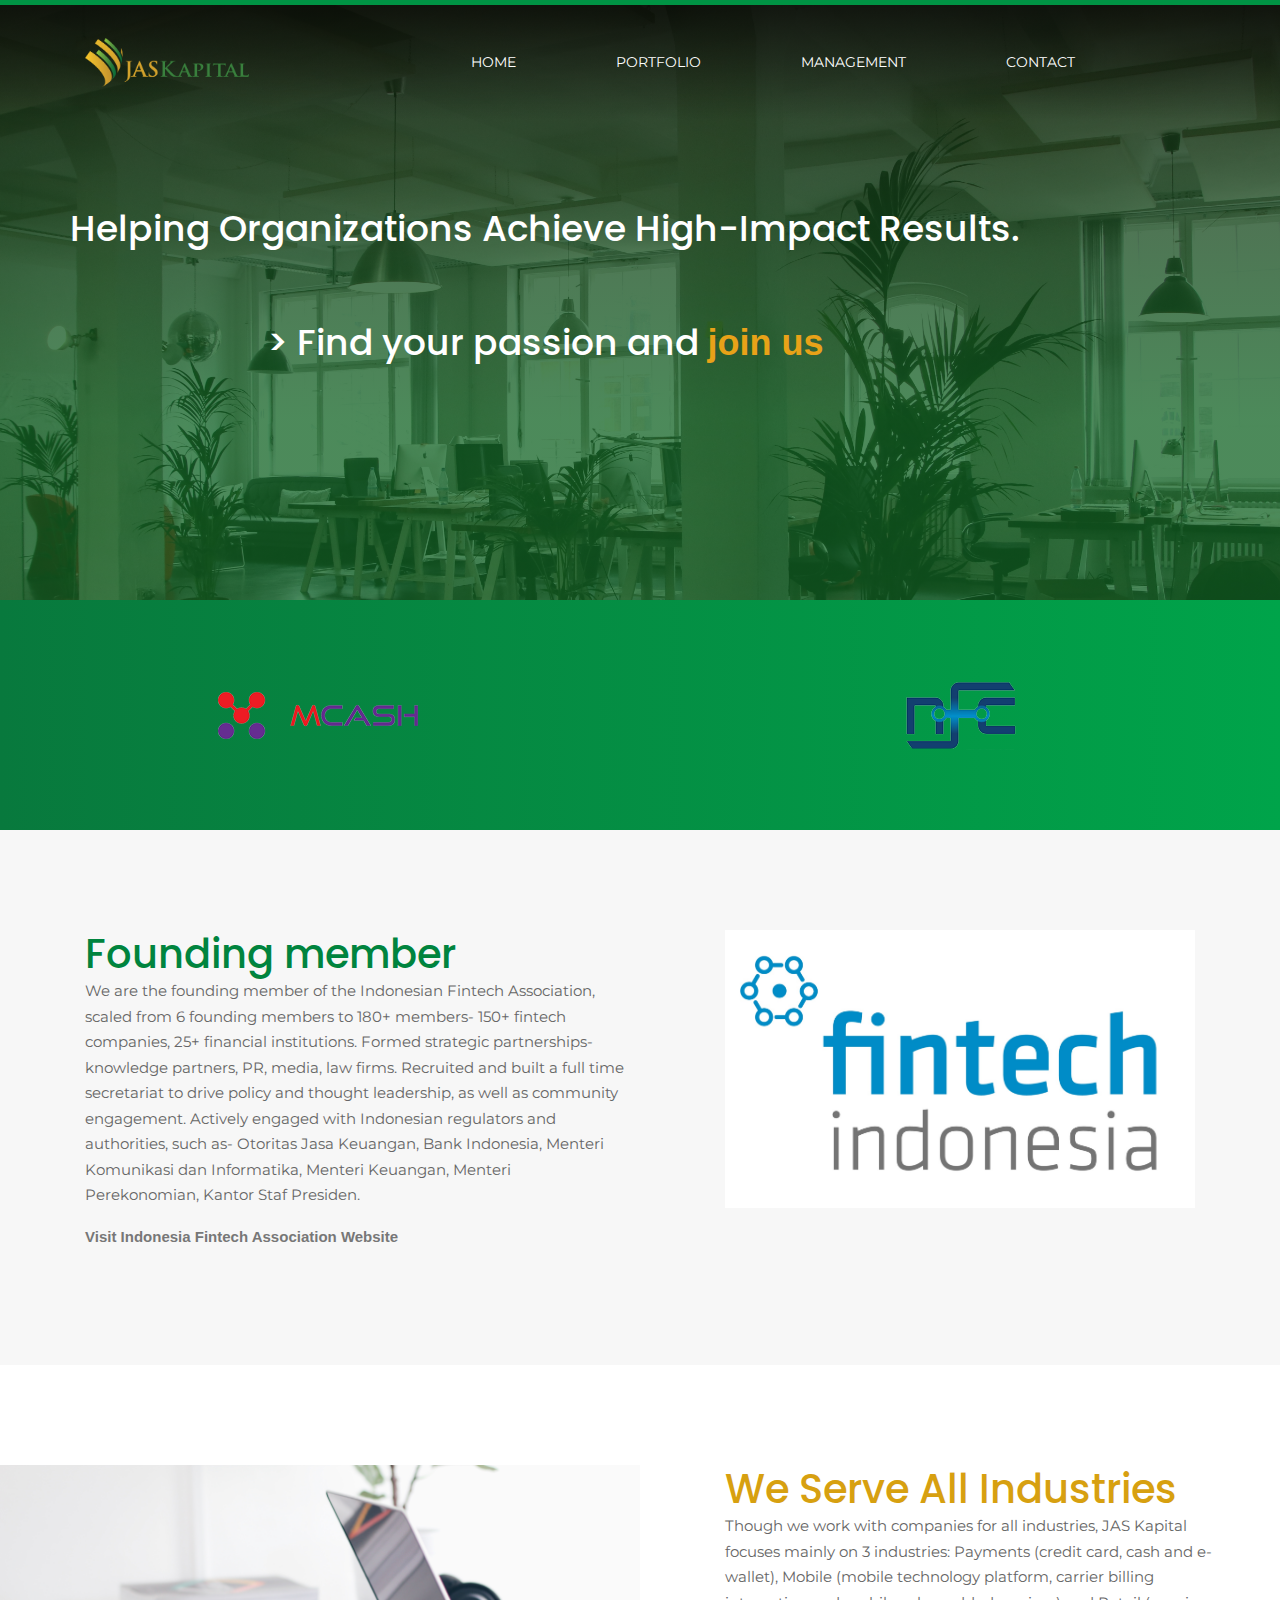
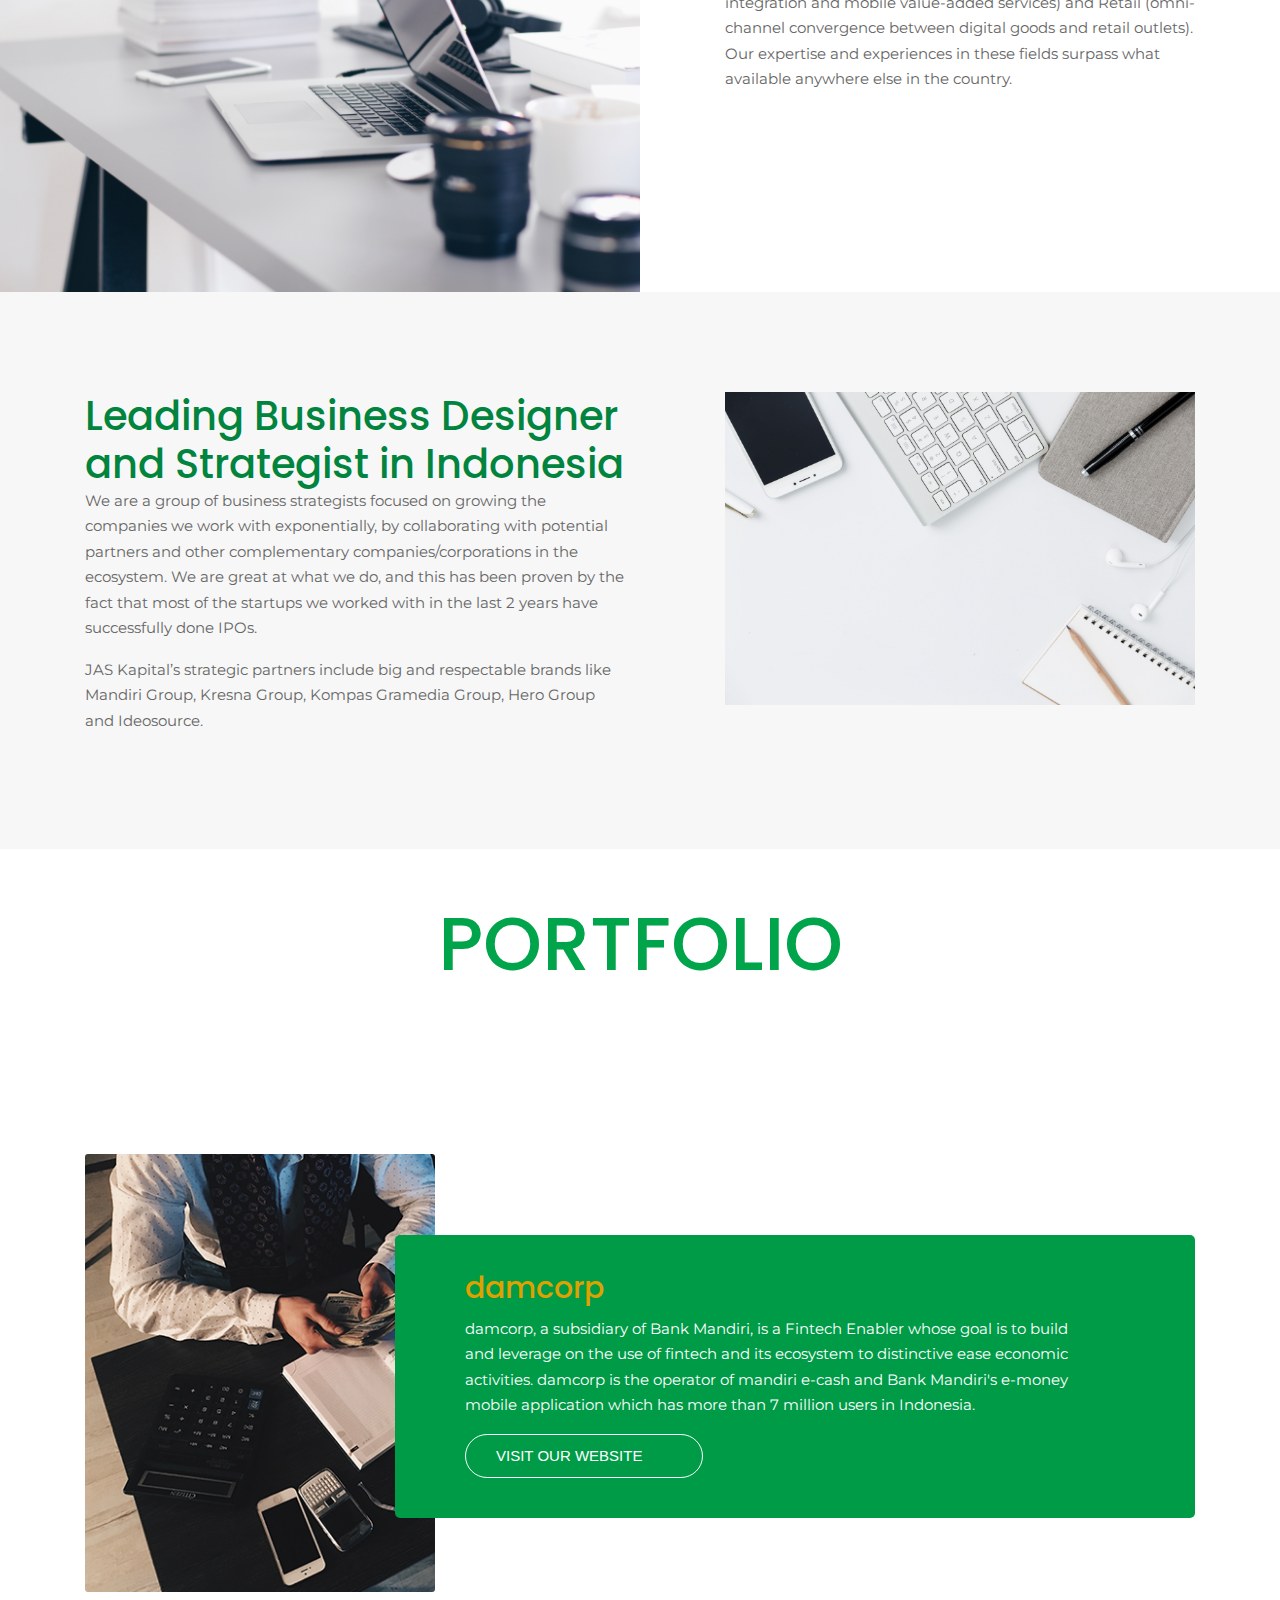
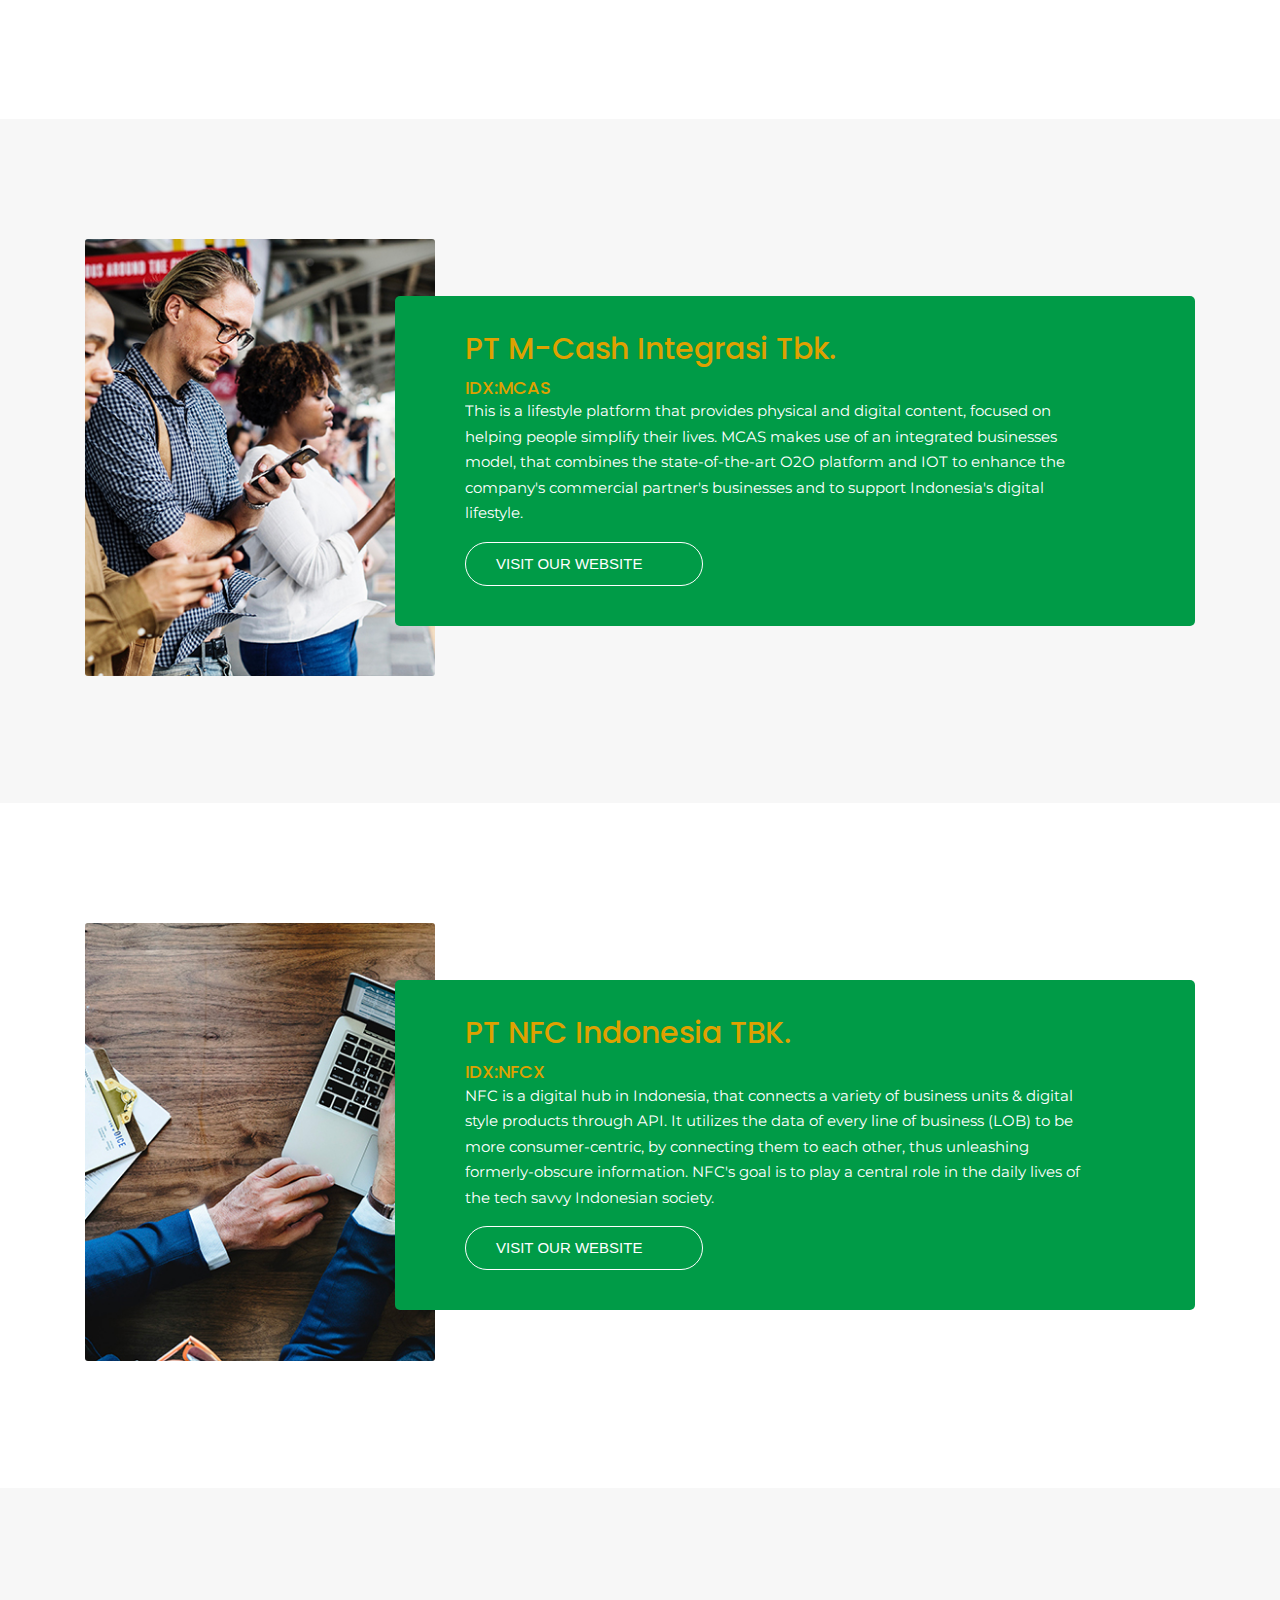
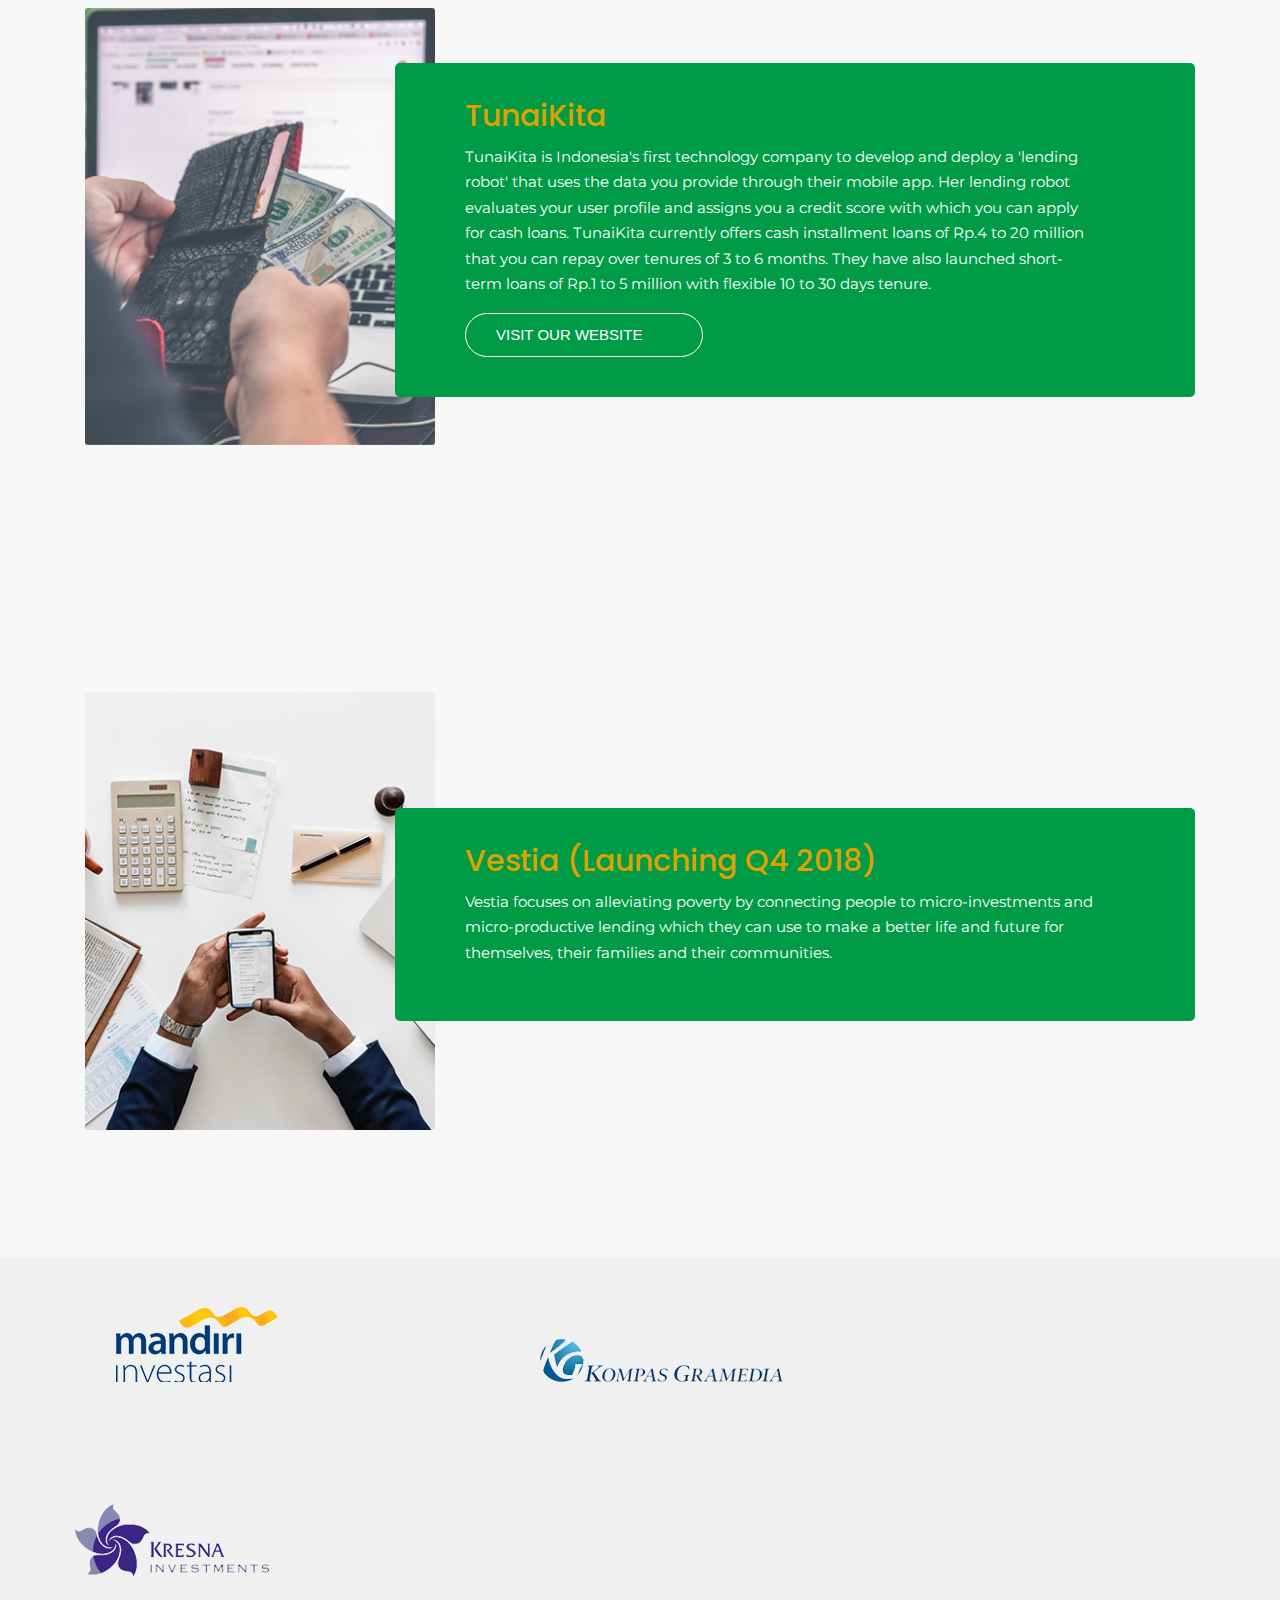
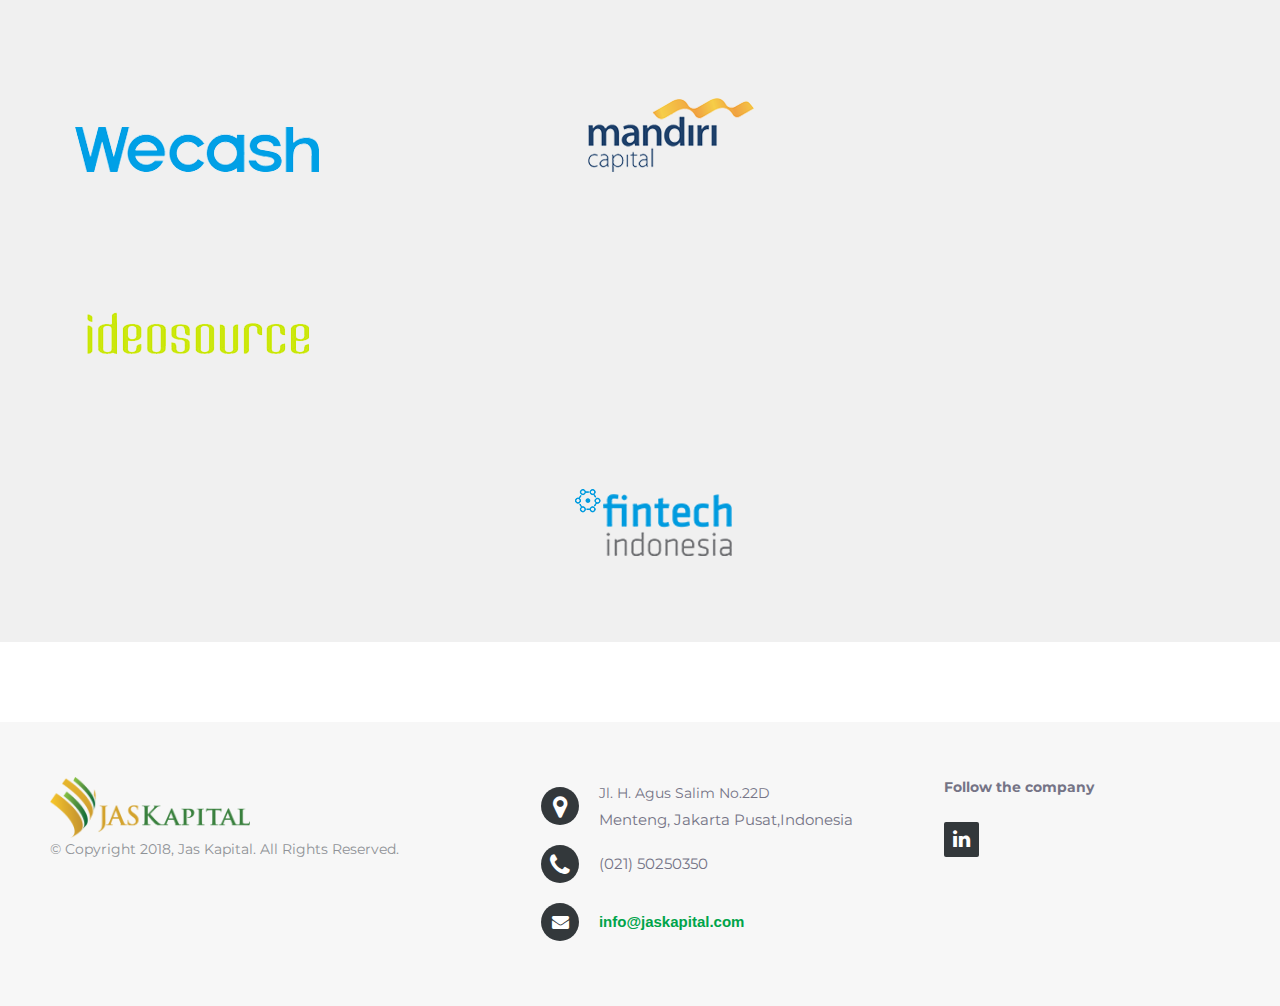
<file: index.html>
<!DOCTYPE html>
<html>
<head>
	<meta http-equiv="content-type" content="text/html;charset=utf-8" />

	<title> JAS Kapital </title>

	<meta name="viewport" content="width=device-width, initial-scale=1.0">

	<link href="img/favicon.ico" rel="shortcut icon"/>

	<!-- Google Fonts -->
	<link href="https://fonts.googleapis.com/css?family=Open+Sans:300,300i,400,400i,600,600i,700,700i" rel="stylesheet">

	<!-- Stylesheets -->
	<link rel="stylesheet" href="css/bootstrap.min.html"/>
	<link rel="stylesheet" href="css/font-awesome.min.css"/>
	<link rel="stylesheet" href="css/flaticon.css"/>
	<link rel="stylesheet" href="css/animate.css"/>
	<link rel="stylesheet" href="css/owl.carousel.css"/>
	<link rel="stylesheet" href="css/style.css"/>
		<link rel="stylesheet" href="css/footer-distributed-with-address-and-phones.css">


	<link href="css-1/font-awesome.min.css" rel="stylesheet">
	<link href="vendors/elegant-icon/style.html" rel="stylesheet">
	<link href="vendors/themify-icon/themify-icons.html" rel="stylesheet">
	<!-- Bootstrap -->
	<link href="css-1/bootstrap.min.html" rel="stylesheet">

	<!-- Rev slider css -->
	<link href="vendors/revolution/css/settings.css" rel="stylesheet">
	<link href="vendors/revolution/css/layers.css" rel="stylesheet">
	<link href="vendors/revolution/css/navigation.css" rel="stylesheet">
	<link href="vendors/animate-css/animate.html" rel="stylesheet">

	<!-- Extra plugin css -->
	<link href="vendors/owl-carousel/owl.carousel.min.css" rel="stylesheet">

	<link href="css-1/style.css" rel="stylesheet">
	<link href="css-1/responsive.css" rel="stylesheet">

	<link type="text/css" rel="stylesheet" href="css-2/bootstrap.min.html"/>
	<link href="css-3/style.css" rel="stylesheet">
	<link rel="stylesheet" href="style.css">
	<meta name="viewport" content="width=device-width, initial-scale=1">
    <!--===============================================================================================-->
    <!--===============================================================================================-->
    <!--===============================================================================================-->
	<link rel="stylesheet" type="text/css" href="vendor/bootstrap/css/bootstrap.min.css">
    <!--===============================================================================================-->

    <!--===============================================================================================-->
	<link rel="stylesheet" type="text/css" href="vendor/animate/animate.css">
    <!--===============================================================================================-->
	<link rel="stylesheet" type="text/css" href="vendor/css-hamburgers/hamburgers.min.css">
    <!--===============================================================================================-->
	<link rel="stylesheet" type="text/css" href="vendor/animsition/css/animsition.min.css">
    <!--===============================================================================================-->
	<link rel="stylesheet" type="text/css" href="vendor/select2/select2.min.css">
    <!--===============================================================================================-->
	<link rel="stylesheet" type="text/css" href="vendor/daterangepicker/daterangepicker.css">
    <!--===============================================================================================-->
	<link rel="stylesheet" type="text/css" href="vendor/slick/slick.css">
    <!--===============================================================================================-->
	<link rel="stylesheet" type="text/css" href="vendor/lightbox2/css/lightbox.min.css">
    <!--===============================================================================================-->
	<link rel="stylesheet" type="text/css" href="css-4/util.css">
	<link rel="stylesheet" type="text/css" href="css-4/main.css">
	<link rel="stylesheet" href="css-p/bootstrap.css">
	<link rel="stylesheet" href="css-p/jquery-ui.html">				
	<link rel="stylesheet" href="css-p/owl.carousel.css">				
	<link rel="stylesheet" href="css-p/main.css">
	<link type="text/css" rel="stylesheet" href="css-2/style.css"/>

	<link rel="stylesheet" href="css-3/bootstrap.min.html">
    <link rel="stylesheet" href="css-3/themify-icons.html">
    
    <link href="css-3/style.css" rel="stylesheet">
    <link rel="stylesheet" href="css-dup/linearicons.css">
	<link rel="stylesheet" href="css-dup/nice-select.css">
	<link rel="stylesheet" href="css-dup/magnific-popup.css">
	<link rel="stylesheet" href="css-dup/bootstrap.css">
	<link rel="stylesheet" href="css-dup/main.css">
</head>
<body class="">
	<!-- Page Preloder -->
	

	<!-- Header section start -->
	<header>
		<!-- Header desktop -->
		<div class="wrap-menu-header gradient1 trans-0-4">
			<div class="container h-full">
				<div class="wrap_header trans-0-3">
					<!-- Logo -->
					<div class="logo">
						<a href="index-2.html">
							<img src="img/tets-logo.png" alt="IMG-LOGO" >
						</a>
					</div>

					<!-- Menu -->
					<div class="wrap_menu p-l-45 p-l-0-xl">
						<nav class="menu">
							<ul class="main_menu">
								<li>
									<a href="#about">Home</a>
								</li>

							
								

								<li>
									<a href="index-2.html#port">Portfolio</a>
								</li>

								<li>
									<a href="about.html">Management</a>
								</li>

								<li>
									<a href="contact.html">Contact</a>
								</li>

								<!-- <li><button class="btn-show-sidebar m-l-33 trans-0-4"></button></li> -->
							</ul>
						</nav>
					</div>

					<button class="btn-show-sidebar m-l-33 trans-0-4 bm-dis"></button>


					
					
				</div>
			</div>
		</div>

	</header>
	<aside class="sidebar trans-0-4">
		<!-- Button Hide sidebar -->
		<button class="btn-hide-sidebar ti-close color0-hov trans-0-4 bm-dis"></button>

		<!-- - -->
		<ul class="menu-sidebar p-t-95 p-b-70">
			<li class="t-center m-b-13">
				<a href="#about" class="txt19">Home</a>
			</li>

			<li class="t-center m-b-13">
				<a href="#port" class="txt19">Portfolio</a>
			</li>

			<li class="t-center m-b-13">
				<a href="about.html" class="txt19">Management</a>
			</li>

			<li class="t-center m-b-33">
				<a href="contact.html" class="txt19">Contact</a>
			</li>

			
		</ul>

		<!-- - -->
		

			
		</div>
	</aside>


	<!-- Header section end -->


	<!-- Hero section start -->
	<!-- <section class="'bm-first" style="background-image:url(./img/home-background.jpg)>
		<div class="bm-first" data-setbg="img/hero-slider/1.jpg">
			<h1 class = 'tagline'> Find your startup solution </h1>

		</div>
	</section> -->

	<div id="home" class="hero-area">

			<!-- Backgound Image -->
			<div class="bg-image bg-parallax overlay" style="background-image:url(img/home-background.jpg)"></div>
			<!-- /Backgound Image -->

			<div class="home-wrapper">
				<div class="container">
					<div class="row">
						
						<h1 class = 'tagline'> Helping Organizations Achieve High-Impact Results. <br><br>> Find your passion and  <a href="contact.html" class = "tagline-two" style="color: #e8a218; font-size: 36px;"> join us </a> </h1>
						
					</div>
				</div>
			</div>

		</div>
		
		<section class="brands-area" style="padding: none; background-color: #f7f7f7">


			<div class="" style="padding: none">

		            <div class="brand-wrap">

		                <div class="row align-items-center active-brand-carusel justify-content-start no-gutters">
<!-- 		                	<div class="col single-brand">
		                        <a href="#dam"><img class="mx-auto" src="img/l4.png" alt=""></a>
		                    </div> -->
		                    <div class="col single-brand">
		                        <a href="#mcas"><img class="mx-auto" src="img/l1.png" alt=""></a>
		                    </div>
		                    <div class="col single-brand">
		                        <a href="#nfc"><img class="mx-auto" src="img/l2.png" alt=""></a>
		                    </div>
<!-- 		                    <div class="col single-brand">
		                        <a href="#tkt"><img class="mx-auto" src="img/l3.png" alt=""></a>
		                    </div> -->
		                    
<!-- 		                    <div class="col single-brand">
		                        <a href="#vestia"><img class="mx-auto" src="img/l5.png" alt=""></a>
		                    </div> -->
		                </div>
		            </div>
		        </div>
		    </section>

	
			<section class="creative_feature_area">
				<div class="container">
			   
					<div class="digital_feature p_100">
						<div class="row">
							<div class="col-lg-6">
								<div >
									<div >
										<h2 class="bm-title">Founding member</h2>
									</div>
									<p>We are the founding member of the Indonesian Fintech Association, scaled from 6 founding members to 180+ members- 150+ fintech companies, 25+ financial institutions. Formed strategic partnerships- knowledge partners, PR, media, law firms. Recruited and built a full time secretariat to drive policy and thought leadership, as well as community engagement. Actively engaged with Indonesian regulators and authorities, such as- Otoritas Jasa Keuangan, Bank Indonesia, Menteri Komunikasi dan Informatika, Menteri Keuangan, Menteri Perekonomian, Kantor Staf Presiden.</p>
									
									<p></p><a href="https://fintech.id/" target=_blank()">Visit Indonesia Fintech Association Website</a></p>
								</div>
							</div>
							<div class="col-lg-6">
								<div class="d_feature_img">
									<img src="img/fintech_logo.jpg" alt="">
								</div>
								<p style="color: #F7F7F7" id="port"> . </p>
							</div>
						</div>
					</div>
				</div>
			</section>
		

 		<section class="industries_area" id="about">
            <div class="left_indus">
                <div class="indus_img">
                    <img src="img/intro.jpg" alt="">
                </div>
            </div>
            <div class="right_indus">
                <div class="indus_text">
                    <div class="">
                        <h2 class="bm-title-two">We Serve All Industries</h2>
                        <p>Though we work with companies for all industries, JAS Kapital focuses mainly on 3 industries: Payments (credit card, cash and e-wallet), Mobile (mobile technology platform, carrier billing integration and mobile value-added services) and Retail (omni-channel convergence between digital goods and retail outlets). Our expertise and experiences in these fields surpass what available anywhere else in the country.</p>
                    </div>

        
                    <!-- <a class="read_btn" href="#">Work with us</a> -->
                </div>
            </div>
        </section>


        <section class="creative_feature_area">
            <div class="container">
           
                <div class="digital_feature p_100">
                    <div class="row">
                        <div class="col-lg-6">
                            <div >
                                <div >
                                    <h2 class="bm-title">Leading Business Designer and Strategist in Indonesia</h2>
                                </div>
                                <p>We are a group of business strategists focused on growing the companies we work with exponentially, by collaborating with potential partners and other complementary companies/corporations in the ecosystem. We are great at what we do, and this has been proven by the fact that most of the startups we worked with in the last 2 years have successfully done IPOs.</p>
                                <p>JAS Kapital’s strategic partners include big and respectable brands like Mandiri Group, Kresna Group, Kompas Gramedia Group, Hero Group and Ideosource.</p>
                                
                            </div>
                        </div>
                        <div class="col-lg-6">
                            <div class="d_feature_img">
                                <img src="img/work.jpg" alt="">
                            </div>
                            <p style="color: #F7F7F7" id="port"> . </p>
                        </div>
                    </div>
                </div>
            </div>
        </section>

        
        <!--================End Creative Feature Area =================-->

        <!--================Industries Area =================-->
        



         
		<div class="container" >
			 <h2 class="bm-port" style="color: #00A44A; margin-top: 50px;"> PORTFOLIO</h2>		        

		</div>


 <!-- DamCorp -->
		<section class="section-gap studio-area" id="dam" >
			<div class="overlay overlay-bg"></div>
			<div class="container">
				<div class="row align-items-center">
					<div class="col-md-4 col-sm-6 text-center">
						<div class="studio-thumb">
							<img src="img/s4.jpg" class="img-fluid" alt="">
						</div>
					</div>
					<div class="col-md-8 col-sm-6 ">
						<div class="studio-content ">
							<h2 style="color: #DFA100;">damcorp </h2>
							<p style="color: white;">damcorp, a subsidiary of Bank Mandiri, is a Fintech Enabler whose goal is to build and leverage on the use of fintech and its ecosystem to distinctive ease economic activities. damcorp is the operator of mandiri e-cash and Bank Mandiri's e-money mobile application which has more than 7 million users in Indonesia.</p>
							<a href="https://damcorp.id/" target=_blank() class="primary-btn" style="color: white;">Visit Our Website</a>
						</div>
					</div>
				</div>
			</div>
		</section>
        
<!-- MCAS -->
		<section class="section-gap studio-area" id="mcas" style="background-color: #F7F7F7">
			<div class="overlay overlay-bg"></div>
			<div class="container">
				<div class="row align-items-center">
					<div class="col-md-4 col-sm-6 text-center">
						<div class="studio-thumb">
							<img src="img/s5.jpg" class="img-fluid" alt="">
						</div>
					</div>
					<div class="col-md-8 col-sm-6 ">
						<div class="studio-content ">
							<h2 style="color: #DFA100;"> PT M-Cash Integrasi Tbk. </h2>
							<h4 style="color: #DFA100;  margin: none;">IDX:MCAS</h4>
							<p style="color: white;">This is a lifestyle platform that provides physical and digital content, focused on helping people simplify their lives. MCAS makes use of an integrated businesses model, that combines the state-of-the-art O2O platform and IOT to enhance the company's commercial partner's businesses and to support Indonesia's digital lifestyle. </p>
							<a href="https://www.mcash.id/" target=_blank() class="primary-btn" style="color: white;">Visit Our Website</a>
						</div>
					</div>
				</div>
			</div>
		</section>
<!-- NFCX -->
		<section class="section-gap studio-area" id="nfc" >
			<div class="overlay overlay-bg"></div>
			<div class="container">
				<div class="row align-items-center">
					<div class="col-md-4 col-sm-6 text-center">
						<div class="studio-thumb">
							<img src="img/s2.jpg" class="img-fluid" alt="">
						</div>
					</div>
					<div class="col-md-8 col-sm-6 ">
						<div class="studio-content ">
							<h2 style="color: #DFA100;">PT NFC Indonesia TBK.</h2>
							<h4 style="color: #DFA100; ">IDX:NFCX</h4>

							<p style="color: white;">NFC is a digital hub in Indonesia, that connects a variety of business units & digital style products through API. It utilizes the data of every line of business (LOB) to be more consumer-centric, by connecting them to each other, thus unleashing formerly-obscure information. 
								NFC's goal is to play a central role in the daily lives of the tech savvy Indonesian society.
								</p>
							<a href="https://www.mcash.id/" target=_blank() class="primary-btn" style="color: white;">Visit Our Website</a>
						</div>
					</div>
				</div>
			</div>
		</section>
<!-- TunaiKita -->

		<section class="section-gap studio-area" id="tkt"style="background-color: #F7F7F7">
			<div class="overlay overlay-bg"></div>
			<div class="container">
				<div class="row align-items-center">
					<div class="col-md-4 col-sm-6 text-center">
						<div class="studio-thumb">
							<img src="img/s1.jpg" class="img-fluid" alt="">
						</div>
					</div>
					<div class="col-md-8 col-sm-6 ">
						<div class="studio-content ">
							<h2 style="color: #DFA100;">TunaiKita</h2>
							<p style="color: white;">TunaiKita is Indonesia's first technology company to develop and deploy a 'lending robot' that uses the data you provide through their mobile app. Her lending robot evaluates your user profile and assigns you a credit score with which you can apply for cash loans. TunaiKita currently offers cash installment loans of Rp.4 to 20 million that you can repay over tenures of 3 to 6 months. They have also launched short-term loans of Rp.1 to 5 million with flexible 10 to 30 days tenure.</p>
							<a href="https://www.tunaikita.com/" target=_blank() class="primary-btn" style="color: white;">Visit Our Website</a>
						</div>
					</div>
				</div>
			</div>
		</section>
<!-- Vestia -->
		<section class="section-gap studio-area" id="vestia"style="background-color: #F7F7F7">
			<div class="overlay overlay-bg"></div>
			<div class="container">
				<div class="row align-items-center">
					<div class="col-md-4 col-sm-6 text-center">
						<div class="studio-thumb">
							<img src="img/s3.jpg" class="img-fluid" alt="">
						</div>
					</div>
					<div class="col-md-8 col-sm-6 ">
						<div class="studio-content ">
							<h2 style="color: #DFA100;">Vestia (Launching Q4 2018) </h2>
							<p style="color: white;">Vestia focuses on alleviating poverty by connecting people to micro-investments and micro-productive lending which they can use to make a better life and future for themselves, their families and their communities.</p>
							<!-- <a href="http://web.vestia.co.id//" target=_blank() class="primary-btn" style="color: white;">Visit Our Website</a> -->
						</div>
					</div>
				</div>
			</div>
		</section>

		<div class="bm-soc">
			<img src="img/logo-1.png" class="bm-img">
			<img src="img/logo-2.png" class="bm-img">
			<img src="img/logo-3.png" class="bm-img"> <br>
			<img src="img/logo-4.png" class="bm-img">
			<img src="img/logo-5.png" class="bm-img">
			<img src="img/logo-6.png" class="bm-img">
						<img src="img/logo-7.png" class="bm-img" style="margin-left: 470px;">




<!-- 		<p> "Our Partners are World-Class" </p>
 -->	</div>


      

    <div class="btn-back-to-top bg0-hov" id="myBtn">
		<span class="symbol-btn-back-to-top">
			<i class="fa fa-angle-double-up" aria-hidden="true"></i>
		</span>
	</div>

		
	


	<!-- Footer section start -->
		<footer class="footer-distributed">

			<div class="footer-left">

				<img src="img/tets-logo.png" class="bm-foot">

				<p class="footer-company-name">&copy; Copyright 2018, Jas Kapital. All Rights Reserved.</p>
			</div>

			<div class="footer-center">

				<div>
					<i class="fa fa-map-marker"></i>
					<p><span>Jl. H. Agus Salim No.22D</span>  Menteng, Jakarta Pusat,Indonesia</p>
				</div>

				<div>
					<i class="fa fa-phone"></i>
					<p>(021) 50250350</p>
				</div>

				<div>
					<i class="fa fa-envelope"></i>
					<p><a href="cdn-cgi/l/email-protection.html#7811161e173812190b131908110c1914561b1715"><span class="__cf_email__" data-cfemail="0a63646c654a606b79616b7a637e6b6624696567">[email&#160;protected]</span></a></p>
				</div>

			</div>

			<div class="footer-right">

				<p class="footer-company-about">
					<span>Follow the company</span>
					
				</p>

				<div class="footer-icons">

					
					<a href="https://www.linkedin.com/company/jas-kapital" target="_blank"><i class="fa fa-linkedin"></i></a>

				</div>

			</div>

		</footer>
	<!-- Footer section end -->


	<!--====== Javascripts & Jquery ======-->
		<script data-cfasync="false" src="cdn-cgi/scripts/5c5dd728/cloudflare-static/email-decode.min.js"></script><script src="js/jquery-3.2.1.min.js"></script>
		<script type="js/bm-smoothscroll.js"></script>
		<script src="js/bootstrap.min.js"></script>
		<script src="js/owl.carousel.min.js"></script>
		<script src="js/mixitup.min.js"></script>
		<script src="js/circle-progress.min.js"></script>
		<script src="js/main.js"></script>
		  <!-- jQuery (necessary for Bootstrap's JavaScript plugins) -->
		<script src="js-1/jquery-3.2.1.min.js"></script>
		<!-- Include all compiled plugins (below), or include individual files as needed -->
		<script src="js-1/popper.min.js"></script>
		<script src="js-1/bootstrap.min.js"></script>
		<!-- jQuery (necessary for Bootstrap's JavaScript plugins) -->
	     <script src="js-2/jquery-3.2.1.min.js"></script>
        <!-- Include all compiled plugins (below), or include individual files as needed -->
        <script src="js-2/popper.min.js"></script>
        <script src="js-2/bootstrap.min.js"></script>
        <!-- Rev slider js -->
        
        <script src="js-2/smoothscroll.js"></script>
        <script src="vendors/circle-bar/circle-progress.min.js"></script>
        <script src="vendors/circle-bar/plugins.js"></script>
        <script src="vendors/isotope/imagesloaded.pkgd.min.js"></script>
        <script src="vendors/isotope/isotope.pkgd.min.js"></script>
        
        
        
        <script src="js-2/circle-active.js"></script>
        <script src="js-2/theme.js"></script>
        <script type="text/javascript" src="vendor/jquery/jquery-3.2.1.min.js"></script>
<!--===============================================================================================-->
	<script type="text/javascript" src="vendor/animsition/js/animsition.min.js"></script>
<!--===============================================================================================-->
	<script type="text/javascript" src="vendor/bootstrap/js/popper.js"></script>
	<script type="text/javascript" src="vendor/bootstrap/js/bootstrap.min.js"></script>
<!--===============================================================================================-->
	<script type="text/javascript" src="vendor/select2/select2.min.js"></script>
<!--===============================================================================================-->
	<script type="text/javascript" src="vendor/daterangepicker/moment.min.js"></script>
	<script type="text/javascript" src="vendor/daterangepicker/daterangepicker.js"></script>
<!--===============================================================================================-->
	<script type="text/javascript" src="vendor/slick/slick.min.js"></script>
	<script type="text/javascript" src="js/slick-custom.html"></script>
<!--===============================================================================================-->
	<script type="text/javascript" src="vendor/parallax100/parallax100.js"></script>
	<script type="text/javascript">
        $('.parallax100').parallax100();
	</script>
<!--===============================================================================================-->
	<script type="text/javascript" src="vendor/countdowntime/countdowntime.js"></script>
<!--===============================================================================================-->
	<script type="text/javascript" src="vendor/lightbox2/js/lightbox.min.js"></script>
<!--===============================================================================================-->
	<script type="text/javascript" src="vendor/isotope/isotope.pkgd.min.js"></script>
<!--===============================================================================================-->
	<script src="js-3/main.js"></script>

	<script src="js/vendor/jquery-2.2.4.min.html"></script>
	<script src="js-p/popper.min.js"></script>
	<script src="js-p/vendor/bootstrap.min.js"></script>
  	<script src="js-p/easing.min.js"></script>
	<script src="js-p/hoverIntent.js"></script>
	<script src="js-p/superfish.min.js"></script>	
	<script src="js-p/jquery.ajaxchimp.min.js"></script>
	<script src="js-p/jquery.magnific-popup.min.js"></script>	
    <script src="js-p/jquery.tabs.min.js"></script>	
	<script src="js-p/jquery.nice-select.min.js"></script>	
    <script src="js-p/isotope.pkgd.min.js"></script>			
	<script src="js-p/waypoints.min.js"></script>
	<script src="js-p/jquery.counterup.min.js"></script>
	<script src="js-p/owl.carousel.min.js"></script>		
	<script src="js-p/main.js"></script>	
	<script src="js-dup/vendor/jquery-2.2.4.min.js"></script>
	<script src="js-dup/vendor/bootstrap.min.js"></script>
	<script src="js-dup/jquery.ajaxchimp.min.js"></script>
	<script src="js-dup/owl.carousel.min.js"></script>
	<script src="js-dup/jquery.nice-select.min.js"></script>
	<script src="js-dup/jquery.magnific-popup.min.js"></script>
	<script src="js-dup/main.js"></script>
	<!-- Rev slider js -->
	<script >
		$(function() {
			  $('a[href*="#"]:not([href="#"])').click(function() {
			    if (location.pathname.replace(/^\//,'') == this.pathname.replace(/^\//,'') && location.hostname == this.hostname) {
			      var target = $(this.hash);
			      target = target.length ? target : $('[name=' + this.hash.slice(1) +']');
			      if (target.length) {
			        $('html, body').animate({
			          scrollTop: target.offset().top
			        }, 1000);
			        return false;
			      }
			    }
			  });
			});
	</script>

	<script src="js-1/theme.js"></script>
</body>

</html>
</file>
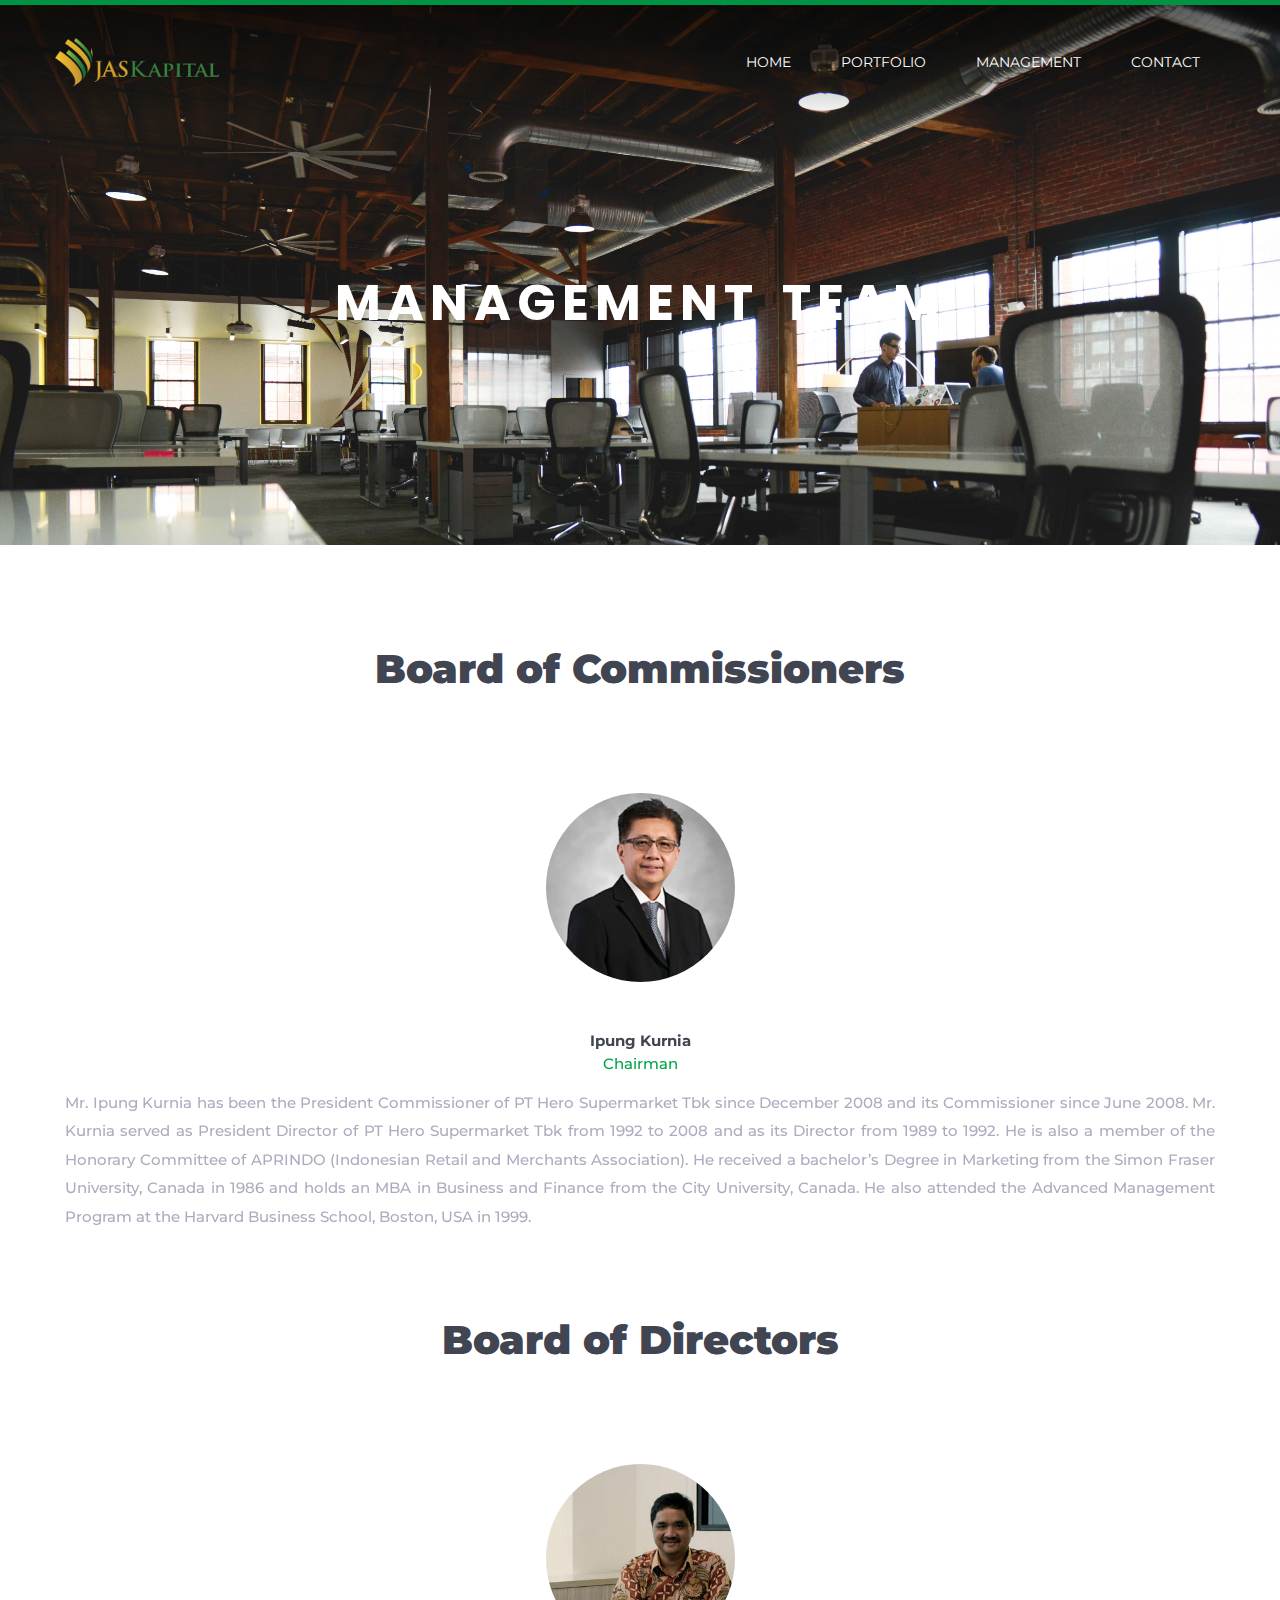
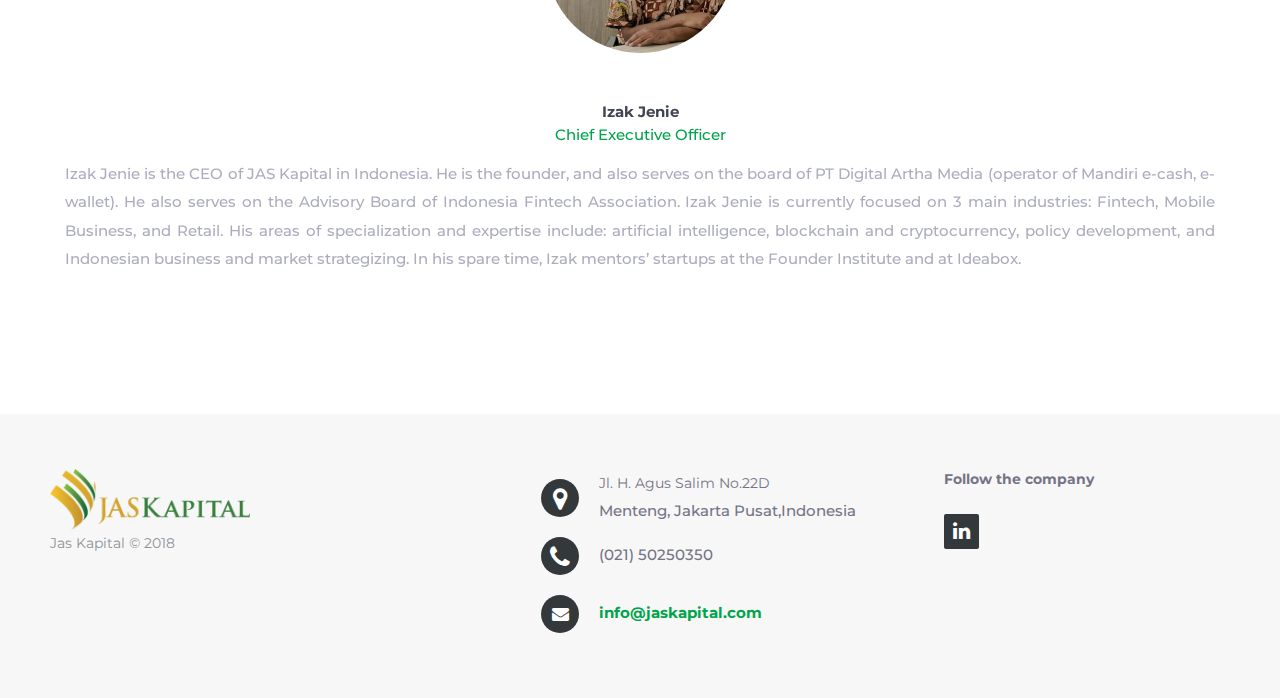
<file: about.html>
<!DOCTYPE html>
<html lang="en">

<meta http-equiv="content-type" content="text/html;charset=utf-8" />
<head>
	<title>Management Team</title>
	<meta name="viewport" content="width=device-width, initial-scale=1.0">

	<link href="img/favicon.ico" rel="shortcut icon"/>

	<!-- Google Fonts -->
	<link href="https://fonts.googleapis.com/css?family=Open+Sans:300,300i,400,400i,600,600i,700,700i" rel="stylesheet">

	<!-- Stylesheets -->
	<link rel="stylesheet" href="css/bootstrap.min.html"/>
	<link rel="stylesheet" href="css/font-awesome.min.css"/>
	<link rel="stylesheet" href="css/flaticon.css"/>
	<link rel="stylesheet" href="css/animate.css"/>
	<link rel="stylesheet" href="css/owl.carousel.css"/>
	<link rel="stylesheet" href="css/style.css"/>
		<link rel="stylesheet" href="css/footer-distributed-with-address-and-phones.css">

	<link href="css-1/font-awesome.min.css" rel="stylesheet">
	<link href="vendors/elegant-icon/style.html" rel="stylesheet">
	<link href="vendors/themify-icon/themify-icons.html" rel="stylesheet">
	<!-- Bootstrap -->
	<link href="css-1/bootstrap.min.html" rel="stylesheet">

	<!-- Rev slider css -->
	<link href="vendors/revolution/css/settings.css" rel="stylesheet">
	<link href="vendors/revolution/css/layers.css" rel="stylesheet">
	<link href="vendors/revolution/css/navigation.css" rel="stylesheet">
	<link href="vendors/animate-css/animate.html" rel="stylesheet">

	<!-- Extra plugin css -->
	<link href="vendors/owl-carousel/owl.carousel.min.css" rel="stylesheet">

	<link href="css-1/style.css" rel="stylesheet">
	<link href="css-1/responsive.css" rel="stylesheet">

	<link type="text/css" rel="stylesheet" href="css-2/bootstrap.min.html"/>
	        <link href="css-3/style.css" rel="stylesheet">
	    <link rel="stylesheet" href="style.css">

<meta name="viewport" content="width=device-width, initial-scale=1">
<!--===============================================================================================-->
<!--===============================================================================================-->
<!--===============================================================================================-->
	<link rel="stylesheet" type="text/css" href="vendor/bootstrap/css/bootstrap.min.css">
<!--===============================================================================================-->

<!--===============================================================================================-->
	<link rel="stylesheet" type="text/css" href="vendor/animate/animate.css">
<!--===============================================================================================-->
	<link rel="stylesheet" type="text/css" href="vendor/css-hamburgers/hamburgers.min.css">
<!--===============================================================================================-->
	<link rel="stylesheet" type="text/css" href="vendor/animsition/css/animsition.min.css">
<!--===============================================================================================-->
	<link rel="stylesheet" type="text/css" href="vendor/select2/select2.min.css">
<!--===============================================================================================-->
	<link rel="stylesheet" type="text/css" href="vendor/daterangepicker/daterangepicker.css">
<!--===============================================================================================-->
	<link rel="stylesheet" type="text/css" href="vendor/slick/slick.css">
<!--===============================================================================================-->
	<link rel="stylesheet" type="text/css" href="vendor/lightbox2/css/lightbox.min.css">
<!--===============================================================================================-->
	<link rel="stylesheet" type="text/css" href="css-4/util.css">
	<link rel="stylesheet" type="text/css" href="css-4/main.css">
	<link href="style-mosh.css" rel="stylesheet">

    <!-- Responsive CSS -->
    <link href="css/responsive.css" rel="stylesheet">


<!--===============================================================================================-->
</head>
<body class="">

	<!-- Header -->
		<header>
		<!-- Header desktop -->
		<div class="wrap-menu-header gradient1 trans-0-4">
			<div class="container h-full">
				<div class="wrap_header trans-0-3">
					<!-- Logo -->
					<div class="logo">
						<a href="index-2.html">
							<img src="img/tets-logo.png" alt="IMG-LOGO" >
						</a>
					</div>

					<!-- Menu -->
					<div class="wrap_menu p-l-45 p-l-0-xl">
						<nav class="menu">
							<ul class="main_menu">
								<li>
									<a href="index-2.html">Home</a>
								</li>

							
								

								<li>
									<a href="index-2.html#port">Portfolio</a>
								</li>

								<li>
									<a href="about.html">Management</a>
								</li>

								<li>
									<a href="contact.html">Contact</a>
								</li>

								<!-- <li><button class="btn-show-sidebar m-l-33 trans-0-4"></button></li> -->
							</ul>
						</nav>
					</div>

					<button class="btn-show-sidebar m-l-33 trans-0-4 bm-dis"></button>


					
					
				</div>
			</div>
		</div>

	</header>
	<aside class="sidebar trans-0-4">
		<!-- Button Hide sidebar -->
		<button class="btn-hide-sidebar ti-close color0-hov trans-0-4 bm-dis"></button>

		<!-- - -->
		<ul class="menu-sidebar p-t-95 p-b-70">
			<li class="t-center m-b-13">
				<a href="index-2.html" class="txt19">Home</a>
			</li>

			<li class="t-center m-b-13">
				<a href="#port" class="txt19">Portfolio</a>
			</li>

			<li class="t-center m-b-13">
				<a href="about.html" class="txt19">Management</a>
			</li>

			<li class="t-center m-b-33">
				<a href="contact.html" class="txt19">Contact</a>
			</li>

			
		</ul>

		<!-- - -->
		

			
		</div>
	</aside>

	<!-- Sidebar -->



	<!-- Title Page -->
	<section class=" bg-parallax overlay bg-title-page flex-c-m p-t-160 p-b-80 p-l-15 p-r-15" style="background-image: url(img/abt-us-1.jpg);">
		<h2 class="tit6 t-center" style="margin-bottom: 20px;">
	Management Team
			</h2>
	</section>

	<!-- Management section -->
	<!-- Our Story -->
	<section class="mosh-team-area section_padding_100">
        <div class="container">
            <div class="row justify-content-center">
                <div class="col-12 col-md-10">
                    <div class="section-heading">
                       
                        <h2 style="text-align: center">Board of Commissioners</h2>
                        
                    </div>
                </div>
            </div>

            <div class="row" style="padding-bottom: 10px;">
                <div class="col-12">
                    <div class="mosh-team-slides owl-carousel">
                        <!-- Single Team Slide -->
                        <div class="single-team-slide text-center">
                            <!-- Thumbnail -->
                            <div class="team-thumbnail">
                                <img src="img/bg-img/c-1.jpg" " alt="">
                            </div>
                            <!-- Meta Info -->
                            <div class="team-meta-info">
                                <h3> Ipung Kurnia</h3>
                                <p style="color: #00a44a"> Chairman</p>
                                <div style="padding: 10px;">
                                	<p class="b-desc">Mr. Ipung Kurnia has been the President Commissioner of PT Hero Supermarket Tbk since December 2008 and its Commissioner since June 2008. Mr. Kurnia served as President Director of PT Hero Supermarket Tbk from 1992 to 2008 and as its Director from 1989 to 1992. He is also a member of the Honorary Committee of APRINDO (Indonesian Retail and Merchants Association). He received a bachelor’s Degree in Marketing from the Simon Fraser University, Canada in 1986 and holds an MBA in Business and Finance from the City University, Canada. He also attended the Advanced Management Program at the Harvard Business School, Boston, USA in 1999.
									</p>
                                </div>
                                
                             </div>
                        </div>
                       
                        </div>
                    </div>
                </div>
            </div>
        </div>
    </section>
        <section class="mosh-team-area section_padding_100" style="padding-top: 15px;">
        <div class="container">
            <div class="row justify-content-center">
                <div class="col-12 col-md-10">
                    <div class="section-heading text-center">
                       
                        <h2>Board of Directors</h2>
                        
                    </div>
                </div>
            </div>

            <div class="row">
                <div class="col-12">
                    <div class="mosh-team-slides owl-carousel">
                        <!-- Single Team Slide -->
                         <div class="single-team-slide text-center">
                            <!-- Thumbnail -->
                            <div class="team-thumbnail">
                                <img src="img/bg-img/b-1.jpg" " alt="">
                            </div>
                            <!-- Meta Info -->
                            <div class="team-meta-info">
                                <h3>Izak Jenie</h3>
                                <p style="color: #00a44a"> Chief Executive Officer </p>
									<div style="padding: 10px;">
	                                  <p class="b-desc">Izak Jenie is the CEO of JAS Kapital in Indonesia. He is the founder, and also serves on the board of PT Digital Artha Media (operator of Mandiri e-cash, e-wallet). He also serves on the Advisory Board of Indonesia Fintech Association. Izak Jenie is currently focused on 3 main industries: Fintech, Mobile Business, and Retail. His areas of specialization and expertise include: artificial intelligence, blockchain and cryptocurrency, policy development, and Indonesian business and market strategizing. In his spare time, Izak mentors’ startups at the Founder Institute and at Ideabox.</p>
	                              </div>                            
                             </div>
                        </div>
                        <!-- Single Team Slide -->
                        
                        </div>
                    </div>
                </div>
            </div>
        </div>
    </section>
	<!-- Management section End-->


    <footer class="footer-distributed">

			<div class="footer-left">

				<img src="img/tets-logo.png" class="bm-foot">

				<p class="footer-company-name">Jas Kapital &copy; 2018</p>
			</div>

			<div class="footer-center">

				<div>
					<i class="fa fa-map-marker"></i>
					<p><span>Jl. H. Agus Salim No.22D</span>  Menteng, Jakarta Pusat,Indonesia</p>
				</div>

				<div>
					<i class="fa fa-phone"></i>
					<p>(021) 50250350</p>
				</div>

				<div>
					<i class="fa fa-envelope"></i>
					<p><a href="cdn-cgi/l/email-protection.html#157c7b737a557f74667e74657c6174793b767a78"><span class="__cf_email__" data-cfemail="81e8efe7eec1ebe0f2eae0f1e8f5e0edafe2eeec">[email&#160;protected]</span></a></p>
				</div>

			</div>

			<div class="footer-right">

				<p class="footer-company-about">
					<span>Follow the company</span>
					
				</p>

				<div class="footer-icons">

					
					<a href="https://www.linkedin.com/company/jas-kapital" target="_blank"><i class="fa fa-linkedin"></i></a>

				</div>

			</div>

		</footer>

<!--===============================================================================================-->
	<script data-cfasync="false" src="cdn-cgi/scripts/5c5dd728/cloudflare-static/email-decode.min.js"></script><script type="text/javascript" src="vendor/jquery/jquery-3.2.1.min.js"></script>
<!--===============================================================================================-->
	<script type="text/javascript" src="vendor/animsition/js/animsition.min.js"></script>
<!--===============================================================================================-->
	<script type="text/javascript" src="vendor/bootstrap/js/popper.js"></script>
	<script type="text/javascript" src="vendor/bootstrap/js/bootstrap.min.js"></script>
<!--===============================================================================================-->
	<script type="text/javascript" src="vendor/select2/select2.min.js"></script>
<!--===============================================================================================-->
	<script type="text/javascript" src="vendor/daterangepicker/moment.min.js"></script>
	<script type="text/javascript" src="vendor/daterangepicker/daterangepicker.js"></script>
<!--===============================================================================================-->
	<script type="text/javascript" src="vendor/slick/slick.min.js"></script>
	<script type="text/javascript" src="js/slick-custom.html"></script>
<!--===============================================================================================-->
	<script type="text/javascript" src="vendor/parallax100/parallax100.js"></script>
	<script type="text/javascript">
        $('.parallax100').parallax100();
	</script>
<!--===============================================================================================-->
	<script type="text/javascript" src="vendor/countdowntime/countdowntime.js"></script>
<!--===============================================================================================-->
	<script type="text/javascript" src="vendor/lightbox2/js/lightbox.min.js"></script>
<!--===============================================================================================-->
	<script type="text/javascript" src="vendor/isotope/isotope.pkgd.min.js"></script>
<!--===============================================================================================-->
	<script src="js-3/main.js"></script>

	<script src="js/jquery-2.2.4.min.js"></script>
    <!-- Popper js -->
    <script src="js/popper.min.js"></script>
    <!-- Bootstrap js -->
    <!-- All Plugins js -->
    <script src="js/plugins.js"></script>
    <!-- Active js -->
    <script src="js/active.js"></script>

</body>

</html>
</file>
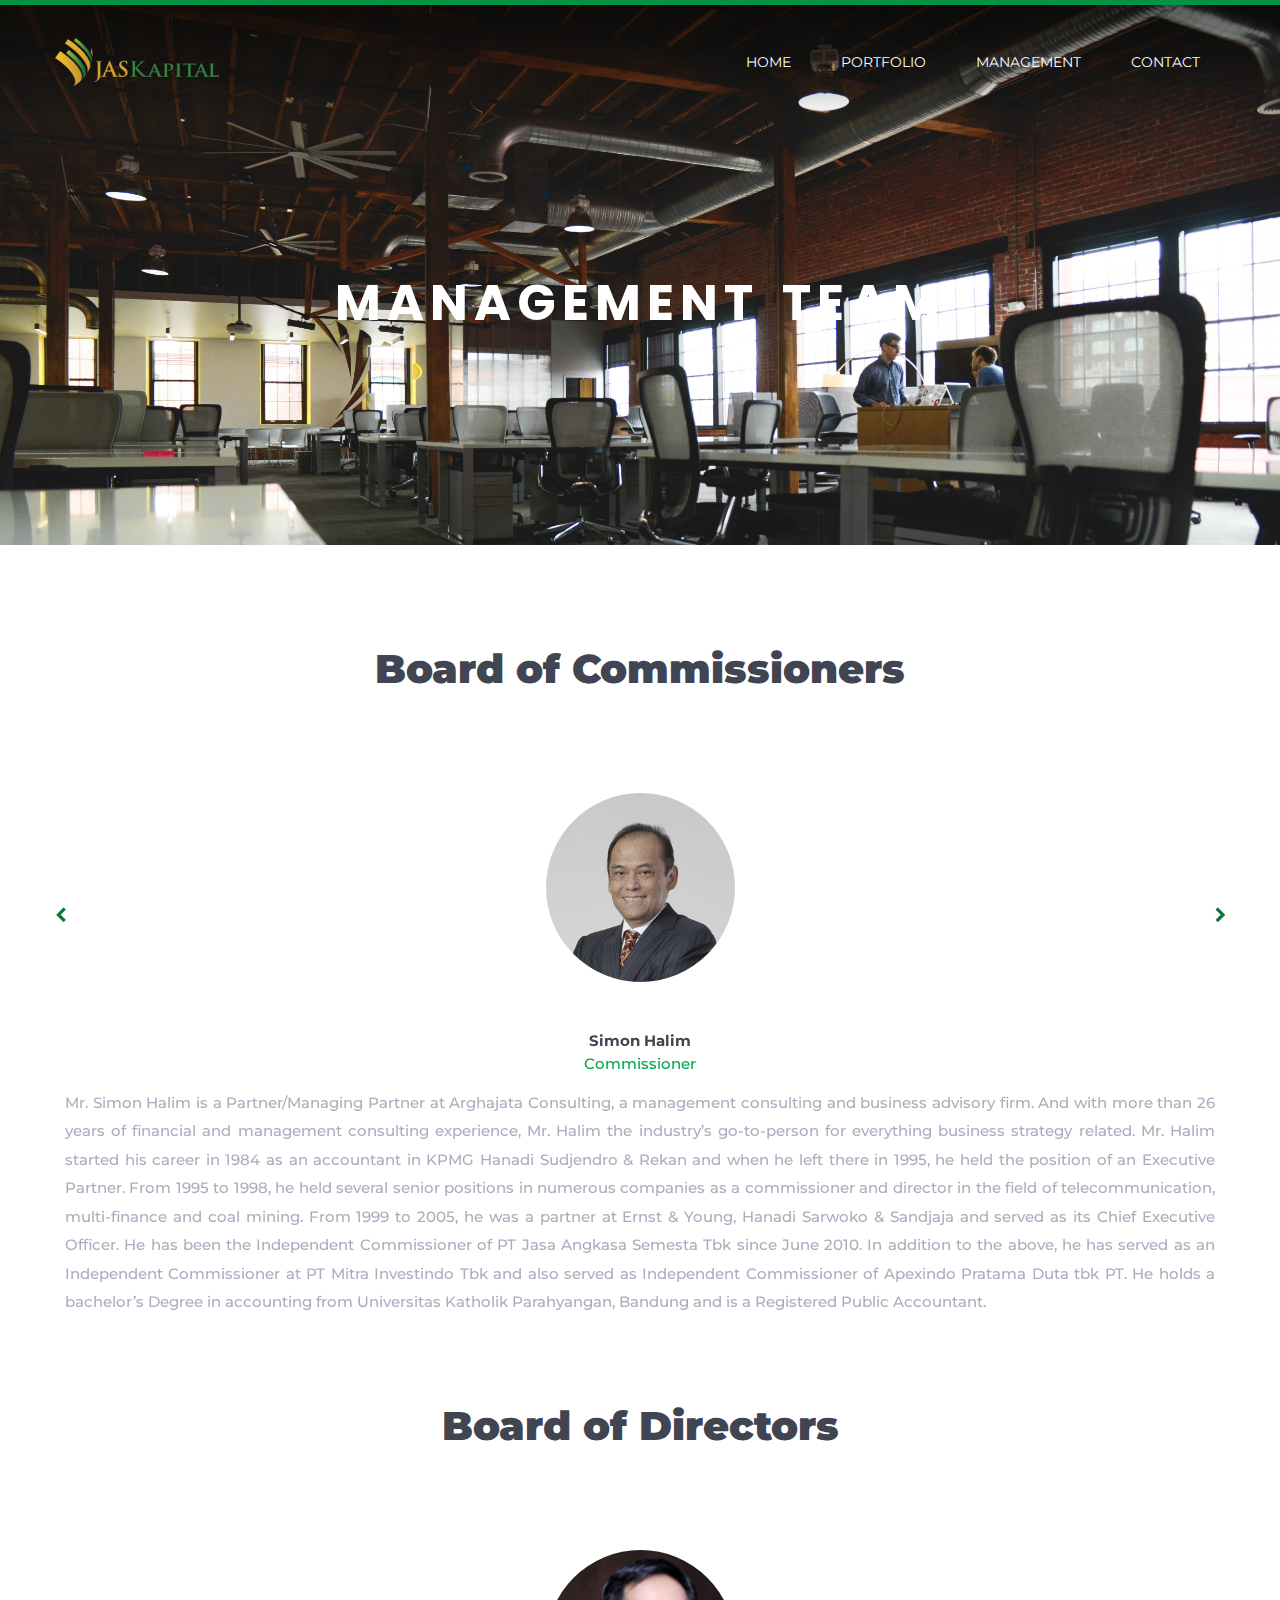
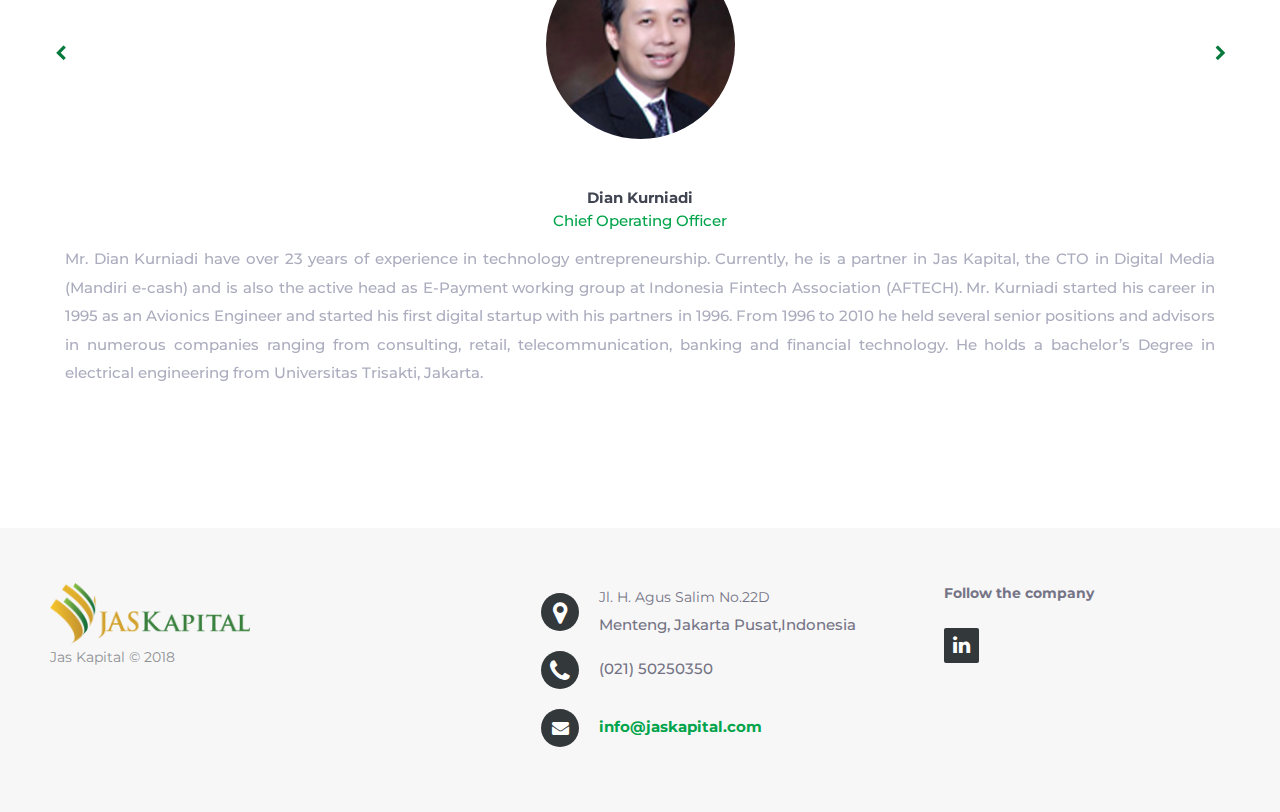
<file: about2.html>
<!DOCTYPE html>
<html lang="en">

<meta http-equiv="content-type" content="text/html;charset=utf-8" />
<head>
	<title>Management Team</title>
	<meta name="viewport" content="width=device-width, initial-scale=1.0">

	<link href="img/favicon.ico" rel="shortcut icon"/>

	<!-- Google Fonts -->
	<link href="https://fonts.googleapis.com/css?family=Open+Sans:300,300i,400,400i,600,600i,700,700i" rel="stylesheet">

	<!-- Stylesheets -->
	<link rel="stylesheet" href="css/bootstrap.min.html"/>
	<link rel="stylesheet" href="css/font-awesome.min.css"/>
	<link rel="stylesheet" href="css/flaticon.css"/>
	<link rel="stylesheet" href="css/animate.css"/>
	<link rel="stylesheet" href="css/owl.carousel.css"/>
	<link rel="stylesheet" href="css/style.css"/>
		<link rel="stylesheet" href="css/footer-distributed-with-address-and-phones.css">

	<link href="css-1/font-awesome.min.css" rel="stylesheet">
	<link href="vendors/elegant-icon/style.html" rel="stylesheet">
	<link href="vendors/themify-icon/themify-icons.html" rel="stylesheet">
	<!-- Bootstrap -->
	<link href="css-1/bootstrap.min.html" rel="stylesheet">

	<!-- Rev slider css -->
	<link href="vendors/revolution/css/settings.css" rel="stylesheet">
	<link href="vendors/revolution/css/layers.css" rel="stylesheet">
	<link href="vendors/revolution/css/navigation.css" rel="stylesheet">
	<link href="vendors/animate-css/animate.html" rel="stylesheet">

	<!-- Extra plugin css -->
	<link href="vendors/owl-carousel/owl.carousel.min.css" rel="stylesheet">

	<link href="css-1/style.css" rel="stylesheet">
	<link href="css-1/responsive.css" rel="stylesheet">

	<link type="text/css" rel="stylesheet" href="css-2/bootstrap.min.html"/>
	        <link href="css-3/style.css" rel="stylesheet">
	    <link rel="stylesheet" href="style.css">

<meta name="viewport" content="width=device-width, initial-scale=1">
<!--===============================================================================================-->
<!--===============================================================================================-->
<!--===============================================================================================-->
	<link rel="stylesheet" type="text/css" href="vendor/bootstrap/css/bootstrap.min.css">
<!--===============================================================================================-->

<!--===============================================================================================-->
	<link rel="stylesheet" type="text/css" href="vendor/animate/animate.css">
<!--===============================================================================================-->
	<link rel="stylesheet" type="text/css" href="vendor/css-hamburgers/hamburgers.min.css">
<!--===============================================================================================-->
	<link rel="stylesheet" type="text/css" href="vendor/animsition/css/animsition.min.css">
<!--===============================================================================================-->
	<link rel="stylesheet" type="text/css" href="vendor/select2/select2.min.css">
<!--===============================================================================================-->
	<link rel="stylesheet" type="text/css" href="vendor/daterangepicker/daterangepicker.css">
<!--===============================================================================================-->
	<link rel="stylesheet" type="text/css" href="vendor/slick/slick.css">
<!--===============================================================================================-->
	<link rel="stylesheet" type="text/css" href="vendor/lightbox2/css/lightbox.min.css">
<!--===============================================================================================-->
	<link rel="stylesheet" type="text/css" href="css-4/util.css">
	<link rel="stylesheet" type="text/css" href="css-4/main.css">
	<link href="style-mosh.css" rel="stylesheet">

    <!-- Responsive CSS -->
    <link href="css/responsive.css" rel="stylesheet">


<!--===============================================================================================-->
</head>
<body class="">

	<!-- Header -->
		<header>
		<!-- Header desktop -->
		<div class="wrap-menu-header gradient1 trans-0-4">
			<div class="container h-full">
				<div class="wrap_header trans-0-3">
					<!-- Logo -->
					<div class="logo">
						<a href="index-2.html">
							<img src="img/tets-logo.png" alt="IMG-LOGO" >
						</a>
					</div>

					<!-- Menu -->
					<div class="wrap_menu p-l-45 p-l-0-xl">
						<nav class="menu">
							<ul class="main_menu">
								<li>
									<a href="index-2.html">Home</a>
								</li>

							
								

								<li>
									<a href="index-2.html#port">Portfolio</a>
								</li>

								<li>
									<a href="about.html">Management</a>
								</li>

								<li>
									<a href="contact.html">Contact</a>
								</li>

								<!-- <li><button class="btn-show-sidebar m-l-33 trans-0-4"></button></li> -->
							</ul>
						</nav>
					</div>

					<button class="btn-show-sidebar m-l-33 trans-0-4 bm-dis"></button>


					
					
				</div>
			</div>
		</div>

	</header>
	<aside class="sidebar trans-0-4">
		<!-- Button Hide sidebar -->
		<button class="btn-hide-sidebar ti-close color0-hov trans-0-4 bm-dis"></button>

		<!-- - -->
		<ul class="menu-sidebar p-t-95 p-b-70">
			<li class="t-center m-b-13">
				<a href="index-2.html" class="txt19">Home</a>
			</li>

			<li class="t-center m-b-13">
				<a href="#port" class="txt19">Portfolio</a>
			</li>

			<li class="t-center m-b-13">
				<a href="about.html" class="txt19">Management</a>
			</li>

			<li class="t-center m-b-33">
				<a href="contact.html" class="txt19">Contact</a>
			</li>

			
		</ul>

		<!-- - -->
		

			
		</div>
	</aside>

	<!-- Sidebar -->



	<!-- Title Page -->
	<section class=" bg-parallax overlay bg-title-page flex-c-m p-t-160 p-b-80 p-l-15 p-r-15" style="background-image: url(img/abt-us-1.jpg);">
		<h2 class="tit6 t-center" style="margin-bottom: 20px;">
	Management Team
			</h2>
	</section>

	<!-- Management section -->
	<!-- Our Story -->
	<section class="mosh-team-area section_padding_100">
        <div class="container">
            <div class="row justify-content-center">
                <div class="col-12 col-md-10">
                    <div class="section-heading">
                       
                        <h2 style="text-align: center">Board of Commissioners</h2>
                        
                    </div>
                </div>
            </div>

            <div class="row" style="padding-bottom: 10px;">
                <div class="col-12">
                    <div class="mosh-team-slides owl-carousel">
                        <!-- Single Team Slide -->

                        <div class="single-team-slide text-center">
                            <!-- Thumbnail -->
                            <div class="team-thumbnail">
                                <img src="img/bg-img/c-3.jpg" " alt="">
                            </div>
                            <!-- Meta Info -->
                            <div class="team-meta-info">
                                <h3>Simon Halim</h3>
                                <p style="color: #00a44a"> Commissioner </p>

                                <p> </p><div style="padding: 10px;">
	                                  <p class="b-desc">Mr. Simon Halim is a Partner/Managing Partner at Arghajata Consulting, a management consulting and business advisory firm. And with more than 26 years of financial and management consulting experience, Mr. Halim the industry’s go-to-person for everything business strategy related.
										Mr. Halim started his career in 1984 as an accountant in KPMG Hanadi Sudjendro & Rekan and when he left there in 1995, he held the position of an Executive Partner. From 1995 to 1998, he held several senior positions in numerous companies as a commissioner and director in the field of telecommunication, multi-finance and coal mining. From 1999 to 2005, he was a partner at Ernst & Young, Hanadi Sarwoko & Sandjaja and served as its Chief Executive Officer. He has been the Independent Commissioner of PT Jasa Angkasa Semesta Tbk since June 2010. In addition to the above, he has served as an Independent Commissioner at PT Mitra Investindo Tbk and also served as Independent Commissioner of Apexindo Pratama Duta tbk PT. He holds a bachelor’s Degree in accounting from Universitas Katholik Parahyangan, Bandung and is a Registered Public Accountant.
									   </p>
	                              </div> 
                             </div>
                        </div>
                        
                        <!-- Single Team Slide -->
                        <div class="single-team-slide text-center">
                            <!-- Thumbnail -->
                            <div class="team-thumbnail">
                                <img src="img/bg-img/c-2.jpg" " alt="">
                            </div>
                            <!-- Meta Info -->
                            <div class="team-meta-info">
                                <h3>Andi S. Boediman</h3>
                                <p style="color: #00a44a"> Commissioner </p>
                                <div style="padding: 10px;">
	                                  <p class="b-desc">Andi sits as a Commissioner in Bhinneka.com, the leading B2B e-commerce platform in Indonesia. He is actively investing in Indonesia’s film industry ecosystem through Ideosource Film Fund and is also the founder of IDS | International Design School, a visual communication school in Design, Animation & Filmmaking.</p>
	                              </div>  
                                
                             </div>
                        </div>

                        <div class="single-team-slide text-center">
                            <!-- Thumbnail -->
                            <div class="team-thumbnail">
                                <img src="img/bg-img/c-1.jpg" " alt="">
                            </div>
                            <!-- Meta Info -->
                            <div class="team-meta-info">
                                <h3> Ipung Kurnia</h3>
                                <p style="color: #00a44a"> Chairman</p>
                                <div style="padding: 10px;">
                                	<p class="b-desc">Mr. Ipung Kurnia has been the President Commissioner of PT Hero Supermarket Tbk since December 2008 and its Commissioner since June 2008. Mr. Kurnia served as President Director of PT Hero Supermarket Tbk from 1992 to 2008 and as its Director from 1989 to 1992. He is also a member of the Honorary Committee of APRINDO (Indonesian Retail and Merchants Association). He received a bachelor’s Degree in Marketing from the Simon Fraser University, Canada in 1986 and holds an MBA in Business and Finance from the City University, Canada. He also attended the Advanced Management Program at the Harvard Business School, Boston, USA in 1999.
									</p>
                                </div>
                                
                             </div>
                        </div>
                        <!-- Single Team Slide -->
                        
                        <!-- Single Team Slide -->
                        
                        </div>
                    </div>
                </div>
            </div>
        </div>
    </section>

    <section class="mosh-team-area section_padding_100" style="padding-top: 15px;">
        <div class="container">
            <div class="row justify-content-center">
                <div class="col-12 col-md-10">
                    <div class="section-heading text-center">
                       
                        <h2>Board of Directors</h2>
                        
                    </div>
                </div>
            </div>

            <div class="row">
                <div class="col-12">
                    <div class="mosh-team-slides owl-carousel">
                        <!-- Single Team Slide -->
                       
                        <!-- Single Team Slide -->
                        <div class="single-team-slide text-center">
                            <!-- Thumbnail -->
                            <div class="team-thumbnail">
                                <img src="img/bg-img/b-2.jpg" " alt="">
                            </div>
                            <!-- Meta Info -->
                            <div class="team-meta-info">
                                <h3>Dian Kurniadi</h3>
                                <p style="color: #00a44a"> Chief Operating Officer</p>
                                <div style="padding: 10px;">
                                  <p class="b-desc">Mr. Dian Kurniadi have over 23 years of experience in technology entrepreneurship. Currently, he is a partner in Jas Kapital, the CTO in Digital Media (Mandiri e-cash) and is also the active head as E-Payment working group at Indonesia Fintech Association (AFTECH). Mr. Kurniadi started his career in 1995 as an Avionics Engineer and started his first digital startup with his partners in 1996. From 1996 to 2010 he held several senior positions and advisors in numerous companies ranging from consulting, retail, telecommunication, banking and financial technology. He holds a bachelor’s Degree in electrical engineering from Universitas Trisakti, Jakarta.</p>
                              </div>
                             </div>
                        </div>
                        <!-- Single Team Slide -->
                        <div class="single-team-slide text-center">
                            <!-- Thumbnail -->
                            <div class="team-thumbnail">
                                <img src="img/bg-img/b-3.jpg" " alt="">
                            </div>
                            <!-- Meta Info -->
                            <div class="team-meta-info">
                                <h3>Edward Ismawan Chamdani</h3>
                                <div style="padding: 10px;">
                                <p style="color: #00a44a"> Chief Strategic Officer</p>
                                <p class="b-desc" ">Edward Ismawan Chamdani is one of the managing partners at Ideosource Venture Capital and is also an active board member of Indonesia venture capital association (Amvesindo) & the chamber of commerce (Kadin). He actively contributes to the tech investment ecosystem and acts as a tech thought-leader to lots government institutions and bodies.</p>
                             </div>
                         </div>
                        </div>

                         <div class="single-team-slide text-center">
                            <!-- Thumbnail -->
                            <div class="team-thumbnail">
                                <img src="img/bg-img/b-1.jpg" " alt="">
                            </div>
                            <!-- Meta Info -->
                            <div class="team-meta-info">
                                <h3>Izak Jenie</h3>
                                <p style="color: #00a44a"> Chief Executive Officer </p>
									<div style="padding: 10px;">
	                                  <p class="b-desc">Izak Jenie is the CEO of JAS Kapital in Indonesia. He is the founder, and also serves on the board of PT Digital Artha Media (operator of Mandiri e-cash, e-wallet). He also serves on the Advisory Board of Indonesia Fintech Association. Izak Jenie is currently focused on 3 main industries: Fintech, Mobile Business, and Retail. His areas of specialization and expertise include: artificial intelligence, blockchain and cryptocurrency, policy development, and Indonesian business and market strategizing. In his spare time, Izak mentors’ startups at the Founder Institute and at Ideabox.</p>
	                              </div>                            
                             </div>
                        </div>
                        <!-- Single Team Slide -->
                        
                        </div>
                    </div>
                </div>
            </div>
        </div>
    </section>

	<!-- Management section End-->


    <footer class="footer-distributed">

			<div class="footer-left">

				<img src="img/tets-logo.png" class="bm-foot">

				<p class="footer-company-name">Jas Kapital &copy; 2018</p>
			</div>

			<div class="footer-center">

				<div>
					<i class="fa fa-map-marker"></i>
					<p><span>Jl. H. Agus Salim No.22D</span>  Menteng, Jakarta Pusat,Indonesia</p>
				</div>

				<div>
					<i class="fa fa-phone"></i>
					<p>(021) 50250350</p>
				</div>

				<div>
					<i class="fa fa-envelope"></i>
					<p><a href="cdn-cgi/l/email-protection.html#157c7b737a557f74667e74657c6174793b767a78"><span class="__cf_email__" data-cfemail="81e8efe7eec1ebe0f2eae0f1e8f5e0edafe2eeec">[email&#160;protected]</span></a></p>
				</div>

			</div>

			<div class="footer-right">

				<p class="footer-company-about">
					<span>Follow the company</span>
					
				</p>

				<div class="footer-icons">

					
					<a href="https://www.linkedin.com/company/jas-kapital" target="_blank"><i class="fa fa-linkedin"></i></a>

				</div>

			</div>

		</footer>

<!--===============================================================================================-->
	<script data-cfasync="false" src="cdn-cgi/scripts/5c5dd728/cloudflare-static/email-decode.min.js"></script><script type="text/javascript" src="vendor/jquery/jquery-3.2.1.min.js"></script>
<!--===============================================================================================-->
	<script type="text/javascript" src="vendor/animsition/js/animsition.min.js"></script>
<!--===============================================================================================-->
	<script type="text/javascript" src="vendor/bootstrap/js/popper.js"></script>
	<script type="text/javascript" src="vendor/bootstrap/js/bootstrap.min.js"></script>
<!--===============================================================================================-->
	<script type="text/javascript" src="vendor/select2/select2.min.js"></script>
<!--===============================================================================================-->
	<script type="text/javascript" src="vendor/daterangepicker/moment.min.js"></script>
	<script type="text/javascript" src="vendor/daterangepicker/daterangepicker.js"></script>
<!--===============================================================================================-->
	<script type="text/javascript" src="vendor/slick/slick.min.js"></script>
	<script type="text/javascript" src="js/slick-custom.html"></script>
<!--===============================================================================================-->
	<script type="text/javascript" src="vendor/parallax100/parallax100.js"></script>
	<script type="text/javascript">
        $('.parallax100').parallax100();
	</script>
<!--===============================================================================================-->
	<script type="text/javascript" src="vendor/countdowntime/countdowntime.js"></script>
<!--===============================================================================================-->
	<script type="text/javascript" src="vendor/lightbox2/js/lightbox.min.js"></script>
<!--===============================================================================================-->
	<script type="text/javascript" src="vendor/isotope/isotope.pkgd.min.js"></script>
<!--===============================================================================================-->
	<script src="js-3/main.js"></script>

	<script src="js/jquery-2.2.4.min.js"></script>
    <!-- Popper js -->
    <script src="js/popper.min.js"></script>
    <!-- Bootstrap js -->
    <!-- All Plugins js -->
    <script src="js/plugins.js"></script>
    <!-- Active js -->
    <script src="js/active.js"></script>

</body>

</html>
</file>
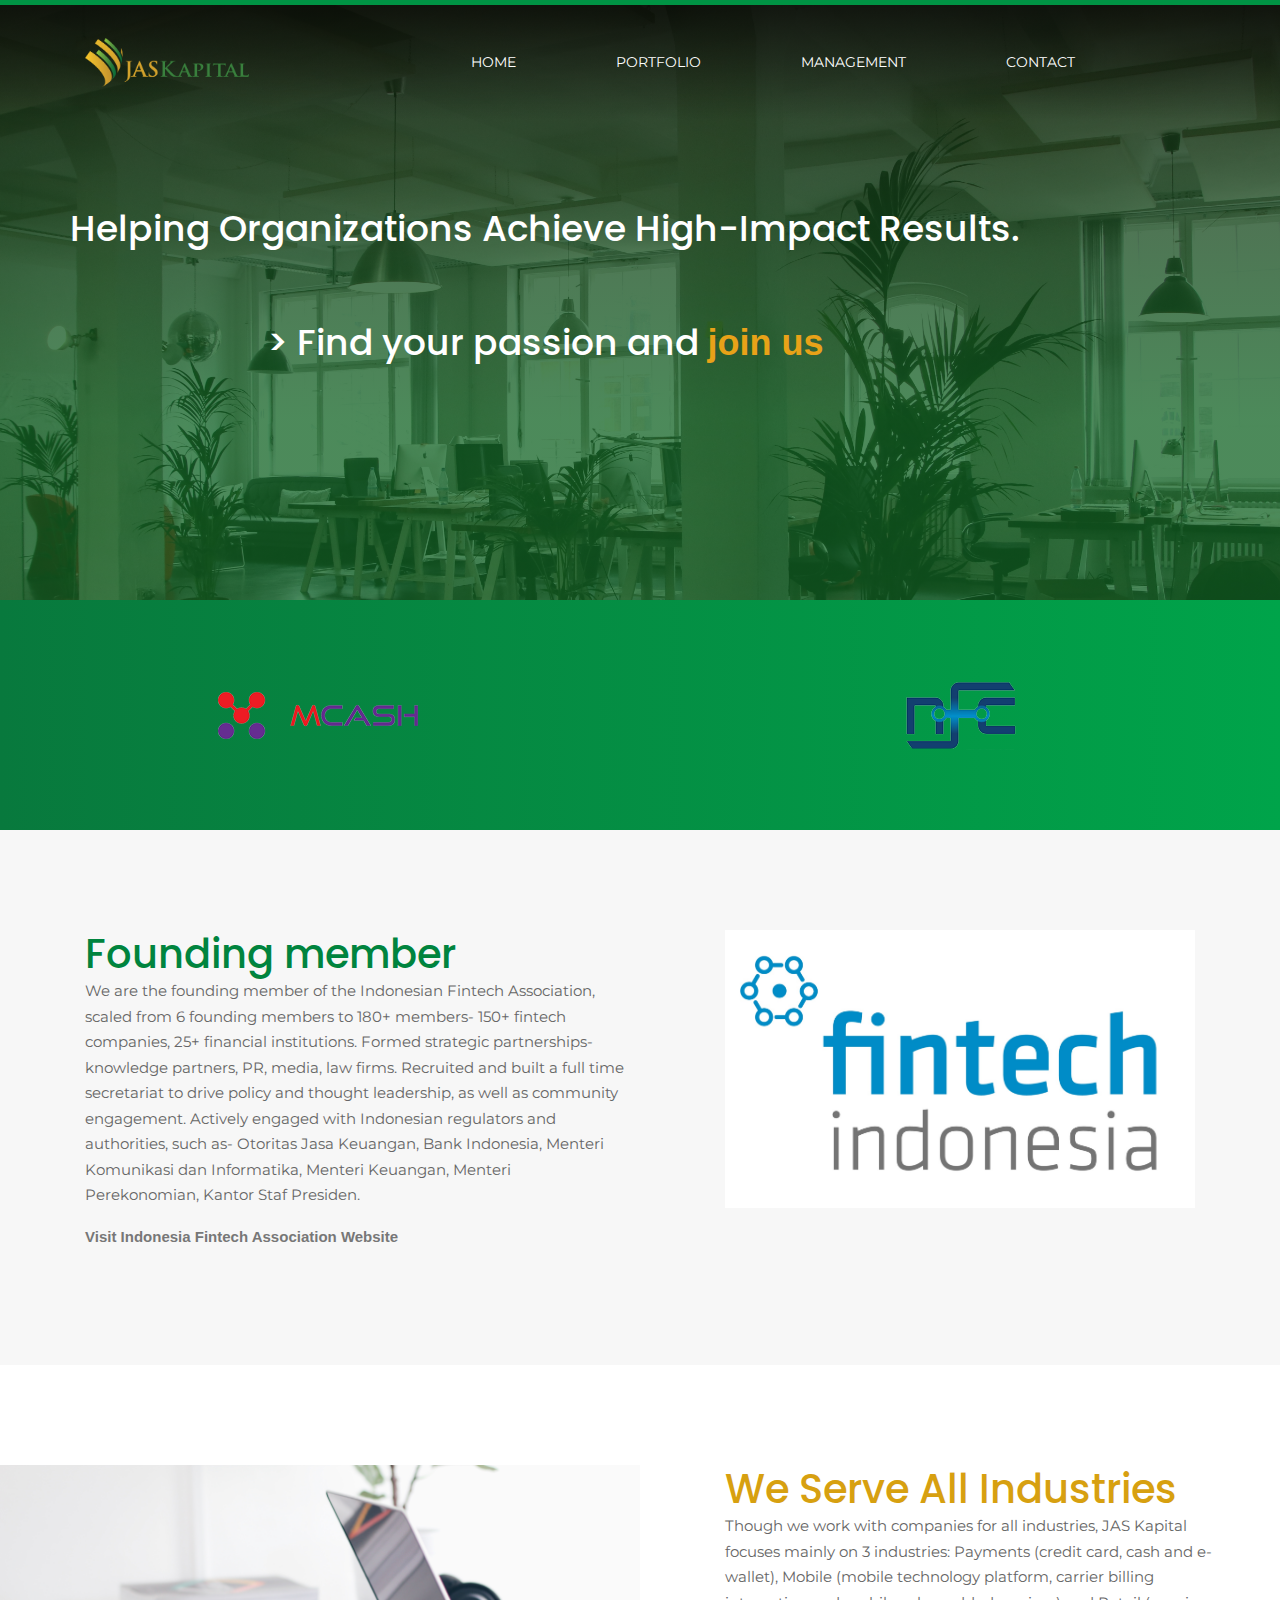
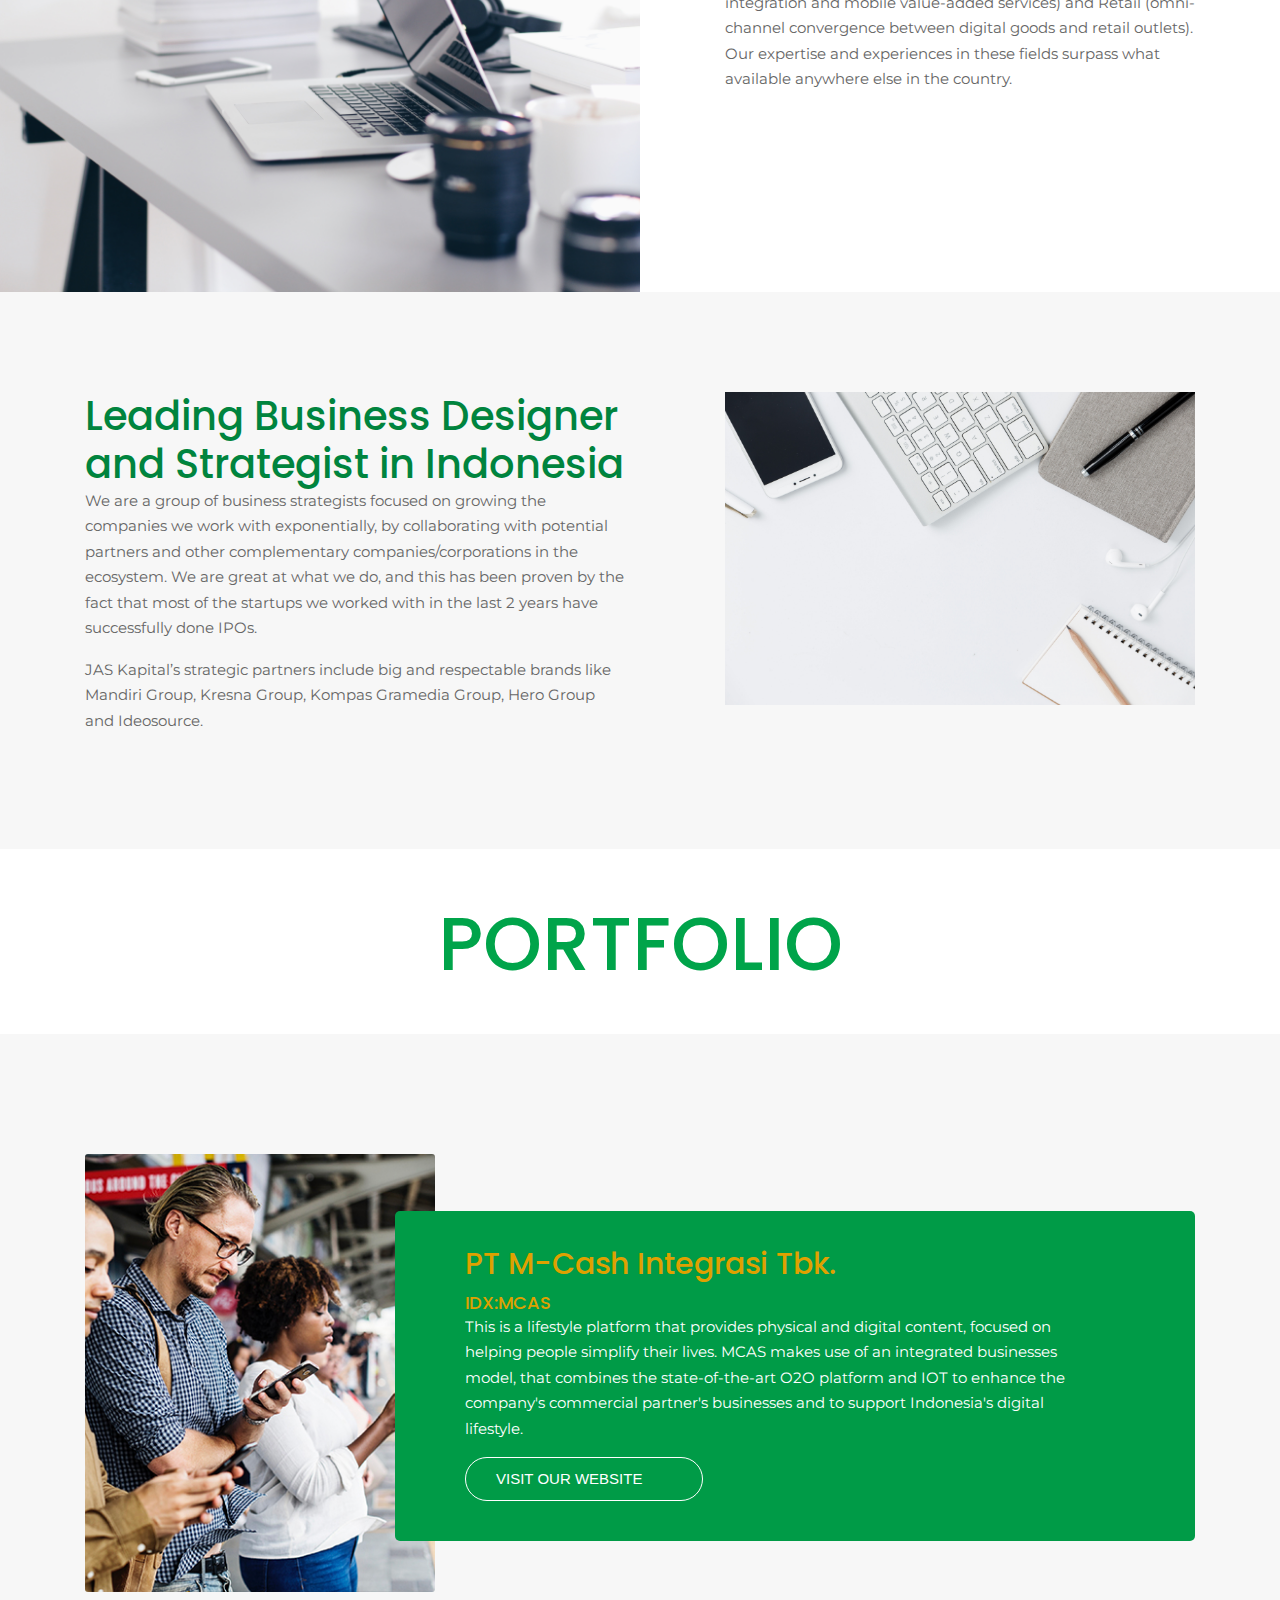
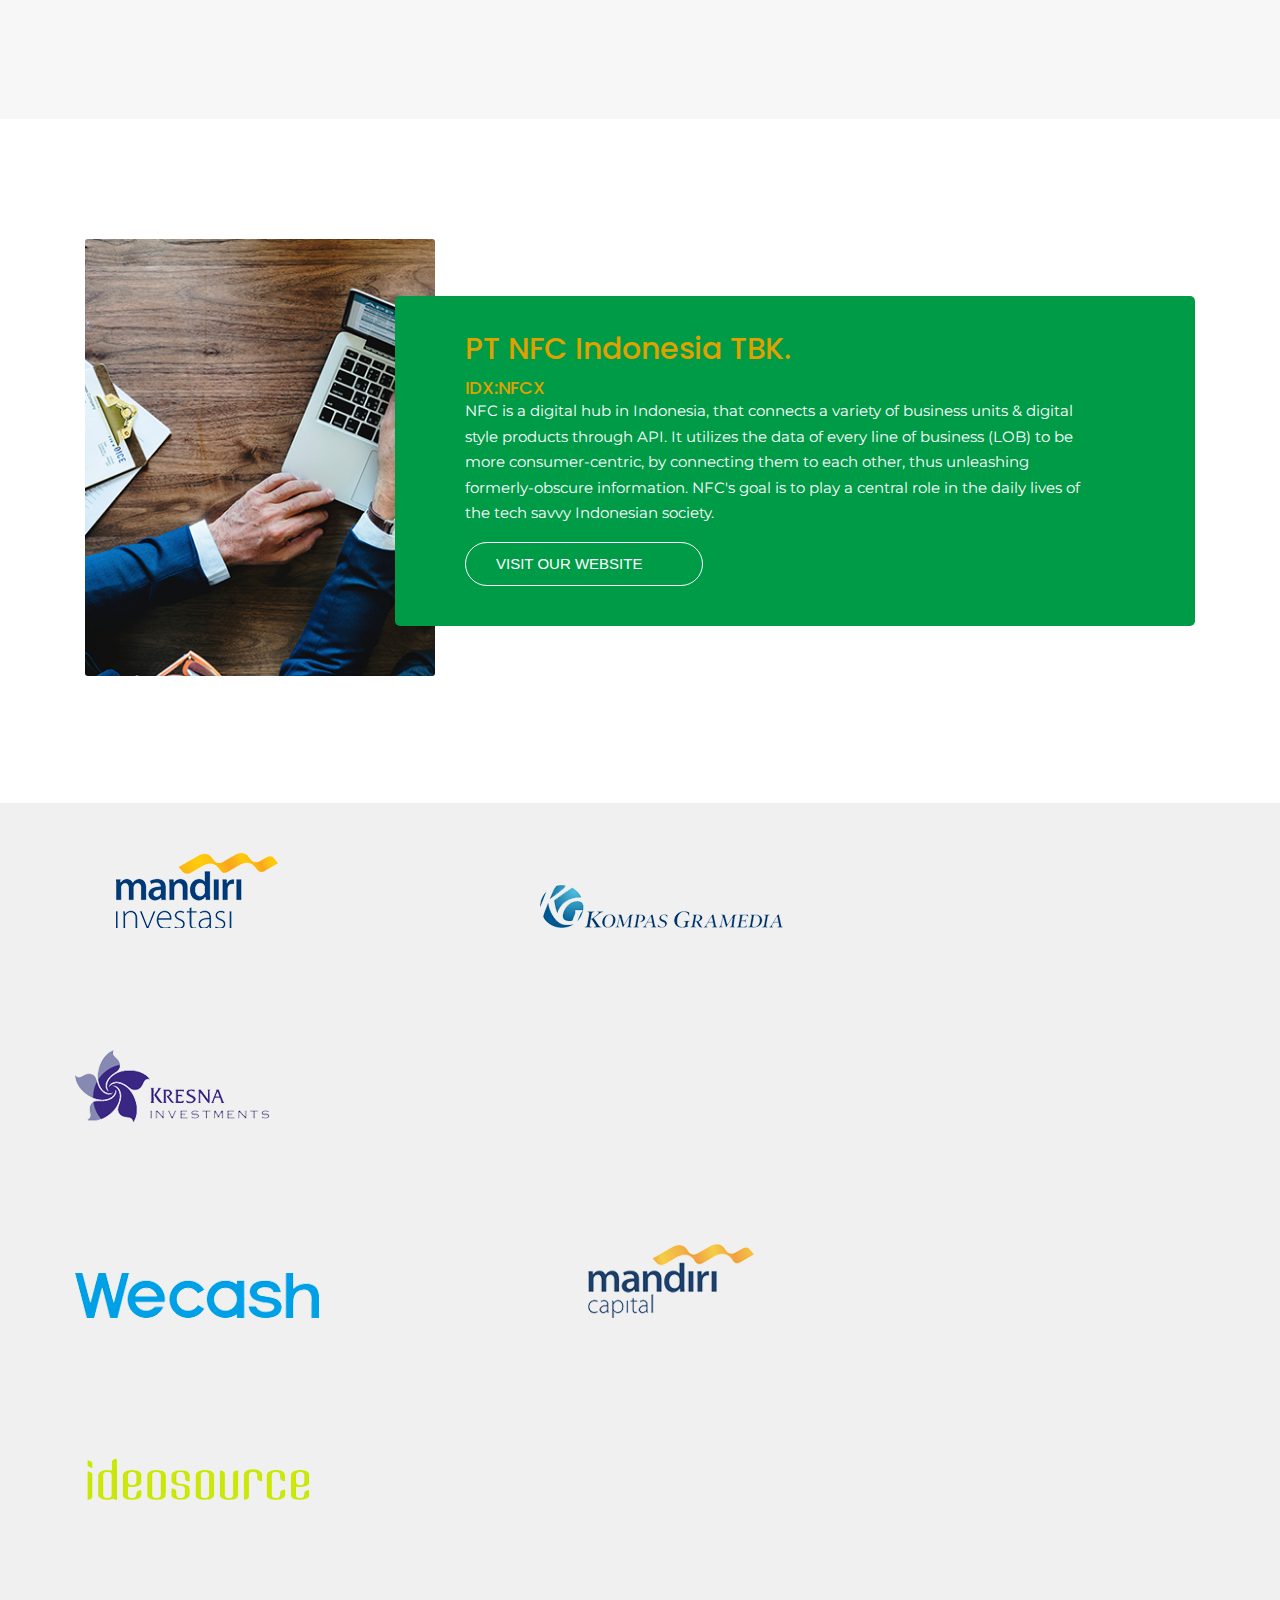
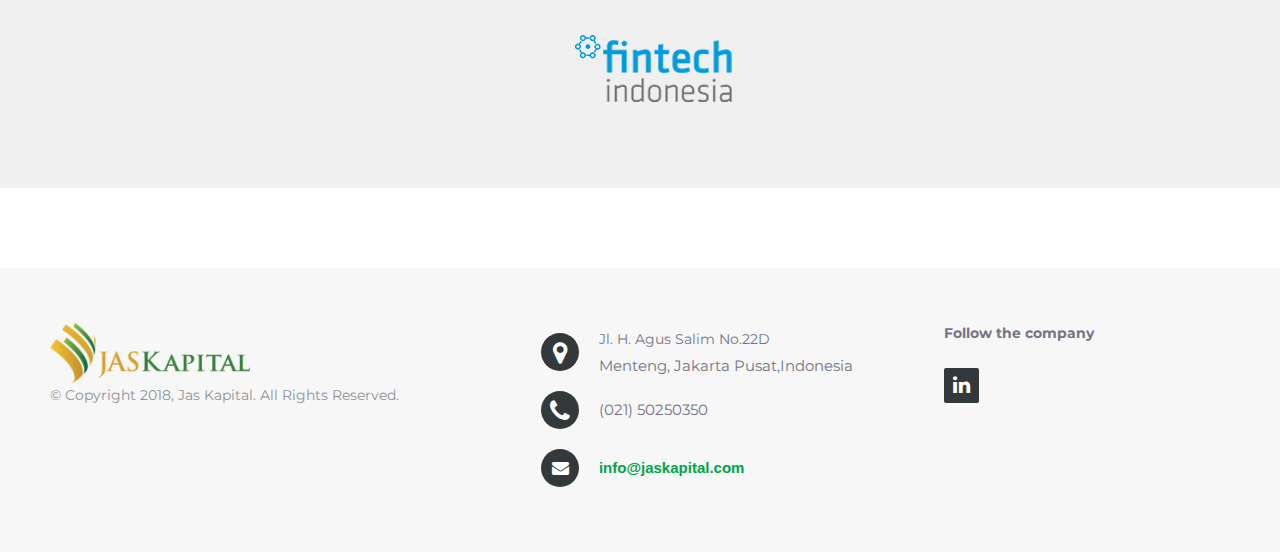
<file: index-2.html>
<!DOCTYPE html>
<html>

<meta http-equiv="content-type" content="text/html;charset=utf-8" />
<head>
	<title> JAS Kapital </title>

	<meta name="viewport" content="width=device-width, initial-scale=1.0">

	<link href="img/favicon.ico" rel="shortcut icon"/>

	<!-- Google Fonts -->
	<link href="https://fonts.googleapis.com/css?family=Open+Sans:300,300i,400,400i,600,600i,700,700i" rel="stylesheet">

	<!-- Stylesheets -->
	<link rel="stylesheet" href="css/bootstrap.min.html"/>
	<link rel="stylesheet" href="css/font-awesome.min.css"/>
	<link rel="stylesheet" href="css/flaticon.css"/>
	<link rel="stylesheet" href="css/animate.css"/>
	<link rel="stylesheet" href="css/owl.carousel.css"/>
	<link rel="stylesheet" href="css/style.css"/>
		<link rel="stylesheet" href="css/footer-distributed-with-address-and-phones.css">


	<link href="css-1/font-awesome.min.css" rel="stylesheet">
	<link href="vendors/elegant-icon/style.html" rel="stylesheet">
	<link href="vendors/themify-icon/themify-icons.html" rel="stylesheet">
	<!-- Bootstrap -->
	<link href="css-1/bootstrap.min.html" rel="stylesheet">

	<!-- Rev slider css -->
	<link href="vendors/revolution/css/settings.css" rel="stylesheet">
	<link href="vendors/revolution/css/layers.css" rel="stylesheet">
	<link href="vendors/revolution/css/navigation.css" rel="stylesheet">
	<link href="vendors/animate-css/animate.html" rel="stylesheet">

	<!-- Extra plugin css -->
	<link href="vendors/owl-carousel/owl.carousel.min.css" rel="stylesheet">

	<link href="css-1/style.css" rel="stylesheet">
	<link href="css-1/responsive.css" rel="stylesheet">

	<link type="text/css" rel="stylesheet" href="css-2/bootstrap.min.html"/>
	<link href="css-3/style.css" rel="stylesheet">
	<link rel="stylesheet" href="style.css">
	<meta name="viewport" content="width=device-width, initial-scale=1">
<!--===============================================================================================-->
<!--===============================================================================================-->
<!--===============================================================================================-->
	<link rel="stylesheet" type="text/css" href="vendor/bootstrap/css/bootstrap.min.css">
<!--===============================================================================================-->

<!--===============================================================================================-->
	<link rel="stylesheet" type="text/css" href="vendor/animate/animate.css">
<!--===============================================================================================-->
	<link rel="stylesheet" type="text/css" href="vendor/css-hamburgers/hamburgers.min.css">
<!--===============================================================================================-->
	<link rel="stylesheet" type="text/css" href="vendor/animsition/css/animsition.min.css">
<!--===============================================================================================-->
	<link rel="stylesheet" type="text/css" href="vendor/select2/select2.min.css">
<!--===============================================================================================-->
	<link rel="stylesheet" type="text/css" href="vendor/daterangepicker/daterangepicker.css">
<!--===============================================================================================-->
	<link rel="stylesheet" type="text/css" href="vendor/slick/slick.css">
<!--===============================================================================================-->
	<link rel="stylesheet" type="text/css" href="vendor/lightbox2/css/lightbox.min.css">
<!--===============================================================================================-->
	<link rel="stylesheet" type="text/css" href="css-4/util.css">
	<link rel="stylesheet" type="text/css" href="css-4/main.css">
	<link rel="stylesheet" href="css-p/bootstrap.css">
	<link rel="stylesheet" href="css-p/jquery-ui.html">				
	<link rel="stylesheet" href="css-p/owl.carousel.css">				
	<link rel="stylesheet" href="css-p/main.css">
	<link type="text/css" rel="stylesheet" href="css-2/style.css"/>

	<link rel="stylesheet" href="css-3/bootstrap.min.html">
    <link rel="stylesheet" href="css-3/themify-icons.html">
    
    <link href="css-3/style.css" rel="stylesheet">
    <link rel="stylesheet" href="css-dup/linearicons.css">
	<link rel="stylesheet" href="css-dup/nice-select.css">
	<link rel="stylesheet" href="css-dup/magnific-popup.css">
	<link rel="stylesheet" href="css-dup/bootstrap.css">
	<link rel="stylesheet" href="css-dup/main.css">


    
</head>
<body class="">
	<!-- Page Preloder -->
	

	<!-- Header section start -->
	<header>
		<!-- Header desktop -->
		<div class="wrap-menu-header gradient1 trans-0-4">
			<div class="container h-full">
				<div class="wrap_header trans-0-3">
					<!-- Logo -->
					<div class="logo">
						<a href="index-2.html">
							<img src="img/tets-logo.png" alt="IMG-LOGO" >
						</a>
					</div>

					<!-- Menu -->
					<div class="wrap_menu p-l-45 p-l-0-xl">
						<nav class="menu">
							<ul class="main_menu">
								<li>
									<a href="#about">Home</a>
								</li>

							
								

								<li>
									<a href="index-2.html#port">Portfolio</a>
								</li>

								<li>
									<a href="about.html">Management</a>
								</li>

								<li>
									<a href="contact.html">Contact</a>
								</li>

								<!-- <li><button class="btn-show-sidebar m-l-33 trans-0-4"></button></li> -->
							</ul>
						</nav>
					</div>

					<button class="btn-show-sidebar m-l-33 trans-0-4 bm-dis"></button>


					
					
				</div>
			</div>
		</div>

	</header>
	<aside class="sidebar trans-0-4">
		<!-- Button Hide sidebar -->
		<button class="btn-hide-sidebar ti-close color0-hov trans-0-4 bm-dis"></button>

		<!-- - -->
		<ul class="menu-sidebar p-t-95 p-b-70">
			<li class="t-center m-b-13">
				<a href="#about" class="txt19">Home</a>
			</li>

			<li class="t-center m-b-13">
				<a href="#port" class="txt19">Portfolio</a>
			</li>

			<li class="t-center m-b-13">
				<a href="about.html" class="txt19">Management</a>
			</li>

			<li class="t-center m-b-33">
				<a href="contact.html" class="txt19">Contact</a>
			</li>

			
		</ul>

		<!-- - -->
		

			
		</div>
	</aside>


	<!-- Header section end -->


	<!-- Hero section start -->
	<!-- <section class="'bm-first" style="background-image:url(./img/home-background.jpg)>
		<div class="bm-first" data-setbg="img/hero-slider/1.jpg">
			<h1 class = 'tagline'> Find your startup solution </h1>

		</div>
	</section> -->

	<div id="home" class="hero-area">

			<!-- Backgound Image -->
			<div class="bg-image bg-parallax overlay" style="background-image:url(img/home-background.jpg)"></div>
			<!-- /Backgound Image -->

			<div class="home-wrapper">
				<div class="container">
					<div class="row">
						
						<h1 class = 'tagline'> Helping Organizations Achieve High-Impact Results. <br><br>> Find your passion and  <a href="contact.html" class = "tagline-two" style="color: #e8a218; font-size: 36px;"> join us </a> </h1>
						
					</div>
				</div>
			</div>

		</div>
		
		<section class="brands-area" style="padding: none; background-color: #f7f7f7">


			<div class="" style="padding: none">

		            <div class="brand-wrap">

		                <div class="row align-items-center active-brand-carusel justify-content-start no-gutters">
<!-- 		                	<div class="col single-brand">
		                        <a href="#dam"><img class="mx-auto" src="img/l4.png" alt=""></a>
		                    </div> -->
		                    <div class="col single-brand">
		                        <a href="#mcas"><img class="mx-auto" src="img/l1.png" alt=""></a>
		                    </div>
		                    <div class="col single-brand">
		                        <a href="#nfc"><img class="mx-auto" src="img/l2.png" alt=""></a>
		                    </div>
<!-- 		                    <div class="col single-brand">
		                        <a href="#tkt"><img class="mx-auto" src="img/l3.png" alt=""></a>
		                    </div>
		                     -->
<!-- 		                    <div class="col single-brand">
		                        <a href="#vestia"><img class="mx-auto" src="img/l5.png" alt=""></a>
		                    </div> -->
		                </div>
		            </div>
		        </div>
		    </section>

	
			<section class="creative_feature_area">
				<div class="container">
			   
					<div class="digital_feature p_100">
						<div class="row">
							<div class="col-lg-6">
								<div >
									<div >
										<h2 class="bm-title">Founding member</h2>
									</div>
									<p>We are the founding member of the Indonesian Fintech Association, scaled from 6 founding members to 180+ members- 150+ fintech companies, 25+ financial institutions. Formed strategic partnerships- knowledge partners, PR, media, law firms. Recruited and built a full time secretariat to drive policy and thought leadership, as well as community engagement. Actively engaged with Indonesian regulators and authorities, such as- Otoritas Jasa Keuangan, Bank Indonesia, Menteri Komunikasi dan Informatika, Menteri Keuangan, Menteri Perekonomian, Kantor Staf Presiden.</p>
									
									<p></p><a href="https://fintech.id/" target=_blank()">Visit Indonesia Fintech Association Website</a></p>
								</div>
							</div>
							<div class="col-lg-6">
								<div class="d_feature_img">
									<img src="img/fintech_logo.jpg" alt="">
								</div>
								<p style="color: #F7F7F7" id="port"> . </p>
							</div>
						</div>
					</div>
				</div>
			</section>
		

 		<section class="industries_area" id="about">
            <div class="left_indus">
                <div class="indus_img">
                    <img src="img/intro.jpg" alt="">
                </div>
            </div>
            <div class="right_indus">
                <div class="indus_text">
                    <div class="">
                        <h2 class="bm-title-two">We Serve All Industries</h2>
                        <p>Though we work with companies for all industries, JAS Kapital focuses mainly on 3 industries: Payments (credit card, cash and e-wallet), Mobile (mobile technology platform, carrier billing integration and mobile value-added services) and Retail (omni-channel convergence between digital goods and retail outlets). Our expertise and experiences in these fields surpass what available anywhere else in the country.</p>
                    </div>

        
                    <!-- <a class="read_btn" href="#">Work with us</a> -->
                </div>
            </div>
        </section>


        <section class="creative_feature_area">
            <div class="container">
           
                <div class="digital_feature p_100">
                    <div class="row">
                        <div class="col-lg-6">
                            <div >
                                <div >
                                    <h2 class="bm-title">Leading Business Designer and Strategist in Indonesia</h2>
                                </div>
                                <p>We are a group of business strategists focused on growing the companies we work with exponentially, by collaborating with potential partners and other complementary companies/corporations in the ecosystem. We are great at what we do, and this has been proven by the fact that most of the startups we worked with in the last 2 years have successfully done IPOs.</p>
                                <p>JAS Kapital’s strategic partners include big and respectable brands like Mandiri Group, Kresna Group, Kompas Gramedia Group, Hero Group and Ideosource.</p>
                                
                            </div>
                        </div>
                        <div class="col-lg-6">
                            <div class="d_feature_img">
                                <img src="img/work.jpg" alt="">
                            </div>
                            <p style="color: #F7F7F7" id="port"> . </p>
                        </div>
                    </div>
                </div>
            </div>
        </section>

        
        <!--================End Creative Feature Area =================-->

        <!--================Industries Area =================-->
        



         
		<div class="container" >
			 <h2 class="bm-port" style="color: #00A44A; margin-top: 50px;"> PORTFOLIO</h2>		        

		</div>


 <!-- DamCorp -->
<!-- 		<section class="section-gap studio-area" id="dam" >
			<div class="overlay overlay-bg"></div>
			<div class="container">
				<div class="row align-items-center">
					<div class="col-md-4 col-sm-6 text-center">
						<div class="studio-thumb">
							<img src="img/s4.jpg" class="img-fluid" alt="">
						</div>
					</div>
					<div class="col-md-8 col-sm-6 ">
						<div class="studio-content ">
							<h2 style="color: #DFA100;">damcorp </h2>
							<p style="color: white;">damcorp, a subsidiary of Bank Mandiri, is a Fintech Enabler whose goal is to build and leverage on the use of fintech and its ecosystem to distinctive ease economic activities. damcorp is the operator of mandiri e-cash and Bank Mandiri's e-money mobile application which has more than 7 million users in Indonesia.</p>
							<a href="https://damcorp.id/" target=_blank() class="primary-btn" style="color: white;">Visit Our Website</a>
						</div>
					</div>
				</div>
			</div>
		</section> -->
        
<!-- MCAS -->
		<section class="section-gap studio-area" id="mcas" style="background-color: #F7F7F7">
			<div class="overlay overlay-bg"></div>
			<div class="container">
				<div class="row align-items-center">
					<div class="col-md-4 col-sm-6 text-center">
						<div class="studio-thumb">
							<img src="img/s5.jpg" class="img-fluid" alt="">
						</div>
					</div>
					<div class="col-md-8 col-sm-6 ">
						<div class="studio-content ">
							<h2 style="color: #DFA100;"> PT M-Cash Integrasi Tbk. </h2>
							<h4 style="color: #DFA100;  margin: none;">IDX:MCAS</h4>
							<p style="color: white;">This is a lifestyle platform that provides physical and digital content, focused on helping people simplify their lives. MCAS makes use of an integrated businesses model, that combines the state-of-the-art O2O platform and IOT to enhance the company's commercial partner's businesses and to support Indonesia's digital lifestyle. </p>
							<a href="https://www.mcash.id/" target=_blank() class="primary-btn" style="color: white;">Visit Our Website</a>
						</div>
					</div>
				</div>
			</div>
		</section>
<!-- NFCX -->
		<section class="section-gap studio-area" id="nfc" >
			<div class="overlay overlay-bg"></div>
			<div class="container">
				<div class="row align-items-center">
					<div class="col-md-4 col-sm-6 text-center">
						<div class="studio-thumb">
							<img src="img/s2.jpg" class="img-fluid" alt="">
						</div>
					</div>
					<div class="col-md-8 col-sm-6 ">
						<div class="studio-content ">
							<h2 style="color: #DFA100;">PT NFC Indonesia TBK.</h2>
							<h4 style="color: #DFA100; ">IDX:NFCX</h4>

							<p style="color: white;">NFC is a digital hub in Indonesia, that connects a variety of business units & digital style products through API. It utilizes the data of every line of business (LOB) to be more consumer-centric, by connecting them to each other, thus unleashing formerly-obscure information. 
								NFC's goal is to play a central role in the daily lives of the tech savvy Indonesian society.
								</p>
							<a href="https://www.mcash.id/" target=_blank() class="primary-btn" style="color: white;">Visit Our Website</a>
						</div>
					</div>
				</div>
			</div>
		</section>
<!-- TunaiKita -->

<!-- 		<section class="section-gap studio-area" id="tkt"style="background-color: #F7F7F7">
			<div class="overlay overlay-bg"></div>
			<div class="container">
				<div class="row align-items-center">
					<div class="col-md-4 col-sm-6 text-center">
						<div class="studio-thumb">
							<img src="img/s1.jpg" class="img-fluid" alt="">
						</div>
					</div>
					<div class="col-md-8 col-sm-6 ">
						<div class="studio-content ">
							<h2 style="color: #DFA100;">TunaiKita</h2>
							<p style="color: white;">TunaiKita is Indonesia's first technology company to develop and deploy a 'lending robot' that uses the data you provide through their mobile app. Her lending robot evaluates your user profile and assigns you a credit score with which you can apply for cash loans. TunaiKita currently offers cash installment loans of Rp.4 to 20 million that you can repay over tenures of 3 to 6 months. They have also launched short-term loans of Rp.1 to 5 million with flexible 10 to 30 days tenure.</p>
							<a href="https://www.tunaikita.com/" target=_blank() class="primary-btn" style="color: white;">Visit Our Website</a>
						</div>
					</div>
				</div>
			</div>
		</section> -->
<!-- Vestia -->
<!-- 		<section class="section-gap studio-area" id="vestia"style="background-color: #F7F7F7">
			<div class="overlay overlay-bg"></div>
			<div class="container">
				<div class="row align-items-center">
					<div class="col-md-4 col-sm-6 text-center">
						<div class="studio-thumb">
							<img src="img/s3.jpg" class="img-fluid" alt="">
						</div>
					</div>
					<div class="col-md-8 col-sm-6 ">
						<div class="studio-content ">
							<h2 style="color: #DFA100;">Vestia (Launching Q4 2018) </h2>
							<p style="color: white;">Vestia focuses on alleviating poverty by connecting people to micro-investments and micro-productive lending which they can use to make a better life and future for themselves, their families and their communities.</p> -->
							<!-- <a href="http://web.vestia.co.id//" target=_blank() class="primary-btn" style="color: white;">Visit Our Website</a> -->
<!-- 						</div>
					</div>
				</div>
			</div>
		</section> -->

		<div class="bm-soc">
			<img src="img/logo-1.png" class="bm-img">
			<img src="img/logo-2.png" class="bm-img">
			<img src="img/logo-3.png" class="bm-img"> <br>
			<img src="img/logo-4.png" class="bm-img">
			<img src="img/logo-5.png" class="bm-img">
			<img src="img/logo-6.png" class="bm-img">
						<img src="img/logo-7.png" class="bm-img" style="margin-left: 470px;">




<!-- 		<p> "Our Partners are World-Class" </p>
 -->	</div>


      

    <div class="btn-back-to-top bg0-hov" id="myBtn">
		<span class="symbol-btn-back-to-top">
			<i class="fa fa-angle-double-up" aria-hidden="true"></i>
		</span>
	</div>

		
	


	<!-- Footer section start -->
		<footer class="footer-distributed">

			<div class="footer-left">

				<img src="img/tets-logo.png" class="bm-foot">

				<p class="footer-company-name">&copy; Copyright 2018, Jas Kapital. All Rights Reserved.</p>
			</div>

			<div class="footer-center">

				<div>
					<i class="fa fa-map-marker"></i>
					<p><span>Jl. H. Agus Salim No.22D</span>  Menteng, Jakarta Pusat,Indonesia</p>
				</div>

				<div>
					<i class="fa fa-phone"></i>
					<p>(021) 50250350</p>
				</div>

				<div>
					<i class="fa fa-envelope"></i>
					<p><a href="cdn-cgi/l/email-protection.html#aac3c4ccc5eac0cbd9c1cbdac3decbc684c9c5c7"><span class="__cf_email__" data-cfemail="0960676f664963687a626879607d6865276a6664">[email&#160;protected]</span></a></p>
				</div>

			</div>

			<div class="footer-right">

				<p class="footer-company-about">
					<span>Follow the company</span>
					
				</p>

				<div class="footer-icons">

					
					<a href="https://www.linkedin.com/company/jas-kapital" target="_blank"><i class="fa fa-linkedin"></i></a>

				</div>

			</div>

		</footer>
	<!-- Footer section end -->


	<!--====== Javascripts & Jquery ======-->
		<script data-cfasync="false" src="cdn-cgi/scripts/5c5dd728/cloudflare-static/email-decode.min.js"></script><script src="js/jquery-3.2.1.min.js"></script>
		<script type="js/bm-smoothscroll.js"></script>
		<script src="js/bootstrap.min.js"></script>
		<script src="js/owl.carousel.min.js"></script>
		<script src="js/mixitup.min.js"></script>
		<script src="js/circle-progress.min.js"></script>
		<script src="js/main.js"></script>
		  <!-- jQuery (necessary for Bootstrap's JavaScript plugins) -->
		<script src="js-1/jquery-3.2.1.min.js"></script>
		<!-- Include all compiled plugins (below), or include individual files as needed -->
		<script src="js-1/popper.min.js"></script>
		<script src="js-1/bootstrap.min.js"></script>
		<!-- jQuery (necessary for Bootstrap's JavaScript plugins) -->
	     <script src="js-2/jquery-3.2.1.min.js"></script>
        <!-- Include all compiled plugins (below), or include individual files as needed -->
        <script src="js-2/popper.min.js"></script>
        <script src="js-2/bootstrap.min.js"></script>
        <!-- Rev slider js -->
        
        <script src="js-2/smoothscroll.js"></script>
        <script src="vendors/circle-bar/circle-progress.min.js"></script>
        <script src="vendors/circle-bar/plugins.js"></script>
        <script src="vendors/isotope/imagesloaded.pkgd.min.js"></script>
        <script src="vendors/isotope/isotope.pkgd.min.js"></script>
        
        
        
        <script src="js-2/circle-active.js"></script>
        <script src="js-2/theme.js"></script>
        <script type="text/javascript" src="vendor/jquery/jquery-3.2.1.min.js"></script>
<!--===============================================================================================-->
	<script type="text/javascript" src="vendor/animsition/js/animsition.min.js"></script>
<!--===============================================================================================-->
	<script type="text/javascript" src="vendor/bootstrap/js/popper.js"></script>
	<script type="text/javascript" src="vendor/bootstrap/js/bootstrap.min.js"></script>
<!--===============================================================================================-->
	<script type="text/javascript" src="vendor/select2/select2.min.js"></script>
<!--===============================================================================================-->
	<script type="text/javascript" src="vendor/daterangepicker/moment.min.js"></script>
	<script type="text/javascript" src="vendor/daterangepicker/daterangepicker.js"></script>
<!--===============================================================================================-->
	<script type="text/javascript" src="vendor/slick/slick.min.js"></script>
	<script type="text/javascript" src="js/slick-custom.html"></script>
<!--===============================================================================================-->
	<script type="text/javascript" src="vendor/parallax100/parallax100.js"></script>
	<script type="text/javascript">
        $('.parallax100').parallax100();
	</script>
<!--===============================================================================================-->
	<script type="text/javascript" src="vendor/countdowntime/countdowntime.js"></script>
<!--===============================================================================================-->
	<script type="text/javascript" src="vendor/lightbox2/js/lightbox.min.js"></script>
<!--===============================================================================================-->
	<script type="text/javascript" src="vendor/isotope/isotope.pkgd.min.js"></script>
<!--===============================================================================================-->
	<script src="js-3/main.js"></script>

	<script src="js/vendor/jquery-2.2.4.min.html"></script>
	<script src="js-p/popper.min.js"></script>
	<script src="js-p/vendor/bootstrap.min.js"></script>
  	<script src="js-p/easing.min.js"></script>
	<script src="js-p/hoverIntent.js"></script>
	<script src="js-p/superfish.min.js"></script>	
	<script src="js-p/jquery.ajaxchimp.min.js"></script>
	<script src="js-p/jquery.magnific-popup.min.js"></script>	
    <script src="js-p/jquery.tabs.min.js"></script>	
	<script src="js-p/jquery.nice-select.min.js"></script>	
    <script src="js-p/isotope.pkgd.min.js"></script>			
	<script src="js-p/waypoints.min.js"></script>
	<script src="js-p/jquery.counterup.min.js"></script>
	<script src="js-p/owl.carousel.min.js"></script>		
	<script src="js-p/main.js"></script>	
	<script src="js-dup/vendor/jquery-2.2.4.min.js"></script>
	<script src="js-dup/vendor/bootstrap.min.js"></script>
	<script src="js-dup/jquery.ajaxchimp.min.js"></script>
	<script src="js-dup/owl.carousel.min.js"></script>
	<script src="js-dup/jquery.nice-select.min.js"></script>
	<script src="js-dup/jquery.magnific-popup.min.js"></script>
	<script src="js-dup/main.js"></script>
	<!-- Rev slider js -->
	<script >
		$(function() {
			  $('a[href*="#"]:not([href="#"])').click(function() {
			    if (location.pathname.replace(/^\//,'') == this.pathname.replace(/^\//,'') && location.hostname == this.hostname) {
			      var target = $(this.hash);
			      target = target.length ? target : $('[name=' + this.hash.slice(1) +']');
			      if (target.length) {
			        $('html, body').animate({
			          scrollTop: target.offset().top
			        }, 1000);
			        return false;
			      }
			    }
			  });
			});
	</script>

	<script src="js-1/theme.js"></script>
</body>

</html>
</file>
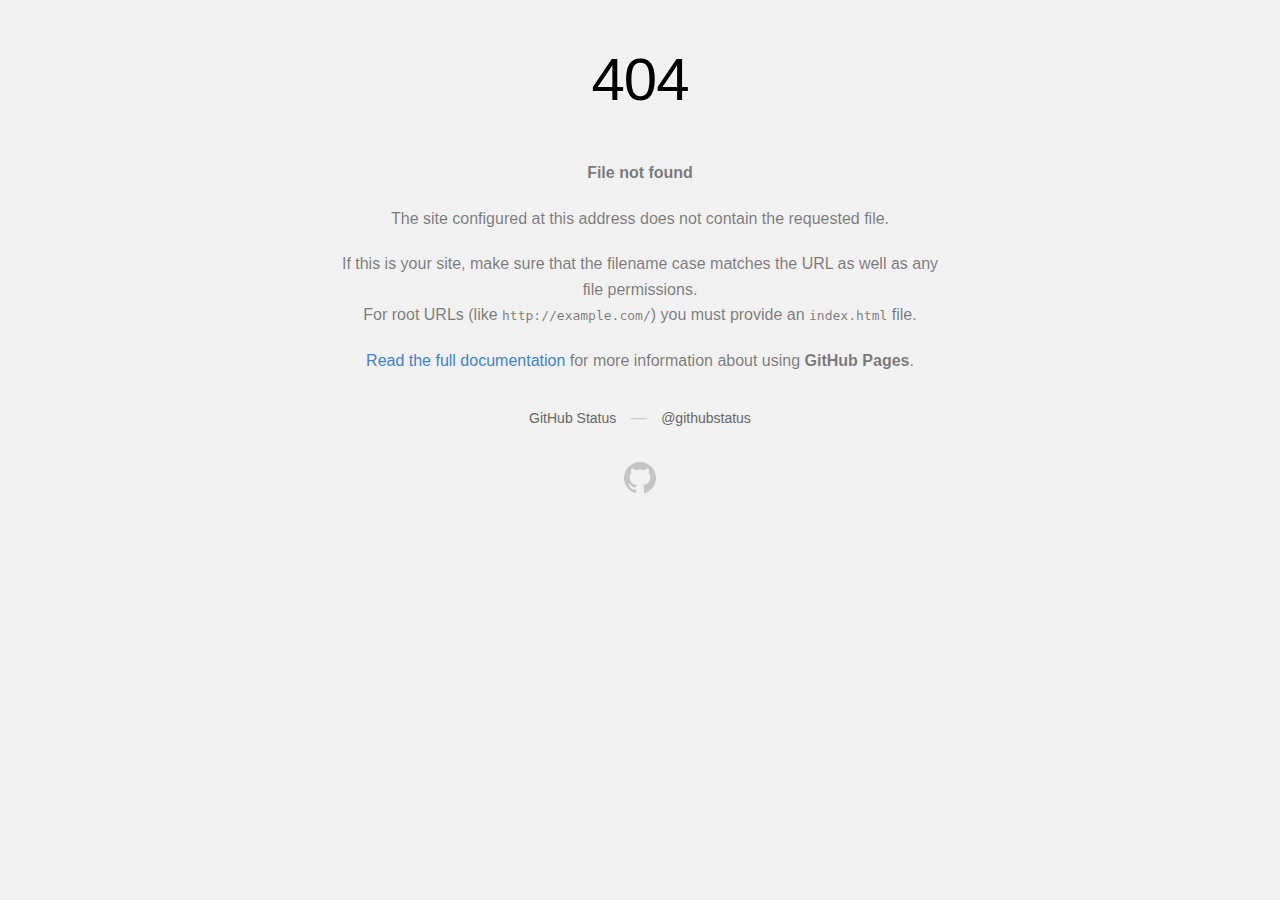
<file: css-1/bootstrap.min.html>
<!DOCTYPE html>
<html>
  <head>
    <meta http-equiv="Content-type" content="text/html; charset=utf-8">
    <meta http-equiv="Content-Security-Policy" content="default-src 'none'; style-src 'unsafe-inline'; img-src data:; connect-src 'self'">
    <title>Page not found &middot; GitHub Pages</title>
    <style type="text/css" media="screen">
      body {
        background-color: #f1f1f1;
        margin: 0;
        font-family: "Helvetica Neue", Helvetica, Arial, sans-serif;
      }

      .container { margin: 50px auto 40px auto; width: 600px; text-align: center; }

      a { color: #4183c4; text-decoration: none; }
      a:hover { text-decoration: underline; }

      h1 { width: 800px; position:relative; left: -100px; letter-spacing: -1px; line-height: 60px; font-size: 60px; font-weight: 100; margin: 0px 0 50px 0; text-shadow: 0 1px 0 #fff; }
      p { color: rgba(0, 0, 0, 0.5); margin: 20px 0; line-height: 1.6; }

      ul { list-style: none; margin: 25px 0; padding: 0; }
      li { display: table-cell; font-weight: bold; width: 1%; }

      .logo { display: inline-block; margin-top: 35px; }
      .logo-img-2x { display: none; }
      @media
      only screen and (-webkit-min-device-pixel-ratio: 2),
      only screen and (   min--moz-device-pixel-ratio: 2),
      only screen and (     -o-min-device-pixel-ratio: 2/1),
      only screen and (        min-device-pixel-ratio: 2),
      only screen and (                min-resolution: 192dpi),
      only screen and (                min-resolution: 2dppx) {
        .logo-img-1x { display: none; }
        .logo-img-2x { display: inline-block; }
      }

      #suggestions {
        margin-top: 35px;
        color: #ccc;
      }
      #suggestions a {
        color: #666666;
        font-weight: 200;
        font-size: 14px;
        margin: 0 10px;
      }

    </style>
  </head>
  <body>

    <div class="container">

      <h1>404</h1>
      <p><strong>File not found</strong></p>

      <p>
        The site configured at this address does not
        contain the requested file.
      </p>

      <p>
        If this is your site, make sure that the filename case matches the URL
        as well as any file permissions.<br>
        For root URLs (like <code>http://example.com/</code>) you must provide an
        <code>index.html</code> file.
      </p>

      <p>
        <a href="https://help.github.com/pages/">Read the full documentation</a>
        for more information about using <strong>GitHub Pages</strong>.
      </p>

      <div id="suggestions">
        <a href="https://githubstatus.com">GitHub Status</a> &mdash;
        <a href="https://twitter.com/githubstatus">@githubstatus</a>
      </div>

      <a href="/" class="logo logo-img-1x">
        <img width="32" height="32" title="" alt="" src="[data-uri]">
      </a>

      <a href="/" class="logo logo-img-2x">
        <img width="32" height="32" title="" alt="" src="[data-uri]">
      </a>
    </div>
  </body>
</html>
</file>
<file: css/flaticon.css>
/*
  	Flaticon icon font: Flaticon
  	Creation date: 02/11/2016 08:15
  	*/

@font-face {
  font-family: "Flaticon";
  src: url("../icon-fonts/Flaticon.eot");
  src: url("../icon-fonts/Flaticond41d.eot?#iefix") format("embedded-opentype"),
       url("../icon-fonts/Flaticon.woff") format("woff"),
       url("../icon-fonts/Flaticon.html") format("truetype"),
       url("../icon-fonts/Flaticon.svg#Flaticon") format("svg");
  font-weight: normal;
  font-style: normal;
}

@media screen and (-webkit-min-device-pixel-ratio:0) {
  @font-face {
    font-family: "Flaticon";
    src: url("Flaticon.html#Flaticon") format("svg");
  }
}

[class^="flaticon-"]:before, [class*=" flaticon-"]:before,
[class^="flaticon-"]:after, [class*=" flaticon-"]:after {   
	font-family: Flaticon;
	font-style: normal;
}

.flaticon-alarm-clock:before { content: "\f100"; }
.flaticon-atomic:before { content: "\f101"; }
.flaticon-bar-chart:before { content: "\f102"; }
.flaticon-battery:before { content: "\f103"; }
.flaticon-battery-1:before { content: "\f104"; }
.flaticon-bell:before { content: "\f105"; }
.flaticon-bluetooth:before { content: "\f106"; }
.flaticon-book:before { content: "\f107"; }
.flaticon-box:before { content: "\f108"; }
.flaticon-calculator:before { content: "\f109"; }
.flaticon-calendar:before { content: "\f10a"; }
.flaticon-car:before { content: "\f10b"; }
.flaticon-chat:before { content: "\f10c"; }
.flaticon-chat-1:before { content: "\f10d"; }
.flaticon-checked:before { content: "\f10e"; }
.flaticon-cloud:before { content: "\f10f"; }
.flaticon-cloud-computing:before { content: "\f110"; }
.flaticon-cloud-computing-1:before { content: "\f111"; }
.flaticon-compass:before { content: "\f112"; }
.flaticon-credit-card:before { content: "\f113"; }
.flaticon-cursor:before { content: "\f114"; }
.flaticon-cutlery:before { content: "\f115"; }
.flaticon-download:before { content: "\f116"; }
.flaticon-edit:before { content: "\f117"; }
.flaticon-envelope:before { content: "\f118"; }
.flaticon-eraser:before { content: "\f119"; }
.flaticon-eye:before { content: "\f11a"; }
.flaticon-fast-forward:before { content: "\f11b"; }
.flaticon-favorites:before { content: "\f11c"; }
.flaticon-file:before { content: "\f11d"; }
.flaticon-file-1:before { content: "\f11e"; }
.flaticon-file-2:before { content: "\f11f"; }
.flaticon-file-3:before { content: "\f120"; }
.flaticon-filter:before { content: "\f121"; }
.flaticon-flag:before { content: "\f122"; }
.flaticon-folder:before { content: "\f123"; }
.flaticon-folder-1:before { content: "\f124"; }
.flaticon-gamepad:before { content: "\f125"; }
.flaticon-heart:before { content: "\f126"; }
.flaticon-home:before { content: "\f127"; }
.flaticon-id-card:before { content: "\f128"; }
.flaticon-idea:before { content: "\f129"; }
.flaticon-image:before { content: "\f12a"; }
.flaticon-inbox:before { content: "\f12b"; }
.flaticon-information:before { content: "\f12c"; }
.flaticon-key:before { content: "\f12d"; }
.flaticon-laptop:before { content: "\f12e"; }
.flaticon-layers:before { content: "\f12f"; }
.flaticon-like:before { content: "\f130"; }
.flaticon-line-chart:before { content: "\f131"; }
.flaticon-loupe:before { content: "\f132"; }
.flaticon-mail:before { content: "\f133"; }
.flaticon-map:before { content: "\f134"; }
.flaticon-medal:before { content: "\f135"; }
.flaticon-megaphone:before { content: "\f136"; }
.flaticon-message:before { content: "\f137"; }
.flaticon-message-1:before { content: "\f138"; }
.flaticon-message-2:before { content: "\f139"; }
.flaticon-microphone:before { content: "\f13a"; }
.flaticon-money:before { content: "\f13b"; }
.flaticon-monitor:before { content: "\f13c"; }
.flaticon-music:before { content: "\f13d"; }
.flaticon-next:before { content: "\f13e"; }
.flaticon-padlock:before { content: "\f13f"; }
.flaticon-padlock-1:before { content: "\f140"; }
.flaticon-paint-brush:before { content: "\f141"; }
.flaticon-pause:before { content: "\f142"; }
.flaticon-phone-call:before { content: "\f143"; }
.flaticon-photo-camera:before { content: "\f144"; }
.flaticon-placeholder:before { content: "\f145"; }
.flaticon-planet-earth:before { content: "\f146"; }
.flaticon-play-button:before { content: "\f147"; }
.flaticon-power-button:before { content: "\f148"; }
.flaticon-presentation:before { content: "\f149"; }
.flaticon-printer:before { content: "\f14a"; }
.flaticon-reload:before { content: "\f14b"; }
.flaticon-return:before { content: "\f14c"; }
.flaticon-rss:before { content: "\f14d"; }
.flaticon-safebox:before { content: "\f14e"; }
.flaticon-settings:before { content: "\f14f"; }
.flaticon-settings-1:before { content: "\f150"; }
.flaticon-settings-2:before { content: "\f151"; }
.flaticon-share:before { content: "\f152"; }
.flaticon-shield:before { content: "\f153"; }
.flaticon-shopping-cart:before { content: "\f154"; }
.flaticon-smartphone:before { content: "\f155"; }
.flaticon-speaker:before { content: "\f156"; }
.flaticon-speakers:before { content: "\f157"; }
.flaticon-trash:before { content: "\f158"; }
.flaticon-trophy:before { content: "\f159"; }
.flaticon-upload:before { content: "\f15a"; }
.flaticon-user:before { content: "\f15b"; }
.flaticon-user-1:before { content: "\f15c"; }
.flaticon-user-2:before { content: "\f15d"; }
.flaticon-user-3:before { content: "\f15e"; }
.flaticon-users:before { content: "\f15f"; }
.flaticon-video-camera:before { content: "\f160"; }
.flaticon-wifi:before { content: "\f161"; }
.flaticon-zoom-in:before { content: "\f162"; }
.flaticon-zoom-out:before { content: "\f163"; }
</file>
<file: css/style.css>
/* =================================
------------------------------------
  HALO - Photography Portfolio
  Version: 1.0
 ------------------------------------ 
 ====================================*/

/*----------------------------------------*/
/* Template default CSS
/*----------------------------------------*/

html,
body {
	background-color: #FFFFFF;
	height: 100%;
	font-family: 'Open Sans', sans-serif;
}

h1,
h2,
h3,
h4,
h5,
h6 {
	color: #222121;
	margin: 0;
	font-weight: 600;
	font-family: 'Open Sans', sans-serif;
}

h1 {
	font-size: 60px;
}

h2 {
	font-size: 48px;
}

h3 {
	font-size: 30px;
}

h4 {
	font-size: 16px;
}

h5 {
	font-size: 14px;
}

p {
	font-size: 14.2px;
	color: #868686;
	line-height: 2.2;
}

img {
	max-width: 100%;
}

input:focus,
select:focus,
button:focus,
textarea:focus {
	outline: none;
}

a:hover,
a:focus {
	text-decoration: none;
	outline: none;
}

ul,
ol {
	padding: 0;
	margin: 0;
}

.bm-soc{
	background-color: #f0f0f0;
	padding-top: 0px;
	padding-bottom: 10px;
	height: 90px
	padding-left:55px;
}

.bm-soc p{
	color: #969696;
	text-align: center;
	font-family: 'TImes New Roman';
	font-size: 20px;
	font-style: italic;
	padding-right: 45px;
}

.bm-img{
	padding-top: 50px;
	padding-bottom: 70px;
	padding-left: 70px;
	padding-right: 140px;

}

.bm-img-one{
	padding-top: 5px;
	padding-bottom: 15px;
}

.bm-first {
/*	background-color: white;
*/	height: 600px;
	background: 
		color:green;

}

.bm-title{
	font-size: 40px;
  	line-height: 48px;
  	font-family: "Poppins", sans-serif;
/*  color: #232d37;
*/  font-weight: 500;
	color: #00843E;
}

.bm-title-two{
	color: #D7A010;
	font-size: 40px;
  	line-height: 48px;
  	font-family: "Poppins", sans-serif;
/*  color: #232d37;
*/  font-weight: 500;

}

.bm-text{
	color: black;
	font-size: 15px;
}


.tagline {
	line-height: 100px;
	text-align: center;
	color: white;
	background-image: url('img/hero-slider/1.html');
}

.tagline-two {
	line-height: 100px;
	text-align: center;
	}

.tagline-two:hover{
	color: green;
}


.bm-port {
	line-height: 20px;
	text-align: center;
	font-size: 75px;
	padding-bottom: 45px;
	color:white;
	transition: all 400ms linear 0s;
}

.bm-port:hover {
	color: ;
}
.b-desc{
	text-align: justify;
/*	padding: 15px;
*/}

.bm-img-one {
	padding-left: 150px;
}
/*---------------------
	Helper CSS
-----------------------*/
.spad {
	padding-top: 130px;
	padding-bottom: 130px;
}

.sp-pad {
	padding-left: 90px;
	padding-right: 90px;
}

.sp-sub-title {
	color: #868686;
	font-size: 12px;
	margin-bottom: 5px;
	text-transform: uppercase;
}

.sp-title {
	font-size: 30px;
	font-weight: 700;
	text-transform: uppercase;
	margin-bottom: 45px;
	letter-spacing: 6px;
}

.section-title h2 {
	display: inline-block;
	position: relative;
	margin-bottom: 110px;
	padding-bottom: 2px;
	line-height: normal;
}

.section-title h2:after {
	position: absolute;
	content: '';
	width: 100%;
	height: 2px;
	left: 0;
	bottom: 0;
	background: #40424a;
}

.set-bg {
	background-repeat: no-repeat;
	background-size: cover;
	background-position: center 0;
}

/*------------------------
  Common Elements
--------------------------*/
.element {
	margin-bottom: 150px;
}

.element .sp-title {
	margin-bottom: 70px;
}

.element:last-child {
	margin-bottom: 0;
}

.element .site-btn {
	margin-bottom: 10px;
}

/* Preloder */

#preloder {
	position: fixed;
	width: 100%;
	height: 100%;
	top: 0;
	left: 0;
	z-index: 999999;
	background: #fff;
}

.loader {
	width: 40px;
	height: 40px;
	position: absolute;
	top: 50%;
	left: 50%;
	margin-top: -13px;
	margin-left: -13px;
	border-radius: 60px;
	animation: loader 0.8s linear infinite;
	-webkit-animation: loader 0.8s linear infinite;
}

@keyframes loader {
	0% {
		-webkit-transform: rotate(0deg);
		        transform: rotate(0deg);
		border: 4px solid #f44336;
		border-left-color: transparent;
	}
	50% {
		-webkit-transform: rotate(180deg);
		        transform: rotate(180deg);
		border: 4px solid #673ab7;
		border-left-color: transparent;
	}
	100% {
		-webkit-transform: rotate(360deg);
		        transform: rotate(360deg);
		border: 4px solid #f44336;
		border-left-color: transparent;
	}
}

@-webkit-keyframes loader {
	0% {
		-webkit-transform: rotate(0deg);
		border: 4px solid #f44336;
		border-left-color: transparent;
	}
	50% {
		-webkit-transform: rotate(180deg);
		border: 4px solid #673ab7;
		border-left-color: transparent;
	}
	100% {
		-webkit-transform: rotate(360deg);
		border: 4px solid #f44336;
		border-left-color: transparent;
	}
}

/* Site Buttons */
.site-btn {
	position: relative;
	display: inline-block;
	text-transform: uppercase;
	font-size: 12px;
	min-width: 135px;
	font-weight: 600;
	padding: 18px 10px 20px;
	color: #222121;
	background-color: transparent;
	border: none;
	cursor: pointer;
	text-align: center;
	border-top: 2px solid #222121;
	border-bottom: 2px solid #222121;
}

.site-btn:after {
	position: absolute;
	content: '';
	width: 100%;
	height: 2px;
	bottom: 2px;
	left: 0;
	background: #222121;
}

.site-btn.light {
	color: #fff;
	border-top: 2px solid #fff;
	border-bottom: 2px solid #fff;
}

.site-btn.light:after {
	background: #fff;
}

.site-btn.light:hover {
	color: #fff;
}

.site-btn:hover {
	color: #222121;
}

.site-btn.btn-two {
	border-left: 2px solid #222121;
	border-right: 2px solid #222121;
}

.site-btn.btn-three {
	padding: 19px 10px 19px;
}

.site-btn.btn-three:after {
	display: none;
}

.site-btn.btn-four {
	padding: 19px 10px 19px;
	border-left: 2px solid #222121;
	border-right: 2px solid #222121;
}

.site-btn.btn-four:after {
	display: none;
}

.arrow-btn {
	color: #7a7a7a;
	font-size: 20px;
}

.arrow-btn i {
	display: inline-block;
}

.arrow-btn:hover {
	color: #7a7a7a;
}

/* Circle progress */
.circle-progress {
	text-align: center;
	display: block;
	position: relative;
	margin-bottom: 30px;
}

.circle-progress canvas {
	-webkit-transform: rotate(90deg);
	-ms-transform: rotate(90deg);
	transform: rotate(90deg);
}

.circle-progress .progress-info {
	position: absolute;
	width: 100%;
	top: 50%;
	margin-top: -45px;
}

.circle-progress .progress-info h2 {
	margin-bottom: 5px;
}

.circle-progress .progress-info p {
	font-size: 14px;
	margin-bottom: 0;
	color: #222121;
	font-weight: 600;
	letter-spacing: 3px;
	text-transform: uppercase;
}

/* Fact box */
.fact-box .fact-content {
	text-align: center;
	position: relative;
}

.fact-box .fact-content:after {
	position: absolute;
	content: '';
	height: 90px;
	width: 2px;
	background: #f3f3f3;
	right: 0;
	top: 30px;
	-webkit-transform: rotate(40deg);
	    -ms-transform: rotate(40deg);
	        transform: rotate(40deg);
	-webkit-transform-origin: center;
	    -ms-transform-origin: center;
	        transform-origin: center;
}

.fact-box .fact-content i {
	color: #d3d3d3;
	font-size: 45px;
	line-height: 45px;
	display: block;
	margin-bottom: 20px;
}

.fact-box .fact-content h2 {
	font-size: 36px;
	margin-bottom: 15px;
}

.fact-box .fact-content p {
	text-transform: uppercase;
	font-size: 12px;
	font-weight: 600;
	letter-spacing: 2px;
	margin-bottom: 0;
}

.fact-box:last-child .fact-content:after {
	display: none;
}

/* Accordion */
.accordion-area .panel {
	margin-bottom: 18px;
}

.accordion-area .panel-header {
	display: block;
	font-weight: 600;
	position: relative;
	border: 2px solid #000;
	-webkit-transition: all 0.4s ease-out 0s;
	-o-transition: all 0.4s ease-out 0s;
	transition: all 0.4s ease-out 0s;
}

.accordion-area .panel-link:after {
	content: "+";
	position: absolute;
	font-size: 18px;
	font-weight: 700;
	right: 25px;
	top: 50%;
	color: #000;
	line-height: 16px;
	margin-top: -8px;
	margin-left: -4px;
}

.accordion-area .panel-header.active .panel-link:after {
	content: "-";
	margin-top: -10px;
}

.accordion-area .panel-header.active .panel-link.collapsed:after {
	content: "+";
}

.accordion-area .panel-link {
	text-align: left;
	background-color: transparent;
	border: none;
	position: relative;
	width: 100%;
	padding: 15px 40px;
	padding-left: 30px;
	font-size: 12px;
	text-transform: uppercase;
	letter-spacing: 1px;
	font-weight: 600;
}

.accordion-area .panel-body p {
	font-size: 14px;
	margin-bottom: 0;
	padding-top: 25px;
}

.accordion-area .panel-body {
	padding: 0 5px;
}

/* Tab */
.tab-element .nav-tabs {
	border-bottom: 2px solid #222121;
	display: table;
	width: 100%;
}

.tab-element .nav-tabs .nav-item {
	display: table-cell;
	text-align: center;
}

.tab-element .nav-tabs .nav-item:last-child .nav-link {
	margin-right: 0;
}

.tab-element .nav-tabs .nav-link {
	border: 2px solid #222121;
	margin-right: 10px;
	border-radius: 0;
	font-size: 12px;
	text-transform: uppercase;
	letter-spacing: 1px;
	font-weight: 600;
	color: #222121;
	padding: 15px 10px;
}

.tab-element .nav-tabs .nav-link.active {
	padding-bottom: 25px;
	border-bottom: none;
	position: relative;
}

.tab-element .nav-tabs .nav-link.active:after {
	position: absolute;
	content: '';
	width: 100%;
	height: 2px;
	background: #fff;
	bottom: -2px;
	left: 0;
}

.tab-element .tab-pane {
	padding-top: 25px;
}

/* Icon Box */
.icon-box {
	margin-bottom: 70px;
}

.icon-box i {
	display: block;
	font-size: 50px;
	color: #d3d3d3;
	margin-bottom: 30px;
}

.icon-box h4 {
	text-transform: uppercase;
	letter-spacing: 2px;
	margin-bottom: 20px;
}

/*---------------------
	Header section
-----------------------*/
.header-section {
	position: absolute;
	width: 100%;
	left: 0;
	top: 0;
	z-index: 111;
	padding-top: 40px;
	padding-bottom: 20px;
}

.site-logo {
	padding-top: 5px;
/*	color: #fff;
*/	display: inline-block;
}



.nav-switch {
	display: none;
}

.main-menu {
	float: right;
	color: white;
}

.main-menu ul {
	list-style: none;
}

.main-menu ul li {
	display: inline;
}

.main-menu ul li a {
	display: inline-block;
	text-transform: uppercase;
	font-size: 14px;
	color: white;
	padding: 15px;
	margin-right: 10px;
	position: relative;
}

.main-menu ul li a:after {
	position: absolute;
	content: '';
	width: 0;
	background: #fff;
	left: 50%;
	top: 26px;
	margin-left: -17px;
}

.main-menu ul li a:hover:after {
	opacity: 1;
	width: 34px;
}

/*---------------------
	Hero section
-----------------------*/
.hero-slider {
	position: relative;
}

.hero-slider .owl-nav {
	position: absolute;
	display: inline-block;
	right: 150px;
	top: 50%;
	font-size: 20px;
	z-index: 999;
	color: #fff;
}

.hero-slider .owl-nav i {
	margin-left: 2px;
}

.hero-slider .owl-nav .owl-prev {
	display: none;
}

.hero-slider .owl-dots {
	position: absolute;
	bottom: -5px;
	left: 150px;
}

.hero-slider .owl-dots .owl-dot {
	display: inline-block;
	margin-right: 30px;
	color: #fff;
	font-size: 14px;
	padding-bottom: 40px;
	position: relative;
	overflow: hidden;
}

.hero-slider .owl-dots .owl-dot.active span {
	color: #cc1847;
}

.hero-slider .owl-dots .owl-dot.active:after {
	height: 100%;
}

.hero-slider .owl-dots .owl-dot:after {
	position: absolute;
	content: '';
	width: 2px;
	height: 0;
	left: 50%;
	top: 30px;
	margin-left: -2px;
	background: #fff;
	-webkit-transition: all 0.4s;
	-o-transition: all 0.4s;
	transition: all 0.4s;
}

.hs-item {
	min-height: 950px;
	position: relative;
	display: table;
	width: 100%;
}

.hs-item:after {
	position: absolute;
	content: '';
	width: 100%;
	height: 100%;
	left: 0;
	top: 0;
	background: #000;
	opacity: 0.7;
}

.hs-item .hs-text {
	position: relative;
	display: table-cell;
	vertical-align: middle;
	z-index: 2;
}

.hs-item .hs-title {
	color: #fff;
	font-size: 130px;
	font-weight: 300;
	margin-bottom: 40px;
	position: relative;
	left: 150px;
	opacity: 0;
}

.hs-item .hs-des {
	color: #fff;
	font-size: 60px;
	line-height: 1.4;
	position: relative;
	left: 150px;
	opacity: 0;
}

.owl-item.active .hs-item .hs-title,
.owl-item.active .hs-item .hs-des {
	left: 0;
	opacity: 1;
}

.owl-item.active .hs-item .hs-title {
	-webkit-transition: all 0.5s ease 0.6s;
	-o-transition: all 0.5s ease 0.6s;
	transition: all 0.5s ease 0.6s;
}

.owl-item.active .hs-item .hs-des {
	-webkit-transition: all 0.5s ease 0.8s;
	-o-transition: all 0.5s ease 0.8s;
	transition: all 0.5s ease 0.8s;
}

/*---------------------
	Intro section
-----------------------*/
.intro-text {
	padding-top: 70px;
}

.intro-text p {
	margin-bottom: 50px;
}

/*---------------------
	Portfolio section
-----------------------*/
.portfolio-warp {
	position: relative;
	display: block;
	overflow: hidden;
}

.single-portfolio {
	height: 580px;
	width: 33.333333%;
	position: relative;
	float: left;
	display: block;
	background-position: center center;
}

.single-portfolio.sm-wide {
	width: 22.222222%;
}

.single-portfolio:hover .portfolio-info {
	opacity: 1;
}

.portfolio-info {
	position: absolute;
	width: calc(100% - 110px);
	height: calc(100% - 110px);
	left: 55px;
	top: 55px;
	text-align: center;
	padding-top: 220px;
	border: 1px solid #fff;
	overflow: hidden;
	opacity: 0;
	-webkit-transition: all 0.4s;
	-o-transition: all 0.4s;
	transition: all 0.4s;
}

.portfolio-info .pfbg {
	position: absolute;
	width: 110%;
	height: 110%;
	left: -5%;
	top: -5%;
	-webkit-transform: scale(1.12);
	    -ms-transform: scale(1.12);
	        transform: scale(1.12);
	-webkit-filter: blur(20px);
	        filter: blur(20px);
	background-position: center center;
}

.portfolio-info h5 {
	letter-spacing: 2px;
	text-transform: uppercase;
	color: #fff;
	z-index: 9;
	position: relative;
	margin-bottom: 10px;
}

.portfolio-info p {
	font-size: 14px;
	color: #fff;
	z-index: 9;
	position: relative;
}

.portfolio-filter {
	list-style: none;
}

.portfolio-filter li {
	display: inline-block;
	font-size: 12px;
	text-transform: uppercase;
	margin-right: 12px;
	color: #868686;
	font-weight: 600;
	cursor: pointer;
}

.portfolio-filter li.mixitup-control-active {
	color: #111;
}

/*---------------------
	Milestones section
-----------------------*/
.milestones-section {
	background: #222121;
}

.milestones-section .fact-box .fact-content {
	text-align: center;
	position: relative;
}

.milestones-section .fact-box .fact-content:after {
	background: #6f6e6e;
}

.milestones-section .fact-box .fact-content i,
.milestones-section .fact-box .fact-content h2,
.milestones-section .fact-box .fact-content p {
	color: #fff;
}

.milestones-section .fact-box:last-child .fact-content:after {
	display: none;
}

/*---------------------
	Services section
-----------------------*/
.services-section {
	position: relative;
}

.services-warp {
	position: relative;
}

.services-text {
	position: absolute;
	width: 490px;
	left: 140px;
}

.services-text p {
	font-size: 20px;
	font-weight: 600;
	margin-bottom: 50px;
}

.service-more-link {
	position: absolute;
	right: 150px;
	top: 50%;
	margin-top: -15px;
}

/*---------------------
	Contact section
-----------------------*/
.contact-section {
	padding-top: 150px;
	padding-bottom: 150px;
	position: relative;
}

.contact-section .contact-warp {
	position: relative;
	z-index: 2;
}

.contact-section:after {
	position: absolute;
	content: '';
	width: 100%;
	height: 100%;
	left: 0;
	top: 0;
	background: #000;
	opacity: 0.7;
}

.contact-text {
	position: absolute;
	width: 490px;
	left: 140px;
}

.contact-text .sp-sub-title,
.contact-text .sp-title,
.contact-text p {
	color: #fff;
}

.contact-text p {
	font-size: 16px;
	margin-bottom: 20px;
}

.contact-text .con-info {
	list-style: none;
}

.contact-text .con-info li {
	color: #fff;
	margin-bottom: 20px;
	font-size: 14px;
}

.contact-text .con-info li i {
	width: 30px;
	float: left;
	color: #616161;
	display: block;
	margin-right: 25px;
	font-size: 20px;
}

.contact-form {
	padding-top: 80px;
}

.contact-form input[type='text'],
.contact-form input[type='email'],
.contact-form textarea {
	width: 100%;
	background: none;
	border: none;
	border-bottom: 1px solid #fff;
	color: #fff;
	font-size: 14px;
	padding: 5px 0 20px;
	margin-bottom: 20px;
}

.contact-form textarea {
	height: 130px;
	padding-bottom: 10px;
	margin-bottom: 35px;
}

.contact-form ::-webkit-input-placeholder {
	font-style: italic;
	color: #fff;
}

.contact-form :-ms-input-placeholder {
	font-style: italic;
	color: #fff;
}

.contact-form ::-ms-input-placeholder {
	font-style: italic;
	color: #fff;
}

.contact-form ::placeholder {
	font-style: italic;
	color: #fff;
}

/*---------------------
	Footer section
----------------------*/
.footer-section {
	background: #133317;
}

.footer-section h2 {
	color: #fff;
	font-weight: 400;
	font-style: italic;
	margin-bottom: 20px;
}

.footer-section p {
	font-size: 24px;
	color: #fff;
	margin-bottom: 40px;
}

.footer-section .social a {
	color: #fff;
	margin-left: 40px;
}

.footer-section .social a:last-child {
	margin-right: 20;
}

/*---------------------
	Other Pages
-----------------------
========================*/

.page-top-area {
	height: 300px;
	position: relative;
}

.page-top-area:after {
	position: absolute;
	content: '';
	width: 100%;
	height: 100%;
	left: 0;
	top: 0;
	background: #000;
	opacity: 0.7;
}

.breadcrumb-area {
	position: absolute;
	left: 150px;
	bottom: 35px;
	z-index: 2;
	color: #fff;
}

.breadcrumb-area a,
.breadcrumb-area span {
	color: #fff;
	text-transform: uppercase;
	font-size: 18px;
	font-weight: 600;
	margin-right: 15px;
	margin-left: 10px;
}

.breadcrumb-area a:first-child {
	margin-left: 0;
}

/*---------------------
	Progress section
-----------------------*/
.progress-section {
	padding: 0 80px 100px;
}

.progress-section .circle-progress:after {
	position: absolute;
	content: '';
	height: 90px;
	width: 2px;
	background: #d0d0d0;
	right: 0;
	top: 70px;
	-webkit-transform: rotate(40deg);
	    -ms-transform: rotate(40deg);
	        transform: rotate(40deg);
	-webkit-transform-origin: center;
	    -ms-transform-origin: center;
	        transform-origin: center;
}

.progress-section .cp-item:last-child .circle-progress:after {
	display: none;
}

/*---------------------
	Review section
-----------------------*/
.review-section {
	position: relative;
}

.review-section:after {
	position: absolute;
	content: '';
	width: 100%;
	height: 100%;
	left: 0;
	top: 0;
	background: #000;
	opacity: 0.7;
}

.review-section .review-warp {
	position: relative;
	z-index: 2;
}

.review-section .review-warp .sp-sub-title,
.review-section .review-warp .sp-title {
	color: #fff;
}

.review-slider .rs-item .qute {
	font-size: 30px;
	color: #fff;
}

.review-slider .rs-item p {
	font-size: 24px;
	font-style: italic;
	color: #fff;
	margin-bottom: 50px;
}

.review-slider .rs-item h4 {
	font-size: 12px;
	font-weight: 400;
	color: #fff;
	letter-spacing: 2px;
	padding-top: 50px;
	margin-left: 90px;
	text-transform: uppercase;
}

.review-slider .client-pic {
	width: 70px;
	height: 70px;
	border-radius: 50px;
	overflow: hidden;
	float: left;
}

/*---------------------
	Work nav section
-----------------------*/
.worknav-section {
	padding-top: 90px;
	padding-bottom: 90px;
}

.worknav-section.extra-style {
	background: #f2f7f7;
	padding-top: 150px;
	padding-bottom: 150px;
}

.worknav .wn-thumb {
	width: 165px;
	height: 165px;
	display: inline-block;
	border-radius: 50%;
}

.worknav .wn-info {
	position: relative;
	display: inline-block;
}

.worknav .wn-info span {
	text-transform: uppercase;
	font-size: 12px;
	font-weight: 600;
	color: #868686;
}

.worknav .wn-info h3 {
	font-size: 24px;
	font-weight: 400;
}

.worknav.wn-prev .wn-info {
	top: -50px;
	margin-left: 50px;
}

.worknav.wn-next {
	text-align: right;
}

.worknav.wn-next .wn-thumb {
	float: right;
}

.worknav.wn-next .wn-info {
	top: 65px;
	margin-right: 50px;
}

/*---------------------
	Blog Page
-----------------------*/
.blog-item {
	margin-bottom: 150px;
}

.blog-item:last-child {
	margin-bottom: 0;
}

.blog-thumb {
	height: 660px;
	margin-bottom: 140px;
	position: relative;
}

.post-date-warp {
	position: absolute;
	width: 100%;
	bottom: 30px;
	left: 0;
}

.post-date-warp .post-date-box {
	width: 105px;
	height: 106px;
	background: #fff;
	text-align: center;
	padding-top: 20px;
}

.post-date-warp .post-date-box h3 {
	letter-spacing: 2px;
	margin-bottom: 5px;
}

.post-date-warp .post-date-box p {
	font-size: 12px;
	text-transform: uppercase;
	color: #222121;
	font-weight: 600;
}

.blog-list {
	margin-bottom: 140px;
}

.blog-title {
	text-transform: uppercase;
	margin-bottom: 10px;
	letter-spacing: 5px;
	font-weight: 700;
}

.post-metas {
	margin-bottom: 60px;
}

.post-metas .post-meta {
	display: inline-block;
	text-transform: uppercase;
	font-size: 12px;
	font-weight: 600;
	color: #868686;
	margin-left: 15px;
	margin-right: 15px;
}

.post-metas .post-meta a {
	color: #222121;
}

.post-metas .post-meta:first-child {
	margin-left: 0;
}

/*---------------------
	Single work Page
-----------------------*/
.work-slider {
	margin-bottom: 150px;
}

.work-slider .ws-item {
	height: 660px;
}

.work-slider .owl-nav {
	position: absolute;
	right: 55px;
	top: 50%;
	margin-top: -10px;
}

.work-slider .owl-nav .owl-prev {
	display: none;
}

.work-slider .owl-nav .owl-next {
	text-transform: uppercase;
	font-size: 12px;
	font-weight: 600;
}

.work-info-list {
	list-style: none;
}

.work-info-list li {
	display: block;
	width: 50%;
	margin-bottom: 60px;
	float: left;
}

.work-info-list li span {
	font-size: 12px;
	text-transform: uppercase;
	color: #868686;
	margin-bottom: 15px;
	display: block;
	letter-spacing: 1px;
	font-weight: 600;
}

.work-info-list li h4 {
	text-transform: uppercase;
	letter-spacing: 1px;
}

.next-portfolio-link {
	padding-top: 70px;
	padding-bottom: 70px;
	text-align: right;
}

.map-area {
	height: 560px;
}

.logo-respon{
	display: block;
}


/*---------------------
	Responsive 
-----------------------*/


@media only screen and (max-width: 1650px) {
	.sp-pad {
		padding-left: 90px;
		padding-right: 90px;
	}
	.hero-slider .owl-dots {
		left: 90px;
	}
	.contact-text,
	.services-text {
		left: 80px;
	}
}

@media only screen and (max-width: 400px) {

	.bm-port{
		font-size: 50px;
	}
	.circle_chart_area{
		display: none;

	}


}

@media only screen and (max-width: 1510px) {
	.sp-pad {
		padding-left: 30px;
		padding-right: 30px;
	}
	.breadcrumb-area,
	.hero-slider .owl-dots {
		left: 30px;
	}
	.contact-text,
	.services-text {
		left: 30px;
		width: 350px;
	}
	.service-more-link {
		right: 30px;
	}
	.progress-section .circle-progress:after {
		display: none;
	}
}

@media only screen and (max-width: 1366px) {
	.hs-item {
		min-height: 750px;
	}
	.single-portfolio {
		height: 400px;
	}
	.portfolio-info {
		width: calc(100% - 40px);
		height: calc(100% - 40px);
		left: 20px;
		top: 20px;
		padding-top: 165px;
	}
}

/* Medium screen : 992px. */
@media only screen and (min-width: 992px) and (max-width: 1199px) {
	.contact-text,
	.services-text {
		width: 100%;
		position: relative;
		margin-bottom: 50px;
		left: 0;
	}
	.single-portfolio {
		width: 50%;
	}
	.single-portfolio.sm-wide {
		width: 50%;
	}
	.single-portfolio.sm-wide.md-w-100 {
		width: 100%;
	}
	.single-portfolio .md-w-100 {
		width: 100%;
	}
	.service-more-link {
		right: 0;
		position: relative;
		text-align: center;
	}
	.worknav {
		text-align: center;
	}
	.worknav .wn-thumb,
	.worknav .wn-info {
		display: block;
	}
	.worknav .wn-thumb {
		margin: 0 auto 30px;
	}
	.worknav.wn-prev .wn-info,
	.worknav.wn-next .wn-info {
		top: 0px;
		margin-left: 0px;
		margin-right: 0;
		text-align: center;
	}
	.worknav.wn-next .wn-thumb {
		float: none;
	}
}

/* Tablet :768px. */
@media only screen and (min-width: 768px) and (max-width: 991px) {
	.site-logo {
		padding-top: 0;
	}
	.search-top {
		padding: 8px;
		margin-left: 10px;
	}
	.main-menu ul li a {
		padding: 10px;
		margin-right: 5px;
	}
	.hero-slider .owl-nav {
		right: 50px;
	}
	.hs-item {
		min-height: 650px;
	}
	.hs-item .hs-title {
		font-size: 100px;
		margin-bottom: 20px;
	}
	.hs-item .hs-des {
		font-size: 40px;
	}
	.contact-text,
	.services-text {
		width: 100%;
		position: relative;
		margin-bottom: 50px;
		left: 0;
	}
	.single-portfolio {
		width: 50%;
	}
	.single-portfolio.sm-wide {
		width: 50%;
	}
	.single-portfolio.sm-wide.md-w-100 {
		width: 100%;
	}
	.single-portfolio .md-w-100 {
		width: 100%;
	}
	.fact-box .fact-content {
		margin-bottom: 50px;
	}
	.fact-box .fact-content:after {
		display: none;
	}
	.service-more-link {
		right: 0;
		position: relative;
		text-align: center;
	}
	.worknav {
		text-align: center;
	}
	.worknav .wn-thumb,
	.worknav .wn-info {
		display: block;
	}
	.worknav .wn-thumb {
		margin: 0 auto 30px;
	}
	.worknav.wn-prev .wn-info,
	.worknav.wn-next .wn-info {
		top: 0px;
		margin-left: 0px;
		margin-right: 0;
		text-align: center;
	}
	.worknav.wn-next .wn-thumb {
		float: none;
	}
	.blog-thumb {
		height: 550px;
	}
}

/* Large Mobile :480px. */
@media only screen and (max-width: 767px) {
	.search-top {
		display: none;
	}
	.nav-switch {
		position: absolute;
		right: 20px;
		font-size: 30px;
		color: #fff;
		top: 38px;
		display: block;
	}
	.main-menu {
		display: none;
		float: none;
		position: absolute;
		width: 100%;
		background: #222;
		left: 0;
		top: 100%;
	}
	.main-menu ul li {
		display: block;
	}
	.main-menu ul li a {
		display: block;
		padding: 15px;
		margin-right: 0;
		border-bottom: 1px solid #292929;
	}
	.main-menu ul li a:after {
		left: 35px;
	}
	.hero-slider .owl-nav {
		right: 50px;
	}
	.hs-item {
		min-height: 470px;
	}
	.hs-item .hs-title {
		font-size: 80px;
		margin-bottom: 20px;
	}
	.hs-item .hs-des {
		font-size: 30px;
	}
	.sp-pad {
		padding-left: 15px;
		padding-right: 15px;
	}
	.sp-title {
		font-size: 26px;
	}
	.contact-text,
	.services-text {
		width: 100%;
		position: relative;
		margin-bottom: 50px;
		left: 0;
	}
	.single-portfolio {
		width: 100%;
	}
	.single-portfolio.sm-wide {
		width: 100%;
	}
	.single-portfolio.sm-wide.md-w-100 {
		width: 100%;
	}
	.single-portfolio .md-w-100 {
		width: 100%;
	}
	.fact-box .fact-content {
		margin-bottom: 50px;
	}
	.fact-box .fact-content:after {
		display: none;
	}
	.service-more-link {
		right: 0;
		position: relative;
		text-align: center;
	}
	.progress-section {
		padding: 0 15px 100px;
	}
	.worknav {
		text-align: center;
	}
	.worknav .wn-thumb,
	.worknav .wn-info {
		display: block;
	}
	.worknav .wn-thumb h3,
	.worknav .wn-info h3 {
		font-size: 20px;
	}
	.worknav .wn-info h3 {
		font-size: 20px;
	}
	.worknav .wn-thumb {
		width: 100px;
		height: 100px;
		margin: 0 auto 30px;
	}
	.worknav.wn-prev .wn-info,
	.worknav.wn-next .wn-info {
		top: 0px;
		margin-left: 0px;
		margin-right: 0;
		text-align: center;
	}
	.worknav.wn-next .wn-thumb {
		float: none;
	}
	.work-slider .ws-item {
		height: 400px;
	}
	.blog-thumb {
		height: 400px;
	}
}

/* small Mobile :320px. */
@media only screen and (max-width: 479px) {
	.hero-slider .owl-nav {
		right: 20px;
	}
	.hs-item .hs-title {
		font-size: 50px;
		margin-bottom: 20px;
	}
	.hs-item .hs-des {
		font-size: 18px;
	}
	.sp-pad {
		padding-left: 15px;
		padding-right: 15px;
	}
	.worknav .wn-thumb {
		width: 70px;
		height: 70px;
	}
	.worknav .wn-info h3 {
		font-size: 16px;
	}
	.work-info-list li {
		width: 100%;
	}
	.footer-section h2 {
		font-size: 33px;
	}
}







.a-link{
	margin-top:  500px;
	font-size: 60px;
	margin-bottom: 400px;
	color: black;
}

.a-link:hover {
	color: #00a44a;
}

.a-link-two{
	margin-top:  500px;
	font-size: 60px;
	margin-bottom: 400px;
	color: black;
}

.a-link-two:hover {
	color: #E8A218;
}
</file>
<file: css/footer-distributed-with-address-and-phones.css>
.footer-distributed{
	background-color: #F7F7F7;
	box-shadow: 0 1px 1px 0 rgba(0, 0, 0, 0.12);
	box-sizing: border-box;
	width: 100%;
	text-align: left;
	font: bold 16px sans-serif;

	padding: 55px 50px;
	margin-top: 80px;
}

.bm-foot{
	width: 200px;
	height: auto;

}

.footer-distributed .footer-left,
.footer-distributed .footer-center,
.footer-distributed .footer-right{
	display: inline-block;
	vertical-align: top;
}

/* Footer left */

.footer-distributed .footer-left{
	width: 40%;
}

/* The company logo */

.footer-distributed h3{
	color:  #757486;
	font: normal 36px 'Cookie', cursive;
	margin: 0;
}

.footer-distributed h3 span{
	color:  #5383d3;
}

/* Footer links */

.footer-distributed .footer-links{
	color:  #757486;
	margin: 20px 0 12px;
	padding: 0;
}

.footer-distributed .footer-links a{
	display:inline-block;
	line-height: 1.8;
	text-decoration: none;
	color:  #00A44A;
}

.footer-distributed .footer-company-name{
	color:  #8f9296;
	font-size: 14px;
	font-weight: normal;
	margin: 0;
}

/* Footer Center */

.footer-distributed .footer-center{
	width: 35%;
}

.footer-distributed .footer-center i{
	background-color:  #33383b;
	color: #fff;
	font-size: 25px;
	width: 38px;
	height: 38px;
	border-radius: 50%;
	text-align: center;
	line-height: 42px;
	margin: 10px 15px;
	vertical-align: middle;
}

.footer-distributed .footer-center i.fa-envelope{
	font-size: 17px;
	line-height: 38px;
}

.footer-distributed .footer-center p{
	display: inline-block;
	color: #757486;
	vertical-align: middle;
	margin:0;
}

.footer-distributed .footer-center p span{
	display:block;
	font-weight: normal;
	font-size:14px;
	line-height:2;
}

.footer-distributed .footer-center p a{
	color:  #00a44a;
	text-decoration: none;;
}


/* Footer Right */

.footer-distributed .footer-right{
	width: 20%;
}

.footer-distributed .footer-company-about{
	line-height: 20px;
	color:  #92999f;
	font-size: 13px;
	font-weight: normal;
	margin: 0;
}

.footer-distributed .footer-company-about span{
	display: block;
	color:  #757486;
	font-size: 14px;
	font-weight: bold;
	margin-bottom: 20px;
}

.footer-distributed .footer-icons{
	margin-top: 25px;
}

.footer-distributed .footer-icons a{
	display: inline-block;
	width: 35px;
	height: 35px;
	cursor: pointer;
	background-color:  #33383b;
	border-radius: 2px;

	font-size: 20px;
	color: #fff;
	text-align: center;
	line-height: 35px;

	margin-right: 3px;
	margin-bottom: 5px;
}

/* If you don't want the footer to be responsive, remove these media queries */

@media (max-width: 880px) {

	.footer-distributed{
		font: bold 14px sans-serif;
	}

	.footer-distributed .footer-left,
	.footer-distributed .footer-center,
	.footer-distributed .footer-right{
		display: block;
		width: 100%;
		margin-bottom: 40px;
		text-align: center;
	}

	.footer-distributed .footer-center i{
		margin-left: 0;
	}

}
</file>
<file: vendors/revolution/css/settings.css>
/*-----------------------------------------------------------------------------

-	Revolution Slider 5.0 Default Style Settings -

Screen Stylesheet

version:   	5.3.1
date:      	07/12/15
author:		themepunch
email:     	info@themepunch.com
website:   	http://www.themepunch.com
-----------------------------------------------------------------------------*/

#debungcontrolls,.debugtimeline{width:100%;box-sizing:border-box}.rev_column,.rev_column .tp-parallax-wrap,.tp-svg-layer svg{vertical-align:top}#debungcontrolls{z-index:100000;position:fixed;bottom:0;height:auto;background:rgba(0,0,0,.6);padding:10px}.debugtimeline{height:10px;position:relative;margin-bottom:3px;display:none;white-space:nowrap}.debugtimeline:hover{height:15px}.the_timeline_tester{background:#e74c3c;position:absolute;top:0;left:0;height:100%;width:0}.debugtimeline.tl_slide .the_timeline_tester{background:#f39c12}.debugtimeline.tl_frame .the_timeline_tester{background:#3498db}.debugtimline_txt{color:#fff;font-weight:400;font-size:7px;position:absolute;left:10px;top:0;white-space:nowrap;line-height:10px}.rtl{direction:rtl}@font-face{font-family:revicons;src:url(../fonts/revicons/revicons90c6.eot?5510888);src:url(../fonts/revicons/revicons90c6.eot?5510888#iefix) format('embedded-opentype'),url(../fonts/revicons/revicons90c6.woff?5510888) format('woff'),url(../fonts/revicons/revicons90c6.ttf?5510888) format('truetype'),url(../fonts/revicons/revicons90c6.svg?5510888#revicons) format('svg');font-weight:400;font-style:normal}[class*=" revicon-"]:before,[class^=revicon-]:before{font-family:revicons;font-style:normal;font-weight:400;speak:none;display:inline-block;text-decoration:inherit;width:1em;margin-right:.2em;text-align:center;font-variant:normal;text-transform:none;line-height:1em;margin-left:.2em}.revicon-search-1:before{content:'\e802'}.revicon-pencil-1:before{content:'\e831'}.revicon-picture-1:before{content:'\e803'}.revicon-cancel:before{content:'\e80a'}.revicon-info-circled:before{content:'\e80f'}.revicon-trash:before{content:'\e801'}.revicon-left-dir:before{content:'\e817'}.revicon-right-dir:before{content:'\e818'}.revicon-down-open:before{content:'\e83b'}.revicon-left-open:before{content:'\e819'}.revicon-right-open:before{content:'\e81a'}.revicon-angle-left:before{content:'\e820'}.revicon-angle-right:before{content:'\e81d'}.revicon-left-big:before{content:'\e81f'}.revicon-right-big:before{content:'\e81e'}.revicon-magic:before{content:'\e807'}.revicon-picture:before{content:'\e800'}.revicon-export:before{content:'\e80b'}.revicon-cog:before{content:'\e832'}.revicon-login:before{content:'\e833'}.revicon-logout:before{content:'\e834'}.revicon-video:before{content:'\e805'}.revicon-arrow-combo:before{content:'\e827'}.revicon-left-open-1:before{content:'\e82a'}.revicon-right-open-1:before{content:'\e82b'}.revicon-left-open-mini:before{content:'\e822'}.revicon-right-open-mini:before{content:'\e823'}.revicon-left-open-big:before{content:'\e824'}.revicon-right-open-big:before{content:'\e825'}.revicon-left:before{content:'\e836'}.revicon-right:before{content:'\e826'}.revicon-ccw:before{content:'\e808'}.revicon-arrows-ccw:before{content:'\e806'}.revicon-palette:before{content:'\e829'}.revicon-list-add:before{content:'\e80c'}.revicon-doc:before{content:'\e809'}.revicon-left-open-outline:before{content:'\e82e'}.revicon-left-open-2:before{content:'\e82c'}.revicon-right-open-outline:before{content:'\e82f'}.revicon-right-open-2:before{content:'\e82d'}.revicon-equalizer:before{content:'\e83a'}.revicon-layers-alt:before{content:'\e804'}.revicon-popup:before{content:'\e828'}.rev_slider_wrapper{position:relative;z-index:0;width:100%}.rev_slider{position:relative;overflow:visible}.entry-content .rev_slider a,.rev_slider a{box-shadow:none}.tp-overflow-hidden{overflow:hidden!important}.group_ov_hidden{overflow:hidden}.rev_slider img,.tp-simpleresponsive img{max-width:none!important;transition:none;margin:0;padding:0;border:none}.rev_slider .no-slides-text{font-weight:700;text-align:center;padding-top:80px}.rev_slider>ul,.rev_slider>ul>li,.rev_slider>ul>li:before,.rev_slider_wrapper>ul,.tp-revslider-mainul>li,.tp-revslider-mainul>li:before,.tp-simpleresponsive>ul,.tp-simpleresponsive>ul>li,.tp-simpleresponsive>ul>li:before{list-style:none!important;position:absolute;margin:0!important;padding:0!important;overflow-x:visible;overflow-y:visible;background-image:none;background-position:0 0;text-indent:0;top:0;left:0}.rev_slider>ul>li,.rev_slider>ul>li:before,.tp-revslider-mainul>li,.tp-revslider-mainul>li:before,.tp-simpleresponsive>ul>li,.tp-simpleresponsive>ul>li:before{visibility:hidden}.tp-revslider-mainul,.tp-revslider-slidesli{padding:0!important;margin:0!important;list-style:none!important}.fullscreen-container,.fullwidthbanner-container{padding:0;position:relative}.rev_slider li.tp-revslider-slidesli{position:absolute!important}.tp-caption .rs-untoggled-content{display:block}.tp-caption .rs-toggled-content{display:none}.rs-toggle-content-active.tp-caption .rs-toggled-content{display:block}.rs-toggle-content-active.tp-caption .rs-untoggled-content{display:none}.rev_slider .caption,.rev_slider .tp-caption{position:relative;visibility:hidden;white-space:nowrap;display:block;-webkit-font-smoothing:antialiased!important;z-index:1}.rev_slider .caption,.rev_slider .tp-caption,.tp-simpleresponsive img{-moz-user-select:none;-khtml-user-select:none;-webkit-user-select:none;-o-user-select:none}.rev_slider .tp-mask-wrap .tp-caption,.rev_slider .tp-mask-wrap :last-child,.wpb_text_column .rev_slider .tp-mask-wrap .tp-caption,.wpb_text_column .rev_slider .tp-mask-wrap :last-child{margin-bottom:0}.tp-svg-layer svg{width:100%;height:100%;position:relative}.tp-carousel-wrapper{cursor:url(openhand.cur),move}.tp-carousel-wrapper.dragged{cursor:url(closedhand.cur),move}.tp_inner_padding{box-sizing:border-box;max-height:none!important}.tp-caption.tp-layer-selectable{-moz-user-select:all;-khtml-user-select:all;-webkit-user-select:all;-o-user-select:all}.tp-caption.tp-hidden-caption,.tp-forcenotvisible,.tp-hide-revslider,.tp-parallax-wrap.tp-hidden-caption{visibility:hidden!important;display:none!important}.rev_slider audio,.rev_slider embed,.rev_slider iframe,.rev_slider object,.rev_slider video{max-width:none!important}.tp-element-background{position:absolute;top:0;left:0;width:100%;height:100%;z-index:0}.rev_row_zone{position:absolute;width:100%;left:0;box-sizing:border-box;min-height:50px;font-size:0}.rev_column_inner,.rev_slider .tp-caption.rev_row{position:relative;width:100%!important;box-sizing:border-box}.rev_row_zone_top{top:0}.rev_row_zone_middle{top:50%;transform:translateY(-50%)}.rev_row_zone_bottom{bottom:0}.rev_slider .tp-caption.rev_row{display:table;table-layout:fixed;vertical-align:top;height:auto!important;font-size:0}.rev_column{display:table-cell;position:relative;height:auto;box-sizing:border-box;font-size:0}.rev_column_inner{display:block;height:auto!important;white-space:normal!important}.rev_column_bg{width:100%;height:100%;position:absolute;top:0;left:0;z-index:0;box-sizing:border-box;background-clip:content-box;border:0 solid transparent}.tp-caption .backcorner,.tp-caption .backcornertop,.tp-caption .frontcorner,.tp-caption .frontcornertop{height:0;top:0;width:0;position:absolute}.rev_column_inner .tp-loop-wrap,.rev_column_inner .tp-mask-wrap,.rev_column_inner .tp-parallax-wrap{text-align:inherit}.rev_column_inner .tp-mask-wrap{display:inline-block}.rev_column_inner .tp-parallax-wrap,.rev_column_inner .tp-parallax-wrap .tp-loop-wrap,.rev_column_inner .tp-parallax-wrap .tp-mask-wrap{position:relative!important;left:auto!important;top:auto!important;line-height:0}.tp-video-play-button,.tp-video-play-button i{line-height:50px!important;vertical-align:top;text-align:center}.rev_column_inner .rev_layer_in_column,.rev_column_inner .tp-parallax-wrap,.rev_column_inner .tp-parallax-wrap .tp-loop-wrap,.rev_column_inner .tp-parallax-wrap .tp-mask-wrap{vertical-align:top}.rev_break_columns{display:block!important}.rev_break_columns .tp-parallax-wrap.rev_column{display:block!important;width:100%!important}.fullwidthbanner-container{overflow:hidden}.fullwidthbanner-container .fullwidthabanner{width:100%;position:relative}.tp-static-layers{position:absolute;z-index:101;top:0;left:0}.tp-caption .frontcorner{border-left:40px solid transparent;border-right:0 solid transparent;border-top:40px solid #00A8FF;left:-40px}.tp-caption .backcorner{border-left:0 solid transparent;border-right:40px solid transparent;border-bottom:40px solid #00A8FF;right:0}.tp-caption .frontcornertop{border-left:40px solid transparent;border-right:0 solid transparent;border-bottom:40px solid #00A8FF;left:-40px}.tp-caption .backcornertop{border-left:0 solid transparent;border-right:40px solid transparent;border-top:40px solid #00A8FF;right:0}.tp-layer-inner-rotation{position:relative!important}img.tp-slider-alternative-image{width:100%;height:auto}.caption.fullscreenvideo,.rs-background-video-layer,.tp-caption.coverscreenvideo,.tp-caption.fullscreenvideo{width:100%;height:100%;top:0;left:0;position:absolute}.noFilterClass{filter:none!important}.rs-background-video-layer{visibility:hidden;z-index:0}.caption.fullscreenvideo audio,.caption.fullscreenvideo iframe,.caption.fullscreenvideo video,.tp-caption.fullscreenvideo iframe,.tp-caption.fullscreenvideo iframe audio,.tp-caption.fullscreenvideo iframe video{width:100%!important;height:100%!important;display:none}.fullcoveredvideo audio,.fullscreenvideo audio .fullcoveredvideo video,.fullscreenvideo video{background:#000}.fullcoveredvideo .tp-poster{background-position:center center;background-size:cover;width:100%;height:100%;top:0;left:0}.videoisplaying .html5vid .tp-poster{display:none}.tp-video-play-button{background:#000;background:rgba(0,0,0,.3);border-radius:5px;position:absolute;top:50%;left:50%;color:#FFF;margin-top:-25px;margin-left:-25px;cursor:pointer;width:50px;height:50px;box-sizing:border-box;display:inline-block;z-index:4;opacity:0;transition:opacity .3s ease-out!important}.tp-audio-html5 .tp-video-play-button,.tp-hiddenaudio{display:none!important}.tp-caption .html5vid{width:100%!important;height:100%!important}.tp-video-play-button i{width:50px;height:50px;display:inline-block;font-size:40px!important}.rs-fullvideo-cover,.tp-dottedoverlay,.tp-shadowcover{height:100%;top:0;left:0;position:absolute}.tp-caption:hover .tp-video-play-button{opacity:1;display:block}.tp-caption .tp-revstop{display:none;border-left:5px solid #fff!important;border-right:5px solid #fff!important;margin-top:15px!important;line-height:20px!important;vertical-align:top;font-size:25px!important}.tp-seek-bar,.tp-video-button,.tp-volume-bar{outline:0;line-height:12px;margin:0;cursor:pointer}.videoisplaying .revicon-right-dir{display:none}.videoisplaying .tp-revstop{display:inline-block}.videoisplaying .tp-video-play-button{display:none}.fullcoveredvideo .tp-video-play-button{display:none!important}.fullscreenvideo .fullscreenvideo audio,.fullscreenvideo .fullscreenvideo video{object-fit:contain!important}.fullscreenvideo .fullcoveredvideo audio,.fullscreenvideo .fullcoveredvideo video{object-fit:cover!important}.tp-video-controls{position:absolute;bottom:0;left:0;right:0;padding:5px;opacity:0;transition:opacity .3s;background-image:linear-gradient(to bottom,#000 13%,#323232 100%);display:table;max-width:100%;overflow:hidden;box-sizing:border-box}.rev-btn.rev-hiddenicon i,.rev-btn.rev-withicon i{transition:all .2s ease-out!important;font-size:15px}.tp-caption:hover .tp-video-controls{opacity:.9}.tp-video-button{background:rgba(0,0,0,.5);border:0;border-radius:3px;font-size:12px;color:#fff;padding:0}.tp-video-button:hover{cursor:pointer}.tp-video-button-wrap,.tp-video-seek-bar-wrap,.tp-video-vol-bar-wrap{padding:0 5px;display:table-cell;vertical-align:middle}.tp-video-seek-bar-wrap{width:80%}.tp-video-vol-bar-wrap{width:20%}.tp-seek-bar,.tp-volume-bar{width:100%;padding:0}.rs-fullvideo-cover{width:100%;background:0 0;z-index:5}.disabled_lc .tp-video-play-button,.rs-background-video-layer audio::-webkit-media-controls,.rs-background-video-layer video::-webkit-media-controls,.rs-background-video-layer video::-webkit-media-controls-start-playback-button{display:none!important}.tp-audio-html5 .tp-video-controls{opacity:1!important;visibility:visible!important}.tp-dottedoverlay{background-repeat:repeat;width:100%;z-index:3}.tp-dottedoverlay.twoxtwo{background:url(../assets/gridtile.png)}.tp-dottedoverlay.twoxtwowhite{background:url(../assets/gridtile_white.png)}.tp-dottedoverlay.threexthree{background:url(../assets/gridtile_3x3.png)}.tp-dottedoverlay.threexthreewhite{background:url(../assets/gridtile_3x3_white.png)}.tp-shadowcover{width:100%;background:#fff;z-index:-1}.tp-shadow1{box-shadow:0 10px 6px -6px rgba(0,0,0,.8)}.tp-shadow2:after,.tp-shadow2:before,.tp-shadow3:before,.tp-shadow4:after{z-index:-2;position:absolute;content:"";bottom:10px;left:10px;width:50%;top:85%;max-width:300px;background:0 0;box-shadow:0 15px 10px rgba(0,0,0,.8);transform:rotate(-3deg)}.tp-shadow2:after,.tp-shadow4:after{transform:rotate(3deg);right:10px;left:auto}.tp-shadow5{position:relative;box-shadow:0 1px 4px rgba(0,0,0,.3),0 0 40px rgba(0,0,0,.1) inset}.tp-shadow5:after,.tp-shadow5:before{content:"";position:absolute;z-index:-2;box-shadow:0 0 25px 0 rgba(0,0,0,.6);top:30%;bottom:0;left:20px;right:20px;border-radius:100px/20px}.tp-button{padding:6px 13px 5px;border-radius:3px;height:30px;cursor:pointer;color:#fff!important;text-shadow:0 1px 1px rgba(0,0,0,.6)!important;font-size:15px;line-height:45px!important;font-family:arial,sans-serif;font-weight:700;letter-spacing:-1px;text-decoration:none}.tp-button.big{color:#fff;text-shadow:0 1px 1px rgba(0,0,0,.6);font-weight:700;padding:9px 20px;font-size:19px;line-height:57px!important}.purchase:hover,.tp-button.big:hover,.tp-button:hover{background-position:bottom,15px 11px}.purchase.green,.purchase:hover.green,.tp-button.green,.tp-button:hover.green{background-color:#21a117;box-shadow:0 3px 0 0 #104d0b}.purchase.blue,.purchase:hover.blue,.tp-button.blue,.tp-button:hover.blue{background-color:#1d78cb;box-shadow:0 3px 0 0 #0f3e68}.purchase.red,.purchase:hover.red,.tp-button.red,.tp-button:hover.red{background-color:#cb1d1d;box-shadow:0 3px 0 0 #7c1212}.purchase.orange,.purchase:hover.orange,.tp-button.orange,.tp-button:hover.orange{background-color:#f70;box-shadow:0 3px 0 0 #a34c00}.purchase.darkgrey,.purchase:hover.darkgrey,.tp-button.darkgrey,.tp-button.grey,.tp-button:hover.darkgrey,.tp-button:hover.grey{background-color:#555;box-shadow:0 3px 0 0 #222}.purchase.lightgrey,.purchase:hover.lightgrey,.tp-button.lightgrey,.tp-button:hover.lightgrey{background-color:#888;box-shadow:0 3px 0 0 #555}.rev-btn,.rev-btn:visited{outline:0!important;box-shadow:none!important;text-decoration:none!important;line-height:44px;font-size:17px;font-weight:500;padding:12px 35px;box-sizing:border-box;font-family:Roboto,sans-serif;cursor:pointer}.rev-btn.rev-uppercase,.rev-btn.rev-uppercase:visited{text-transform:uppercase;letter-spacing:1px;font-size:15px;font-weight:900}.rev-btn.rev-withicon i{font-weight:400;position:relative;top:0;margin-left:10px!important}.rev-btn.rev-hiddenicon i{font-weight:400;position:relative;top:0;opacity:0;margin-left:0!important;width:0!important}.rev-btn.rev-hiddenicon:hover i{opacity:1!important;margin-left:10px!important;width:auto!important}.rev-btn.rev-medium,.rev-btn.rev-medium:visited{line-height:36px;font-size:14px;padding:10px 30px}.rev-btn.rev-medium.rev-hiddenicon i,.rev-btn.rev-medium.rev-withicon i{font-size:14px;top:0}.rev-btn.rev-small,.rev-btn.rev-small:visited{line-height:28px;font-size:12px;padding:7px 20px}.rev-btn.rev-small.rev-hiddenicon i,.rev-btn.rev-small.rev-withicon i{font-size:12px;top:0}.rev-maxround{border-radius:30px}.rev-minround{border-radius:3px}.rev-burger{position:relative;width:60px;height:60px;box-sizing:border-box;padding:22px 0 0 14px;border-radius:50%;border:1px solid rgba(51,51,51,.25);-webkit-tap-highlight-color:transparent;cursor:pointer}.rev-burger span{display:block;width:30px;height:3px;background:#333;transition:.7s;pointer-events:none;transform-style:flat!important}.rev-burger.revb-white span,.rev-burger.revb-whitenoborder span{background:#fff}.rev-burger span:nth-child(2){margin:3px 0}#dialog_addbutton .rev-burger:hover :first-child,.open .rev-burger :first-child,.open.rev-burger :first-child{transform:translateY(6px) rotate(-45deg)}#dialog_addbutton .rev-burger:hover :nth-child(2),.open .rev-burger :nth-child(2),.open.rev-burger :nth-child(2){transform:rotate(-45deg);opacity:0}#dialog_addbutton .rev-burger:hover :last-child,.open .rev-burger :last-child,.open.rev-burger :last-child{transform:translateY(-6px) rotate(-135deg)}.rev-burger.revb-white{border:2px solid rgba(255,255,255,.2)}.rev-burger.revb-darknoborder,.rev-burger.revb-whitenoborder{border:0}.rev-burger.revb-darknoborder span{background:#333}.rev-burger.revb-whitefull{background:#fff;border:none}.rev-burger.revb-whitefull span{background:#333}.rev-burger.revb-darkfull{background:#333;border:none}.rev-burger.revb-darkfull span,.rev-scroll-btn.revs-fullwhite{background:#fff}@keyframes rev-ani-mouse{0%{opacity:1;top:29%}15%{opacity:1;top:50%}50%{opacity:0;top:50%}100%{opacity:0;top:29%}}.rev-scroll-btn{display:inline-block;position:relative;left:0;right:0;text-align:center;cursor:pointer;width:35px;height:55px;box-sizing:border-box;border:3px solid #fff;border-radius:23px}.rev-scroll-btn>*{display:inline-block;line-height:18px;font-size:13px;font-weight:400;color:#fff;font-family:proxima-nova,"Helvetica Neue",Helvetica,Arial,sans-serif;letter-spacing:2px}.rev-scroll-btn>.active,.rev-scroll-btn>:focus,.rev-scroll-btn>:hover{color:#fff}.rev-scroll-btn>.active,.rev-scroll-btn>:active,.rev-scroll-btn>:focus,.rev-scroll-btn>:hover{opacity:.8}.rev-scroll-btn.revs-fullwhite span{background:#333}.rev-scroll-btn.revs-fulldark{background:#333;border:none}.rev-scroll-btn.revs-fulldark span,.tp-bullet{background:#fff}.rev-scroll-btn span{position:absolute;display:block;top:29%;left:50%;width:8px;height:8px;margin:-4px 0 0 -4px;background:#fff;border-radius:50%;animation:rev-ani-mouse 2.5s linear infinite}.rev-scroll-btn.revs-dark{border-color:#333}.rev-scroll-btn.revs-dark span{background:#333}.rev-control-btn{position:relative;display:inline-block;z-index:5;color:#FFF;font-size:20px;line-height:60px;font-weight:400;font-style:normal;font-family:Raleway;text-decoration:none;text-align:center;background-color:#000;border-radius:50px;text-shadow:none;background-color:rgba(0,0,0,.5);width:60px;height:60px;box-sizing:border-box;cursor:pointer}.rev-cbutton-dark-sr,.rev-cbutton-light-sr{border-radius:3px}.rev-cbutton-light,.rev-cbutton-light-sr{color:#333;background-color:rgba(255,255,255,.75)}.rev-sbutton{line-height:37px;width:37px;height:37px}.rev-sbutton-blue{background-color:#3B5998}.rev-sbutton-lightblue{background-color:#00A0D1}.rev-sbutton-red{background-color:#DD4B39}.tp-bannertimer{visibility:hidden;width:100%;height:5px;background:#000;background:rgba(0,0,0,.15);position:absolute;z-index:200;top:0}.tp-bannertimer.tp-bottom{top:auto;bottom:0!important;height:5px}.tp-caption img{background:0 0;-ms-filter:"progid:DXImageTransform.Microsoft.gradient(startColorstr=#00FFFFFF,endColorstr=#00FFFFFF)";filter:progid:DXImageTransform.Microsoft.gradient(startColorstr=#00FFFFFF, endColorstr=#00FFFFFF);zoom:1}.caption.slidelink a div,.tp-caption.slidelink a div{width:3000px;height:1500px;background:url(../assets/coloredbg.png)}.tp-caption.slidelink a span{background:url(../assets/coloredbg.png)}.tp-loader.spinner0,.tp-loader.spinner5{background-image:url(../assets/loader.gif);background-repeat:no-repeat}.tp-shape{width:100%;height:100%}.tp-caption .rs-starring{display:inline-block}.tp-caption .rs-starring .star-rating{float:none;display:inline-block;vertical-align:top;color:#FFC321!important}.tp-caption .rs-starring .star-rating,.tp-caption .rs-starring-page .star-rating{position:relative;height:1em;width:5.4em;font-family:star;font-size:1em!important}.tp-loader.spinner0,.tp-loader.spinner1{width:40px;height:40px;margin-top:-20px;margin-left:-20px;animation:tp-rotateplane 1.2s infinite ease-in-out;background-color:#fff;border-radius:3px;box-shadow:0 0 20px 0 rgba(0,0,0,.15)}.tp-caption .rs-starring .star-rating:before,.tp-caption .rs-starring-page .star-rating:before{content:"\73\73\73\73\73";color:#E0DADF;float:left;top:0;left:0;position:absolute}.tp-caption .rs-starring .star-rating span{overflow:hidden;float:left;top:0;left:0;position:absolute;padding-top:1.5em;font-size:1em!important}.tp-caption .rs-starring .star-rating span:before{content:"\53\53\53\53\53";top:0;position:absolute;left:0}.tp-loader{top:50%;left:50%;z-index:10000;position:absolute}.tp-loader.spinner0{background-position:center center}.tp-loader.spinner5{background-position:10px 10px;background-color:#fff;margin:-22px;width:44px;height:44px;border-radius:3px}@keyframes tp-rotateplane{0%{transform:perspective(120px) rotateX(0) rotateY(0)}50%{transform:perspective(120px) rotateX(-180.1deg) rotateY(0)}100%{transform:perspective(120px) rotateX(-180deg) rotateY(-179.9deg)}}.tp-loader.spinner2{width:40px;height:40px;margin-top:-20px;margin-left:-20px;background-color:red;box-shadow:0 0 20px 0 rgba(0,0,0,.15);border-radius:100%;animation:tp-scaleout 1s infinite ease-in-out}@keyframes tp-scaleout{0%{transform:scale(0)}100%{transform:scale(1);opacity:0}}.tp-loader.spinner3{margin:-9px 0 0 -35px;width:70px;text-align:center}.tp-loader.spinner3 .bounce1,.tp-loader.spinner3 .bounce2,.tp-loader.spinner3 .bounce3{width:18px;height:18px;background-color:#fff;box-shadow:0 0 20px 0 rgba(0,0,0,.15);border-radius:100%;display:inline-block;animation:tp-bouncedelay 1.4s infinite ease-in-out;animation-fill-mode:both}.tp-loader.spinner3 .bounce1{animation-delay:-.32s}.tp-loader.spinner3 .bounce2{animation-delay:-.16s}@keyframes tp-bouncedelay{0%,100%,80%{transform:scale(0)}40%{transform:scale(1)}}.tp-loader.spinner4{margin:-20px 0 0 -20px;width:40px;height:40px;text-align:center;animation:tp-rotate 2s infinite linear}.tp-loader.spinner4 .dot1,.tp-loader.spinner4 .dot2{width:60%;height:60%;display:inline-block;position:absolute;top:0;background-color:#fff;border-radius:100%;animation:tp-bounce 2s infinite ease-in-out;box-shadow:0 0 20px 0 rgba(0,0,0,.15)}.tp-loader.spinner4 .dot2{top:auto;bottom:0;animation-delay:-1s}@keyframes tp-rotate{100%{transform:rotate(360deg)}}@keyframes tp-bounce{0%,100%{transform:scale(0)}50%{transform:scale(1)}}.tp-bullets.navbar,.tp-tabs.navbar,.tp-thumbs.navbar{border:none;min-height:0;margin:0;border-radius:0}.tp-bullets,.tp-tabs,.tp-thumbs{position:absolute;display:block;z-index:1000;top:0;left:0}.tp-tab,.tp-thumb{cursor:pointer;position:absolute;opacity:.5;box-sizing:border-box}.tp-arr-imgholder,.tp-tab-image,.tp-thumb-image,.tp-videoposter{background-position:center center;background-size:cover;width:100%;height:100%;display:block;position:absolute;top:0;left:0}.tp-tab.selected,.tp-tab:hover,.tp-thumb.selected,.tp-thumb:hover{opacity:1}.tp-tab-mask,.tp-thumb-mask{box-sizing:border-box!important}.tp-tabs,.tp-thumbs{box-sizing:content-box!important}.tp-bullet{width:15px;height:15px;position:absolute;background:rgba(255,255,255,.3);cursor:pointer}.tp-bullet.selected,.tp-bullet:hover{background:#fff}.tparrows{cursor:pointer;background:#000;background:rgba(0,0,0,.5);width:40px;height:40px;position:absolute;display:block;z-index:1000}.tparrows:hover{background:#000}.tparrows:before{font-family:revicons;font-size:15px;color:#fff;display:block;line-height:40px;text-align:center}.hginfo,.hglayerinfo{font-size:12px;font-weight:600}.tparrows.tp-leftarrow:before{content:'\e824'}.tparrows.tp-rightarrow:before{content:'\e825'}body.rtl .tp-kbimg{left:0!important}.dddwrappershadow{box-shadow:0 45px 100px rgba(0,0,0,.4)}.hglayerinfo{position:fixed;bottom:0;left:0;color:#FFF;line-height:20px;background:rgba(0,0,0,.75);padding:5px 10px;z-index:2000;white-space:normal}.helpgrid,.hginfo{position:absolute}.hginfo{top:-2px;left:-2px;color:#e74c3c;background:#000;padding:2px 5px}.indebugmode .tp-caption:hover{border:1px dashed #c0392b!important}.helpgrid{border:2px dashed #c0392b;top:0;left:0;z-index:0}#revsliderlogloglog{padding:15px;color:#fff;position:fixed;top:0;left:0;width:200px;height:150px;background:rgba(0,0,0,.7);z-index:100000;font-size:10px;overflow:scroll}.aden{filter:hue-rotate(-20deg) contrast(.9) saturate(.85) brightness(1.2)}.aden::after{background:linear-gradient(to right,rgba(66,10,14,.2),transparent);mix-blend-mode:darken}.perpetua::after,.reyes::after{mix-blend-mode:soft-light;opacity:.5}.inkwell{filter:sepia(.3) contrast(1.1) brightness(1.1) grayscale(1)}.perpetua::after{background:linear-gradient(to bottom,#005b9a,#e6c13d)}.reyes{filter:sepia(.22) brightness(1.1) contrast(.85) saturate(.75)}.reyes::after{background:#efcdad}.gingham{filter:brightness(1.05) hue-rotate(-10deg)}.gingham::after{background:linear-gradient(to right,rgba(66,10,14,.2),transparent);mix-blend-mode:darken}.toaster{filter:contrast(1.5) brightness(.9)}.toaster::after{background:radial-gradient(circle,#804e0f,#3b003b);mix-blend-mode:screen}.walden{filter:brightness(1.1) hue-rotate(-10deg) sepia(.3) saturate(1.6)}.walden::after{background:#04c;mix-blend-mode:screen;opacity:.3}.hudson{filter:brightness(1.2) contrast(.9) saturate(1.1)}.hudson::after{background:radial-gradient(circle,#a6b1ff 50%,#342134);mix-blend-mode:multiply;opacity:.5}.earlybird{filter:contrast(.9) sepia(.2)}.earlybird::after{background:radial-gradient(circle,#d0ba8e 20%,#360309 85%,#1d0210 100%);mix-blend-mode:overlay}.mayfair{filter:contrast(1.1) saturate(1.1)}.mayfair::after{background:radial-gradient(circle at 40% 40%,rgba(255,255,255,.8),rgba(255,200,200,.6),#111 60%);mix-blend-mode:overlay;opacity:.4}.lofi{filter:saturate(1.1) contrast(1.5)}.lofi::after{background:radial-gradient(circle,transparent 70%,#222 150%);mix-blend-mode:multiply}._1977{filter:contrast(1.1) brightness(1.1) saturate(1.3)}._1977:after{background:rgba(243,106,188,.3);mix-blend-mode:screen}.brooklyn{filter:contrast(.9) brightness(1.1)}.brooklyn::after{background:radial-gradient(circle,rgba(168,223,193,.4) 70%,#c4b7c8);mix-blend-mode:overlay}.xpro2{filter:sepia(.3)}.xpro2::after{background:radial-gradient(circle,#e6e7e0 40%,rgba(43,42,161,.6) 110%);mix-blend-mode:color-burn}.nashville{filter:sepia(.2) contrast(1.2) brightness(1.05) saturate(1.2)}.nashville::after{background:rgba(0,70,150,.4);mix-blend-mode:lighten}.nashville::before{background:rgba(247,176,153,.56);mix-blend-mode:darken}.lark{filter:contrast(.9)}.lark::after{background:rgba(242,242,242,.8);mix-blend-mode:darken}.lark::before{background:#22253f;mix-blend-mode:color-dodge}.moon{filter:grayscale(1) contrast(1.1) brightness(1.1)}.moon::before{background:#a0a0a0;mix-blend-mode:soft-light}.moon::after{background:#383838;mix-blend-mode:lighten}.clarendon{filter:contrast(1.2) saturate(1.35)}.clarendon:before{background:rgba(127,187,227,.2);mix-blend-mode:overlay}.willow{filter:grayscale(.5) contrast(.95) brightness(.9)}.willow::before{background-color:radial-gradient(40%,circle,#d4a9af 55%,#000 150%);mix-blend-mode:overlay}.willow::after{background-color:#d8cdcb;mix-blend-mode:color}.rise{filter:brightness(1.05) sepia(.2) contrast(.9) saturate(.9)}.rise::after{background:radial-gradient(circle,rgba(232,197,152,.8),transparent 90%);mix-blend-mode:overlay;opacity:.6}.rise::before{background:radial-gradient(circle,rgba(236,205,169,.15) 55%,rgba(50,30,7,.4));mix-blend-mode:multiply}._1977:after,._1977:before,.aden:after,.aden:before,.brooklyn:after,.brooklyn:before,.clarendon:after,.clarendon:before,.earlybird:after,.earlybird:before,.gingham:after,.gingham:before,.hudson:after,.hudson:before,.inkwell:after,.inkwell:before,.lark:after,.lark:before,.lofi:after,.lofi:before,.mayfair:after,.mayfair:before,.moon:after,.moon:before,.nashville:after,.nashville:before,.perpetua:after,.perpetua:before,.reyes:after,.reyes:before,.rise:after,.rise:before,.slumber:after,.slumber:before,.toaster:after,.toaster:before,.walden:after,.walden:before,.willow:after,.willow:before,.xpro2:after,.xpro2:before{content:'';display:block;height:100%;width:100%;top:0;left:0;position:absolute;pointer-events:none}._1977,.aden,.brooklyn,.clarendon,.earlybird,.gingham,.hudson,.inkwell,.lark,.lofi,.mayfair,.moon,.nashville,.perpetua,.reyes,.rise,.slumber,.toaster,.walden,.willow,.xpro2{position:relative}._1977 img,.aden img,.brooklyn img,.clarendon img,.earlybird img,.gingham img,.hudson img,.inkwell img,.lark img,.lofi img,.mayfair img,.moon img,.nashville img,.perpetua img,.reyes img,.rise img,.slumber img,.toaster img,.walden img,.willow img,.xpro2 img{width:100%;z-index:1}._1977:before,.aden:before,.brooklyn:before,.clarendon:before,.earlybird:before,.gingham:before,.hudson:before,.inkwell:before,.lark:before,.lofi:before,.mayfair:before,.moon:before,.nashville:before,.perpetua:before,.reyes:before,.rise:before,.slumber:before,.toaster:before,.walden:before,.willow:before,.xpro2:before{z-index:2}._1977:after,.aden:after,.brooklyn:after,.clarendon:after,.earlybird:after,.gingham:after,.hudson:after,.inkwell:after,.lark:after,.lofi:after,.mayfair:after,.moon:after,.nashville:after,.perpetua:after,.reyes:after,.rise:after,.slumber:after,.toaster:after,.walden:after,.willow:after,.xpro2:after{z-index:3}.slumber{filter:saturate(.66) brightness(1.05)}.slumber::after{background:rgba(125,105,24,.5);mix-blend-mode:soft-light}.slumber::before{background:rgba(69,41,12,.4);mix-blend-mode:lighten}
</file>
<file: vendors/revolution/css/layers.css>
/*-----------------------------------------------------------------------------

-	Revolution Slider 5.0 Layer Style Settings -

Screen Stylesheet

version:   	5.0.0
date:      	18/03/15
author:		themepunch
email:     	info@themepunch.com
website:   	http://www.themepunch.com
-----------------------------------------------------------------------------*/

* {
    -webkit-box-sizing: border-box;
    -moz-box-sizing: border-box;
    box-sizing: border-box;
}

.tp-caption.Twitter-Content a,.tp-caption.Twitter-Content a:visited
{
	color:#0084B4!important;
}

.tp-caption.Twitter-Content a:hover
{
	color:#0084B4!important;
	text-decoration:underline!important;
}

.tp-caption.medium_grey,.medium_grey
{
	background-color:#888;
	border-style:none;
	border-width:0;
	color:#fff;
	font-family:Arial;
	font-size:20px;
	font-weight:700;
	line-height:20px;
	margin:0;
	padding:2px 4px;
	position:absolute;
	text-shadow:0 2px 5px rgba(0,0,0,0.5);
	white-space:nowrap;
}

.tp-caption.small_text,.small_text
{
	border-style:none;
	border-width:0;
	color:#fff;
	font-family:Arial;
	font-size:14px;
	font-weight:700;
	line-height:20px;
	margin:0;
	position:absolute;
	text-shadow:0 2px 5px rgba(0,0,0,0.5);
	white-space:nowrap;
}

.tp-caption.medium_text,.medium_text
{
	border-style:none;
	border-width:0;
	color:#fff;
	font-family:Arial;
	font-size:20px;
	font-weight:700;
	line-height:20px;
	margin:0;
	position:absolute;
	text-shadow:0 2px 5px rgba(0,0,0,0.5);
	white-space:nowrap;
}

.tp-caption.large_text,.large_text
{
	border-style:none;
	border-width:0;
	color:#fff;
	font-family:Arial;
	font-size:40px;
	font-weight:700;
	line-height:40px;
	margin:0;
	position:absolute;
	text-shadow:0 2px 5px rgba(0,0,0,0.5);
	white-space:nowrap;
}

.tp-caption.very_large_text,.very_large_text
{
	border-style:none;
	border-width:0;
	color:#fff;
	font-family:Arial;
	font-size:60px;
	font-weight:700;
	letter-spacing:-2px;
	line-height:60px;
	margin:0;
	position:absolute;
	text-shadow:0 2px 5px rgba(0,0,0,0.5);
	white-space:nowrap;
}

.tp-caption.very_big_white,.very_big_white
{
	background-color:#000;
	border-style:none;
	border-width:0;
	color:#fff;
	font-family:Arial;
	font-size:60px;
	font-weight:800;
	line-height:60px;
	margin:0;
	padding:1px 4px 0;
	position:absolute;
	text-shadow:none;
	white-space:nowrap;
}

.tp-caption.very_big_black,.very_big_black
{
	background-color:#fff;
	border-style:none;
	border-width:0;
	color:#000;
	font-family:Arial;
	font-size:60px;
	font-weight:700;
	line-height:60px;
	margin:0;
	padding:1px 4px 0;
	position:absolute;
	text-shadow:none;
	white-space:nowrap;
}

.tp-caption.modern_medium_fat,.modern_medium_fat
{
	border-style:none;
	border-width:0;
	color:#000;
	font-family:"Open Sans", sans-serif;
	font-size:24px;
	font-weight:800;
	line-height:20px;
	margin:0;
	position:absolute;
	text-shadow:none;
	white-space:nowrap;
}

.tp-caption.modern_medium_fat_white,.modern_medium_fat_white
{
	border-style:none;
	border-width:0;
	color:#fff;
	font-family:"Open Sans", sans-serif;
	font-size:24px;
	font-weight:800;
	line-height:20px;
	margin:0;
	position:absolute;
	text-shadow:none;
	white-space:nowrap;
}

.tp-caption.modern_medium_light,.modern_medium_light
{
	border-style:none;
	border-width:0;
	color:#000;
	font-family:"Open Sans", sans-serif;
	font-size:24px;
	font-weight:300;
	line-height:20px;
	margin:0;
	position:absolute;
	text-shadow:none;
	white-space:nowrap;
}

.tp-caption.modern_big_bluebg,.modern_big_bluebg
{
	background-color:#4e5b6c;
	border-style:none;
	border-width:0;
	color:#fff;
	font-family:"Open Sans", sans-serif;
	font-size:30px;
	font-weight:800;
	letter-spacing:0;
	line-height:36px;
	margin:0;
	padding:3px 10px;
	position:absolute;
	text-shadow:none;
}

.tp-caption.modern_big_redbg,.modern_big_redbg
{
	background-color:#de543e;
	border-style:none;
	border-width:0;
	color:#fff;
	font-family:"Open Sans", sans-serif;
	font-size:30px;
	font-weight:300;
	letter-spacing:0;
	line-height:36px;
	margin:0;
	padding:1px 10px 3px;
	position:absolute;
	text-shadow:none;
}

.tp-caption.modern_small_text_dark,.modern_small_text_dark
{
	border-style:none;
	border-width:0;
	color:#555;
	font-family:Arial;
	font-size:14px;
	line-height:22px;
	margin:0;
	position:absolute;
	text-shadow:none;
	white-space:nowrap;
}

.tp-caption.boxshadow,.boxshadow
{		
	box-shadow:0 0 20px rgba(0,0,0,0.5);
}

.tp-caption.black,.black
{
	color:#000;
	text-shadow:none;
}

.tp-caption.noshadow,.noshadow
{
	text-shadow:none;
}

.tp-caption.thinheadline_dark,.thinheadline_dark
{
	background-color:transparent;
	color:rgba(0,0,0,0.85);
	font-family:"Open Sans";
	font-size:30px;
	font-weight:300;
	line-height:30px;
	position:absolute;
	text-shadow:none;
}

.tp-caption.thintext_dark,.thintext_dark
{
	background-color:transparent;
	color:rgba(0,0,0,0.85);
	font-family:"Open Sans";
	font-size:16px;
	font-weight:300;
	line-height:26px;
	position:absolute;
	text-shadow:none;
}

.tp-caption.largeblackbg,.largeblackbg
{
	
	
	background-color:#000;
	border-radius:0;
	color:#fff;
	font-family:"Open Sans";
	font-size:50px;
	font-weight:300;
	line-height:70px;
	padding:0 20px;
	position:absolute;
	text-shadow:none;
}

.tp-caption.largepinkbg,.largepinkbg
{
	
	
	background-color:#db4360;
	border-radius:0;
	color:#fff;
	font-family:"Open Sans";
	font-size:50px;
	font-weight:300;
	line-height:70px;
	padding:0 20px;
	position:absolute;
	text-shadow:none;
}

.tp-caption.largewhitebg,.largewhitebg
{
	
	
	background-color:#fff;
	border-radius:0;
	color:#000;
	font-family:"Open Sans";
	font-size:50px;
	font-weight:300;
	line-height:70px;
	padding:0 20px;
	position:absolute;
	text-shadow:none;
}

.tp-caption.largegreenbg,.largegreenbg
{
	
	
	background-color:#67ae73;
	border-radius:0;
	color:#fff;
	font-family:"Open Sans";
	font-size:50px;
	font-weight:300;
	line-height:70px;
	padding:0 20px;
	position:absolute;
	text-shadow:none;
}

.tp-caption.excerpt,.excerpt
{
	background-color:rgba(0,0,0,1);
	border-color:#fff;
	border-style:none;
	border-width:0;
	color:#fff;
	font-family:Arial;
	font-size:36px;
	font-weight:700;
	height:auto;
	letter-spacing:-1.5px;
	line-height:36px;
	margin:0;
	padding:1px 4px 0;
	text-decoration:none;
	text-shadow:none;
	white-space:normal!important;
	width:150px;
}

.tp-caption.large_bold_grey,.large_bold_grey
{
	background-color:transparent;
	border-color:#ffd658;
	border-style:none;
	border-width:0;
	color:#666;
	font-family:"Open Sans";
	font-size:60px;
	font-weight:800;
	line-height:60px;
	margin:0;
	padding:1px 4px 0;
	text-decoration:none;
	text-shadow:none;
}

.tp-caption.medium_thin_grey,.medium_thin_grey
{
	background-color:transparent;
	border-color:#ffd658;
	border-style:none;
	border-width:0;
	color:#666;
	font-family:"Open Sans";
	font-size:34px;
	font-weight:300;
	line-height:30px;
	margin:0;
	padding:1px 4px 0;
	text-decoration:none;
	text-shadow:none;
}

.tp-caption.small_thin_grey,.small_thin_grey
{
	background-color:transparent;
	border-color:#ffd658;
	border-style:none;
	border-width:0;
	color:#757575;
	font-family:"Open Sans";
	font-size:18px;
	font-weight:300;
	line-height:26px;
	margin:0;
	padding:1px 4px 0;
	text-decoration:none;
	text-shadow:none;
}

.tp-caption.lightgrey_divider,.lightgrey_divider
{
	background-color:rgba(235,235,235,1);
	background-position:initial;
	background-repeat:initial;
	border-color:#222;
	border-style:none;
	border-width:0;
	height:3px;
	text-decoration:none;
	width:370px;
}

.tp-caption.large_bold_darkblue,.large_bold_darkblue
{
	background-color:transparent;
	border-color:#ffd658;
	border-style:none;
	border-width:0;
	color:#34495e;
	font-family:"Open Sans";
	font-size:58px;
	font-weight:800;
	line-height:60px;
	text-decoration:none;
}

.tp-caption.medium_bg_darkblue,.medium_bg_darkblue
{
	background-color:#34495e;
	border-color:#ffd658;
	border-style:none;
	border-width:0;
	color:#fff;
	font-family:"Open Sans";
	font-size:20px;
	font-weight:800;
	line-height:20px;
	padding:10px;
	text-decoration:none;
}

.tp-caption.medium_bold_red,.medium_bold_red
{
	background-color:transparent;
	border-color:#ffd658;
	border-style:none;
	border-width:0;
	color:#e33a0c;
	font-family:"Open Sans";
	font-size:24px;
	font-weight:800;
	line-height:30px;
	padding:0;
	text-decoration:none;
}

.tp-caption.medium_light_red,.medium_light_red
{
	background-color:transparent;
	border-color:#ffd658;
	border-style:none;
	border-width:0;
	color:#e33a0c;
	font-family:"Open Sans";
	font-size:21px;
	font-weight:300;
	line-height:26px;
	padding:0;
	text-decoration:none;
}

.tp-caption.medium_bg_red,.medium_bg_red
{
	background-color:#e33a0c;
	border-color:#ffd658;
	border-style:none;
	border-width:0;
	color:#fff;
	font-family:"Open Sans";
	font-size:20px;
	font-weight:800;
	line-height:20px;
	padding:10px;
	text-decoration:none;
}

.tp-caption.medium_bold_orange,.medium_bold_orange
{
	background-color:transparent;
	border-color:#ffd658;
	border-style:none;
	border-width:0;
	color:#f39c12;
	font-family:"Open Sans";
	font-size:24px;
	font-weight:800;
	line-height:30px;
	text-decoration:none;
}

.tp-caption.medium_bg_orange,.medium_bg_orange
{
	background-color:#f39c12;
	border-color:#ffd658;
	border-style:none;
	border-width:0;
	color:#fff;
	font-family:"Open Sans";
	font-size:20px;
	font-weight:800;
	line-height:20px;
	padding:10px;
	text-decoration:none;
}

.tp-caption.grassfloor,.grassfloor
{
	background-color:rgba(160,179,151,1);
	border-color:#222;
	border-style:none;
	border-width:0;
	height:150px;
	text-decoration:none;
	width:4000px;
}

.tp-caption.large_bold_white,.large_bold_white
{
	background-color:transparent;
	border-color:#ffd658;
	border-style:none;
	border-width:0;
	color:#fff;
	font-family:"Open Sans";
	font-size:58px;
	font-weight:800;
	line-height:60px;
	text-decoration:none;
}

.tp-caption.medium_light_white,.medium_light_white
{
	background-color:transparent;
	border-color:#ffd658;
	border-style:none;
	border-width:0;
	color:#fff;
	font-family:"Open Sans";
	font-size:30px;
	font-weight:300;
	line-height:36px;
	padding:0;
	text-decoration:none;
}

.tp-caption.mediumlarge_light_white,.mediumlarge_light_white
{
	background-color:transparent;
	border-color:#ffd658;
	border-style:none;
	border-width:0;
	color:#fff;
	font-family:"Open Sans";
	font-size:34px;
	font-weight:300;
	line-height:40px;
	padding:0;
	text-decoration:none;
}

.tp-caption.mediumlarge_light_white_center,.mediumlarge_light_white_center
{
	background-color:transparent;
	border-color:#ffd658;
	border-style:none;
	border-width:0;
	color:#fff;
	font-family:"Open Sans";
	font-size:34px;
	font-weight:300;
	line-height:40px;
	padding:0;
	text-align:center;
	text-decoration:none;
}

.tp-caption.medium_bg_asbestos,.medium_bg_asbestos
{
	background-color:#7f8c8d;
	border-color:#ffd658;
	border-style:none;
	border-width:0;
	color:#fff;
	font-family:"Open Sans";
	font-size:20px;
	font-weight:800;
	line-height:20px;
	padding:10px;
	text-decoration:none;
}

.tp-caption.medium_light_black,.medium_light_black
{
	background-color:transparent;
	border-color:#ffd658;
	border-style:none;
	border-width:0;
	color:#000;
	font-family:"Open Sans";
	font-size:30px;
	font-weight:300;
	line-height:36px;
	padding:0;
	text-decoration:none;
}

.tp-caption.large_bold_black,.large_bold_black
{
	background-color:transparent;
	border-color:#ffd658;
	border-style:none;
	border-width:0;
	color:#000;
	font-family:"Open Sans";
	font-size:58px;
	font-weight:800;
	line-height:60px;
	text-decoration:none;
}

.tp-caption.mediumlarge_light_darkblue,.mediumlarge_light_darkblue
{
	background-color:transparent;
	border-color:#ffd658;
	border-style:none;
	border-width:0;
	color:#34495e;
	font-family:"Open Sans";
	font-size:34px;
	font-weight:300;
	line-height:40px;
	padding:0;
	text-decoration:none;
}

.tp-caption.small_light_white,.small_light_white
{
	background-color:transparent;
	border-color:#ffd658;
	border-style:none;
	border-width:0;
	color:#fff;
	font-family:"Open Sans";
	font-size:17px;
	font-weight:300;
	line-height:28px;
	padding:0;
	text-decoration:none;
}

.tp-caption.roundedimage,.roundedimage
{
	border-color:#222;
	border-style:none;
	border-width:0;
}

.tp-caption.large_bg_black,.large_bg_black
{
	background-color:#000;
	border-color:#ffd658;
	border-style:none;
	border-width:0;
	color:#fff;
	font-family:"Open Sans";
	font-size:40px;
	font-weight:800;
	line-height:40px;
	padding:10px 20px 15px;
	text-decoration:none;
}

.tp-caption.mediumwhitebg,.mediumwhitebg
{
	background-color:#fff;
	border-color:#000;
	border-style:none;
	border-width:0;
	color:#000;
	font-family:"Open Sans";
	font-size:30px;
	font-weight:300;
	line-height:30px;
	padding:5px 15px 10px;
	text-decoration:none;
	text-shadow:none;
}

.tp-caption.maincaption,.maincaption
{
	background-color:transparent;
	border-color:#000;
	border-style:none;
	border-width:0;
	color:#212a40;
	font-family:roboto;
	font-size:33px;
	font-weight:500;
	line-height:43px;
	text-decoration:none;
	text-shadow:none;
}

.tp-caption.miami_title_60px,.miami_title_60px
{
	background-color:transparent;
	border-color:#000;
	border-style:none;
	border-width:0;
	color:#fff;
	font-family:"Source Sans Pro";
	font-size:60px;
	font-weight:700;
	letter-spacing:1px;
	line-height:60px;
	text-decoration:none;
	text-shadow:none;
}

.tp-caption.miami_subtitle,.miami_subtitle
{
	background-color:transparent;
	border-color:#000;
	border-style:none;
	border-width:0;
	color:rgba(255,255,255,0.65);
	font-family:"Source Sans Pro";
	font-size:17px;
	font-weight:400;
	letter-spacing:2px;
	line-height:24px;
	text-decoration:none;
	text-shadow:none;
}

.tp-caption.divideline30px,.divideline30px
{
	background:#fff;
	background-color:#fff;
	border-color:#222;
	border-style:none;
	border-width:0;
	height:2px;
	min-width:30px;
	text-decoration:none;
}

.tp-caption.Miami_nostyle,.Miami_nostyle
{
	border-color:#222;
	border-style:none;
	border-width:0;
}

.tp-caption.miami_content_light,.miami_content_light
{
	background-color:transparent;
	border-color:#000;
	border-style:none;
	border-width:0;
	color:#fff;
	font-family:"Source Sans Pro";
	font-size:22px;
	font-weight:400;
	letter-spacing:0;
	line-height:28px;
	text-decoration:none;
	text-shadow:none;
}

.tp-caption.miami_title_60px_dark,.miami_title_60px_dark
{
	background-color:transparent;
	border-color:#000;
	border-style:none;
	border-width:0;
	color:#333;
	font-family:"Source Sans Pro";
	font-size:60px;
	font-weight:700;
	letter-spacing:1px;
	line-height:60px;
	text-decoration:none;
	text-shadow:none;
}

.tp-caption.miami_content_dark,.miami_content_dark
{
	background-color:transparent;
	border-color:#000;
	border-style:none;
	border-width:0;
	color:#666;
	font-family:"Source Sans Pro";
	font-size:22px;
	font-weight:400;
	letter-spacing:0;
	line-height:28px;
	text-decoration:none;
	text-shadow:none;
}

.tp-caption.divideline30px_dark,.divideline30px_dark
{
	background-color:#333;
	border-color:#222;
	border-style:none;
	border-width:0;
	height:2px;
	min-width:30px;
	text-decoration:none;
}

.tp-caption.ellipse70px,.ellipse70px
{
	background-color:rgba(0,0,0,0.14902);
	border-color:#222;
	border-radius:50px 50px 50px 50px;
	border-style:none;
	border-width:0;
	cursor:pointer;
	line-height:1px;
	min-height:70px;
	min-width:70px;
	text-decoration:none;
}

.tp-caption.arrowicon,.arrowicon
{
	border-color:#222;
	border-style:none;
	border-width:0;
	line-height:1px;
}

.tp-caption.MarkerDisplay,.MarkerDisplay
{
	background-color:transparent;
	border-color:#000;
	border-radius:0 0 0 0;
	border-style:none;
	border-width:0;
	font-family:"Permanent Marker";
	font-style:normal;
	padding:0;
	text-decoration:none;
	text-shadow:none;
}

.tp-caption.Restaurant-Display,.Restaurant-Display
{
	background-color:transparent;
	border-color:transparent;
	border-radius:0 0 0 0;
	border-style:none;
	border-width:0;
	color:#fff;
	font-family:Roboto;
	font-size:120px;
	font-style:normal;
	font-weight:700;
	line-height:120px;
	padding:0;
	text-decoration:none;
}

.tp-caption.Restaurant-Cursive,.Restaurant-Cursive
{
	background-color:transparent;
	border-color:transparent;
	border-radius:0 0 0 0;
	border-style:none;
	border-width:0;
	color:#fff;
	font-family:"Nothing you could do";
	font-size:30px;
	font-style:normal;
	font-weight:400;
	letter-spacing:2px;
	line-height:30px;
	padding:0;
	text-decoration:none;
}

.tp-caption.Restaurant-ScrollDownText,.Restaurant-ScrollDownText
{
	background-color:transparent;
	border-color:transparent;
	border-radius:0 0 0 0;
	border-style:none;
	border-width:0;
	color:#fff;
	font-family:Roboto;
	font-size:17px;
	font-style:normal;
	font-weight:400;
	letter-spacing:2px;
	line-height:17px;
	padding:0;
	text-decoration:none;
}

.tp-caption.Restaurant-Description,.Restaurant-Description
{
	background-color:transparent;
	border-color:transparent;
	border-radius:0 0 0 0;
	border-style:none;
	border-width:0;
	color:#fff;
	font-family:Roboto;
	font-size:20px;
	font-style:normal;
	font-weight:300;
	letter-spacing:3px;
	line-height:30px;
	padding:0;
	text-decoration:none;
}

.tp-caption.Restaurant-Price,.Restaurant-Price
{
	background-color:transparent;
	border-color:transparent;
	border-radius:0 0 0 0;
	border-style:none;
	border-width:0;
	color:#fff;
	font-family:Roboto;
	font-size:30px;
	font-style:normal;
	font-weight:300;
	letter-spacing:3px;
	line-height:30px;
	padding:0;
	text-decoration:none;
}

.tp-caption.Restaurant-Menuitem,.Restaurant-Menuitem
{
	background-color:rgba(0,0,0,1.00);
	border-color:transparent;
	border-radius:0 0 0 0;
	border-style:none;
	border-width:0;
	color:rgba(255,255,255,1.00);
	font-family:Roboto;
	font-size:17px;
	font-style:normal;
	font-weight:400;
	letter-spacing:2px;
	line-height:17px;
	padding:10px 30px;
	text-align:left;
	text-decoration:none;
}

.tp-caption.Furniture-LogoText,.Furniture-LogoText
{
	background-color:transparent;
	border-color:transparent;
	border-radius:0 0 0 0;
	border-style:none;
	border-width:0;
	color:rgba(230,207,163,1.00);
	font-family:Raleway;
	font-size:160px;
	font-style:normal;
	font-weight:300;
	line-height:150px;
	padding:0;
	text-decoration:none;
	text-shadow:none;
}

.tp-caption.Furniture-Plus,.Furniture-Plus
{
	background-color:rgba(255,255,255,1.00);
	border-color:transparent;
	border-radius:30px 30px 30px 30px;
	border-style:none;
	border-width:0;
	box-shadow:rgba(0,0,0,0.1) 0 1px 3px;
	color:rgba(230,207,163,1.00);
	font-family:Raleway;
	font-size:20px;
	font-style:normal;
	font-weight:400;
	line-height:20px;
	padding:6px 7px 4px;
	text-decoration:none;
	text-shadow:none;
}

.tp-caption.Furniture-Title,.Furniture-Title
{
	background-color:transparent;
	border-color:transparent;
	border-radius:0 0 0 0;
	border-style:none;
	border-width:0;
	color:rgba(0,0,0,1.00);
	font-family:Raleway;
	font-size:20px;
	font-style:normal;
	font-weight:700;
	letter-spacing:3px;
	line-height:20px;
	padding:0;
	text-decoration:none;
	text-shadow:none;
}

.tp-caption.Furniture-Subtitle,.Furniture-Subtitle
{
	background-color:transparent;
	border-color:transparent;
	border-radius:0 0 0 0;
	border-style:none;
	border-width:0;
	color:rgba(0,0,0,1.00);
	font-family:Raleway;
	font-size:17px;
	font-style:normal;
	font-weight:300;
	line-height:20px;
	padding:0;
	text-decoration:none;
	text-shadow:none;
}

.tp-caption.Gym-Display,.Gym-Display
{
	background-color:transparent;
	border-color:transparent;
	border-radius:0 0 0 0;
	border-style:none;
	border-width:0;
	color:rgba(255,255,255,1.00);
	font-family:Raleway;
	font-size:80px;
	font-style:normal;
	font-weight:900;
	line-height:70px;
	padding:0;
	text-decoration:none;
}

.tp-caption.Gym-Subline,.Gym-Subline
{
	background-color:transparent;
	border-color:transparent;
	border-radius:0 0 0 0;
	border-style:none;
	border-width:0;
	color:rgba(255,255,255,1.00);
	font-family:Raleway;
	font-size:30px;
	font-style:normal;
	font-weight:100;
	letter-spacing:5px;
	line-height:30px;
	padding:0;
	text-decoration:none;
}

.tp-caption.Gym-SmallText,.Gym-SmallText
{
	background-color:transparent;
	border-color:transparent;
	border-radius:0 0 0 0;
	border-style:none;
	border-width:0;
	color:rgba(255,255,255,1.00);
	font-family:Raleway;
	font-size:17px;
	font-style:normal;
	font-weight:300;
	line-height:22;
	padding:0;
	text-decoration:none;
	text-shadow:none;
}

.tp-caption.Fashion-SmallText,.Fashion-SmallText
{
	background-color:transparent;
	border-color:transparent;
	border-radius:0 0 0 0;
	border-style:none;
	border-width:0;
	color:rgba(255,255,255,1.00);
	font-family:Raleway;
	font-size:12px;
	font-style:normal;
	font-weight:600;
	letter-spacing:2px;
	line-height:20px;
	padding:0;
	text-decoration:none;
}

.tp-caption.Fashion-BigDisplay,.Fashion-BigDisplay
{
	background-color:transparent;
	border-color:transparent;
	border-radius:0 0 0 0;
	border-style:none;
	border-width:0;
	color:rgba(0,0,0,1.00);
	font-family:Raleway;
	font-size:60px;
	font-style:normal;
	font-weight:900;
	letter-spacing:2px;
	line-height:60px;
	padding:0;
	text-decoration:none;
}

.tp-caption.Fashion-TextBlock,.Fashion-TextBlock
{
	background-color:transparent;
	border-color:transparent;
	border-radius:0 0 0 0;
	border-style:none;
	border-width:0;
	color:rgba(0,0,0,1.00);
	font-family:Raleway;
	font-size:20px;
	font-style:normal;
	font-weight:400;
	letter-spacing:2px;
	line-height:40px;
	padding:0;
	text-decoration:none;
}

.tp-caption.Sports-Display,.Sports-Display
{
	background-color:transparent;
	border-color:transparent;
	border-radius:0 0 0 0;
	border-style:none;
	border-width:0;
	color:rgba(255,255,255,1.00);
	font-family:Raleway;
	font-size:130px;
	font-style:normal;
	font-weight:100;
	letter-spacing:13px;
	line-height:130px;
	padding:0;
	text-decoration:none;
}

.tp-caption.Sports-DisplayFat,.Sports-DisplayFat
{
	background-color:transparent;
	border-color:transparent;
	border-radius:0 0 0 0;
	border-style:none;
	border-width:0;
	color:rgba(255,255,255,1.00);
	font-family:Raleway;
	font-size:130px;
	font-style:normal;
	font-weight:900;
	line-height:130px;
	padding:0;
	text-decoration:none;
}

.tp-caption.Sports-Subline,.Sports-Subline
{
	background-color:transparent;
	border-color:transparent;
	border-radius:0 0 0 0;
	border-style:none;
	border-width:0;
	color:rgba(0,0,0,1.00);
	font-family:Raleway;
	font-size:32px;
	font-style:normal;
	font-weight:400;
	letter-spacing:4px;
	line-height:32px;
	padding:0;
	text-decoration:none;
}

.tp-caption.Instagram-Caption,.Instagram-Caption
{
	background-color:transparent;
	border-color:transparent;
	border-radius:0 0 0 0;
	border-style:none;
	border-width:0;
	color:rgba(255,255,255,1.00);
	font-family:Roboto;
	font-size:20px;
	font-style:normal;
	font-weight:900;
	line-height:20px;
	padding:0;
	text-decoration:none;
}

.tp-caption.News-Title,.News-Title
{
	background-color:transparent;
	border-color:transparent;
	border-radius:0 0 0 0;
	border-style:none;
	border-width:0;
	color:rgba(255,255,255,1.00);
	font-family:"Roboto Slab";
	font-size:70px;
	font-style:normal;
	font-weight:400;
	line-height:60px;
	padding:0;
	text-decoration:none;
}

.tp-caption.News-Subtitle,.News-Subtitle
{
	background-color:rgba(255,255,255,0);
	border-color:transparent;
	border-radius:0 0 0 0;
	border-style:none;
	border-width:0;
	color:rgba(255,255,255,1.00);
	font-family:"Roboto Slab";
	font-size:15px;
	font-style:normal;
	font-weight:300;
	line-height:24px;
	padding:0;
	text-decoration:none;
}

.tp-caption.News-Subtitle:hover,.News-Subtitle:hover
{
	background-color:rgba(255,255,255,0);
	border-color:transparent;
	border-radius:0 0 0 0;
	border-style:solid;
	border-width:0;
	color:rgba(255,255,255,0.65);
	text-decoration:none;
}

.tp-caption.Photography-Display,.Photography-Display
{
	background-color:transparent;
	border-color:transparent;
	border-radius:0 0 0 0;
	border-style:none;
	border-width:0;
	color:rgba(255,255,255,1.00);
	font-family:Raleway;
	font-size:80px;
	font-style:normal;
	font-weight:100;
	letter-spacing:5px;
	line-height:70px;
	padding:0;
	text-decoration:none;
}

.tp-caption.Photography-Subline,.Photography-Subline
{
	background-color:transparent;
	border-color:transparent;
	border-radius:0 0 0 0;
	border-style:none;
	border-width:0;
	color:rgba(119,119,119,1.00);
	font-family:Raleway;
	font-size:20px;
	font-style:normal;
	font-weight:300;
	letter-spacing:3px;
	line-height:30px;
	padding:0;
	text-decoration:none;
}

.tp-caption.Photography-ImageHover,.Photography-ImageHover
{
	background-color:transparent;
	border-color:rgba(255,255,255,0);
	border-radius:0 0 0 0;
	border-style:none;
	border-width:0;
	color:rgba(255,255,255,1.00);
	font-size:20px;
	font-style:normal;
	font-weight:400;
	line-height:22;
	padding:0;
	text-decoration:none;
}

.tp-caption.Photography-ImageHover:hover,.Photography-ImageHover:hover
{
	background-color:transparent;
	border-color:transparent;
	border-radius:0 0 0 0;
	border-style:none;
	border-width:0;
	color:rgba(255,255,255,1.00);
	text-decoration:none;
}

.tp-caption.Photography-Menuitem,.Photography-Menuitem
{
	background-color:rgba(0,0,0,0.65);
	border-color:transparent;
	border-radius:0 0 0 0;
	border-style:none;
	border-width:0;
	color:rgba(255,255,255,1.00);
	font-family:Raleway;
	font-size:20px;
	font-style:normal;
	font-weight:300;
	letter-spacing:2px;
	line-height:20px;
	padding:3px 5px 3px 8px;
	text-decoration:none;
}

.tp-caption.Photography-Menuitem:hover,.Photography-Menuitem:hover
{
	background-color:rgba(0,255,222,0.65);
	border-color:transparent;
	border-radius:0 0 0 0;
	border-style:none;
	border-width:0;
	color:rgba(255,255,255,1.00);
	text-decoration:none;
}

.tp-caption.Photography-Textblock,.Photography-Textblock
{
	background-color:transparent;
	border-color:transparent;
	border-radius:0 0 0 0;
	border-style:none;
	border-width:0;
	color:rgba(255,255,255,1.00);
	font-family:Raleway;
	font-size:17px;
	font-style:normal;
	font-weight:300;
	letter-spacing:2px;
	line-height:30px;
	padding:0;
	text-decoration:none;
}

.tp-caption.Photography-Subline-2,.Photography-Subline-2
{
	background-color:transparent;
	border-color:transparent;
	border-radius:0 0 0 0;
	border-style:none;
	border-width:0;
	color:rgba(255,255,255,0.35);
	font-family:Raleway;
	font-size:20px;
	font-style:normal;
	font-weight:300;
	letter-spacing:3px;
	line-height:30px;
	padding:0;
	text-decoration:none;
}

.tp-caption.Photography-ImageHover2,.Photography-ImageHover2
{
	background-color:transparent;
	border-color:rgba(255,255,255,0);
	border-radius:0 0 0 0;
	border-style:none;
	border-width:0;
	color:rgba(255,255,255,1.00);
	font-family:Arial;
	font-size:20px;
	font-style:normal;
	font-weight:400;
	line-height:22;
	padding:0;
	text-decoration:none;
}

.tp-caption.Photography-ImageHover2:hover,.Photography-ImageHover2:hover
{
	background-color:transparent;
	border-color:transparent;
	border-radius:0 0 0 0;
	border-style:none;
	border-width:0;
	color:rgba(255,255,255,1.00);
	text-decoration:none;
}

.tp-caption.WebProduct-Title,.WebProduct-Title
{
	background-color:transparent;
	border-color:transparent;
	border-radius:0 0 0 0;
	border-style:none;
	border-width:0;
	color:rgba(51,51,51,1.00);
	font-family:Raleway;
	font-size:90px;
	font-style:normal;
	font-weight:100;
	line-height:90px;
	padding:0;
	text-decoration:none;
}

.tp-caption.WebProduct-SubTitle,.WebProduct-SubTitle
{
	background-color:transparent;
	border-color:transparent;
	border-radius:0 0 0 0;
	border-style:none;
	border-width:0;
	color:rgba(153,153,153,1.00);
	font-family:Raleway;
	font-size:15px;
	font-style:normal;
	font-weight:400;
	line-height:20px;
	padding:0;
	text-decoration:none;
}

.tp-caption.WebProduct-Content,.WebProduct-Content
{
	background-color:transparent;
	border-color:transparent;
	border-radius:0 0 0 0;
	border-style:none;
	border-width:0;
	color:rgba(153,153,153,1.00);
	font-family:Raleway;
	font-size:16px;
	font-style:normal;
	font-weight:600;
	line-height:24px;
	padding:0;
	text-decoration:none;
}

.tp-caption.WebProduct-Menuitem,.WebProduct-Menuitem
{
	background-color:rgba(51,51,51,1.00);
	border-color:transparent;
	border-radius:0 0 0 0;
	border-style:none;
	border-width:0;
	color:rgba(255,255,255,1.00);
	font-family:Raleway;
	font-size:15px;
	font-style:normal;
	font-weight:500;
	letter-spacing:2px;
	line-height:20px;
	padding:3px 5px 3px 8px;
	text-align:left;
	text-decoration:none;
}

.tp-caption.WebProduct-Menuitem:hover,.WebProduct-Menuitem:hover
{
	background-color:rgba(255,255,255,1.00);
	border-color:transparent;
	border-radius:0 0 0 0;
	border-style:none;
	border-width:0;
	color:rgba(153,153,153,1.00);
	text-decoration:none;
}

.tp-caption.WebProduct-Title-Light,.WebProduct-Title-Light
{
	background-color:transparent;
	border-color:transparent;
	border-radius:0 0 0 0;
	border-style:none;
	border-width:0;
	color:rgba(255,255,255,1.00);
	font-family:Raleway;
	font-size:90px;
	font-style:normal;
	font-weight:100;
	line-height:90px;
	padding:0;
	text-align:left;
	text-decoration:none;
}

.tp-caption.WebProduct-SubTitle-Light,.WebProduct-SubTitle-Light
{
	background-color:transparent;
	border-color:transparent;
	border-radius:0 0 0 0;
	border-style:none;
	border-width:0;
	color:rgba(255,255,255,0.35);
	font-family:Raleway;
	font-size:15px;
	font-style:normal;
	font-weight:400;
	line-height:20px;
	padding:0;
	text-align:left;
	text-decoration:none;
}

.tp-caption.WebProduct-Content-Light,.WebProduct-Content-Light
{
	background-color:transparent;
	border-color:transparent;
	border-radius:0 0 0 0;
	border-style:none;
	border-width:0;
	color:rgba(255,255,255,0.65);
	font-family:Raleway;
	font-size:16px;
	font-style:normal;
	font-weight:600;
	line-height:24px;
	padding:0;
	text-align:left;
	text-decoration:none;
}

.tp-caption.FatRounded,.FatRounded
{
	background-color:rgba(0,0,0,0.50);
	border-color:rgba(211,211,211,1.00);
	border-radius:50px 50px 50px 50px;
	border-style:none;
	border-width:0;
	color:rgba(255,255,255,1.00);
	font-family:Raleway;
	font-size:30px;
	font-style:normal;
	font-weight:900;
	line-height:30px;
	padding:20px 22px 20px 25px;
	text-align:left;
	text-decoration:none;
	text-shadow:none;
}

.tp-caption.FatRounded:hover,.FatRounded:hover
{
	background-color:rgba(0,0,0,1.00);
	border-color:rgba(211,211,211,1.00);
	border-radius:50px 50px 50px 50px;
	border-style:none;
	border-width:0;
	color:rgba(255,255,255,1.00);
	text-decoration:none;
}

.tp-caption.NotGeneric-Title,.NotGeneric-Title
{
	background-color:transparent;
	border-color:transparent;
	border-radius:0 0 0 0;
	border-style:none;
	border-width:0;
	color:rgba(255,255,255,1.00);
	font-family:Raleway;
	font-size:70px;
	font-style:normal;
	font-weight:800;
	line-height:70px;
	padding:10px 0;
	text-decoration:none;
}

.tp-caption.NotGeneric-SubTitle,.NotGeneric-SubTitle
{
	background-color:transparent;
	border-color:transparent;
	border-radius:0 0 0 0;
	border-style:none;
	border-width:0;
	color:rgba(255,255,255,1.00);
	font-family:Raleway;
	font-size:13px;
	font-style:normal;
	font-weight:500;
	letter-spacing:4px;
	line-height:20px;
	padding:0;
	text-align:left;
	text-decoration:none;
}

.tp-caption.NotGeneric-CallToAction,.NotGeneric-CallToAction
{
	background-color:rgba(0,0,0,0);
	border-color:rgba(255,255,255,0.50);
	border-radius:0 0 0 0;
	border-style:solid;
	border-width:1px;
	color:rgba(255,255,255,1.00);
	font-family:Raleway;
	font-size:14px;
	font-style:normal;
	font-weight:500;
	letter-spacing:3px;
	line-height:14px;
	padding:10px 30px;
	text-align:left;
	text-decoration:none;
}

.tp-caption.NotGeneric-CallToAction:hover,.NotGeneric-CallToAction:hover
{
	background-color:transparent;
	border-color:rgba(255,255,255,1.00);
	border-radius:0 0 0 0;
	border-style:solid;
	border-width:1px;
	color:rgba(255,255,255,1.00);
	text-decoration:none;
}

.tp-caption.NotGeneric-Icon,.NotGeneric-Icon
{
	background-color:rgba(0,0,0,0);
	border-color:rgba(255,255,255,0);
	border-radius:0 0 0 0;
	border-style:solid;
	border-width:0;
	color:rgba(255,255,255,1.00);
	font-family:Raleway;
	font-size:30px;
	font-style:normal;
	font-weight:400;
	letter-spacing:3px;
	line-height:30px;
	padding:0;
	text-align:left;
	text-decoration:none;
}

.tp-caption.NotGeneric-Menuitem,.NotGeneric-Menuitem
{
	background-color:rgba(0,0,0,0);
	border-color:rgba(255,255,255,0.15);
	border-radius:0 0 0 0;
	border-style:solid;
	border-width:1px;
	color:rgba(255,255,255,1.00);
	font-family:Raleway;
	font-size:14px;
	font-style:normal;
	font-weight:500;
	letter-spacing:3px;
	line-height:14px;
	padding:27px 30px;
	text-align:left;
	text-decoration:none;
}

.tp-caption.NotGeneric-Menuitem:hover,.NotGeneric-Menuitem:hover
{
	background-color:rgba(0,0,0,0);
	border-color:rgba(255,255,255,1.00);
	border-radius:0 0 0 0;
	border-style:solid;
	border-width:1px;
	color:rgba(255,255,255,1.00);
	text-decoration:none;
}

.tp-caption.MarkerStyle,.MarkerStyle
{
	background-color:transparent;
	border-color:transparent;
	border-radius:0 0 0 0;
	border-style:none;
	border-width:0;
	color:rgba(255,255,255,1.00);
	font-family:"Permanent Marker";
	font-size:17px;
	font-style:normal;
	font-weight:100;
	line-height:30px;
	padding:0;
	text-align:left;
	text-decoration:none;
}

.tp-caption.Gym-Menuitem,.Gym-Menuitem
{
	background-color:rgba(0,0,0,1.00);
	border-color:rgba(255,255,255,0);
	border-radius:3px 3px 3px 3px;
	border-style:solid;
	border-width:2px;
	color:rgba(255,255,255,1.00);
	font-family:Raleway;
	font-size:20px;
	font-style:normal;
	font-weight:300;
	letter-spacing:2px;
	line-height:20px;
	padding:3px 5px 3px 8px;
	text-align:left;
	text-decoration:none;
}

.tp-caption.Gym-Menuitem:hover,.Gym-Menuitem:hover
{
	background-color:rgba(0,0,0,1.00);
	border-color:rgba(255,255,255,0.25);
	border-radius:3px 3px 3px 3px;
	border-style:solid;
	border-width:2px;
	color:rgba(255,255,255,1.00);
	text-decoration:none;
}

.tp-caption.Newspaper-Button,.Newspaper-Button
{
	background-color:rgba(255,255,255,0);
	border-color:rgba(255,255,255,0.25);
	border-radius:0 0 0 0;
	border-style:solid;
	border-width:1px;
	color:rgba(255,255,255,1.00);
	font-family:Roboto;
	font-size:13px;
	font-style:normal;
	font-weight:700;
	letter-spacing:2px;
	line-height:17px;
	padding:12px 35px;
	text-align:left;
	text-decoration:none;
}

.tp-caption.Newspaper-Button:hover,.Newspaper-Button:hover
{
	background-color:rgba(255,255,255,1.00);
	border-color:rgba(255,255,255,1.00);
	border-radius:0 0 0 0;
	border-style:solid;
	border-width:1px;
	color:rgba(0,0,0,1.00);
	text-decoration:none;
}

.tp-caption.Newspaper-Subtitle,.Newspaper-Subtitle
{
	background-color:transparent;
	border-color:transparent;
	border-radius:0 0 0 0;
	border-style:none;
	border-width:0;
	color:rgba(168,216,238,1.00);
	font-family:Roboto;
	font-size:15px;
	font-style:normal;
	font-weight:900;
	line-height:20px;
	padding:0;
	text-align:left;
	text-decoration:none;
}

.tp-caption.Newspaper-Title,.Newspaper-Title
{
	background-color:transparent;
	border-color:transparent;
	border-radius:0 0 0 0;
	border-style:none;
	border-width:0;
	color:rgba(255,255,255,1.00);
	font-family:"Roboto Slab";
	font-size:50px;
	font-style:normal;
	font-weight:400;
	line-height:55px;
	padding:0 0 10px;
	text-align:left;
	text-decoration:none;
}

.tp-caption.Newspaper-Title-Centered,.Newspaper-Title-Centered
{
	background-color:transparent;
	border-color:transparent;
	border-radius:0 0 0 0;
	border-style:none;
	border-width:0;
	color:rgba(255,255,255,1.00);
	font-family:"Roboto Slab";
	font-size:50px;
	font-style:normal;
	font-weight:400;
	line-height:55px;
	padding:0 0 10px;
	text-align:center;
	text-decoration:none;
}

.tp-caption.Hero-Button,.Hero-Button
{
	background-color:rgba(0,0,0,0);
	border-color:rgba(255,255,255,0.50);
	border-radius:0 0 0 0;
	border-style:solid;
	border-width:1px;
	color:rgba(255,255,255,1.00);
	font-family:Raleway;
	font-size:14px;
	font-style:normal;
	font-weight:500;
	letter-spacing:3px;
	line-height:14px;
	padding:10px 30px;
	text-align:left;
	text-decoration:none;
}

.tp-caption.Hero-Button:hover,.Hero-Button:hover
{
	background-color:rgba(255,255,255,1.00);
	border-color:rgba(255,255,255,1.00);
	border-radius:0 0 0 0;
	border-style:solid;
	border-width:1px;
	color:rgba(0,0,0,1.00);
	text-decoration:none;
}

.tp-caption.Video-Title,.Video-Title
{
	background-color:rgba(0,0,0,1.00);
	border-color:transparent;
	border-radius:0 0 0 0;
	border-style:none;
	border-width:0;
	color:rgba(255,255,255,1.00);
	font-family:Raleway;
	font-size:30px;
	font-style:normal;
	font-weight:900;
	line-height:30px;
	padding:5px;
	text-align:left;
	text-decoration:none;
}

.tp-caption.Video-SubTitle,.Video-SubTitle
{
	background-color:rgba(0,0,0,0.35);
	border-color:transparent;
	border-radius:0 0 0 0;
	border-style:none;
	border-width:0;
	color:rgba(255,255,255,1.00);
	font-family:Raleway;
	font-size:12px;
	font-style:normal;
	font-weight:600;
	letter-spacing:2px;
	line-height:12px;
	padding:5px;
	text-align:left;
	text-decoration:none;
}

.tp-caption.NotGeneric-Button,.NotGeneric-Button
{
	background-color:rgba(0,0,0,0);
	border-color:rgba(255,255,255,0.50);
	border-radius:0 0 0 0;
	border-style:solid;
	border-width:1px;
	color:rgba(255,255,255,1.00);
	font-family:Raleway;
	font-size:14px;
	font-style:normal;
	font-weight:500;
	letter-spacing:3px;
	line-height:14px;
	padding:10px 30px;
	text-align:left;
	text-decoration:none;
}

.tp-caption.NotGeneric-Button:hover,.NotGeneric-Button:hover
{
	background-color:transparent;
	border-color:rgba(255,255,255,1.00);
	border-radius:0 0 0 0;
	border-style:solid;
	border-width:1px;
	color:rgba(255,255,255,1.00);
	text-decoration:none;
}

.tp-caption.NotGeneric-BigButton,.NotGeneric-BigButton
{
	background-color:rgba(0,0,0,0);
	border-color:rgba(255,255,255,0.15);
	border-radius:0 0 0 0;
	border-style:solid;
	border-width:1px;
	color:rgba(255,255,255,1.00);
	font-family:Raleway;
	font-size:14px;
	font-style:normal;
	font-weight:500;
	letter-spacing:3px;
	line-height:14px;
	padding:27px 30px;
	text-align:left;
	text-decoration:none;
}

.tp-caption.NotGeneric-BigButton:hover,.NotGeneric-BigButton:hover
{
	background-color:rgba(0,0,0,0);
	border-color:rgba(255,255,255,1.00);
	border-radius:0 0 0 0;
	border-style:solid;
	border-width:1px;
	color:rgba(255,255,255,1.00);
	text-decoration:none;
}

.tp-caption.WebProduct-Button,.WebProduct-Button
{
	background-color:rgba(51,51,51,1.00);
	border-color:rgba(0,0,0,1.00);
	border-radius:0 0 0 0;
	border-style:none;
	border-width:2px;
	color:rgba(255,255,255,1.00);
	font-family:Raleway;
	font-size:16px;
	font-style:normal;
	font-weight:600;
	letter-spacing:1px;
	line-height:48px;
	padding:0 40px;
	text-align:left;
	text-decoration:none;
}

.tp-caption.WebProduct-Button:hover,.WebProduct-Button:hover
{
	background-color:rgba(255,255,255,1.00);
	border-color:rgba(0,0,0,1.00);
	border-radius:0 0 0 0;
	border-style:none;
	border-width:2px;
	color:rgba(51,51,51,1.00);
	text-decoration:none;
}

.tp-caption.Restaurant-Button,.Restaurant-Button
{
	background-color:rgba(10,10,10,0);
	border-color:rgba(255,255,255,0.50);
	border-radius:0 0 0 0;
	border-style:solid;
	border-width:2px;
	color:rgba(255,255,255,1.00);
	font-family:Roboto;
	font-size:17px;
	font-style:normal;
	font-weight:500;
	letter-spacing:3px;
	line-height:17px;
	padding:12px 35px;
	text-align:left;
	text-decoration:none;
}

.tp-caption.Restaurant-Button:hover,.Restaurant-Button:hover
{
	background-color:rgba(0,0,0,0);
	border-color:rgba(255,224,129,1.00);
	border-radius:0 0 0 0;
	border-style:solid;
	border-width:2px;
	color:rgba(255,255,255,1.00);
	text-decoration:none;
}

.tp-caption.Gym-Button,.Gym-Button
{
	background-color:rgba(139,192,39,1.00);
	border-color:rgba(0,0,0,0);
	border-radius:30px 30px 30px 30px;
	border-style:solid;
	border-width:0;
	color:rgba(255,255,255,1.00);
	font-family:Raleway;
	font-size:15px;
	font-style:normal;
	font-weight:600;
	letter-spacing:1px;
	line-height:15px;
	padding:13px 35px;
	text-align:left;
	text-decoration:none;
}

.tp-caption.Gym-Button:hover,.Gym-Button:hover
{
	background-color:rgba(114,168,0,1.00);
	border-color:rgba(0,0,0,0);
	border-radius:30px 30px 30px 30px;
	border-style:solid;
	border-width:0;
	color:rgba(255,255,255,1.00);
	text-decoration:none;
}

.tp-caption.Gym-Button-Light,.Gym-Button-Light
{
	background-color:transparent;
	border-color:rgba(255,255,255,0.25);
	border-radius:30px 30px 30px 30px;
	border-style:solid;
	border-width:2px;
	color:rgba(255,255,255,1.00);
	font-family:Raleway;
	font-size:15px;
	font-style:normal;
	font-weight:600;
	line-height:15px;
	padding:12px 35px;
	text-align:left;
	text-decoration:none;
}

.tp-caption.Gym-Button-Light:hover,.Gym-Button-Light:hover
{
	background-color:rgba(114,168,0,0);
	border-color:rgba(139,192,39,1.00);
	border-radius:30px 30px 30px 30px;
	border-style:solid;
	border-width:2px;
	color:rgba(255,255,255,1.00);
	text-decoration:none;
}

.tp-caption.Sports-Button-Light,.Sports-Button-Light
{
	background-color:rgba(0,0,0,0);
	border-color:rgba(255,255,255,0.50);
	border-radius:0 0 0 0;
	border-style:solid;
	border-width:2px;
	color:rgba(255,255,255,1.00);
	font-family:Raleway;
	font-size:17px;
	font-style:normal;
	font-weight:600;
	letter-spacing:2px;
	line-height:17px;
	padding:12px 35px;
	text-align:left;
	text-decoration:none;
}

.tp-caption.Sports-Button-Light:hover,.Sports-Button-Light:hover
{
	background-color:rgba(0,0,0,0);
	border-color:rgba(255,255,255,1.00);
	border-radius:0 0 0 0;
	border-style:solid;
	border-width:2px;
	color:rgba(255,255,255,1.00);
	text-decoration:none;
}

.tp-caption.Sports-Button-Red,.Sports-Button-Red
{
	background-color:rgba(219,28,34,1.00);
	border-color:rgba(219,28,34,0);
	border-radius:0 0 0 0;
	border-style:solid;
	border-width:2px;
	color:rgba(255,255,255,1.00);
	font-family:Raleway;
	font-size:17px;
	font-style:normal;
	font-weight:600;
	letter-spacing:2px;
	line-height:17px;
	padding:12px 35px;
	text-align:left;
	text-decoration:none;
}

.tp-caption.Sports-Button-Red:hover,.Sports-Button-Red:hover
{
	background-color:rgba(0,0,0,1.00);
	border-color:rgba(0,0,0,1.00);
	border-radius:0 0 0 0;
	border-style:solid;
	border-width:2px;
	color:rgba(255,255,255,1.00);
	text-decoration:none;
}

.tp-caption.Photography-Button,.Photography-Button
{
	background-color:rgba(0,0,0,0);
	border-color:rgba(255,255,255,0.25);
	border-radius:30px 30px 30px 30px;
	border-style:solid;
	border-width:1px;
	color:rgba(255,255,255,1.00);
	font-family:Raleway;
	font-size:15px;
	font-style:normal;
	font-weight:600;
	letter-spacing:1px;
	line-height:15px;
	padding:13px 35px;
	text-align:left;
	text-decoration:none;
}

.tp-caption.Photography-Button:hover,.Photography-Button:hover
{
	background-color:rgba(0,0,0,0);
	border-color:rgba(255,255,255,1.00);
	border-radius:30px 30px 30px 30px;
	border-style:solid;
	border-width:1px;
	color:rgba(255,255,255,1.00);
	text-decoration:none;
}

.tp-caption.Newspaper-Button-2,.Newspaper-Button-2
{
	background-color:rgba(0,0,0,0);
	border-color:rgba(255,255,255,0.50);
	border-radius:3px 3px 3px 3px;
	border-style:solid;
	border-width:2px;
	color:rgba(255,255,255,1.00);
	font-family:Roboto;
	font-size:15px;
	font-style:normal;
	font-weight:900;
	line-height:15px;
	padding:10px 30px;
	text-align:left;
	text-decoration:none;
}

.tp-caption.Newspaper-Button-2:hover,.Newspaper-Button-2:hover
{
	background-color:rgba(0,0,0,0);
	border-color:rgba(255,255,255,1.00);
	border-radius:3px 3px 3px 3px;
	border-style:solid;
	border-width:2px;
	color:rgba(255,255,255,1.00);
	text-decoration:none;
}

.tp-caption.Feature-Tour,.Feature-Tour
{
	background-color:rgba(139,192,39,1.00);
	border-color:rgba(0,0,0,0);
	border-radius:30px 30px 30px 30px;
	border-style:solid;
	border-width:0;
	color:rgba(255,255,255,1.00);
	font-family:Roboto;
	font-size:17px;
	font-style:normal;
	font-weight:700;
	line-height:17px;
	padding:17px 35px;
	text-align:left;
	text-decoration:none;
}

.tp-caption.Feature-Tour:hover,.Feature-Tour:hover
{
	background-color:rgba(114,168,0,1.00);
	border-color:rgba(0,0,0,0);
	border-radius:30px 30px 30px 30px;
	border-style:solid;
	border-width:0;
	color:rgba(255,255,255,1.00);
	text-decoration:none;
}

.tp-caption.Feature-Examples,.Feature-Examples
{
	background-color:transparent;
	border-color:rgba(33,42,64,0.15);
	border-radius:30px 30px 30px 30px;
	border-style:solid;
	border-width:2px;
	color:rgba(33,42,64,0.50);
	font-family:Roboto;
	font-size:17px;
	font-style:normal;
	font-weight:700;
	line-height:17px;
	padding:15px 35px;
	text-align:left;
	text-decoration:none;
}

.tp-caption.Feature-Examples:hover,.Feature-Examples:hover
{
	background-color:transparent;
	border-color:rgba(139,192,39,1.00);
	border-radius:30px 30px 30px 30px;
	border-style:solid;
	border-width:2px;
	color:rgba(139,192,39,1.00);
	text-decoration:none;
}

.tp-caption.subcaption,.subcaption
{
	background-color:transparent;
	border-color:rgba(0,0,0,1.00);
	border-radius:0 0 0 0;
	border-style:none;
	border-width:0;
	color:rgba(111,124,130,1.00);
	font-family:roboto;
	font-size:19px;
	font-style:normal;
	font-weight:400;
	line-height:24px;
	padding:0;
	text-align:left;
	text-decoration:none;
	text-shadow:none;
}

.tp-caption.menutab,.menutab
{
	background-color:transparent;
	border-color:rgba(0,0,0,1.00);
	border-radius:0 0 0 0;
	border-style:none;
	border-width:0;
	color:rgba(41,46,49,1.00);
	font-family:roboto;
	font-size:25px;
	font-style:normal;
	font-weight:300;
	line-height:30px;
	padding:0;
	text-align:left;
	text-decoration:none;
	text-shadow:none;
}

.tp-caption.menutab:hover,.menutab:hover
{
	background-color:transparent;
	border-color:transparent;
	border-radius:0 0 0 0;
	border-style:none;
	border-width:0;
	color:rgba(213,0,0,1.00);
	text-decoration:none;
}

.tp-caption.maincontent,.maincontent
{
	background-color:transparent;
	border-color:rgba(0,0,0,1.00);
	border-radius:0 0 0 0;
	border-style:none;
	border-width:0;
	color:rgba(41,46,49,1.00);
	font-family:roboto;
	font-size:21px;
	font-style:normal;
	font-weight:300;
	line-height:26px;
	padding:0;
	text-align:left;
	text-decoration:none;
	text-shadow:none;
}

.tp-caption.minitext,.minitext
{
	background-color:transparent;
	border-color:rgba(0,0,0,1.00);
	border-radius:0 0 0 0;
	border-style:none;
	border-width:0;
	color:rgba(185,186,187,1.00);
	font-family:roboto;
	font-size:15px;
	font-style:normal;
	font-weight:400;
	line-height:20px;
	padding:0;
	text-align:left;
	text-decoration:none;
	text-shadow:none;
}

.tp-caption.Feature-Buy,.Feature-Buy
{
	background-color:rgba(0,154,238,1.00);
	border-color:rgba(0,0,0,0);
	border-radius:30px 30px 30px 30px;
	border-style:solid;
	border-width:0;
	color:rgba(255,255,255,1.00);
	font-family:Roboto;
	font-size:17px;
	font-style:normal;
	font-weight:700;
	line-height:17px;
	padding:17px 35px;
	text-align:left;
	text-decoration:none;
}

.tp-caption.Feature-Buy:hover,.Feature-Buy:hover
{
	background-color:rgba(0,133,214,1.00);
	border-color:rgba(0,0,0,0);
	border-radius:30px 30px 30px 30px;
	border-style:solid;
	border-width:0;
	color:rgba(255,255,255,1.00);
	text-decoration:none;
}

.tp-caption.Feature-Examples-Light,.Feature-Examples-Light
{
	background-color:transparent;
	border-color:rgba(255,255,255,0.15);
	border-radius:30px 30px 30px 30px;
	border-style:solid;
	border-width:2px;
	color:rgba(255,255,255,1.00);
	font-family:Roboto;
	font-size:17px;
	font-style:normal;
	font-weight:700;
	line-height:17px;
	padding:15px 35px;
	text-align:left;
	text-decoration:none;
}

.tp-caption.Feature-Examples-Light:hover,.Feature-Examples-Light:hover
{
	background-color:transparent;
	border-color:rgba(255,255,255,1.00);
	border-radius:30px 30px 30px 30px;
	border-style:solid;
	border-width:2px;
	color:rgba(255,255,255,1.00);
	text-decoration:none;
}

.tp-caption.Facebook-Likes,.Facebook-Likes
{
	background-color:rgba(59,89,153,1.00);
	border-color:transparent;
	border-radius:0 0 0 0;
	border-style:none;
	border-width:0;
	color:rgba(255,255,255,1.00);
	font-family:Roboto;
	font-size:15px;
	font-style:normal;
	font-weight:500;
	line-height:22px;
	padding:5px 15px;
	text-align:left;
	text-decoration:none;
}

.tp-caption.Twitter-Favorites,.Twitter-Favorites
{
	background-color:rgba(255,255,255,0);
	border-color:transparent;
	border-radius:0 0 0 0;
	border-style:none;
	border-width:0;
	color:rgba(136,153,166,1.00);
	font-family:Roboto;
	font-size:15px;
	font-style:normal;
	font-weight:500;
	line-height:22px;
	padding:0;
	text-align:left;
	text-decoration:none;
}

.tp-caption.Twitter-Link,.Twitter-Link
{
	background-color:rgba(255,255,255,1.00);
	border-color:transparent;
	border-radius:30px 30px 30px 30px;
	border-style:none;
	border-width:0;
	color:rgba(135,153,165,1.00);
	font-family:Roboto;
	font-size:15px;
	font-style:normal;
	font-weight:500;
	line-height:15px;
	padding:11px 11px 9px;
	text-align:left;
	text-decoration:none;
}

.tp-caption.Twitter-Link:hover,.Twitter-Link:hover
{
	background-color:rgba(0,132,180,1.00);
	border-color:transparent;
	border-radius:30px 30px 30px 30px;
	border-style:none;
	border-width:0;
	color:rgba(255,255,255,1.00);
	text-decoration:none;
}

.tp-caption.Twitter-Retweet,.Twitter-Retweet
{
	background-color:rgba(255,255,255,0);
	border-color:transparent;
	border-radius:0 0 0 0;
	border-style:none;
	border-width:0;
	color:rgba(136,153,166,1.00);
	font-family:Roboto;
	font-size:15px;
	font-style:normal;
	font-weight:500;
	line-height:22px;
	padding:0;
	text-align:left;
	text-decoration:none;
}

.tp-caption.Twitter-Content,.Twitter-Content
{
	background-color:rgba(255,255,255,1.00);
	border-color:transparent;
	border-radius:0 0 0 0;
	border-style:none;
	border-width:0;
	color:rgba(41,47,51,1.00);
	font-family:Roboto;
	font-size:20px;
	font-style:normal;
	font-weight:500;
	line-height:28px;
	padding:30px 30px 70px;
	text-align:left;
	text-decoration:none;
}

.revtp-searchform input[type="text"],
.revtp-searchform input[type="email"],
.revtp-form input[type="text"],
.revtp-form input[type="email"]{ 	
	font-family: "Arial", sans-serif;
    font-size: 15px;
    color: #000;
    background-color: #fff;
    line-height: 46px;
    padding: 0 20px;
    cursor: text;
    border: 0;
    width: 400px;
    margin-bottom: 0px;
    -webkit-transition: background-color 0.5s;
    -moz-transition: background-color 0.5s;
    -o-transition: background-color 0.5s;
    -ms-transition: background-color 0.5s;
    transition: background-color 0.5s;
    
    
    border-radius: 0px;
}


.tp-caption.BigBold-Title,
.BigBold-Title {
    color: rgba(255, 255, 255, 1.00);
    font-size: 110px;
    line-height: 100px;
    font-weight: 800;
    font-style: normal;
    font-family: Raleway;
    padding: 10px 0px 10px 0;
    text-decoration: none;
    background-color: transparent;
    border-color: transparent;
    border-style: none;
    border-width: 0px;
    border-radius: 0 0 0 0px;
    text-align: left
}
.tp-caption.BigBold-SubTitle,
.BigBold-SubTitle {
    color: rgba(255, 255, 255, 0.50);
    font-size: 15px;
    line-height: 24px;
    font-weight: 500;
    font-style: normal;
    font-family: Raleway;
    padding: 0 0 0 0px;
    text-decoration: none;
    background-color: transparent;
    border-color: transparent;
    border-style: none;
    border-width: 0px;
    border-radius: 0 0 0 0px;
    text-align: left;
    letter-spacing: 1px
}
.tp-caption.BigBold-Button,
.BigBold-Button {
    color: rgba(255, 255, 255, 1.00);
    font-size: 13px;
    line-height: 13px;
    font-weight: 500;
    font-style: normal;
    font-family: Raleway;
    padding: 15px 50px 15px 50px;
    text-decoration: none;
    background-color: rgba(0, 0, 0, 0);
    border-color: rgba(255, 255, 255, 0.50);
    border-style: solid;
    border-width: 1px;
    border-radius: 0px 0px 0px 0px;
    text-align: left;
    letter-spacing: 1px
}
.tp-caption.BigBold-Button:hover,
.BigBold-Button:hover {
    color: rgba(255, 255, 255, 1.00);
    text-decoration: none;
    background-color: transparent;
    border-color: rgba(255, 255, 255, 1.00);
    border-style: solid;
    border-width: 1px;
    border-radius: 0px 0px 0px 0px
}
.tp-caption.FoodCarousel-Content,
.FoodCarousel-Content {
    color: rgba(41, 46, 49, 1.00);
    font-size: 17px;
    line-height: 28px;
    font-weight: 500;
    font-style: normal;
    font-family: Raleway;
    padding: 30px 30px 30px 30px;
    text-decoration: none;
    background-color: rgba(255, 255, 255, 1.00);
    border-color: rgba(41, 46, 49, 1.00);
    border-style: solid;
    border-width: 1px;
    border-radius: 0 0 0 0px;
    text-align: left
}
.tp-caption.FoodCarousel-Button,
.FoodCarousel-Button {
    color: rgba(41, 46, 49, 1.00);
    font-size: 13px;
    line-height: 13px;
    font-weight: 700;
    font-style: normal;
    font-family: Raleway;
    padding: 15px 70px 15px 50px;
    text-decoration: none;
    background-color: rgba(255, 255, 255, 1.00);
    border-color: rgba(41, 46, 49, 1.00);
    border-style: solid;
    border-width: 1px;
    border-radius: 0px 0px 0px 0px;
    text-align: left;
    letter-spacing: 1px
}
.tp-caption.FoodCarousel-Button:hover,
.FoodCarousel-Button:hover {
    color: rgba(255, 255, 255, 1.00);
    text-decoration: none;
    background-color: rgba(41, 46, 49, 1.00);
    border-color: rgba(41, 46, 49, 1.00);
    border-style: solid;
    border-width: 1px;
    border-radius: 0px 0px 0px 0px
}
.tp-caption.FoodCarousel-CloseButton,
.FoodCarousel-CloseButton {
    color: rgba(41, 46, 49, 1.00);
    font-size: 20px;
    line-height: 20px;
    font-weight: 700;
    font-style: normal;
    font-family: Raleway;
    padding: 14px 14px 14px 16px;
    text-decoration: none;
    background-color: rgba(0, 0, 0, 0);
    border-color: rgba(41, 46, 49, 0);
    border-style: solid;
    border-width: 1px;
    border-radius: 30px 30px 30px 30px;
    text-align: left;
    letter-spacing: 1px
}
.tp-caption.FoodCarousel-CloseButton:hover,
.FoodCarousel-CloseButton:hover {
    color: rgba(255, 255, 255, 1.00);
    text-decoration: none;
    background-color: rgba(41, 46, 49, 1.00);
    border-color: rgba(41, 46, 49, 0);
    border-style: solid;
    border-width: 1px;
    border-radius: 30px 30px 30px 30px
}
.tp-caption.Video-SubTitle,
.Video-SubTitle {
    color: rgba(255, 255, 255, 1.00);
    font-size: 12px;
    line-height: 12px;
    font-weight: 600;
    font-style: normal;
    font-family: Raleway;
    padding: 5px 5px 5px 5px;
    text-decoration: none;
    background-color: rgba(0, 0, 0, 0.35);
    border-color: transparent;
    border-style: none;
    border-width: 0px;
    border-radius: 0 0 0 0px;
    letter-spacing: 2px;
    text-align: left
}
.tp-caption.Video-Title,
.Video-Title {
    color: rgba(255, 255, 255, 1.00);
    font-size: 30px;
    line-height: 30px;
    font-weight: 900;
    font-style: normal;
    font-family: Raleway;
    padding: 5px 5px 5px 5px;
    text-decoration: none;
    background-color: rgba(0, 0, 0, 1.00);
    border-color: transparent;
    border-style: none;
    border-width: 0px;
    border-radius: 0 0 0 0px;
    text-align: left
}
.tp-caption.Travel-BigCaption,
.Travel-BigCaption {
    color: rgba(255, 255, 255, 1.00);
    font-size: 50px;
    line-height: 50px;
    font-weight: 400;
    font-style: normal;
    font-family: Roboto;
    padding: 0 0 0 0px;
    text-decoration: none;
    background-color: transparent;
    border-color: transparent;
    border-style: none;
    border-width: 0px;
    border-radius: 0 0 0 0px;
    text-align: left
}
.tp-caption.Travel-SmallCaption,
.Travel-SmallCaption {
    color: rgba(255, 255, 255, 1.00);
    font-size: 25px;
    line-height: 30px;
    font-weight: 300;
    font-style: normal;
    font-family: Roboto;
    padding: 0 0 0 0px;
    text-decoration: none;
    background-color: transparent;
    border-color: transparent;
    border-style: none;
    border-width: 0px;
    border-radius: 0 0 0 0px;
    text-align: left
}
.tp-caption.Travel-CallToAction,
.Travel-CallToAction {
    color: rgba(255, 255, 255, 1.00);
    font-size: 25px;
    line-height: 25px;
    font-weight: 500;
    font-style: normal;
    font-family: Roboto;
    padding: 12px 20px 12px 20px;
    text-decoration: none;
    background-color: rgba(255, 255, 255, 0.05);
    border-color: rgba(255, 255, 255, 1.00);
    border-style: solid;
    border-width: 2px;
    border-radius: 5px 5px 5px 5px;
    text-align: left;
    letter-spacing: 1px
}
.tp-caption.Travel-CallToAction:hover,
.Travel-CallToAction:hover {
    color: rgba(255, 255, 255, 1.00);
    text-decoration: none;
    background-color: rgba(255, 255, 255, 0.15);
    border-color: rgba(255, 255, 255, 1.00);
    border-style: solid;
    border-width: 2px;
    border-radius: 5px 5px 5px 5px
}


.tp-caption.RotatingWords-TitleWhite,
.RotatingWords-TitleWhite {
    color: rgba(255, 255, 255, 1.00);
    font-size: 70px;
    line-height: 70px;
    font-weight: 800;
    font-style: normal;
    font-family: Raleway;
    padding: 0px 0px 0px 0;
    text-decoration: none;
    background-color: transparent;
    border-color: transparent;
    border-style: none;
    border-width: 0px;
    border-radius: 0 0 0 0px;
    text-align: left
}
.tp-caption.RotatingWords-Button,
.RotatingWords-Button {
    color: rgba(255, 255, 255, 1.00);
    font-size: 20px;
    line-height: 20px;
    font-weight: 700;
    font-style: normal;
    font-family: Raleway;
    padding: 20px 50px 20px 50px;
    text-decoration: none;
    background-color: rgba(0, 0, 0, 0);
    border-color: rgba(255, 255, 255, 0.15);
    border-style: solid;
    border-width: 2px;
    border-radius: 0px 0px 0px 0px;
    text-align: left;
    letter-spacing: 3px
}
.tp-caption.RotatingWords-Button:hover,
.RotatingWords-Button:hover {
    color: rgba(255, 255, 255, 1.00);
    text-decoration: none;
    background-color: transparent;
    border-color: rgba(255, 255, 255, 1.00);
    border-style: solid;
    border-width: 2px;
    border-radius: 0px 0px 0px 0px
}
.tp-caption.RotatingWords-SmallText,
.RotatingWords-SmallText {
    color: rgba(255, 255, 255, 1.00);
    font-size: 14px;
    line-height: 20px;
    font-weight: 400;
    font-style: normal;
    font-family: Raleway;
    padding: 0 0 0 0px;
    text-decoration: none;
    background-color: transparent;
    border-color: transparent;
    border-style: none;
    border-width: 0px;
    border-radius: 0 0 0 0px;
    text-align: left;
    text-shadow: none
}




.tp-caption.ContentZoom-SmallTitle,
.ContentZoom-SmallTitle {
    color: rgba(41, 46, 49, 1.00);
    font-size: 33px;
    line-height: 45px;
    font-weight: 600;
    font-style: normal;
    font-family: Raleway;
    padding: 0 0 0 0px;
    text-decoration: none;
    background-color: transparent;
    border-color: transparent;
    border-style: none;
    border-width: 0px;
    border-radius: 0 0 0 0px;
    text-align: left
}
.tp-caption.ContentZoom-SmallSubtitle,
.ContentZoom-SmallSubtitle {
    color: rgba(111, 124, 130, 1.00);
    font-size: 16px;
    line-height: 24px;
    font-weight: 600;
    font-style: normal;
    font-family: Raleway;
    padding: 0 0 0 0px;
    text-decoration: none;
    background-color: transparent;
    border-color: transparent;
    border-style: none;
    border-width: 0px;
    border-radius: 0 0 0 0px;
    text-align: left
}
.tp-caption.ContentZoom-SmallIcon,
.ContentZoom-SmallIcon {
    color: rgba(41, 46, 49, 1.00);
    font-size: 20px;
    line-height: 20px;
    font-weight: 400;
    font-style: normal;
    font-family: Raleway;
    padding: 10px 10px 10px 10px;
    text-decoration: none;
    background-color: transparent;
    border-color: transparent;
    border-style: none;
    border-width: 0px;
    border-radius: 0 0 0 0px;
    text-align: left
}
.tp-caption.ContentZoom-SmallIcon:hover,
.ContentZoom-SmallIcon:hover {
    color: rgba(111, 124, 130, 1.00);
    text-decoration: none;
    background-color: transparent;
    border-color: transparent;
    border-style: none;
    border-width: 0px;
    border-radius: 0 0 0 0px
}
.tp-caption.ContentZoom-DetailTitle,
.ContentZoom-DetailTitle {
    color: rgba(41, 46, 49, 1.00);
    font-size: 70px;
    line-height: 70px;
    font-weight: 500;
    font-style: normal;
    font-family: Raleway;
    padding: 0 0 0 0px;
    text-decoration: none;
    background-color: transparent;
    border-color: transparent;
    border-style: none;
    border-width: 0px;
    border-radius: 0 0 0 0px;
    text-align: left
}
.tp-caption.ContentZoom-DetailSubTitle,
.ContentZoom-DetailSubTitle {
    color: rgba(111, 124, 130, 1.00);
    font-size: 25px;
    line-height: 25px;
    font-weight: 500;
    font-style: normal;
    font-family: Raleway;
    padding: 0 0 0 0px;
    text-decoration: none;
    background-color: transparent;
    border-color: transparent;
    border-style: none;
    border-width: 0px;
    border-radius: 0 0 0 0px;
    text-align: left
}
.tp-caption.ContentZoom-DetailContent,
.ContentZoom-DetailContent {
    color: rgba(111, 124, 130, 1.00);
    font-size: 17px;
    line-height: 28px;
    font-weight: 500;
    font-style: normal;
    font-family: Raleway;
    padding: 0 0 0 0px;
    text-decoration: none;
    background-color: transparent;
    border-color: transparent;
    border-style: none;
    border-width: 0px;
    border-radius: 0 0 0 0px;
    text-align: left
}
.tp-caption.ContentZoom-Button,
.ContentZoom-Button {
    color: rgba(41, 46, 49, 1.00);
    font-size: 13px;
    line-height: 13px;
    font-weight: 700;
    font-style: normal;
    font-family: Raleway;
    padding: 15px 50px 15px 50px;
    text-decoration: none;
    background-color: rgba(0, 0, 0, 0);
    border-color: rgba(41, 46, 49, 0.50);
    border-style: solid;
    border-width: 1px;
    border-radius: 0px 0px 0px 0px;
    text-align: left;
    letter-spacing: 1px
}
.tp-caption.ContentZoom-Button:hover,
.ContentZoom-Button:hover {
    color: rgba(255, 255, 255, 1.00);
    text-decoration: none;
    background-color: rgba(41, 46, 49, 1.00);
    border-color: rgba(41, 46, 49, 1.00);
    border-style: solid;
    border-width: 1px;
    border-radius: 0px 0px 0px 0px
}
.tp-caption.ContentZoom-ButtonClose,
.ContentZoom-ButtonClose {
    color: rgba(41, 46, 49, 1.00);
    font-size: 13px;
    line-height: 13px;
    font-weight: 700;
    font-style: normal;
    font-family: Raleway;
    padding: 14px 14px 14px 16px;
    text-decoration: none;
    background-color: rgba(0, 0, 0, 0);
    border-color: rgba(41, 46, 49, 0.50);
    border-style: solid;
    border-width: 1px;
    border-radius: 30px 30px 30px 30px;
    text-align: left;
    letter-spacing: 1px
}
.tp-caption.ContentZoom-ButtonClose:hover,
.ContentZoom-ButtonClose:hover {
    color: rgba(255, 255, 255, 1.00);
    text-decoration: none;
    background-color: rgba(41, 46, 49, 1.00);
    border-color: rgba(41, 46, 49, 1.00);
    border-style: solid;
    border-width: 1px;
    border-radius: 30px 30px 30px 30px
}
.tp-caption.Newspaper-Title,
.Newspaper-Title {
    color: rgba(255, 255, 255, 1.00);
    font-size: 50px;
    line-height: 55px;
    font-weight: 400;
    font-style: normal;
    font-family: "Roboto Slab";
    padding: 0 0 10px 0;
    text-decoration: none;
    background-color: transparent;
    border-color: transparent;
    border-style: none;
    border-width: 0px;
    border-radius: 0 0 0 0px;
    text-align: left
}
.tp-caption.Newspaper-Subtitle,
.Newspaper-Subtitle {
    color: rgba(168, 216, 238, 1.00);
    font-size: 15px;
    line-height: 20px;
    font-weight: 900;
    font-style: normal;
    font-family: Roboto;
    padding: 0 0 0 0px;
    text-decoration: none;
    background-color: transparent;
    border-color: transparent;
    border-style: none;
    border-width: 0px;
    border-radius: 0 0 0 0px;
    text-align: left
}
.tp-caption.Newspaper-Button,
.Newspaper-Button {
    color: rgba(255, 255, 255, 1.00);
    font-size: 13px;
    line-height: 17px;
    font-weight: 700;
    font-style: normal;
    font-family: Roboto;
    padding: 12px 35px 12px 35px;
    text-decoration: none;
    background-color: rgba(255, 255, 255, 0);
    border-color: rgba(255, 255, 255, 0.25);
    border-style: solid;
    border-width: 1px;
    border-radius: 0px 0px 0px 0px;
    letter-spacing: 2px;
    text-align: left
}
.tp-caption.Newspaper-Button:hover,
.Newspaper-Button:hover {
    color: rgba(0, 0, 0, 1.00);
    text-decoration: none;
    background-color: rgba(255, 255, 255, 1.00);
    border-color: rgba(255, 255, 255, 1.00);
    border-style: solid;
    border-width: 1px;
    border-radius: 0px 0px 0px 0px
}
.tp-caption.rtwhitemedium,
.rtwhitemedium {
    font-size: 22px;
    line-height: 26px;
    color: rgb(255, 255, 255);
    text-decoration: none;
    background-color: transparent;
    border-width: 0px;
    border-color: rgb(0, 0, 0);
    border-style: none;
    text-shadow: none
}

@media only screen and (max-width: 767px) {
	.revtp-searchform input[type="text"],
	.revtp-searchform input[type="email"],
	.revtp-form input[type="text"],
	.revtp-form input[type="email"] { width: 200px !important; }
}

.revtp-searchform input[type="submit"],
.revtp-form input[type="submit"] {	
	font-family: "Arial", sans-serif;
    line-height: 46px;
    letter-spacing: 1px;
    text-transform: uppercase;
    font-size: 15px;
    font-weight: 700;
    padding: 0 20px;
    border: 0;
    background: #009aee;
    color: #fff;
    
    
    border-radius: 0px;
}

.tp-caption.Twitter-Content a,
    .tp-caption.Twitter-Content a:visited {
        color: #0084B4 !important
    }
    .tp-caption.Twitter-Content a:hover {
        color: #0084B4 !important;
        text-decoration: underline !important
    }
    .tp-caption.Concept-Title,
    .Concept-Title {
        color: rgba(255, 255, 255, 1.00);
        font-size: 70px;
        line-height: 70px;
        font-weight: 700;
        font-style: normal;
        font-family: "Roboto Condensed";
        padding: 0px 0px 10px 0px;
        text-decoration: none;
        text-align: left;
        background-color: transparent;
        border-color: transparent;
        border-style: none;
        border-width: 0px;
        border-radius: 0px 0px 0px 0px;
        letter-spacing: 5px
    }
    .tp-caption.Concept-SubTitle,
    .Concept-SubTitle {
        color: rgba(255, 255, 255, 0.65);
        font-size: 25px;
        line-height: 25px;
        font-weight: 700;
        font-style: italic;
        font-family: ""Playfair Display"";
        padding: 0px 0px 10px 0px;
        text-decoration: none;
        text-align: left;
        background-color: transparent;
        border-color: transparent;
        border-style: none;
        border-width: 0px;
        border-radius: 0px 0px 0px 0px
    }
    .tp-caption.Concept-Content,
    .Concept-Content {
        color: rgba(255, 255, 255, 1.00);
        font-size: 20px;
        line-height: 30px;
        font-weight: 400;
        font-style: normal;
        font-family: "Roboto Condensed";
        padding: 0px 0px 0px 0px;
        text-decoration: none;
        text-align: center;
        background-color: rgba(0, 0, 0, 0);
        border-color: rgba(255, 255, 255, 1.00);
        border-style: none;
        border-width: 2px;
        border-radius: 0px 0px 0px 0px
    }
    .tp-caption.Concept-MoreBtn,
    .Concept-MoreBtn {
        color: rgba(255, 255, 255, 1.00);
        font-size: 30px;
        line-height: 30px;
        font-weight: 300;
        font-style: normal;
        font-family: Roboto;
        padding: 10px 8px 7px 10px;
        text-decoration: none;
        text-align: left;
        background-color: transparent;
        border-color: rgba(255, 255, 255, 0);
        border-style: solid;
        border-width: 0px;
        border-radius: 50px 50px 50px 50px;
        letter-spacing: 1px;
        text-align: left
    }
    .tp-caption.Concept-MoreBtn:hover,
    .Concept-MoreBtn:hover {
        color: rgba(255, 255, 255, 1.00);
        text-decoration: none;
        background-color: rgba(255, 255, 255, 0.15);
        border-color: rgba(255, 255, 255, 0);
        border-style: solid;
        border-width: 0px;
        border-radius: 50px 50px 50px 50px
    }
    .tp-caption.Concept-LessBtn,
    .Concept-LessBtn {
        color: rgba(255, 255, 255, 1.00);
        font-size: 30px;
        line-height: 30px;
        font-weight: 300;
        font-style: normal;
        font-family: Roboto;
        padding: 10px 8px 7px 10px;
        text-decoration: none;
        text-align: left;
        background-color: rgba(0, 0, 0, 1.00);
        border-color: rgba(255, 255, 255, 0);
        border-style: solid;
        border-width: 0px;
        border-radius: 50px 50px 50px 50px;
        letter-spacing: 1px;
        text-align: left
    }
    .tp-caption.Concept-LessBtn:hover,
    .Concept-LessBtn:hover {
        color: rgba(0, 0, 0, 1.00);
        text-decoration: none;
        background-color: rgba(255, 255, 255, 1.00);
        border-color: rgba(255, 255, 255, 0);
        border-style: solid;
        border-width: 0px;
        border-radius: 50px 50px 50px 50px
    }
    .tp-caption.Concept-SubTitle-Dark,
    .Concept-SubTitle-Dark {
        color: rgba(0, 0, 0, 0.65);
        font-size: 25px;
        line-height: 25px;
        font-weight: 700;
        font-style: italic;
        font-family: "Playfair Display";
        padding: 0px 0px 10px 0px;
        text-decoration: none;
        text-align: left;
        background-color: transparent;
        border-color: transparent;
        border-style: none;
        border-width: 0px;
        border-radius: 0px 0px 0px 0px
    }
    .tp-caption.Concept-Title-Dark,
    .Concept-Title-Dark {
        color: rgba(0, 0, 0, 1.00);
        font-size: 70px;
        line-height: 70px;
        font-weight: 700;
        font-style: normal;
        font-family: "Roboto Condensed";
        padding: 0px 0px 10px 0px;
        text-decoration: none;
        text-align: center;
        background-color: transparent;
        border-color: transparent;
        border-style: none;
        border-width: 0px;
        border-radius: 0px 0px 0px 0px;
        letter-spacing: 5px
    }
    .tp-caption.Concept-MoreBtn-Dark,
    .Concept-MoreBtn-Dark {
        color: rgba(0, 0, 0, 1.00);
        font-size: 30px;
        line-height: 30px;
        font-weight: 300;
        font-style: normal;
        font-family: Roboto;
        padding: 10px 8px 7px 10px;
        text-decoration: none;
        text-align: left;
        background-color: transparent;
        border-color: rgba(255, 255, 255, 0);
        border-style: solid;
        border-width: 0px;
        border-radius: 50px 50px 50px 50px;
        letter-spacing: 1px;
        text-align: left
    }
    .tp-caption.Concept-MoreBtn-Dark:hover,
    .Concept-MoreBtn-Dark:hover {
        color: rgba(255, 255, 255, 1.00);
        text-decoration: none;
        background-color: rgba(0, 0, 0, 1.00);
        border-color: rgba(255, 255, 255, 0);
        border-style: solid;
        border-width: 0px;
        border-radius: 50px 50px 50px 50px
    }
    .tp-caption.Concept-Content-Dark,
    .Concept-Content-Dark {
        color: rgba(0, 0, 0, 1.00);
        font-size: 20px;
        line-height: 30px;
        font-weight: 400;
        font-style: normal;
        font-family: "Roboto Condensed";
        padding: 0px 0px 0px 0px;
        text-decoration: none;
        text-align: center;
        background-color: rgba(0, 0, 0, 0);
        border-color: rgba(255, 255, 255, 1.00);
        border-style: none;
        border-width: 2px;
        border-radius: 0px 0px 0px 0px
    }
    .tp-caption.Concept-Notice,
    .Concept-Notice {
        color: rgba(255, 255, 255, 1.00);
        font-size: 15px;
        line-height: 15px;
        font-weight: 400;
        font-style: normal;
        font-family: "Roboto Condensed";
        padding: 0px 0px 0px 0px;
        text-decoration: none;
        text-align: center;
        background-color: rgba(0, 0, 0, 0);
        border-color: rgba(255, 255, 255, 1.00);
        border-style: none;
        border-width: 2px;
        border-radius: 0px 0px 0px 0px;
        letter-spacing: 2px
    }
    .tp-caption.Concept-Content a,
    .tp-caption.Concept-Content a:visited {
        color: #fff !important;
        border-bottom: 1px solid #fff !important;
        font-weight: 700 !important;
    }
    .tp-caption.Concept-Content a:hover {
        border-bottom: 1px solid transparent !important;
    }
    .tp-caption.Concept-Content-Dark a,
    .tp-caption.Concept-Content-Dark a:visited {
        color: #000 !important;
        border-bottom: 1px solid #000 !important;
        font-weight: 700 !important;
    }
    .tp-caption.Concept-Content-Dark a:hover {
        border-bottom: 1px solid transparent !important;
    }

    .tp-caption.Twitter-Content a,
    .tp-caption.Twitter-Content a:visited {
        color: #0084B4 !important
    }
    .tp-caption.Twitter-Content a:hover {
        color: #0084B4 !important;
        text-decoration: underline !important
    }
    .tp-caption.Creative-Title,
    .Creative-Title {
        color: rgba(255, 255, 255, 1.00);
        font-size: 70px;
        line-height: 70px;
        font-weight: 400;
        font-style: normal;
        font-family: "Playfair Display";
        padding: 0px 0px 0px 0px;
        text-decoration: none;
        text-align: center;
        background-color: transparent;
        border-color: transparent;
        border-style: none;
        border-width: 0px;
        border-radius: 0px 0px 0px 0px
    }
    .tp-caption.Creative-SubTitle,
    .Creative-SubTitle {
        color: rgba(205, 176, 131, 1.00);
        font-size: 14px;
        line-height: 14px;
        font-weight: 400;
        font-style: normal;
        font-family: Lato;
        padding: 0px 0px 0px 0px;
        text-decoration: none;
        text-align: center;
        background-color: transparent;
        border-color: transparent;
        border-style: none;
        border-width: 0px;
        border-radius: 0px 0px 0px 0px;
        letter-spacing: 2px
    }
    .tp-caption.Creative-Button,
    .Creative-Button {
        color: rgba(205, 176, 131, 1.00);
        font-size: 13px;
        line-height: 13px;
        font-weight: 400;
        font-style: normal;
        font-family: Lato;
        padding: 15px 50px 15px 50px;
        text-decoration: none;
        text-align: left;
        background-color: rgba(0, 0, 0, 0);
        border-color: rgba(205, 176, 131, 0.25);
        border-style: solid;
        border-width: 1px;
        border-radius: 0px 0px 0px 0px;
        letter-spacing: 2px
    }
    .tp-caption.Creative-Button:hover,
    .Creative-Button:hover {
        color: rgba(205, 176, 131, 1.00);
        text-decoration: none;
        background-color: rgba(0, 0, 0, 0);
        border-color: rgba(205, 176, 131, 1.00);
        border-style: solid;
        border-width: 1px;
        border-radius: 0px 0px 0px 0px
    }

.tp-caption.subcaption,
    .subcaption {
        color: rgba(111, 124, 130, 1.00);
        font-size: 19px;
        line-height: 24px;
        font-weight: 400;
        font-style: normal;
        font-family: roboto;
        padding: 0 0 0 0px;
        text-decoration: none;
        background-color: transparent;
        border-color: rgba(0, 0, 0, 1.00);
        border-style: none;
        border-width: 0px;
        border-radius: 0 0 0 0px;
        text-shadow: none;
        text-align: left
    }
    .tp-caption.RedDot,
    .RedDot {
        color: rgba(0, 0, 0, 1.00);        
        font-weight: 400;
        font-style: normal;        
        padding: 0px 0px 0px 0px;
        text-decoration: none;
        text-align: left;
        background-color: rgba(213, 0, 0, 1.00);
        border-color: rgba(255, 255, 255, 1.00);
        border-style: solid;
        border-width: 5px;
        border-radius: 50px 50px 50px 50px
    }
    .tp-caption.RedDot:hover,
    .RedDot:hover {
        color: rgba(0, 0, 0, 1.00);
        text-decoration: none;
        background-color: rgba(255, 255, 255, 0.75);
        border-color: rgba(213, 0, 0, 1.00);
        border-style: solid;
        border-width: 5px;
        border-radius: 50px 50px 50px 50px
    }

    .tp-caption.SlidingOverlays-Title,
    .SlidingOverlays-Title {
        color: rgba(255, 255, 255, 1.00);
        font-size: 50px;
        line-height: 50px;
        font-weight: 400;
        font-style: normal;
        font-family: "Playfair Display";
        padding: 0px 0px 0px 0px;
        text-decoration: none;
        text-align: left;
        background-color: transparent;
        border-color: transparent;
        border-style: none;
        border-width: 0px;
        border-radius: 0px 0px 0px 0px
    }
    .tp-caption.SlidingOverlays-Title,
    .SlidingOverlays-Title {
        color: rgba(255, 255, 255, 1.00);
        font-size: 50px;
        line-height: 50px;
        font-weight: 400;
        font-style: normal;
        font-family: "Playfair Display";
        padding: 0px 0px 0px 0px;
        text-decoration: none;
        text-align: left;
        background-color: transparent;
        border-color: transparent;
        border-style: none;
        border-width: 0px;
        border-radius: 0px 0px 0px 0px
    }

     .tp-caption.Woo-TitleLarge,
    .Woo-TitleLarge {
        color: rgba(0, 0, 0, 1.00);
        font-size: 40px;
        line-height: 40px;
        font-weight: 400;
        font-style: normal;
        font-family: "Playfair Display";
        padding: 0 0 0 0px;
        text-decoration: none;
        background-color: transparent;
        border-color: transparent;
        border-style: none;
        border-width: 0px;
        border-radius: 0 0 0 0px;
        text-align: center;
        
    }
    .tp-caption.Woo-Rating,
    .Woo-Rating {
        color: rgba(0, 0, 0, 1.00);
        font-size: 14px;
        line-height: 30px;
        font-weight: 300;
        font-style: normal;
        font-family: Roboto;
        padding: 0 0 0 0px;
        text-decoration: none;
        background-color: transparent;
        border-color: transparent;
        border-style: none;
        border-width: 0px;
        border-radius: 0 0 0 0px;
        text-align: left;
        
    }
    .tp-caption.Woo-SubTitle,
    .Woo-SubTitle {
        color: rgba(0, 0, 0, 1.00);
        font-size: 18px;
        line-height: 18px;
        font-weight: 300;
        font-style: normal;
        font-family: Roboto;
        padding: 0 0 0 0px;
        text-decoration: none;
        background-color: transparent;
        border-color: transparent;
        border-style: none;
        border-width: 0px;
        border-radius: 0 0 0 0px;
        text-align: center;
        letter-spacing: 2px;
        
    }
    .tp-caption.Woo-PriceLarge,
    .Woo-PriceLarge {
        color: rgba(0, 0, 0, 1.00);
        font-size: 60px;
        line-height: 60px;
        font-weight: 700;
        font-style: normal;
        font-family: Roboto;
        padding: 0 0 0 0px;
        text-decoration: none;
        background-color: transparent;
        border-color: transparent;
        border-style: none;
        border-width: 0px;
        border-radius: 0 0 0 0px;
        text-align: center;
        
    }
    .tp-caption.Woo-ProductInfo,
    .Woo-ProductInfo {
        color: rgba(0, 0, 0, 1.00);
        font-size: 15px;
        line-height: 15px;
        font-weight: 500;
        font-style: normal;
        font-family: Roboto;
        padding: 12px 75px 12px 50px;
        text-decoration: none;
        background-color: rgba(254, 207, 114, 1.00);
        border-color: rgba(0, 0, 0, 1.00);
        border-style: solid;
        border-width: 1px;
        border-radius: 4px 4px 4px 4px;
        text-align: left;
        
    }
    .tp-caption.Woo-ProductInfo:hover,
    .Woo-ProductInfo:hover {
        color: rgba(0, 0, 0, 1.00);
        text-decoration: none;
        background-color: rgba(243, 168, 71, 1.00);
        border-color: rgba(0, 0, 0, 1.00);
        border-style: solid;
        border-width: 1px;
        border-radius: 4px 4px 4px 4px
    }
    .tp-caption.Woo-AddToCart,
    .Woo-AddToCart {
        color: rgba(0, 0, 0, 1.00);
        font-size: 15px;
        line-height: 15px;
        font-weight: 500;
        font-style: normal;
        font-family: Roboto;
        padding: 12px 35px 12px 35px;
        text-decoration: none;
        background-color: rgba(254, 207, 114, 1.00);
        border-color: rgba(0, 0, 0, 1.00);
        border-style: solid;
        border-width: 1px;
        border-radius: 4px 4px 4px 4px;
        text-align: left;
        
    }
    .tp-caption.Woo-AddToCart:hover,
    .Woo-AddToCart:hover {
        color: rgba(0, 0, 0, 1.00);
        text-decoration: none;
        background-color: rgba(243, 168, 71, 1.00);
        border-color: rgba(0, 0, 0, 1.00);
        border-style: solid;
        border-width: 1px;
        border-radius: 4px 4px 4px 4px
    }
    .tp-caption.Woo-TitleLarge,
    .Woo-TitleLarge {
        color: rgba(0, 0, 0, 1.00);
        font-size: 40px;
        line-height: 40px;
        font-weight: 400;
        font-style: normal;
        font-family: "Playfair Display";
        padding: 0 0 0 0px;
        text-decoration: none;
        background-color: transparent;
        border-color: transparent;
        border-style: none;
        border-width: 0px;
        border-radius: 0 0 0 0px;
        text-align: center;
        
    }
    .tp-caption.Woo-SubTitle,
    .Woo-SubTitle {
        color: rgba(0, 0, 0, 1.00);
        font-size: 18px;
        line-height: 18px;
        font-weight: 300;
        font-style: normal;
        font-family: Roboto;
        padding: 0 0 0 0px;
        text-decoration: none;
        background-color: transparent;
        border-color: transparent;
        border-style: none;
        border-width: 0px;
        border-radius: 0 0 0 0px;
        text-align: center;
        letter-spacing: 2px;
        
    }
    .tp-caption.Woo-PriceLarge,
    .Woo-PriceLarge {
        color: rgba(0, 0, 0, 1.00);
        font-size: 60px;
        line-height: 60px;
        font-weight: 700;
        font-style: normal;
        font-family: Roboto;
        padding: 0 0 0 0px;
        text-decoration: none;
        background-color: transparent;
        border-color: transparent;
        border-style: none;
        border-width: 0px;
        border-radius: 0 0 0 0px;
        text-align: center;
        
    }
    .tp-caption.Woo-ProductInfo,
    .Woo-ProductInfo {
        color: rgba(0, 0, 0, 1.00);
        font-size: 15px;
        line-height: 15px;
        font-weight: 500;
        font-style: normal;
        font-family: Roboto;
        padding: 12px 75px 12px 50px;
        text-decoration: none;
        background-color: rgba(254, 207, 114, 1.00);
        border-color: rgba(0, 0, 0, 1.00);
        border-style: solid;
        border-width: 1px;
        border-radius: 4px 4px 4px 4px;
        text-align: left;
        
    }
    .tp-caption.Woo-ProductInfo:hover,
    .Woo-ProductInfo:hover {
        color: rgba(0, 0, 0, 1.00);
        text-decoration: none;
        background-color: rgba(243, 168, 71, 1.00);
        border-color: rgba(0, 0, 0, 1.00);
        border-style: solid;
        border-width: 1px;
        border-radius: 4px 4px 4px 4px
    }
    .tp-caption.Woo-AddToCart,
    .Woo-AddToCart {
        color: rgba(0, 0, 0, 1.00);
        font-size: 15px;
        line-height: 15px;
        font-weight: 500;
        font-style: normal;
        font-family: Roboto;
        padding: 12px 35px 12px 35px;
        text-decoration: none;
        background-color: rgba(254, 207, 114, 1.00);
        border-color: rgba(0, 0, 0, 1.00);
        border-style: solid;
        border-width: 1px;
        border-radius: 4px 4px 4px 4px;
        text-align: left;
        
    }
    .tp-caption.Woo-AddToCart:hover,
    .Woo-AddToCart:hover {
        color: rgba(0, 0, 0, 1.00);
        text-decoration: none;
        background-color: rgba(243, 168, 71, 1.00);
        border-color: rgba(0, 0, 0, 1.00);
        border-style: solid;
        border-width: 1px;
        border-radius: 4px 4px 4px 4px
    }

    .tp-caption.FullScreen-Toggle,
    .FullScreen-Toggle {
        color: rgba(255, 255, 255, 1.00);
        font-size: 20px;
        line-height: 20px;
        font-weight: 400;
        font-style: normal;
        font-family: Raleway;
        padding: 11px 8px 11px 12px;
        text-decoration: none;
        text-align: left;
        background-color: rgba(0, 0, 0, 0.50);
        border-color: rgba(255, 255, 255, 0);
        border-style: solid;
        border-width: 0px;
        border-radius: 0px 0px 0px 0px;
        letter-spacing: 3px;
        text-align: left
    }
    .tp-caption.FullScreen-Toggle:hover,
    .FullScreen-Toggle:hover {
        color: rgba(255, 255, 255, 1.00);
        text-decoration: none;
        background-color: rgba(0, 0, 0, 1.00);
        border-color: rgba(255, 255, 255, 0);
        border-style: solid;
        border-width: 0px;
        border-radius: 0px 0px 0px 0px
    }

    .tp-caption.Agency-Title,
.Agency-Title {
    color: rgba(255, 255, 255, 1.00);
    font-size: 70px;
    line-height: 70px;
    font-weight: 900;
    font-style: normal;
    font-family: lato;
    padding: 0 0 0 0px;
    text-decoration: none;
    background-color: transparent;
    border-color: transparent;
    border-style: none;
    border-width: 0px;
    border-radius: 0 0 0 0px;
    text-align: left;
    letter-spacing: 10px
}
.tp-caption.Agency-SubTitle,
.Agency-SubTitle {
    color: rgba(255, 255, 255, 1.00);
    font-size: 20px;
    line-height: 20px;
    font-weight: 400;
    font-style: italic;
    font-family: Georgia, serif;
    padding: 0 0 0 0px;
    text-decoration: none;
    background-color: transparent;
    border-color: transparent;
    border-style: none;
    border-width: 0px;
    border-radius: 0 0 0 0px;
    text-align: center
}
.tp-caption.Agency-PlayBtn,
.Agency-PlayBtn {
    color: rgba(255, 255, 255, 1.00);
    font-size: 30px;
    line-height: 71px;
    font-weight: 500;
    font-style: normal;
    font-family: Roboto;
    padding: 0px 0px 0px 0px;
    text-decoration: none;
    background-color: transparent;
    border-color: rgba(255, 255, 255, 1.00);
    border-style: solid;
    border-width: 2px;
    border-radius: 100px 100px 100px 100px;
    text-align: center
}
.tp-caption.Agency-PlayBtn:hover,
.Agency-PlayBtn:hover {
    color: rgba(255, 255, 255, 1.00);
    text-decoration: none;
    background-color: transparent;
    border-color: rgba(255, 255, 255, 1.00);
    border-style: solid;
    border-width: 2px;
    border-radius: 100px 100px 100px 100px;
    cursor: pointer
}
.tp-caption.Agency-SmallText,
.Agency-SmallText {
    color: rgba(255, 255, 255, 1.00);
    font-size: 12px;
    line-height: 12px;
    font-weight: 900;
    font-style: normal;
    font-family: lato;
    padding: 0 0 0 0px;
    text-decoration: none;
    background-color: transparent;
    border-color: transparent;
    border-style: none;
    border-width: 0px;
    border-radius: 0 0 0 0px;
    text-align: left;
    letter-spacing: 5px
}
.tp-caption.Agency-Social,
.Agency-Social {
    color: rgba(51, 51, 51, 1.00);
    font-size: 25px;
    line-height: 50px;
    font-weight: 400;
    font-style: normal;
    font-family: Georgia, serif;
    padding: 0 0 0 0px;
    text-decoration: none;
    background-color: transparent;
    border-color: rgba(51, 51, 51, 1.00);
    border-style: solid;
    border-width: 2px;
    border-radius: 30px 30px 30px 30px;
    text-align: center
}
.tp-caption.Agency-Social:hover,
.Agency-Social:hover {
    color: rgba(255, 255, 255, 1.00);
    text-decoration: none;
    background-color: rgba(51, 51, 51, 1.00);
    border-color: rgba(51, 51, 51, 1.00);
    border-style: solid;
    border-width: 2px;
    border-radius: 30px 30px 30px 30px;
    cursor: pointer
}
.tp-caption.Agency-CloseBtn,
.Agency-CloseBtn {
    color: rgba(255, 255, 255, 1.00);
    font-size: 50px;
    line-height: 50px;
    font-weight: 500;
    font-style: normal;
    font-family: Roboto;
    padding: 0px 0px 0px 0px;
    text-decoration: none;
    background-color: transparent;
    border-color: rgba(255, 255, 255, 0);
    border-style: none;
    border-width: 0px;
    border-radius: 100px 100px 100px 100px;
    text-align: center
}
.tp-caption.Agency-CloseBtn:hover,
.Agency-CloseBtn:hover {
    color: rgba(255, 255, 255, 1.00);
    text-decoration: none;
    background-color: transparent;
    border-color: rgba(255, 255, 255, 0);
    border-style: none;
    border-width: 0px;
    border-radius: 100px 100px 100px 100px;
    cursor: pointer
}

.tp-caption.Dining-Title,
.Dining-Title {
    color: rgba(255, 255, 255, 1.00);
    font-size: 70px;
    line-height: 70px;
    font-weight: 400;
    font-style: normal;
    font-family: Georgia, serif;
    padding: 0 0 0 0px;
    text-decoration: none;
    background-color: transparent;
    border-color: transparent;
    border-style: none;
    border-width: 0px;
    border-radius: 0 0 0 0px;
    text-align: left;
    letter-spacing: 10px
}
.tp-caption.Dining-SubTitle,
.Dining-SubTitle {
    color: rgba(255, 255, 255, 1.00);
    font-size: 20px;
    line-height: 20px;
    font-weight: 400;
    font-style: normal;
    font-family: Georgia, serif;
    padding: 0 0 0 0px;
    text-decoration: none;
    background-color: transparent;
    border-color: transparent;
    border-style: none;
    border-width: 0px;
    border-radius: 0 0 0 0px;
    text-align: left
}
.tp-caption.Dining-BtnLight,
.Dining-BtnLight {
    color: rgba(255, 255, 255, 0.50);
    font-size: 15px;
    line-height: 15px;
    font-weight: 700;
    font-style: normal;
    font-family: Lato;
    padding: 17px 73px 17px 50px;
    text-decoration: none;
    background-color: rgba(0, 0, 0, 0);
    border-color: rgba(255, 255, 255, 0.25);
    border-style: solid;
    border-width: 1px;
    border-radius: 0px 0px 0px 0px;
    text-align: left;
    letter-spacing: 2px
}
.tp-caption.Dining-BtnLight:hover,
.Dining-BtnLight:hover {
    color: rgba(255, 255, 255, 1.00);
    text-decoration: none;
    background-color: rgba(0, 0, 0, 0);
    border-color: rgba(255, 255, 255, 1.00);
    border-style: solid;
    border-width: 1px;
    border-radius: 0px 0px 0px 0px
}
.tp-caption.Dining-Social,
.Dining-Social {
    color: rgba(255, 255, 255, 1.00);
    font-size: 25px;
    line-height: 50px;
    font-weight: 400;
    font-style: normal;
    font-family: Georgia, serif;
    padding: 0 0 0 0px;
    text-decoration: none;
    background-color: transparent;
    border-color: rgba(255, 255, 255, 0.25);
    border-style: solid;
    border-width: 1px;
    border-radius: 30px 30px 30px 30px;
    text-align: center
}
.tp-caption.Dining-Social:hover,
.Dining-Social:hover {
    color: rgba(255, 255, 255, 1.00);
    text-decoration: none;
    background-color: transparent;
    border-color: rgba(255, 255, 255, 1.00);
    border-style: solid;
    border-width: 1px;
    border-radius: 30px 30px 30px 30px;
    cursor: pointer
}
tp-caption.Team-Thumb,
.Team-Thumb {
    color: rgba(255, 255, 255, 1.00);
    font-size: 20px;
    line-height: 22px;
    font-weight: 400;
    font-style: normal;
    font-family: Arial;
    padding: 0 0 0 0px;
    text-decoration: none;
    background-color: transparent;
    border-color: transparent;
    border-style: none;
    border-width: 0px;
    border-radius: 0 0 0 0px;
    text-align: left
}
.tp-caption.Team-Thumb:hover,
.Team-Thumb:hover {
    color: rgba(255, 255, 255, 1.00);
    text-decoration: none;
    background-color: transparent;
    border-color: transparent;
    border-style: none;
    border-width: 0px;
    border-radius: 0 0 0 0px;
    cursor: pointer
}
.tp-caption.Team-Name,
.Team-Name {
    color: rgba(255, 255, 255, 1.00);
    font-size: 70px;
    line-height: 70px;
    font-weight: 900;
    font-style: normal;
    font-family: Roboto;
    padding: 0 0 0 0px;
    text-decoration: none;
    background-color: transparent;
    border-color: transparent;
    border-style: none;
    border-width: 0px;
    border-radius: 0 0 0 0px;
    text-align: left
}
.tp-caption.Team-Position,
.Team-Position {
    color: rgba(255, 255, 255, 1.00);
    font-size: 30px;
    line-height: 30px;
    font-weight: 400;
    font-style: normal;
    font-family: Georgia, serif;
    padding: 0 0 0 0px;
    text-decoration: none;
    background-color: transparent;
    border-color: transparent;
    border-style: none;
    border-width: 0px;
    border-radius: 0 0 0 0px;
    text-align: left
}
.tp-caption.Team-Description,
.Team-Description {
    color: rgba(255, 255, 255, 1.00);
    font-size: 18px;
    line-height: 28px;
    font-weight: 400;
    font-style: normal;
    font-family: Roboto;
    padding: 0 0 0 0px;
    text-decoration: none;
    background-color: transparent;
    border-color: transparent;
    border-style: none;
    border-width: 0px;
    border-radius: 0 0 0 0px;
    text-align: left
}
.tp-caption.Team-Social,
.Team-Social {
    color: rgba(255, 255, 255, 1.00);
    font-size: 50px;
    line-height: 50px;
    font-weight: 400;
    font-style: normal;
    font-family: Arial;
    padding: 0 0 0 0px;
    text-decoration: none;
    background-color: transparent;
    border-color: transparent;
    border-style: none;
    border-width: 0px;
    border-radius: 0 0 0 0px;
    text-align: center
}
.tp-caption.Team-Social:hover,
.Team-Social:hover {
    color: rgba(255, 255, 255, 1.00);
    text-decoration: none;
    background-color: transparent;
    border-color: transparent;
    border-style: none;
    border-width: 0px;
    border-radius: 0px 0px 0px 0px;
    cursor: pointer
}

.tp-caption.VideoControls-Play,
.VideoControls-Play {
    color: rgba(0, 0, 0, 1.00);
    font-size: 50px;
    line-height: 120px;
    font-weight: 500;
    font-style: normal;
    font-family: Roboto;
    padding: 0px 0px 0px 7px;
    text-decoration: none;
    background-color: rgba(255, 255, 255, 1.00);
    border-color: rgba(0, 0, 0, 1.00);
    border-style: solid;
    border-width: 0px;
    border-radius: 100px 100px 100px 100px;
    text-align: center
}
.tp-caption.VideoControls-Play:hover,
.VideoControls-Play:hover {
    color: rgba(0, 0, 0, 1.00);
    text-decoration: none;
    background-color: rgba(255, 255, 255, 1.00);
    border-color: rgba(0, 0, 0, 1.00);
    border-style: solid;
    border-width: 0px;
    border-radius: 100px 100px 100px 100px;
    cursor: pointer
}
.tp-caption.VideoPlayer-Title,
.VideoPlayer-Title {
    color: rgba(255, 255, 255, 1.00);
    font-size: 40px;
    line-height: 40px;
    font-weight: 900;
    font-style: normal;
    font-family: Lato;
    padding: 0 0 0 0px;
    text-decoration: none;
    background-color: transparent;
    border-color: transparent;
    border-style: none;
    border-width: 0px;
    border-radius: 0 0 0 0px;
    text-align: left;
    letter-spacing: 10px
}
.tp-caption.VideoPlayer-SubTitle,
.VideoPlayer-SubTitle {
    color: rgba(255, 255, 255, 1.00);
    font-size: 20px;
    line-height: 20px;
    font-weight: 400;
    font-style: italic;
    font-family: Georgia, serif;
    padding: 0 0 0 0px;
    text-decoration: none;
    background-color: transparent;
    border-color: transparent;
    border-style: none;
    border-width: 0px;
    border-radius: 0 0 0 0px;
    text-align: center
}
.tp-caption.VideoPlayer-Social,
.VideoPlayer-Social {
    color: rgba(255, 255, 255, 1.00);
    font-size: 50px;
    line-height: 50px;
    font-weight: 400;
    font-style: normal;
    font-family: Arial;
    padding: 0 0 0 0px;
    text-decoration: none;
    background-color: transparent;
    border-color: transparent;
    border-style: none;
    border-width: 0px;
    border-radius: 0 0 0 0px;
    text-align: center
}
.tp-caption.VideoPlayer-Social:hover,
.VideoPlayer-Social:hover {
    color: rgba(255, 255, 255, 1.00);
    text-decoration: none;
    background-color: transparent;
    border-color: transparent;
    border-style: none;
    border-width: 0px;
    border-radius: 0px 0px 0px 0px;
    cursor: pointer
}
.tp-caption.VideoControls-Mute,
.VideoControls-Mute {
    color: rgba(0, 0, 0, 1.00);
    font-size: 20px;
    line-height: 50px;
    font-weight: 500;
    font-style: normal;
    font-family: Roboto;
    padding: 0px 0px 0px 0px;
    text-decoration: none;
    background-color: rgba(255, 255, 255, 1.00);
    border-color: rgba(0, 0, 0, 1.00);
    border-style: solid;
    border-width: 0px;
    border-radius: 100px 100px 100px 100px;
    text-align: center
}
.tp-caption.VideoControls-Mute:hover,
.VideoControls-Mute:hover {
    color: rgba(0, 0, 0, 1.00);
    text-decoration: none;
    background-color: rgba(255, 255, 255, 1.00);
    border-color: rgba(0, 0, 0, 1.00);
    border-style: solid;
    border-width: 0px;
    border-radius: 100px 100px 100px 100px;
    cursor: pointer
}
.tp-caption.VideoControls-Pause,
.VideoControls-Pause {
    color: rgba(0, 0, 0, 1.00);
    font-size: 20px;
    line-height: 50px;
    font-weight: 500;
    font-style: normal;
    font-family: Roboto;
    padding: 0px 0px 0px 0px;
    text-decoration: none;
    background-color: rgba(255, 255, 255, 1.00);
    border-color: rgba(0, 0, 0, 1.00);
    border-style: solid;
    border-width: 0px;
    border-radius: 100px 100px 100px 100px;
    text-align: center
}
.tp-caption.VideoControls-Pause:hover,
.VideoControls-Pause:hover {
    color: rgba(0, 0, 0, 1.00);
    text-decoration: none;
    background-color: rgba(255, 255, 255, 1.00);
    border-color: rgba(0, 0, 0, 1.00);
    border-style: solid;
    border-width: 0px;
    border-radius: 100px 100px 100px 100px;
    cursor: pointer
 }

.soundcloudwrapper iframe {
    width: 100% !important
}
.tp-caption.SleekLanding-Title,
.SleekLanding-Title {
    color: rgba(255, 255, 255, 1.00);
    font-size: 35px;
    line-height: 40px;
    font-weight: 400;
    font-style: normal;
    font-family: Lato;
    padding: 0 0 0 0px;
    text-decoration: none;
    text-align: left;
    background-color: transparent;
    border-color: transparent;
    border-style: none;
    border-width: 0px;
    border-radius: 0 0 0 0px;
    text-align: left;
    letter-spacing: 5px
}
.tp-caption.SleekLanding-ButtonBG,
.SleekLanding-ButtonBG {
    color: rgba(0, 0, 0, 1.00);
        
    font-weight: 700;
    font-style: normal;    
    padding: 0 0 0 0px;
    text-decoration: none;
    text-align: left;
    background-color: rgba(255, 255, 255, 0.10);
    border-color: rgba(0, 0, 0, 0);
    border-style: solid;
    border-width: 0px;
    border-radius: 5px 5px 5px 5px;
    text-align: left;    
    box-shadow: inset 0px 2px 0px 0px rgba(0, 0, 0, 0.15)
}
.tp-caption.SleekLanding-SmallTitle,
.SleekLanding-SmallTitle {
    color: rgba(255, 255, 255, 1.00);
    font-size: 13px;
    line-height: 50px;
    font-weight: 900;
    font-style: normal;
    font-family: Lato;
    padding: 0 0 0 0px;
    text-decoration: none;
    text-align: left;
    background-color: transparent;
    border-color: transparent;
    border-style: none;
    border-width: 0px;
    border-radius: 0 0 0 0px;
    text-align: left;
    letter-spacing: 2px
}
.tp-caption.SleekLanding-BottomText,
.SleekLanding-BottomText {
    color: rgba(255, 255, 255, 1.00);
    font-size: 15px;
    line-height: 24px;
    font-weight: 400;
    font-style: normal;
    font-family: Lato;
    padding: 0 0 0 0px;
    text-decoration: none;
    text-align: left;
    background-color: transparent;
    border-color: transparent;
    border-style: none;
    border-width: 0px;
    border-radius: 0 0 0 0px;
    text-align: left
}
.tp-caption.SleekLanding-Social,
.SleekLanding-Social {
    color: rgba(255, 255, 255, 1.00);
    font-size: 22px;
    line-height: 30px;
    font-weight: 400;
    font-style: normal;
    font-family: Arial;
    padding: 0 0 0 0px;
    text-decoration: none;
    text-align: center;
    background-color: transparent;
    border-color: transparent;
    border-style: none;
    border-width: 0px;
    border-radius: 0 0 0 0px;
    text-align: center
}
.tp-caption.SleekLanding-Social:hover,
.SleekLanding-Social:hover {
    color: rgba(0, 0, 0, 0.25);
    text-decoration: none;
    background-color: transparent;
    border-color: transparent;
    border-style: none;
    border-width: 0px;
    border-radius: 0 0 0 0px;
    cursor: pointer
}
#rev_slider_429_1_wrapper .tp-loader.spinner2 {
    background-color: #555555 !important;
}
.tp-fat {
    font-weight: 900 !important;
}

.tp-caption.PostSlider-Category,
.PostSlider-Category {
    color: rgba(0, 0, 0, 1.00);
    font-size: 15px;
    line-height: 15px;
    font-weight: 300;
    font-style: normal;
    font-family: Roboto;
    padding: 0 0 0 0px;
    text-decoration: none;
    background-color: transparent;
    border-color: transparent;
    border-style: none;
    border-width: 0px;
    border-radius: 0 0 0 0px;
    letter-spacing: 3px;
    text-align: left
}
.tp-caption.PostSlider-Title,
.PostSlider-Title {
    color: rgba(0, 0, 0, 1.00);
    font-size: 40px;
    line-height: 40px;
    font-weight: 400;
    font-style: normal;
    font-family: "Playfair Display";
    padding: 0 0 0 0px;
    text-decoration: none;
    background-color: transparent;
    border-color: transparent;
    border-style: none;
    border-width: 0px;
    border-radius: 0 0 0 0px;
    text-align: left
}
.tp-caption.PostSlider-Content,
.PostSlider-Content {
    color: rgba(119, 119, 119, 1.00);
    font-size: 15px;
    line-height: 23px;
    font-weight: 400;
    font-style: normal;
    font-family: Roboto;
    padding: 0 0 0 0px;
    text-decoration: none;
    background-color: transparent;
    border-color: transparent;
    border-style: none;
    border-width: 0px;
    border-radius: 0 0 0 0px;
    text-align: left
}
.tp-caption.PostSlider-Button,
.PostSlider-Button {
    color: rgba(0, 0, 0, 1.00);
    font-size: 15px;
    line-height: 40px;
    font-weight: 500;
    font-style: normal;
    font-family: Roboto;
    padding: 1px 56px 1px 32px;
    text-decoration: none;
    background-color: rgba(255, 255, 255, 1.00);
    border-color: rgba(0, 0, 0, 1.00);
    border-style: solid;
    border-width: 1px;
    border-radius: 0px 0px 0px 0px;
    text-align: left
}
.tp-caption.PostSlider-Button:hover,
.PostSlider-Button:hover {
    color: rgba(0, 0, 0, 1.00);
    text-decoration: none;
    background-color: rgba(238, 238, 238, 1.00);
    border-color: rgba(0, 0, 0, 1.00);
    border-style: solid;
    border-width: 1px;
    border-radius: 0px 0px 0px 0px;
    cursor: pointer
}

/* media queries */

@media only screen and (max-width: 960px) {} @media only screen and (max-width: 768px) {} .tp-caption.LandingPage-Title,
.LandingPage-Title {
    color:rgba(255,
    255,
    255,
    1.00);
    font-size:70px;
    line-height:80px;
    font-weight:900;
    font-style:normal;
    font-family:Lato;
    padding:0 0 0 0px;
    text-decoration:none;
    background-color:transparent;
    border-color:transparent;
    border-style:none;
    border-width:0px;
    border-radius:0 0 0 0px;
    text-align:left;
    letter-spacing:10px
}
.tp-caption.LandingPage-SubTitle,
.LandingPage-SubTitle {
    color: rgba(255, 255, 255, 1.00);
    font-size: 20px;
    line-height: 30px;
    font-weight: 400;
    font-style: italic;
    font-family: Georgia, serif;
    padding: 0 0 0 0px;
    text-decoration: none;
    background-color: transparent;
    border-color: transparent;
    border-style: none;
    border-width: 0px;
    border-radius: 0 0 0 0px;
    text-align: left
}
.tp-caption.LandingPage-Button,
.LandingPage-Button {
    color: rgba(0, 0, 0, 1.00);
    font-size: 15px;
    line-height: 54px;
    font-weight: 500;
    font-style: normal;
    font-family: Roboto;
    padding: 0px 35px 0px 35px;
    text-decoration: none;
    background-color: rgba(255, 255, 255, 1.00);
    border-color: rgba(0, 0, 0, 1.00);
    border-style: solid;
    border-width: 0px;
    border-radius: 0px 0px 0px 0px;
    text-align: left;
    letter-spacing: 3px
}
.tp-caption.LandingPage-Button:hover,
.LandingPage-Button:hover {
    color: rgba(0, 0, 0, 1.00);
    text-decoration: none;
    background-color: rgba(255, 255, 255, 1.00);
    border-color: rgba(0, 0, 0, 1.00);
    border-style: solid;
    border-width: 0px;
    border-radius: 0px 0px 0px 0px;
    cursor: pointer
}
.tp-caption.App-Content a,
.tp-caption.App-Content a:visited {
    color: #89124e !important;
    border-bottom: 1px solid transparent !important;
    font-weight: bold !important;
}
.tp-caption.App-Content a:hover {
    border-bottom: 1px solid #89124e !important;
}
.tp-caption.RockBand-LogoText,
.RockBand-LogoText {
    color: rgba(255, 255, 255, 1.00);
    font-size: 60px;
    line-height: 60px;
    font-weight: 700;
    font-style: normal;
    font-family: Oswald;
    padding: 0 0 0 0px;
    text-decoration: none;
    text-align: left;
    background-color: transparent;
    border-color: transparent;
    border-style: none;
    border-width: 0px;
    border-radius: 0 0 0 0px;
    text-align: left
}
.tp-caption.Twitter-Content a,
.tp-caption.Twitter-Content a:visited {
    color: #fff !important;
    text-decoration: underline !important;
}
.tp-caption.Twitter-Content a:hover {
    color: #fff !important;
    text-decoration: none !important;
}
.soundcloudwrapper iframe {
    width: 100% !important
}

.tp-caption.Agency-LogoText,
.Agency-LogoText {
    color: rgba(255, 255, 255, 1.00);
    font-size: 12px;
    line-height: 20px;
    font-weight: 400;
    font-style: normal;
    font-family: Lato;
    padding: 0 0 0 0px;
    text-decoration: none;
    text-align: center;
    background-color: transparent;
    border-color: transparent;
    border-style: none;
    border-width: 0px;
    border-radius: 0 0 0 0px;
    text-align: center;
    letter-spacing: 1px
}
.tp-caption.ComingSoon-Highlight,
.ComingSoon-Highlight {
    color: rgba(255, 255, 255, 1.00);
    font-size: 20px;
    line-height: 37px;
    font-weight: 400;
    font-style: normal;
    font-family: Lato;
    padding: 0 20px 3px 20px;
    text-decoration: none;
    text-align: left;
    background-color: rgba(0, 154, 238, 1.00);
    border-color: transparent;
    border-style: none;
    border-width: 0px;
    border-radius: 0 0 0 0px;
    text-align: left
}
.tp-caption.ComingSoon-Count,
.ComingSoon-Count {
    color: rgba(255, 255, 255, 1.00);
    font-size: 50px;
    line-height: 50px;
    font-weight: 900;
    font-style: normal;
    font-family: Lato;
    padding: 0 0 0 0px;
    text-decoration: none;
    text-align: left;
    background-color: transparent;
    border-color: transparent;
    border-style: none;
    border-width: 0px;
    border-radius: 0 0 0 0px;
    text-align: left
}
.tp-caption.ComingSoon-CountUnit,
.ComingSoon-CountUnit {
    color: rgba(255, 255, 255, 1.00);
    font-size: 20px;
    line-height: 20px;
    font-weight: 400;
    font-style: normal;
    font-family: Lato;
    padding: 0 0 0 0px;
    text-decoration: none;
    text-align: center;
    background-color: transparent;
    border-color: transparent;
    border-style: none;
    border-width: 0px;
    border-radius: 0 0 0 0px;
    text-align: center
}
.tp-caption.ComingSoon-NotifyMe,
.ComingSoon-NotifyMe {
    color: rgba(164, 157, 143, 1.00);
    font-size: 27px;
    line-height: 35px;
    font-weight: 600;
    font-style: normal;
    font-family: Lato;
    padding: 0 0 0 0px;
    text-decoration: none;
    text-align: center;
    background-color: transparent;
    border-color: transparent;
    border-style: none;
    border-width: 0px;
    border-radius: 0 0 0 0px;
    text-align: center
}

#mc_embed_signup input#mce-EMAIL {
    font-family: "Lato", sans-serif;
    font-size: 15px;
    color: #000;
    background-color: #fff;
    line-height: 46px;
    padding: 0 20px;
    cursor: text;
    border: 1px solid #fff;
    width: 400px;
    margin-bottom: 0px;
    -webkit-transition: background-color 0.5s;
    -moz-transition: background-color 0.5s;
    -o-transition: background-color 0.5s;
    -ms-transition: background-color 0.5s;
    transition: background-color 0.5s;
    
    
    border-radius: 0px;
}
#mc_embed_signup input#mce-EMAIL[type="email"]:focus {
    background-color: #fff;
    border: 1px solid #666;
    border-right: 0;
}
#mc_embed_signup input#mc-embedded-subscribe,
#mc_embed_signup input#mc-embedded-subscribe:focus {
    font-family: "Lato", sans-serif;
    line-height: 46px;
    letter-spacing: 1px;
    text-transform: uppercase;
    font-size: 13px;
    font-weight: 900;
    padding: 0 20px;
    border: 1px solid #009aee;
    background: #009aee;
    color: #fff;
    
    
    border-radius: 0px;
}
#mc_embed_signup input#mc-embedded-subscribe:hover {
    background: #0083d4;
}
@media only screen and (max-width: 767px) {
    #mc_embed_signup input#mce-EMAIL {
        width: 200px;
    }
}
.tp-caption.Agency-SmallTitle,
.Agency-SmallTitle {
    color: rgba(255, 255, 255, 1.00);
    font-size: 15px;
    line-height: 22px;
    font-weight: 400;
    font-style: normal;
    font-family: lato;
    padding: 0 0 0 0px;
    text-decoration: none;
    text-align: center;
    background-color: transparent;
    border-color: transparent;
    border-style: none;
    border-width: 0px;
    border-radius: 0 0 0 0px;
    text-align: center;
    letter-spacing: 6px
}
.tp-caption.Agency-SmallContent,
.Agency-SmallContent {
    color: rgba(255, 255, 255, 1.00);
    font-size: 15px;
    line-height: 24px;
    font-weight: 400;
    font-style: normal;
    font-family: lato;
    padding: 0 0 0 0px;
    text-decoration: none;
    text-align: center;
    background-color: transparent;
    border-color: transparent;
    border-style: none;
    border-width: 0px;
    border-radius: 0 0 0 0px;
    text-align: center
}
.tp-caption.Agency-SmallLink,
.Agency-SmallLink {
    color: rgba(248, 124, 9, 1.00);
    font-size: 12px;
    line-height: 22px;
    font-weight: 700;
    font-style: normal;
    font-family: lato;
    padding: 0 0 0px 0;
    text-decoration: none;
    text-align: center;
    background-color: transparent;
    border-color: transparent;
    border-style: none;
    border-width: 0px;
    border-radius: 0 0 0 0px;
    text-align: center;
    letter-spacing: 2px;
    border-bottom: 1px solid #f87c09 !important
}
.tp-caption.Agency-SmallLink:hover,
.Agency-SmallLink:hover {
    color: rgba(255, 255, 255, 1.00);
    text-decoration: none;
    background-color: transparent;
    border-color: transparent;
    border-style: none;
    border-width: 0px;
    border-radius: 0 0 0 0px;
    cursor: pointer
}
.tp-caption.Agency-NavButton,
.Agency-NavButton {
    color: rgba(51, 51, 51, 1.00);
    font-size: 17px;
    line-height: 50px;
    font-weight: 500;
    font-style: normal;
    font-family: Roboto;
    padding: 0px 0px 0px 0px;
    text-decoration: none;
    text-align: center;
    background-color: rgba(255, 255, 255, 1.00);
    border-color: rgba(0, 0, 0, 1.00);
    border-style: solid;
    border-width: 0px;
    border-radius: 0px 0px 0px 0px;
    text-align: center
}
.tp-caption.Agency-NavButton:hover,
.Agency-NavButton:hover {
    color: rgba(255, 255, 255, 1.00);
    text-decoration: none;
    background-color: rgba(51, 51, 51, 1.00);
    border-color: rgba(0, 0, 0, 1.00);
    border-style: solid;
    border-width: 0px;
    border-radius: 0px 0px 0px 0px;
    cursor: pointer
}
.tp-caption.Agency-SmallLinkGreen,
.Agency-SmallLinkGreen {
    color: rgba(109, 177, 155, 1.00);
    font-size: 12px;
    line-height: 22px;
    font-weight: 700;
    font-style: normal;
    font-family: lato;
    padding: 0 0 0px 0;
    text-decoration: none;
    text-align: center;
    background-color: transparent;
    border-color: transparent;
    border-style: none;
    border-width: 0px;
    border-radius: 0 0 0 0px;
    text-align: center;
    letter-spacing: 2px;
    border-bottom: 1px solid #6db19b !important
}
.tp-caption.Agency-SmallLinkGreen:hover,
.Agency-SmallLinkGreen:hover {
    color: rgba(255, 255, 255, 1.00);
    text-decoration: none;
    background-color: transparent;
    border-color: transparent;
    border-style: none;
    border-width: 0px;
    border-radius: 0 0 0 0px;
    cursor: pointer
}
.tp-caption.Agency-SmallLinkBlue,
.Agency-SmallLinkBlue {
    color: rgba(153, 153, 153, 1.00);
    font-size: 12px;
    line-height: 22px;
    font-weight: 700;
    font-style: normal;
    font-family: lato;
    padding: 0 0 0px 0;
    text-decoration: none;
    text-align: center;
    background-color: transparent;
    border-color: transparent;
    border-style: none;
    border-width: 0px;
    border-radius: 0 0 0 0px;
    text-align: center;
    letter-spacing: 2px;
    border-bottom: 1px solid #999 !important
}
.tp-caption.Agency-SmallLinkBlue:hover,
.Agency-SmallLinkBlue:hover {
    color: rgba(255, 255, 255, 1.00);
    text-decoration: none;
    background-color: transparent;
    border-color: transparent;
    border-style: none;
    border-width: 0px;
    border-radius: 0 0 0 0px;
    cursor: pointer
}
.tp-caption.Agency-LogoText,
.Agency-LogoText {
    color: rgba(255, 255, 255, 1.00);
    font-size: 12px;
    line-height: 20px;
    font-weight: 400;
    font-style: normal;
    font-family: Lato;
    padding: 0 0 0 0px;
    text-decoration: none;
    text-align: center;
    background-color: transparent;
    border-color: transparent;
    border-style: none;
    border-width: 0px;
    border-radius: 0 0 0 0px;
    text-align: center;
    letter-spacing: 1px
}
.tp-caption.Agency-ArrowTooltip,
.Agency-ArrowTooltip {
    color: rgba(51, 51, 51, 1.00);
    font-size: 15px;
    line-height: 20px;
    font-weight: 400;
    font-style: normal;
    font-family: "Permanent Marker";
    padding: 0 0 0 0px;
    text-decoration: none;
    text-align: left;
    background-color: transparent;
    border-color: transparent;
    border-style: none;
    border-width: 0px;
    border-radius: 0 0 0 0px;
    text-align: left
}
.tp-caption.Agency-SmallSocial,
.Agency-SmallSocial {
    color: rgba(255, 255, 255, 1.00);
    font-size: 30px;
    line-height: 30px;
    font-weight: 400;
    font-style: normal;
    font-family: Arial;
    padding: 0 0 0 0px;
    text-decoration: none;
    text-align: center;
    background-color: transparent;
    border-color: transparent;
    border-style: none;
    border-width: 0px;
    border-radius: 0 0 0 0px;
    text-align: center
}
.tp-caption.Agency-SmallSocial:hover,
.Agency-SmallSocial:hover {
    color: rgba(51, 51, 51, 1.00);
    text-decoration: none;
    background-color: transparent;
    border-color: transparent;
    border-style: none;
    border-width: 0px;
    border-radius: 0px 0px 0px 0px;
    cursor: pointer
}
.tp-caption.Twitter-Content a,
.tp-caption.Twitter-Content a:visited {
    color: #0084B4 !important
}
.tp-caption.Twitter-Content a:hover {
    color: #0084B4 !important;
    text-decoration: underline !important
}
.tp-caption.CreativeFrontPage-Btn,
.CreativeFrontPage-Btn {
    color: rgba(255, 255, 255, 1.00);
    font-size: 14px;
    line-height: 60px;
    font-weight: 900;
    font-style: normal;
    font-family: Roboto;
    padding: 0px 50px 0px 50px;
    text-decoration: none;
    text-align: left;
    background-color: rgba(0, 104, 92, 1.00);
    border-color: rgba(0, 0, 0, 1.00);
    border-style: solid;
    border-width: 0px;
    border-radius: 4px 4px 4px 4px;
    letter-spacing: 2px
}
.tp-caption.CreativeFrontPage-Btn:hover,
.CreativeFrontPage-Btn:hover {
    color: rgba(255, 255, 255, 1.00);
    text-decoration: none;
    background-color: rgba(0, 0, 0, 0.25);
    border-color: rgba(0, 0, 0, 1.00);
    border-style: solid;
    border-width: 0px;
    border-radius: 4px 4px 4px 4px;
    cursor: pointer
}
.tp-caption.CreativeFrontPage-Menu,
.CreativeFrontPage-Menu {
    color: rgba(255, 255, 255, 1.00);
    font-size: 14px;
    line-height: 14px;
    font-weight: 500;
    font-style: normal;
    font-family: roboto;
    padding: 0 0 0 0px;
    text-decoration: none;
    text-align: left;
    background-color: transparent;
    border-color: transparent;
    border-style: none;
    border-width: 0px;
    border-radius: 0 0 0 0px;
    letter-spacing: 2px
}
.tp-flip-index {
    z-index: 1000 !important;
}
.tp-caption.Twitter-Content a,
.tp-caption.Twitter-Content a:visited {
    color: #0084B4 !important
}
.tp-caption.Twitter-Content a:hover {
    color: #0084B4 !important;
    text-decoration: underline !important
}
.tp-caption.FullScreenMenu-Category,
.FullScreenMenu-Category {
    color: rgba(17, 17, 17, 1.00);
    font-size: 20px;
    line-height: 20px;
    font-weight: 700;
    font-style: normal;
    font-family: BenchNine;
    padding: 21px 30px 16px 30px;
    text-decoration: none;
    text-align: left;
    background-color: rgba(255, 255, 255, 0.90);
    border-color: transparent;
    border-style: none;
    border-width: 0px;
    border-radius: 0 0 0 0px;
    letter-spacing: 3px
}
.tp-caption.FullScreenMenu-Title,
.FullScreenMenu-Title {
    color: rgba(255, 255, 255, 1.00);
    font-size: 65px;
    line-height: 70px;
    font-weight: 700;
    font-style: normal;
    font-family: BenchNine;
    padding: 21px 30px 16px 30px;
    text-decoration: none;
    text-align: left;
    background-color: rgba(17, 17, 17, 0.90);
    border-color: transparent;
    border-style: none;
    border-width: 0px;
    border-radius: 0 0 0 0px
}
.tp-caption.Twitter-Content a,
.tp-caption.Twitter-Content a:visited {
    color: #0084B4 !important
}
.tp-caption.Twitter-Content a:hover {
    color: #0084B4 !important;
    text-decoration: underline !important
}
.tp-caption.TechJournal-Button,
.TechJournal-Button {
    color: rgba(255, 255, 255, 1.00);
    font-size: 13px;
    line-height: 40px;
    font-weight: 900;
    font-style: normal;
    font-family: Raleway;
    padding: 1px 30px 1px 30px;
    text-decoration: none;
    text-align: left;
    background-color: rgba(138, 0, 255, 1.00);
    border-color: rgba(0, 0, 0, 1.00);
    border-style: solid;
    border-width: 0px;
    border-radius: 0px 0px 0px 0px;
    letter-spacing: 3px
}
.tp-caption.TechJournal-Button:hover,
.TechJournal-Button:hover {
    color: rgba(0, 0, 0, 1.00);
    text-decoration: none;
    background-color: rgba(255, 255, 255, 1.00);
    border-color: rgba(0, 0, 0, 1.00);
    border-style: solid;
    border-width: 0px;
    border-radius: 0px 0px 0px 0px;
    cursor: pointer
}
.tp-caption.TechJournal-Big,
.TechJournal-Big {
    color: rgba(255, 255, 255, 1.00);
    font-size: 120px;
    line-height: 120px;
    font-weight: 900;
    font-style: normal;
    font-family: Raleway;
    padding: 0 0 0 0px;
    text-decoration: none;
    text-align: left;
    background-color: transparent;
    border-color: transparent;
    border-style: none;
    border-width: 0px;
    border-radius: 0 0 0 0px;
    letter-spacing: 0px
}
.rev_slider {
    overflow: hidden;
}
.effect_layer {
    position: absolute;
    top: 0px;
    left: 0px;
    width: 100%;
    height: 100%;
}

.tp-caption.Twitter-Content a,
    .tp-caption.Twitter-Content a:visited {
        color: #0084B4 !important
    }
    .tp-caption.Twitter-Content a:hover {
        color: #0084B4 !important;
        text-decoration: underline !important
    }
    #menu_forcefullwidth {
        z-index: 5000;
        position: fixed !important;
        top: 0px;
        left: 0px;
        width: 100%
    }
    .tp-caption.FullSiteBlock-Title,
    .FullSiteBlock-Title {
        color: rgba(51, 51, 51, 1.00);
        font-size: 55px;
        line-height: 65px;
        font-weight: 300;
        font-style: normal;
        font-family: Lato;
        padding: 0 0 0 0px;
        text-decoration: none;
        text-align: center;
        background-color: transparent;
        border-color: transparent;
        border-style: none;
        border-width: 0px;
        border-radius: 0 0 0 0px;
        text-align: center
    }
    .tp-caption.FullSiteBlock-SubTitle,
    .FullSiteBlock-SubTitle {
        color: rgba(51, 51, 51, 1.00);
        font-size: 25px;
        line-height: 34px;
        font-weight: 300;
        font-style: normal;
        font-family: Lato;
        padding: 0 0 0 0px;
        text-decoration: none;
        text-align: center;
        background-color: transparent;
        border-color: transparent;
        border-style: none;
        border-width: 0px;
        border-radius: 0 0 0 0px;
        text-align: center
    }
    .tp-caption.FullSiteBlock-Link,
    .FullSiteBlock-Link {
        color: rgba(0, 150, 255, 1.00);
        font-size: 25px;
        line-height: 24px;
        font-weight: 300;
        font-style: normal;
        font-family: Lato;
        padding: 0 0 0 0px;
        text-decoration: none;
        text-align: center;
        background-color: transparent;
        border-color: transparent;
        border-style: none;
        border-width: 0px;
        border-radius: 0 0 0 0px;
        text-align: center
    }
    .tp-caption.FullSiteBlock-Link:hover,
    .FullSiteBlock-Link:hover {
        color: rgba(51, 51, 51, 1.00);
        text-decoration: none;
        background-color: transparent;
        border-color: transparent;
        border-style: none;
        border-width: 0px;
        border-radius: 0 0 0 0px;
        cursor: pointer
    }
    .tp-caption.FullSiteBlock-DownButton,
    .FullSiteBlock-DownButton {
        color: rgba(51, 51, 51, 1.00);
        font-size: 25px;
        line-height: 32px;
        font-weight: 500;
        font-style: normal;
        font-family: Roboto;
        padding: 1px 1px 1px 1px;
        text-decoration: none;
        text-align: center;
        background-color: transparent;
        border-color: rgba(51, 51, 51, 1.00);
        border-style: solid;
        border-width: 1px;
        border-radius: 30px 30px 30px 30px;
        text-align: center
    }
    .tp-caption.FullSiteBlock-DownButton:hover,
    .FullSiteBlock-DownButton:hover {
        color: rgba(0, 150, 255, 1.00);
        text-decoration: none;
        background-color: transparent;
        border-color: rgba(0, 150, 255, 1.00);
        border-style: solid;
        border-width: 1px;
        border-radius: 30px 30px 30px 30px;
        cursor: pointer
    }
    .tp-caption.FullSiteBlock-Title,
    .FullSiteBlock-Title {
        color: rgba(51, 51, 51, 1.00);
        font-size: 55px;
        line-height: 65px;
        font-weight: 300;
        font-style: normal;
        font-family: Lato;
        padding: 0 0 0 0px;
        text-decoration: none;
        text-align: center;
        background-color: transparent;
        border-color: transparent;
        border-style: none;
        border-width: 0px;
        border-radius: 0 0 0 0px;
        text-align: center
    }
    .tp-caption.FullSiteBlock-SubTitle,
    .FullSiteBlock-SubTitle {
        color: rgba(51, 51, 51, 1.00);
        font-size: 25px;
        line-height: 34px;
        font-weight: 300;
        font-style: normal;
        font-family: Lato;
        padding: 0 0 0 0px;
        text-decoration: none;
        text-align: center;
        background-color: transparent;
        border-color: transparent;
        border-style: none;
        border-width: 0px;
        border-radius: 0 0 0 0px;
        text-align: center
    }
    .tp-caption.FullSiteBlock-Link,
    .FullSiteBlock-Link {
        color: rgba(0, 150, 255, 1.00);
        font-size: 25px;
        line-height: 24px;
        font-weight: 300;
        font-style: normal;
        font-family: Lato;
        padding: 0 0 0 0px;
        text-decoration: none;
        text-align: center;
        background-color: transparent;
        border-color: transparent;
        border-style: none;
        border-width: 0px;
        border-radius: 0 0 0 0px;
        text-align: center
    }
    .tp-caption.FullSiteBlock-Link:hover,
    .FullSiteBlock-Link:hover {
        color: rgba(51, 51, 51, 1.00);
        text-decoration: none;
        background-color: transparent;
        border-color: transparent;
        border-style: none;
        border-width: 0px;
        border-radius: 0 0 0 0px;
        cursor: pointer
    }
    .tp-caption.FullSiteBlock-DownButton,
    .FullSiteBlock-DownButton {
        color: rgba(51, 51, 51, 1.00);
        font-size: 25px;
        line-height: 32px;
        font-weight: 500;
        font-style: normal;
        font-family: Roboto;
        padding: 1px 1px 1px 1px;
        text-decoration: none;
        text-align: center;
        background-color: transparent;
        border-color: rgba(51, 51, 51, 1.00);
        border-style: solid;
        border-width: 1px;
        border-radius: 30px 30px 30px 30px;
        text-align: center
    }
    .tp-caption.FullSiteBlock-DownButton:hover,
    .FullSiteBlock-DownButton:hover {
        color: rgba(0, 150, 255, 1.00);
        text-decoration: none;
        background-color: transparent;
        border-color: rgba(0, 150, 255, 1.00);
        border-style: solid;
        border-width: 1px;
        border-radius: 30px 30px 30px 30px;
        cursor: pointer
    }
    .tp-caption.FullSiteBlock-Title,
    .FullSiteBlock-Title {
        color: rgba(51, 51, 51, 1.00);
        font-size: 55px;
        line-height: 65px;
        font-weight: 300;
        font-style: normal;
        font-family: Lato;
        padding: 0 0 0 0px;
        text-decoration: none;
        text-align: center;
        background-color: transparent;
        border-color: transparent;
        border-style: none;
        border-width: 0px;
        border-radius: 0 0 0 0px;
        text-align: center
    }
    .tp-caption.FullSiteBlock-SubTitle,
    .FullSiteBlock-SubTitle {
        color: rgba(51, 51, 51, 1.00);
        font-size: 25px;
        line-height: 34px;
        font-weight: 300;
        font-style: normal;
        font-family: Lato;
        padding: 0 0 0 0px;
        text-decoration: none;
        text-align: center;
        background-color: transparent;
        border-color: transparent;
        border-style: none;
        border-width: 0px;
        border-radius: 0 0 0 0px;
        text-align: center
    }
    .tp-caption.FullSiteBlock-DownButton,
    .FullSiteBlock-DownButton {
        color: rgba(51, 51, 51, 1.00);
        font-size: 25px;
        line-height: 32px;
        font-weight: 500;
        font-style: normal;
        font-family: Roboto;
        padding: 1px 1px 1px 1px;
        text-decoration: none;
        text-align: center;
        background-color: transparent;
        border-color: rgba(51, 51, 51, 1.00);
        border-style: solid;
        border-width: 1px;
        border-radius: 30px 30px 30px 30px;
        text-align: center
    }
    .tp-caption.FullSiteBlock-DownButton:hover,
    .FullSiteBlock-DownButton:hover {
        color: rgba(0, 150, 255, 1.00);
        text-decoration: none;
        background-color: transparent;
        border-color: rgba(0, 150, 255, 1.00);
        border-style: solid;
        border-width: 1px;
        border-radius: 30px 30px 30px 30px;
        cursor: pointer
    }
    .tp-caption.FullSiteBlock-Title,
    .FullSiteBlock-Title {
        color: rgba(51, 51, 51, 1.00);
        font-size: 55px;
        line-height: 65px;
        font-weight: 300;
        font-style: normal;
        font-family: Lato;
        padding: 0 0 0 0px;
        text-decoration: none;
        text-align: center;
        background-color: transparent;
        border-color: transparent;
        border-style: none;
        border-width: 0px;
        border-radius: 0 0 0 0px;
        text-align: center
    }
    .tp-caption.FullSiteBlock-SubTitle,
    .FullSiteBlock-SubTitle {
        color: rgba(51, 51, 51, 1.00);
        font-size: 25px;
        line-height: 34px;
        font-weight: 300;
        font-style: normal;
        font-family: Lato;
        padding: 0 0 0 0px;
        text-decoration: none;
        text-align: center;
        background-color: transparent;
        border-color: transparent;
        border-style: none;
        border-width: 0px;
        border-radius: 0 0 0 0px;
        text-align: center
    }
    .tp-caption.FullSiteBlock-Link,
    .FullSiteBlock-Link {
        color: rgba(0, 150, 255, 1.00);
        font-size: 25px;
        line-height: 24px;
        font-weight: 300;
        font-style: normal;
        font-family: Lato;
        padding: 0 0 0 0px;
        text-decoration: none;
        text-align: center;
        background-color: transparent;
        border-color: transparent;
        border-style: none;
        border-width: 0px;
        border-radius: 0 0 0 0px;
        text-align: center
    }
    .tp-caption.FullSiteBlock-Link:hover,
    .FullSiteBlock-Link:hover {
        color: rgba(51, 51, 51, 1.00);
        text-decoration: none;
        background-color: transparent;
        border-color: transparent;
        border-style: none;
        border-width: 0px;
        border-radius: 0 0 0 0px;
        cursor: pointer
    }
    .tp-caption.FullSiteBlock-DownButton,
    .FullSiteBlock-DownButton {
        color: rgba(51, 51, 51, 1.00);
        font-size: 25px;
        line-height: 32px;
        font-weight: 500;
        font-style: normal;
        font-family: Roboto;
        padding: 1px 1px 1px 1px;
        text-decoration: none;
        text-align: center;
        background-color: transparent;
        border-color: rgba(51, 51, 51, 1.00);
        border-style: solid;
        border-width: 1px;
        border-radius: 30px 30px 30px 30px;
        text-align: center
    }
    .tp-caption.FullSiteBlock-DownButton:hover,
    .FullSiteBlock-DownButton:hover {
        color: rgba(0, 150, 255, 1.00);
        text-decoration: none;
        background-color: transparent;
        border-color: rgba(0, 150, 255, 1.00);
        border-style: solid;
        border-width: 1px;
        border-radius: 30px 30px 30px 30px;
        cursor: pointer
    }
    .rev_slider {
        overflow: hidden;
    }
    .effect_layer {
        position: absolute;
        top: 0px;
        left: 0px;
        width: 100%;
        height: 100%;
    }
    .gyges .tp-thumb {
        opacity: 1
    }
    .gyges .tp-thumb-img-wrap {
        padding: 3px;
        background-color: rgba(0, 0, 0, 0.25);
        display: inline-block;
        width: 100%;
        height: 100%;
        position: relative;
        margin: 0px;
        box-sizing: border-box;
        transition: all 0.3s;
        -webkit-transition: all 0.3s;
    }
    .gyges .tp-thumb-image {
        padding: 3px;
        display: block;
        box-sizing: border-box;
        position: relative;
        -webkit-box-shadow: inset 5px 5px 10px 0px rgba(0, 0, 0, 0.25);
        -moz-box-shadow: inset 5px 5px 10px 0px rgba(0, 0, 0, 0.25);
        box-shadow: inset 5px 5px 10px 0px rgba(0, 0, 0, 0.25);
    }
    .gyges .tp-thumb:hover .tp-thumb-img-wrap,
    .gyges .tp-thumb.selected .tp-thumb-img-wrap {
        background: -moz-linear-gradient(top, rgba(255, 255, 255, 1) 0%, rgba(255, 255, 255, 1) 100%);
        background: -webkit-gradient(left top, left bottom, color-stop(0%, rgba(255, 255, 255, 1)), color-stop(100%, rgba(255, 255, 255, 1)));
        background: -webkit-linear-gradient(top, rgba(255, 255, 255, 1) 0%, rgba(255, 255, 255, 1) 100%);
        background: -o-linear-gradient(top, rgba(255, 255, 255, 1) 0%, rgba(255, 255, 255, 1) 100%);
        background: -ms-linear-gradient(top, rgba(255, 255, 255, 1) 0%, rgba(255, 255, 255, 1) 100%);
        background: linear-gradient(to bottom, rgba(255, 255, 255, 1) 0%, rgba(255, 255, 255, 1) 100%);
    }
    .tp-caption.FullSiteBlock-Title,
    .FullSiteBlock-Title {
        color: rgba(51, 51, 51, 1.00);
        font-size: 55px;
        line-height: 65px;
        font-weight: 300;
        font-style: normal;
        font-family: Lato;
        padding: 0 0 0 0px;
        text-decoration: none;
        text-align: center;
        background-color: transparent;
        border-color: transparent;
        border-style: none;
        border-width: 0px;
        border-radius: 0 0 0 0px;
        text-align: center
    }
    .tp-caption.FullSiteBlock-SubTitle,
    .FullSiteBlock-SubTitle {
        color: rgba(51, 51, 51, 1.00);
        font-size: 25px;
        line-height: 34px;
        font-weight: 300;
        font-style: normal;
        font-family: Lato;
        padding: 0 0 0 0px;
        text-decoration: none;
        text-align: center;
        background-color: transparent;
        border-color: transparent;
        border-style: none;
        border-width: 0px;
        border-radius: 0 0 0 0px;
        text-align: center
    }
    .tp-caption.FullSiteBlock-Link,
    .FullSiteBlock-Link {
        color: rgba(0, 150, 255, 1.00);
        font-size: 25px;
        line-height: 24px;
        font-weight: 300;
        font-style: normal;
        font-family: Lato;
        padding: 0 0 0 0px;
        text-decoration: none;
        text-align: center;
        background-color: transparent;
        border-color: transparent;
        border-style: none;
        border-width: 0px;
        border-radius: 0 0 0 0px;
        text-align: center
    }
    .tp-caption.FullSiteBlock-Link:hover,
    .FullSiteBlock-Link:hover {
        color: rgba(51, 51, 51, 1.00);
        text-decoration: none;
        background-color: transparent;
        border-color: transparent;
        border-style: none;
        border-width: 0px;
        border-radius: 0 0 0 0px;
        cursor: pointer
    }
    .tp-caption.FullSiteBlock-SubTitle,
    .FullSiteBlock-SubTitle {
        color: rgba(51, 51, 51, 1.00);
        font-size: 25px;
        line-height: 34px;
        font-weight: 300;
        font-style: normal;
        font-family: Lato;
        padding: 0 0 0 0px;
        text-decoration: none;
        text-align: center;
        background-color: transparent;
        border-color: transparent;
        border-style: none;
        border-width: 0px;
        border-radius: 0 0 0 0px;
        text-align: center
    }
    .tp-caption.FullSiteBlock-SubTitle,
    .FullSiteBlock-SubTitle {
        color: rgba(51, 51, 51, 1.00);
        font-size: 25px;
        line-height: 34px;
        font-weight: 300;
        font-style: normal;
        font-family: Lato;
        padding: 0 0 0 0px;
        text-decoration: none;
        text-align: center;
        background-color: transparent;
        border-color: transparent;
        border-style: none;
        border-width: 0px;
        border-radius: 0 0 0 0px;
        text-align: center
    }
    .tp-caption.FullSiteBlock-FooterLink,
    .FullSiteBlock-FooterLink {
        color: rgba(85, 85, 85, 1.00);
        font-size: 15px;
        line-height: 20px;
        font-weight: 300;
        font-style: normal;
        font-family: Lato;
        padding: 0 0 0 0px;
        text-decoration: none;
        text-align: left;
        background-color: transparent;
        border-color: transparent;
        border-style: none;
        border-width: 0px;
        border-radius: 0 0 0 0px;
        text-align: left
    }
    .tp-caption.FullSiteBlock-FooterLink:hover,
    .FullSiteBlock-FooterLink:hover {
        color: rgba(0, 150, 255, 1.00);
        text-decoration: none;
        background-color: transparent;
        border-color: transparent;
        border-style: none;
        border-width: 0px;
        border-radius: 0 0 0 0px;
        cursor: pointer
    }
    .fb-share-button.fb_iframe_widget iframe {
        width: 115px!important;
    }
    #tp-socialwrapper {
        opacity: 0;
    }

        .tp-caption.Twitter-Content a,
    .tp-caption.Twitter-Content a:visited {
        color: #0084B4 !important
    }
    .tp-caption.Twitter-Content a:hover {
        color: #0084B4 !important;
        text-decoration: underline !important
    }
    #menu_forcefullwidth {
        z-index: 5000;
        position: fixed !important;
        top: 0px;
        left: 0px;
        width: 100%
    }
    #tp-menubg {
        background: -moz-linear-gradient(top, rgba(0, 0, 0, 0.75) 0%, rgba(0, 0, 0, 0) 100%);
        /* FF3.6-15 */
        
        background: -webkit-linear-gradient(top, rgba(0, 0, 0, 0.75) 0%, rgba(0, 0, 0, 0) 100%);
        /* Chrome10-25,Safari5.1-6 */
        
        background: linear-gradient(to bottom, rgba(0, 0, 0, 0.75) 0%, rgba(0, 0, 0, 0) 100%);
        /* W3C, IE10+, FF16+, Chrome26+, Opera12+, Safari7+ */
        
        filter: progid: DXImageTransform.Microsoft.gradient( startColorstr='#d9000000', endColorstr='#00000000', GradientType=0);
        /* IE6-9 */
    }
    #mc_embed_signup input[type="email"] {
        font-family: "Lato", sans-serif;
        font-size: 16px;
        font-weight: 400;
        background-color: #fff;
        color: #888 !important;
        line-height: 46px;
        padding: 0 20px;
        cursor: text;
        border: 0;
        width: 400px;
        margin-bottom: 0px;
        -webkit-transition: background-color 0.5s;
        -moz-transition: background-color 0.5s;
        -o-transition: background-color 0.5s;
        -ms-transition: background-color 0.5s;
        transition: background-color 0.5s;
        -webkit-border-radius: 3px;
        -moz-border-radius: 3px;
        border-radius: 3px;
    }
    #mc_embed_signup input[type="email"]::-webkit-input-placeholder {
        color: #888 !important;
    }
    #mc_embed_signup input[type="email"]::-moz-placeholder {
        color: #888 !important;
    }
    #mc_embed_signup input[type="email"]:-ms-input-placeholder {
        color: #888 !important;
    }
    #mc_embed_signup input[type="email"]:focus {
        background-color: #f5f5f5;
        color: #454545;
    }
    #mc_embed_signup input#mc-embedded-subscribe,
    #mc_embed_signup input#mc-embedded-subscribe:focus {
        font-family: "Lato", sans-serif;
        line-height: 46px;
        font-size: 16px;
        font-weight: 700;
        padding: 0 30px;
        border: 0;
        background: #f04531;
        text-transform: none;
        color: #fff;
        -webkit-border-radius: 3px;
        -moz-border-radius: 3px;
        border-radius: 3px;
    }
    #mc_embed_signup input#mc-embedded-subscribe:hover {
        background: #e03727;
    }
    @media only screen and (max-width: 767px) {
        #mc_embed_signup input[type="email"] {
            width: 260px;
        }
    }
    @media only screen and (max-width: 480px) {
        #mc_embed_signup input[type="email"] {
            width: 160px;
        }
    }
    #rev_slider_167_6 .uranus.tparrows {
        width: 50px;
        height: 50px;
        background: rgba(255, 255, 255, 0);
    }
    #rev_slider_167_6 .uranus.tparrows:before {
        width: 50px;
        height: 50px;
        line-height: 50px;
        font-size: 40px;
        transition: all 0.3s;
        -webkit-transition: all 0.3s;
    }
    #rev_slider_167_6 .uranus.tparrows:hover:before {
        opacity: 0.75;
    }
    .tp-caption.FullSiteBlock-SubTitle,
    .FullSiteBlock-SubTitle {
        color: rgba(51, 51, 51, 1.00);
        font-size: 25px;
        line-height: 34px;
        font-weight: 300;
        font-style: normal;
        font-family: Lato;
        padding: 0 0 0 0px;
        text-decoration: none;
        text-align: center;
        background-color: transparent;
        border-color: transparent;
        border-style: none;
        border-width: 0px;
        border-radius: 0 0 0 0px;
        text-align: center
    }
    .tp-caption.ParallaxWebsite-FooterItem,
    .ParallaxWebsite-FooterItem {
        color: rgba(255, 255, 255, 0.50);
        font-size: 16px;
        line-height: 24px;
        font-weight: 400;
        font-style: normal;
        font-family: Lato;
        padding: 0 0 0 0px;
        text-decoration: none;
        text-align: left;
        background-color: transparent;
        border-color: transparent;
        border-style: none;
        border-width: 0px;
        border-radius: 0 0 0 0px
    }
    .tp-caption.ParallaxWebsite-FooterItem:hover,
    .ParallaxWebsite-FooterItem:hover {
        color: rgba(255, 255, 255, 1.00);
        text-decoration: none;
        background-color: transparent;
        border-color: transparent;
        border-style: none;
        border-width: 0px;
        border-radius: 0 0 0 0px;
        cursor: pointer
    }
    .fb-share-button.fb_iframe_widget iframe {
        width: 115px!important;
    }
    iframe.twitter-share-button {
        display: none;
    }
    .fb-share-button.fb_iframe_widget iframe {
        display: none;
    }

    .tp-caption.FullSiteBlock-Link, 
    .FullSiteBlock-Link {
    color: rgba(0,150,255,1.00);
    font-size: 25px;
    line-height: 24px;
    font-weight: 300;
    font-style: normal;
    font-family: Lato;
    padding: 0 0 0 0px;
    text-decoration: none;
    text-align: center;
    background-color: transparent;
    border-color: transparent;
    border-style: none;
    border-width: 0px;
    border-radius: 0 0 0 0px;
    text-align: center;
}
</file>
<file: vendors/revolution/css/navigation.css>
/*-----------------------------------------------------------------------------

- Revolution Slider 5.0 Navigatin Skin Style  -

 ARES SKIN

author:  ThemePunch
email:      info@themepunch.com
website:    http://www.themepunch.com
-----------------------------------------------------------------------------*/
.ares.tparrows {
  cursor:pointer;
  background:#fff;
  min-width:60px;
    min-height:60px;
  position:absolute;
  display:block;
  z-index:100;
    border-radius:50%;
}
.ares.tparrows:hover {
}
.ares.tparrows:before {
  font-family: "revicons";
  font-size:25px;
  color:#aaa;
  display:block;
  line-height: 60px;
  text-align: center;
    -webkit-transition: color 0.3s;
    -moz-transition: color 0.3s;
    transition: color 0.3s;
    z-index:2;
    position:relative;
}
.ares.tparrows.tp-leftarrow:before {
  content: "\e81f";
}
.ares.tparrows.tp-rightarrow:before {
  content: "\e81e";
}
.ares.tparrows:hover:before {
 color:#000;
      }
.ares .tp-title-wrap { 
  position:absolute;
  z-index:1;
  display:inline-block;
  background:#fff;
  min-height:60px;
  line-height:60px;
  top:0px;
  margin-left:30px;
  border-radius:0px 30px 30px 0px;
  overflow:hidden;
  -webkit-transition: -webkit-transform 0.3s;
  transition: transform 0.3s;
  transform:scaleX(0);  
  -webkit-transform:scaleX(0);  
  transform-origin:0% 50%; 
   -webkit-transform-origin:0% 50%;
}
 .ares.tp-rightarrow .tp-title-wrap { 
   right:0px;
   margin-right:30px;margin-left:0px;
   -webkit-transform-origin:100% 50%;
border-radius:30px 0px 0px 30px;
 }
.ares.tparrows:hover .tp-title-wrap {
  transform:scaleX(1) scaleY(1);
    -webkit-transform:scaleX(1) scaleY(1);
}
.ares .tp-arr-titleholder {
  position:relative;
  -webkit-transition: -webkit-transform 0.3s;
  transition: transform 0.3s;
  transform:translateX(200px);  
  text-transform:uppercase;
  color:#000;
  font-weight:400;
  font-size:14px;
  line-height:60px;
  white-space:nowrap;
  padding:0px 20px;
  margin-left:10px;
  opacity:0;
}

.ares.tp-rightarrow .tp-arr-titleholder {
   transform:translateX(-200px); 
   margin-left:0px; margin-right:10px;
      }

.ares.tparrows:hover .tp-arr-titleholder {
   transform:translateX(0px);
   -webkit-transform:translateX(0px);
  transition-delay: 0.1s;
  opacity:1;
}

/* BULLETS */
.ares.tp-bullets {
}
.ares.tp-bullets:before {
	content:" ";
	position:absolute;
	width:100%;
	height:100%;
	background:transparent;
	padding:10px;
	margin-left:-10px;margin-top:-10px;
	box-sizing:content-box;
}
.ares .tp-bullet {
	width:13px;
	height:13px;
	position:absolute;
	background:#e5e5e5;
	border-radius:50%;
	cursor: pointer;
	box-sizing:content-box;
}
.ares .tp-bullet:hover,
.ares .tp-bullet.selected {
	background:#fff;
}
.ares .tp-bullet-title {
  position:absolute;
  color:#888;
  font-size:12px;
  padding:0px 10px;
  font-weight:600;
  right:27px;
  top:-4px;
  background:#fff;
  background:rgba(255,255,255,0.75);
  visibility:hidden;
  transform:translateX(-20px);
  -webkit-transform:translateX(-20px);
  transition:transform 0.3s;
  -webkit-transition:transform 0.3s;
  line-height:20px;
  white-space:nowrap;
}     

.ares .tp-bullet-title:after {
    width: 0px;
	height: 0px;
	border-style: solid;
	border-width: 10px 0 10px 10px;
	border-color: transparent transparent transparent rgba(255,255,255,0.75);
	content:" ";
    position:absolute;
    right:-10px;
	top:0px;
}
    
.ares .tp-bullet:hover .tp-bullet-title{
  visibility:visible;
   transform:translateX(0px);
  -webkit-transform:translateX(0px);
}

.ares .tp-bullet.selected:hover .tp-bullet-title {
    background:#fff;
        }
.ares .tp-bullet.selected:hover .tp-bullet-title:after {
  border-color:transparent transparent transparent #fff;
}
.ares.tp-bullets:hover .tp-bullet-title {
        visibility:hidden;
}
.ares.tp-bullets:hover .tp-bullet:hover .tp-bullet-title {
    visibility:visible;
      }

/* TABS */
.ares .tp-tab { 
  opacity:1;      
  padding:10px;
  box-sizing:border-box;
  font-family: "Roboto", sans-serif;
  border-bottom: 1px solid #e5e5e5;
 }
.ares .tp-tab-image 
{ 
  width:60px;
  height:60px; max-height:100%; max-width:100%;
  position:relative;
  display:inline-block;
  float:left;

}
.ares .tp-tab-content 
{
    background:rgba(0,0,0,0); 
    position:relative;
    padding:15px 15px 15px 85px;
 left:0px;
 overflow:hidden;
 margin-top:-15px;
    box-sizing:border-box;
    color:#333;
    display: inline-block;
    width:100%;
    height:100%;
 position:absolute; }
.ares .tp-tab-date
  {
  display:block;
  color: #aaa;
  font-weight:500;
  font-size:12px;
  margin-bottom:0px;
  }
.ares .tp-tab-title 
{
    display:block;	
    text-align:left;
    color:#333;
    font-size:14px;
    font-weight:500;
    text-transform:none;
    line-height:17px;
}
.ares .tp-tab:hover,
.ares .tp-tab.selected {
	background:#eee; 
}

.ares .tp-tab-mask {
}

/* MEDIA QUERIES */
@media only screen and (max-width: 960px) {

}
@media only screen and (max-width: 768px) {

}

/*-----------------------------------------------------------------------------

- Revolution Slider 5.0 Navigatin Skin Style  -

 CUSTOM SKIN

author:  ThemePunch
email:      info@themepunch.com
website:    http://www.themepunch.com
-----------------------------------------------------------------------------*/
/* ARROWS */
.custom.tparrows {
	cursor:pointer;
	background:#000;
	background:rgba(0,0,0,0.5);
	width:40px;
	height:40px;
	position:absolute;
	display:block;
	z-index:10000;
}
.custom.tparrows:hover {
	background:#000;
}
.custom.tparrows:before {
	font-family: "revicons";
	font-size:15px;
	color:#fff;
	display:block;
	line-height: 40px;
	text-align: center;
}
.custom.tparrows.tp-leftarrow:before {
	content: "\e824";
}
.custom.tparrows.tp-rightarrow:before {
	content: "\e825";
}



/* BULLETS */
.custom.tp-bullets {
}
.custom.tp-bullets:before {
	content:" ";
	position:absolute;
	width:100%;
	height:100%;
	background:transparent;
	padding:10px;
	margin-left:-10px;margin-top:-10px;
	box-sizing:content-box;
}
.custom .tp-bullet {
	width:12px;
	height:12px;
	position:absolute;
	background:#aaa;
    background:rgba(125,125,125,0.5);
	cursor: pointer;
	box-sizing:content-box;
}
.custom .tp-bullet:hover,
.custom .tp-bullet.selected {
	background:rgb(125,125,125);
}
.custom .tp-bullet-image {
}
.custom .tp-bullet-title {
}


/* THUMBS */


/* TABS */


/*-----------------------------------------------------------------------------

- Revolution Slider 5.0 Navigatin Skin Style  -

 DIONE SKIN

author:  ThemePunch
email:      info@themepunch.com
website:    http://www.themepunch.com
-----------------------------------------------------------------------------*/
/* ARROWS */
.dione.tparrows {
  height:100%;
  width:100px;
  background:transparent;
  background:rgba(0,0,0,0);
  line-height:100%;
  transition:all 0.3s;
-webkit-transition:all 0.3s;
}

.dione.tparrows:hover {
 background:rgba(0,0,0,0.45);
 }
.dione .tp-arr-imgwrapper {
 width:100px;
 left:0px;
 position:absolute;
 height:100%;
 top:0px;
 overflow:hidden;
 }
.dione.tp-rightarrow .tp-arr-imgwrapper {
left:auto;
right:0px;
}

.dione .tp-arr-imgholder {
background-position:center center;
background-size:cover;
width:100px;
height:100%;
top:0px;
visibility:hidden;
transform:translateX(-50px);
-webkit-transform:translateX(-50px);
transition:all 0.3s;
-webkit-transition:all 0.3s;
opacity:0;
left:0px;
}

.dione.tparrows.tp-rightarrow .tp-arr-imgholder {
  right:0px;
  left:auto;
  transform:translateX(50px);
 -webkit-transform:translateX(50px);
}

.dione.tparrows:before {
position:absolute;
line-height:30px;
margin-left:-22px;
top:50%;
left:50%;
font-size:30px;
margin-top:-15px;
transition:all 0.3s;
-webkit-transition:all 0.3s;
}

.dione.tparrows.tp-rightarrow:before {
margin-left:6px;
}

.dione.tparrows:hover:before {
  transform:translateX(-20px);
-webkit-transform:translateX(-20px);
opacity:0;
}

.dione.tparrows.tp-rightarrow:hover:before {
  transform:translateX(20px);
-webkit-transform:translateX(20px);
}

.dione.tparrows:hover .tp-arr-imgholder {
 transform:translateX(0px);
-webkit-transform:translateX(0px);
opacity:1;
visibility:visible;
}



/* BULLETS */
.dione .tp-bullet { 
    opacity:1;
    width:50px;
    height:50px;    
    padding:3px;
    background:#000;
    background-color:rgba(0,0,0,0.25);
    margin:0px;
    box-sizing:border-box;
    transition:all 0.3s;
    -webkit-transition:all 0.3s;

  }

.dione .tp-bullet-image {
   display:block;
   box-sizing:border-box;
   position:relative;
    -webkit-box-shadow: inset 5px 5px 10px 0px rgba(0,0,0,0.25);
  -moz-box-shadow: inset 5px 5px 10px 0px rgba(0,0,0,0.25);
  box-shadow: inset 5px 5px 10px 0px rgba(0,0,0,0.25);
  width:44px;
  height:44px;
  background-size:cover;
  background-position:center center;
 }  
.dione .tp-bullet-title { 
     position:absolute; 
   bottom:65px;
     display:inline-block;
     left:50%;
     background:#000;
     background:rgba(0,0,0,0.75);
     color:#fff;
     padding:10px 30px;
     border-radius:4px;
   -webkit-border-radius:4px;
     opacity:0;
      transition:all 0.3s;
    -webkit-transition:all 0.3s;
    transform: translateZ(0.001px) translateX(-50%) translateY(14px);
    transform-origin:50% 100%;
    -webkit-transform: translateZ(0.001px) translateX(-50%) translateY(14px);
    -webkit-transform-origin:50% 100%;
    opacity:0;
    white-space:nowrap;
 }

.dione .tp-bullet:hover .tp-bullet-title {
     transform:rotateX(0deg) translateX(-50%);
    -webkit-transform:rotateX(0deg) translateX(-50%);
    opacity:1;
}

.dione .tp-bullet.selected,
.dione .tp-bullet:hover  {
  
   background: rgba(255,255,255,1);
  background: -moz-linear-gradient(top, rgba(255,255,255,1) 0%, rgba(119,119,119,1) 100%);
  background: -webkit-gradient(left top, left bottom, color-stop(0%, rgba(255,255,255,1)), color-stop(100%, rgba(119,119,119,1)));
  background: -webkit-linear-gradient(top, rgba(255,255,255,1) 0%, rgba(119,119,119,1) 100%);
  background: -o-linear-gradient(top, rgba(255,255,255,1) 0%, rgba(119,119,119,1) 100%);
  background: -ms-linear-gradient(top, rgba(255,255,255,1) 0%, rgba(119,119,119,1) 100%);
  background: linear-gradient(to bottom, rgba(255,255,255,1) 0%, rgba(119,119,119,1) 100%);
  filter: progid:DXImageTransform.Microsoft.gradient( startColorstr="#ffffff", endColorstr="#777777", GradientType=0 );
 
      }
.dione .tp-bullet-title:after {
        content:" ";
        position:absolute;
        left:50%;
        margin-left:-8px;
        width: 0;
    height: 0;
    border-style: solid;
    border-width: 8px 8px 0 8px;
    border-color: rgba(0,0,0,0.75) transparent transparent transparent;
        bottom:-8px;
   }


/*-----------------------------------------------------------------------------

- Revolution Slider 5.0 Navigatin Skin Style  -

 ERINYEN SKIN

author:  ThemePunch
email:      info@themepunch.com
website:    http://www.themepunch.com
-----------------------------------------------------------------------------*/
/* ARROWS */
.erinyen.tparrows {
  cursor:pointer;
  background:#000;
  background:rgba(0,0,0,0.5);
  min-width:70px;
  min-height:70px;
  position:absolute;
  display:block;
  z-index:1000;
  border-radius:35px;   
}

.erinyen.tparrows:before {
  font-family: "revicons";
  font-size:20px;
  color:#fff;
  display:block;
  line-height: 70px;
  text-align: center;    
  z-index:2;
  position:relative;
}
.erinyen.tparrows.tp-leftarrow:before {
  content: "\e824";
}
.erinyen.tparrows.tp-rightarrow:before {
  content: "\e825";
}

.erinyen .tp-title-wrap { 
  position:absolute;
  z-index:1;
  display:inline-block;
  background:#000;
  background:rgba(0,0,0,0.5);
  min-height:70px;
  line-height:70px;
  top:0px;
  margin-left:0px;
  border-radius:35px;
  overflow:hidden; 
  transition: opacity 0.3s;
  -webkit-transition:opacity 0.3s;
  -moz-transition:opacity 0.3s;
  -webkit-transform: scale(0);
  -moz-transform: scale(0);
  transform: scale(0);  
  visibility:hidden;
  opacity:0;
}

.erinyen.tparrows:hover .tp-title-wrap{
  -webkit-transform: scale(1);
  -moz-transform: scale(1);
  transform: scale(1);
  opacity:1;
  visibility:visible;
}
        
 .erinyen.tp-rightarrow .tp-title-wrap { 
   right:0px;
   margin-right:0px;margin-left:0px;
   -webkit-transform-origin:100% 50%;
  border-radius:35px;
  padding-right:20px;
  padding-left:10px;
 }


.erinyen.tp-leftarrow .tp-title-wrap { 
   padding-left:20px;
  padding-right:10px;
}

.erinyen .tp-arr-titleholder {
  letter-spacing: 3px;
   position:relative;
  -webkit-transition: -webkit-transform 0.3s;
  transition: transform 0.3s;
  transform:translateX(200px);  
  text-transform:uppercase;
  color:#fff;
  font-weight:600;
  font-size:13px;
  line-height:70px;
  white-space:nowrap;
  padding:0px 20px;
  margin-left:11px;
  opacity:0;  
}

.erinyen .tp-arr-imgholder {
  width:100%;
  height:100%;
  position:absolute;
  top:0px;
  left:0px;
  background-position:center center;
  background-size:cover;
    }
 .erinyen .tp-arr-img-over {
   width:100%;
  height:100%;
  position:absolute;
  top:0px;
  left:0px;
   background:#000;
   background:rgba(0,0,0,0.5);
        }
.erinyen.tp-rightarrow .tp-arr-titleholder {
   transform:translateX(-200px); 
   margin-left:0px; margin-right:11px;
      }

.erinyen.tparrows:hover .tp-arr-titleholder {
   transform:translateX(0px);
   -webkit-transform:translateX(0px);
  transition-delay: 0.1s;
  opacity:1;
}

/* BULLETS */
.erinyen.tp-bullets {
}
.erinyen.tp-bullets:before {
	content:" ";
	position:absolute;
	width:100%;
	height:100%;
	background: #555555; /* old browsers */
    background: -moz-linear-gradient(top,  #555555 0%, #222222 100%); /* ff3.6+ */
    background: -webkit-gradient(linear, left top, left bottom, color-stop(0%,#555555), color-stop(100%,#222222)); /* chrome,safari4+ */
    background: -webkit-linear-gradient(top,  #555555 0%,#222222 100%); /* chrome10+,safari5.1+ */
    background: -o-linear-gradient(top,  #555555 0%,#222222 100%); /* opera 11.10+ */
    background: -ms-linear-gradient(top,  #555555 0%,#222222 100%); /* ie10+ */
    background: linear-gradient(to bottom,  #555555 0%,#222222 100%); /* w3c */
    filter: progid:dximagetransform.microsoft.gradient( startcolorstr="#555555", endcolorstr="#222222",gradienttype=0 ); /* ie6-9 */
	padding:10px 15px;
	margin-left:-15px;margin-top:-10px;
	box-sizing:content-box;
   border-radius:10px;
   box-shadow:0px 0px 2px 1px rgba(33,33,33,0.3);
}
.erinyen .tp-bullet {
	width:13px;
	height:13px;
	position:absolute;
	background:#111;	
	border-radius:50%;
	cursor: pointer;
	box-sizing:content-box;
}
.erinyen .tp-bullet:hover,
.erinyen .tp-bullet.selected {
	background: #e5e5e5; /* old browsers */
background: -moz-linear-gradient(top,  #e5e5e5 0%, #999999 100%); /* ff3.6+ */
background: -webkit-gradient(linear, left top, left bottom, color-stop(0%,#e5e5e5), color-stop(100%,#999999)); /* chrome,safari4+ */
background: -webkit-linear-gradient(top,  #e5e5e5 0%,#999999 100%); /* chrome10+,safari5.1+ */
background: -o-linear-gradient(top,  #e5e5e5 0%,#999999 100%); /* opera 11.10+ */
background: -ms-linear-gradient(top,  #e5e5e5 0%,#999999 100%); /* ie10+ */
background: linear-gradient(to bottom,  #e5e5e5 0%,#999999 100%); /* w3c */
filter: progid:dximagetransform.microsoft.gradient( startcolorstr="#e5e5e5", endcolorstr="#999999",gradienttype=0 ); /* ie6-9 */
  border:1px solid #555;
  width:12px;height:12px;
}
.erinyen .tp-bullet-image {
}
.erinyen .tp-bullet-title {
}


/* THUMBS */
.erinyen .tp-thumb {
opacity:1
}

.erinyen .tp-thumb-over {
  background:#000;
  background:rgba(0,0,0,0.25);
  width:100%;
  height:100%;
  position:absolute;
  top:0px;
  left:0px;
  z-index:1;
  -webkit-transition:all 0.3s;
  transition:all 0.3s;
}

.erinyen .tp-thumb-more:before {
  font-family: "revicons";
  font-size:12px;
  color:#aaa;
  color:rgba(255,255,255,0.75);
  display:block;
  line-height: 12px;
  text-align: left;    
  z-index:2;
  position:absolute;
  top:20px;
  right:20px;
  z-index:2;
}
.erinyen .tp-thumb-more:before {
  content: "\e825";
}

.erinyen .tp-thumb-title {
  font-family:"Raleway";
  letter-spacing:1px;
  font-size:12px;
  color:#fff;
  display:block;
  line-height: 15px;
  text-align: left;    
  z-index:2;
  position:absolute;
  top:0px;
  left:0px;
  z-index:2;
  padding:20px 35px 20px 20px;
  width:100%;
  height:100%;
  box-sizing:border-box;
  transition:all 0.3s;
  -webkit-transition:all 0.3s;
  font-weight:500;
}

.erinyen .tp-thumb.selected .tp-thumb-more:before,
.erinyen .tp-thumb:hover .tp-thumb-more:before {
 color:#aaa;

}

.erinyen .tp-thumb.selected .tp-thumb-over,
.erinyen .tp-thumb:hover .tp-thumb-over {
 background:#fff;
}
.erinyen .tp-thumb.selected .tp-thumb-title,
.erinyen .tp-thumb:hover .tp-thumb-title {
  color:#000;

}


/* TABS */
.erinyen .tp-tab-title {
    color:#a8d8ee;
    font-size:13px;
    font-weight:700;
    text-transform:uppercase;
    font-family:"Roboto Slab"
    margin-bottom:5px;
}

.erinyen .tp-tab-desc {
	font-size:18px;
    font-weight:400;
    color:#fff;
    line-height:25px;
	font-family:"Roboto Slab";
}
      

/*-----------------------------------------------------------------------------

- Revolution Slider 5.0 Navigatin Skin Style  -

 GYGES SKIN

author:  ThemePunch
email:      info@themepunch.com
website:    http://www.themepunch.com
-----------------------------------------------------------------------------*/
/* ARROWS */


/* BULLETS */
.gyges.tp-bullets {
}
.gyges.tp-bullets:before {
	content:" ";
	position:absolute;
	width:100%;
	height:100%;
	background: #777777; /* Old browsers */
    background: -moz-linear-gradient(top,  #777777 0%, #666666 100%); 
    background: -webkit-gradient(linear, left top, left bottom, 
    color-stop(0%,#777777), color-stop(100%,#666666)); 
    background: -webkit-linear-gradient(top,  #777777 0%,#666666 100%); 
    background: -o-linear-gradient(top,  #777777 0%,#666666 100%); 
    background: -ms-linear-gradient(top,  #777777 0%,#666666 100%); 
    background: linear-gradient(to bottom,  #777777 0%,#666666 100%); 
    filter: progid:DXImageTransform.Microsoft.gradient( startColorstr="#777777", 
    endColorstr="#666666",GradientType=0 ); 
	padding:10px;
	margin-left:-10px;margin-top:-10px;
	box-sizing:content-box;
  border-radius:10px;
}
.gyges .tp-bullet {
	width:12px;
	height:12px;
	position:absolute;
	background:#333;
	border:3px solid #444;
	border-radius:50%;
	cursor: pointer;
	box-sizing:content-box;
}
.gyges .tp-bullet:hover,
.gyges .tp-bullet.selected {
	background: #ffffff; /* Old browsers */
    background: -moz-linear-gradient(top,  #ffffff 0%, #e1e1e1 100%); /* FF3.6+ */
    background: -webkit-gradient(linear, left top, left bottom, 
    color-stop(0%,#ffffff), color-stop(100%,#e1e1e1)); /* Chrome,Safari4+ */
    background: -webkit-linear-gradient(top,  #ffffff 0%,#e1e1e1 100%); /* Chrome10+,Safari5.1+ */
    background: -o-linear-gradient(top,  #ffffff 0%,#e1e1e1 100%); /* Opera 11.10+ */
    background: -ms-linear-gradient(top,  #ffffff 0%,#e1e1e1 100%); /* IE10+ */
    background: linear-gradient(to bottom,  #ffffff 0%,#e1e1e1 100%); /* W3C */
    filter: progid:DXImageTransform.Microsoft.gradient( startColorstr="#ffffff", 
    endColorstr="#e1e1e1",GradientType=0 ); /* IE6-9 */

}
.gyges .tp-bullet-image {
}
.gyges .tp-bullet-title {
}
	

/* THUMBS */
.gyges .tp-thumb { 
      opacity:1
  }
.gyges .tp-thumb-img-wrap {
  padding:3px;
    background:#000;
  background-color:rgba(0,0,0,0.25);
  display:inline-block;

  width:100%;
  height:100%;
  position:relative;
  margin:0px;
  box-sizing:border-box;
    transition:all 0.3s;
    -webkit-transition:all 0.3s;
}
.gyges .tp-thumb-image {
   padding:3px; 
   display:block;
   box-sizing:border-box;
   position:relative;
    -webkit-box-shadow: inset 5px 5px 10px 0px rgba(0,0,0,0.25);
  -moz-box-shadow: inset 5px 5px 10px 0px rgba(0,0,0,0.25);
  box-shadow: inset 5px 5px 10px 0px rgba(0,0,0,0.25);
 }  
.gyges .tp-thumb-title { 
     position:absolute; 
     bottom:100%; 
     display:inline-block;
     left:50%;
     background:rgba(255,255,255,0.8);
     padding:10px 30px;
     border-radius:4px;
	 -webkit-border-radius:4px;
     margin-bottom:20px;
     opacity:0;
      transition:all 0.3s;
    -webkit-transition:all 0.3s;
    transform: translateZ(0.001px) translateX(-50%) translateY(14px);
    transform-origin:50% 100%;
    -webkit-transform: translateZ(0.001px) translateX(-50%) translateY(14px);
    -webkit-transform-origin:50% 100%;
    white-space:nowrap;
 }
.gyges .tp-thumb:hover .tp-thumb-title {
  	 transform:rotateX(0deg) translateX(-50%);
    -webkit-transform:rotateX(0deg) translateX(-50%);
    opacity:1;
}

.gyges .tp-thumb:hover .tp-thumb-img-wrap,
 .gyges .tp-thumb.selected .tp-thumb-img-wrap {

  background: rgba(255,255,255,1);
  background: -moz-linear-gradient(top, rgba(255,255,255,1) 0%, rgba(119,119,119,1) 100%);
  background: -webkit-gradient(left top, left bottom, color-stop(0%, rgba(255,255,255,1)), color-stop(100%, rgba(119,119,119,1)));
  background: -webkit-linear-gradient(top, rgba(255,255,255,1) 0%, rgba(119,119,119,1) 100%);
  background: -o-linear-gradient(top, rgba(255,255,255,1) 0%, rgba(119,119,119,1) 100%);
  background: -ms-linear-gradient(top, rgba(255,255,255,1) 0%, rgba(119,119,119,1) 100%);
  background: linear-gradient(to bottom, rgba(255,255,255,1) 0%, rgba(119,119,119,1) 100%);
  filter: progid:DXImageTransform.Microsoft.gradient( startColorstr="#ffffff", endColorstr="#777777", GradientType=0 );
 }
.gyges .tp-thumb-title:after {
        content:" ";
        position:absolute;
        left:50%;
        margin-left:-8px;
        width: 0;
		height: 0;
		border-style: solid;
		border-width: 8px 8px 0 8px;
		border-color: rgba(255,255,255,0.8) transparent transparent transparent;
        bottom:-8px;
   }


/* TABS */
.gyges .tp-tab { 
  opacity:1;      
  padding:10px;
  box-sizing:border-box;
  font-family: "Roboto", sans-serif;
  border-bottom: 1px solid rgba(255,255,255,0.15);
 }
.gyges .tp-tab-image 
{ 
  width:60px;
  height:60px; max-height:100%; max-width:100%;
  position:relative;
  display:inline-block;
  float:left;

}
.gyges .tp-tab-content 
{
    background:rgba(0,0,0,0); 
    position:relative;
    padding:15px 15px 15px 85px;
 left:0px;
  overflow:hidden;
 margin-top:-15px;
    box-sizing:border-box;
    color:#333;
    display: inline-block;
    width:100%;
    height:100%;
 position:absolute; }
.gyges .tp-tab-date
  {
  display:block;
  color: rgba(255,255,255,0.25);
  font-weight:500;
  font-size:12px;
  margin-bottom:0px;
  }
.gyges .tp-tab-title 
{
    display:block;  
    text-align:left;
    color:#fff;
    font-size:14px;
    font-weight:500;
    text-transform:none;
    line-height:17px;
}
.gyges .tp-tab:hover,
.gyges .tp-tab.selected {
  background:rgba(0,0,0,0.5); 
}

.gyges .tp-tab-mask {
}

/* MEDIA QUERIES */
@media only screen and (max-width: 960px) {

}
@media only screen and (max-width: 768px) {

}

/*-----------------------------------------------------------------------------

- Revolution Slider 5.0 Navigatin Skin Style  -

 HADES SKIN

author:  ThemePunch
email:      info@themepunch.com
website:    http://www.themepunch.com
-----------------------------------------------------------------------------*/
/* ARROWS */
.hades.tparrows {
	cursor:pointer;
	background:#000;
	background:rgba(0,0,0,0.15);
	width:100px;
	height:100px;
	position:absolute;
	display:block;
	z-index:1000;
}

.hades.tparrows:before {
	font-family: "revicons";
	font-size:30px;
	color:#fff;
	display:block;
	line-height: 100px;
	text-align: center;
  transition: background 0.3s, color 0.3s;
}
.hades.tparrows.tp-leftarrow:before {
	content: "\e824";
}
.hades.tparrows.tp-rightarrow:before {
	content: "\e825";
}

.hades.tparrows:hover:before {
   color:#aaa;
   background:#fff;
   background:rgba(255,255,255,1);
 }
.hades .tp-arr-allwrapper {
  position:absolute;
  left:100%;
  top:0px;
  background:#888; 
  width:100px;height:100px;
  -webkit-transition: all 0.3s;
  transition: all 0.3s;
  -ms-filter: "progid:dximagetransform.microsoft.alpha(opacity=0)";
  filter: alpha(opacity=0);
  -moz-opacity: 0.0;
  -khtml-opacity: 0.0;
  opacity: 0.0;
  -webkit-transform: rotatey(-90deg);
  transform: rotatey(-90deg);
  -webkit-transform-origin: 0% 50%;
  transform-origin: 0% 50%;
}
.hades.tp-rightarrow .tp-arr-allwrapper {
   left:auto;
   right:100%;
   -webkit-transform-origin: 100% 50%;
  transform-origin: 100% 50%;
   -webkit-transform: rotatey(90deg);
  transform: rotatey(90deg);
}

.hades:hover .tp-arr-allwrapper {
   -ms-filter: "progid:dximagetransform.microsoft.alpha(opacity=100)";
  filter: alpha(opacity=100);
  -moz-opacity: 1;
  -khtml-opacity: 1;
  opacity: 1;  
    -webkit-transform: rotatey(0deg);
  transform: rotatey(0deg);

 }
    
.hades .tp-arr-iwrapper {
}
.hades .tp-arr-imgholder {
  background-size:cover;
  position:absolute;
  top:0px;left:0px;
  width:100%;height:100%;
}
.hades .tp-arr-titleholder {
}
.hades .tp-arr-subtitleholder {
}


/* BULLETS */
.hades.tp-bullets {
}
.hades.tp-bullets:before {
	content:" ";
	position:absolute;
	width:100%;
	height:100%;
	background:transparent;
	padding:10px;
	margin-left:-10px;margin-top:-10px;
	box-sizing:content-box;
}
.hades .tp-bullet {
	width:3px;
	height:3px;
	position:absolute;
	background:#888;	
	cursor: pointer;
    border:5px solid #fff;
	box-sizing:content-box;
    box-shadow:0px 0px 3px 1px rgba(0,0,0,0.2);
    -webkit-perspective:400;
    perspective:400;
    -webkit-transform:translatez(0.01px);
    transform:translatez(0.01px);
}
.hades .tp-bullet:hover,
.hades .tp-bullet.selected {
	background:#555;
  
}

.hades .tp-bullet-image {
  position:absolute;top:-80px; left:-60px;width:120px;height:60px;
  background-position:center center;
  background-size:cover;
  visibility:hidden;
  opacity:0;
  transition:all 0.3s;
  -webkit-transform-style:flat;
  transform-style:flat;
  perspective:600;
  -webkit-perspective:600;
  transform: rotatex(-90deg);
  -webkit-transform: rotatex(-90deg);
  box-shadow:0px 0px 3px 1px rgba(0,0,0,0.2);
  transform-origin:50% 100%;
  -webkit-transform-origin:50% 100%;
  
  
}
.hades .tp-bullet:hover .tp-bullet-image {
  display:block;
  opacity:1;
  transform: rotatex(0deg);
  -webkit-transform: rotatex(0deg);
  visibility:visible;
    }
.hades .tp-bullet-title {
}


/* THUMBS */
.hades .tp-thumb { 
      opacity:1
  }
.hades .tp-thumb-img-wrap {
  border-radius:50%;
  padding:3px;
  display:inline-block;
background:#000;
  background-color:rgba(0,0,0,0.25);
  width:100%;
  height:100%;
  position:relative;
  margin:0px;
  box-sizing:border-box;
    transition:all 0.3s;
    -webkit-transition:all 0.3s;
}
.hades .tp-thumb-image {
   padding:3px; 
   border-radius:50%;
   display:block;
   box-sizing:border-box;
   position:relative;
    -webkit-box-shadow: inset 5px 5px 10px 0px rgba(0,0,0,0.25);
  -moz-box-shadow: inset 5px 5px 10px 0px rgba(0,0,0,0.25);
  box-shadow: inset 5px 5px 10px 0px rgba(0,0,0,0.25);
 }  


.hades .tp-thumb:hover .tp-thumb-img-wrap,
.hades .tp-thumb.selected .tp-thumb-img-wrap {
  
   background: rgba(255,255,255,1);
  background: -moz-linear-gradient(top, rgba(255,255,255,1) 0%, rgba(119,119,119,1) 100%);
  background: -webkit-gradient(left top, left bottom, color-stop(0%, rgba(255,255,255,1)), color-stop(100%, rgba(119,119,119,1)));
  background: -webkit-linear-gradient(top, rgba(255,255,255,1) 0%, rgba(119,119,119,1) 100%);
  background: -o-linear-gradient(top, rgba(255,255,255,1) 0%, rgba(119,119,119,1) 100%);
  background: -ms-linear-gradient(top, rgba(255,255,255,1) 0%, rgba(119,119,119,1) 100%);
  background: linear-gradient(to bottom, rgba(255,255,255,1) 0%, rgba(119,119,119,1) 100%);
  filter: progid:DXImageTransform.Microsoft.gradient( startColorstr="#ffffff", endColorstr="#777777", GradientType=0 );
 
      }
.hades .tp-thumb-title:after {
        content:" ";
        position:absolute;
        left:50%;
        margin-left:-8px;
        width: 0;
		height: 0;
		border-style: solid;
		border-width: 8px 8px 0 8px;
		border-color: rgba(0,0,0,0.75) transparent transparent transparent;
        bottom:-8px;
   }


/* TABS */
.hades .tp-tab {
  opacity:1;
 }
    
.hades .tp-tab-title
 {
      display:block;
      color:#333;
      font-weight:600;
      font-size:18px;
      text-align:center;
      line-height:25px;      
    } 
.hades .tp-tab-price
 {
	display:block;
    text-align:center;
    color:#999;
    font-size:16px;
    margin-top:10px;
   line-height:20px
}

.hades .tp-tab-button {
    display:inline-block;
    margin-top:15px;
    text-align:center;
	padding:5px 15px;
  	color:#fff;
  	font-size:14px;
  	background:#219bd7;
   	border-radius:4px;
   font-weight:400;
}
.hades .tp-tab-inner {
	text-align:center;
}

              

/*-----------------------------------------------------------------------------

- Revolution Slider 5.0 Navigatin Skin Style  -

 HEBE SKIN

author:  ThemePunch
email:      info@themepunch.com
website:    http://www.themepunch.com
-----------------------------------------------------------------------------*/
/* ARROWS */
.hebe.tparrows {
  cursor:pointer;
  background:#fff;
  min-width:70px;
    min-height:70px;
  position:absolute;
  display:block;
  z-index:1000;
}
.hebe.tparrows:hover {
}
.hebe.tparrows:before {
  font-family: "revicons";
  font-size:30px;
  color:#aaa;
  display:block;
  line-height: 70px;
  text-align: center;
  -webkit-transition: color 0.3s;
  -moz-transition: color 0.3s;
  transition: color 0.3s;
  z-index:2;
  position:relative;
   background:#fff;
  min-width:70px;
    min-height:70px;
}
.hebe.tparrows.tp-leftarrow:before {
  content: "\e824";
}
.hebe.tparrows.tp-rightarrow:before {
  content: "\e825";
}
.hebe.tparrows:hover:before {
 color:#000;
      }
.hebe .tp-title-wrap { 
  position:absolute;
  z-index:0;
  display:inline-block;
  background:#000;
  background:rgba(0,0,0,0.75);
  min-height:60px;
  line-height:60px;
  top:-10px;
  margin-left:0px;
  -webkit-transition: -webkit-transform 0.3s;
  transition: transform 0.3s;
  transform:scaleX(0);  
  -webkit-transform:scaleX(0);  
  transform-origin:0% 50%; 
   -webkit-transform-origin:0% 50%;
}
 .hebe.tp-rightarrow .tp-title-wrap { 
   right:0px;
   -webkit-transform-origin:100% 50%;
 }
.hebe.tparrows:hover .tp-title-wrap {
  transform:scaleX(1);
  -webkit-transform:scaleX(1);
}
.hebe .tp-arr-titleholder {
  position:relative;
  text-transform:uppercase;
  color:#fff;
  font-weight:600;
  font-size:12px;
  line-height:90px;
  white-space:nowrap;
  padding:0px 20px 0px 90px;
}

.hebe.tp-rightarrow .tp-arr-titleholder {
   margin-left:0px; 
   padding:0px 90px 0px 20px;
 }

.hebe.tparrows:hover .tp-arr-titleholder {
   transform:translateX(0px);
   -webkit-transform:translateX(0px);
  transition-delay: 0.1s;
  opacity:1;
}

.hebe .tp-arr-imgholder{
      width:90px;
      height:90px;
      position:absolute;
      left:100%;
      display:block;
      background-size:cover;
      background-position:center center;
  	 top:0px; right:-90px;
    }
.hebe.tp-rightarrow .tp-arr-imgholder{
        right:auto;left:-90px;
      }

/* BULLETS */
.hebe.tp-bullets {
}
.hebe.tp-bullets:before {
  content:" ";
  position:absolute;
  width:100%;
  height:100%;
  background:transparent;
  padding:10px;
  margin-left:-10px;margin-top:-10px;
  box-sizing:content-box;
}

.hebe .tp-bullet {
  width:3px;
  height:3px;
  position:absolute;
  background:#fff;  
  cursor: pointer;
  border:5px solid #222;
  border-radius:50%;
  box-sizing:content-box;
  -webkit-perspective:400;
  perspective:400;
  -webkit-transform:translateZ(0.01px);
  transform:translateZ(0.01px);
   transition:all 0.3s;
}
.hebe .tp-bullet:hover,
.hebe .tp-bullet.selected {
  background:#222;
  border-color:#fff;
}

.hebe .tp-bullet-image {
  position:absolute;
  top:-90px; left:-40px;
  width:70px;
  height:70px;
  background-position:center center;
  background-size:cover;
  visibility:hidden;
  opacity:0;
  transition:all 0.3s;
  -webkit-transform-style:flat;
  transform-style:flat;
  perspective:600;
  -webkit-perspective:600;
  transform: scale(0);
  -webkit-transform: scale(0);
  transform-origin:50% 100%;
  -webkit-transform-origin:50% 100%;
border-radius:6px;
  
  
}
.hebe .tp-bullet:hover .tp-bullet-image {
  display:block;
  opacity:1;
  transform: scale(1);
  -webkit-transform: scale(1);
  visibility:visible;
    }
.hebe .tp-bullet-title {
}


/* TABS */
.hebe .tp-tab-title {
    color:#a8d8ee;
    font-size:13px;
    font-weight:700;
    text-transform:uppercase;
    font-family:"Roboto Slab"
    margin-bottom:5px;
}

.hebe .tp-tab-desc {
	font-size:18px;
    font-weight:400;
    color:#fff;
    line-height:25px;
	font-family:"Roboto Slab";
}


/*-----------------------------------------------------------------------------

- Revolution Slider 5.0 Navigatin Skin Style  -

 HEPHAISTOS SKIN

author:  ThemePunch
email:      info@themepunch.com
website:    http://www.themepunch.com
-----------------------------------------------------------------------------*/
/* ARROWS */
.hephaistos.tparrows {
	cursor:pointer;
	background:#000;
	background:rgba(0,0,0,0.5);
	width:40px;
	height:40px;
	position:absolute;
	display:block;
	z-index:1000;
    border-radius:50%;
}
.hephaistos.tparrows:hover {
	background:#000;
}
.hephaistos.tparrows:before {
	font-family: "revicons";
	font-size:18px;
	color:#fff;
	display:block;
	line-height: 40px;
	text-align: center;
}
.hephaistos.tparrows.tp-leftarrow:before {
	content: "\e82c";
  margin-left:-2px;
  
}
.hephaistos.tparrows.tp-rightarrow:before {
	content: "\e82d";
   margin-right:-2px;
}



/* BULLETS */
.hephaistos.tp-bullets {
}
.hephaistos.tp-bullets:before {
	content:" ";
	position:absolute;
	width:100%;
	height:100%;
	background:transparent;
	padding:10px;
	margin-left:-10px;margin-top:-10px;
	box-sizing:content-box;
}
.hephaistos .tp-bullet {
	width:12px;
	height:12px;
	position:absolute;
	background:#999;
	border:3px solid #f5f5f5;
	border-radius:50%;
	cursor: pointer;
	box-sizing:content-box;
  box-shadow: 0px 0px 2px 1px rgba(130,130,130, 0.3);

}
.hephaistos .tp-bullet:hover,
.hephaistos .tp-bullet.selected {
	background:#fff;
    border-color:#000;
}
.hephaistos .tp-bullet-image {
}
.hephaistos .tp-bullet-title {
}


/*-----------------------------------------------------------------------------

- Revolution Slider 5.0 Navigatin Skin Style  -

 HERMES SKIN

author:  ThemePunch
email:      info@themepunch.com
website:    http://www.themepunch.com
-----------------------------------------------------------------------------*/
/* ARROWS */
.hermes.tparrows {
	cursor:pointer;
	background:#000;
	background:rgba(0,0,0,0.5);
	width:30px;
	height:110px;
	position:absolute;
	display:block;
	z-index:1000;
}

.hermes.tparrows:before {
	font-family: "revicons";
	font-size:15px;
	color:#fff;
	display:block;
	line-height: 110px;
	text-align: center;
    transform:translateX(0px);
    -webkit-transform:translateX(0px);
    transition:all 0.3s;
    -webkit-transition:all 0.3s;
}
.hermes.tparrows.tp-leftarrow:before {
	content: "\e824";
}
.hermes.tparrows.tp-rightarrow:before {
	content: "\e825";
}
.hermes.tparrows.tp-leftarrow:hover:before {
    transform:translateX(-20px);
    -webkit-transform:translateX(-20px);
     opacity:0;
}
.hermes.tparrows.tp-rightarrow:hover:before {
    transform:translateX(20px);
    -webkit-transform:translateX(20px);
     opacity:0;
}

.hermes .tp-arr-allwrapper {
    overflow:hidden;
    position:absolute;
	width:180px;
    height:140px;
    top:0px;
    left:0px;
    visibility:hidden;
      -webkit-transition: -webkit-transform 0.3s 0.3s;
  transition: transform 0.3s 0.3s;
  -webkit-perspective: 1000px;
  perspective: 1000px;
    }
.hermes.tp-rightarrow .tp-arr-allwrapper {
   right:0px;left:auto;
      }
.hermes.tparrows:hover .tp-arr-allwrapper {
   visibility:visible;
          }
.hermes .tp-arr-imgholder {
  width:180px;position:absolute;
  left:0px;top:0px;height:110px;
  transform:translateX(-180px);
  -webkit-transform:translateX(-180px);
  transition:all 0.3s;
  transition-delay:0.3s;
}
.hermes.tp-rightarrow .tp-arr-imgholder{
    transform:translateX(180px);
  -webkit-transform:translateX(180px);
      }
  
.hermes.tparrows:hover .tp-arr-imgholder {
   transform:translateX(0px);
   -webkit-transform:translateX(0px);            
}
.hermes .tp-arr-titleholder {
  top:110px;
  width:180px;
  text-align:left; 
  display:block;
  padding:0px 10px;
  line-height:30px; background:#000;
  background:rgba(0,0,0,0.75);color:#fff;
  font-weight:600; position:absolute;
  font-size:12px;
  white-space:nowrap;
  letter-spacing:1px;
  -webkit-transition: all 0.3s;
  transition: all 0.3s;
  -webkit-transform: rotateX(-90deg);
  transform: rotateX(-90deg);
  -webkit-transform-origin: 50% 0;
  transform-origin: 50% 0;
  box-sizing:border-box;

}
.hermes.tparrows:hover .tp-arr-titleholder {
    -webkit-transition-delay: 0.6s;
  transition-delay: 0.6s;
  -webkit-transform: rotateX(0deg);
  transform: rotateX(0deg);
}


/* BULLETS */
.hermes.tp-bullets {
}

.hermes .tp-bullet {
    overflow:hidden;
    border-radius:50%;
    width:16px;
    height:16px;
    background-color: rgba(0, 0, 0, 0);
    box-shadow: inset 0 0 0 2px #FFF;
    -webkit-transition: background 0.3s ease;
    transition: background 0.3s ease;
    position:absolute;
}

.hermes .tp-bullet:hover {
	  background-color: rgba(0, 0, 0, 0.2);
}
.hermes .tp-bullet:after {
  content: ' ';
  position: absolute;
  bottom: 0;
  height: 0;
  left: 0;
  width: 100%;
  background-color: #FFF;
  box-shadow: 0 0 1px #FFF;
  -webkit-transition: height 0.3s ease;
  transition: height 0.3s ease;
}
.hermes .tp-bullet.selected:after {
  height:100%;
}


/* TABS */
.hermes .tp-tab { 
  opacity:1;  
  padding-right:10px;
  box-sizing:border-box;
 }
.hermes .tp-tab-image 
{ 
  width:100%;
  height:60%;
  position:relative;
}
.hermes .tp-tab-content 
{
    background:rgb(54,54,54); 
    position:absolute;
    padding:20px 20px 20px 30px;
    box-sizing:border-box;
    color:#fff;
  display:block;
  width:100%;
  min-height:40%;
  bottom:0px;
  left:-10px;
  }
.hermes .tp-tab-date
  {
  display:block;
  color:#888;
  font-weight:600;
  font-size:12px;
  margin-bottom:10px;
  }
.hermes .tp-tab-title 
{
    display:block;	
    color:#fff;
    font-size:16px;
    font-weight:800;
    text-transform:uppercase;
   line-height:19px;
}

.hermes .tp-tab.selected .tp-tab-title:after {
    width: 0px;
	height: 0px;
	border-style: solid;
	border-width: 30px 0 30px 10px;
	border-color: transparent transparent transparent rgb(54,54,54);
	content:" ";
    position:absolute;
    right:-9px;
    bottom:50%;
    margin-bottom:-30px;
}
.hermes .tp-tab-mask {
     padding-right:10px !important;
          }

/* MEDIA QUERIES */
@media only screen and (max-width: 960px) {
  .hermes .tp-tab .tp-tab-title {font-size:14px;line-height:16px;}
  .hermes .tp-tab-date { font-size:11px; line-height:13px;margin-bottom:10px;}
  .hermes .tp-tab-content { padding:15px 15px 15px 25px;}
}
@media only screen and (max-width: 768px) {
  .hermes .tp-tab .tp-tab-title {font-size:12px;line-height:14px;}
  .hermes .tp-tab-date {font-size:10px; line-height:12px;margin-bottom:5px;}
  .hermes .tp-tab-content {padding:10px 10px 10px 20px;}
}

/*-----------------------------------------------------------------------------

- Revolution Slider 5.0 Navigatin Skin Style  -

 HESPERIDEN SKIN

author:  ThemePunch
email:      info@themepunch.com
website:    http://www.themepunch.com
-----------------------------------------------------------------------------*/
/* ARROWS */
.hesperiden.tparrows {
	cursor:pointer;
	background:#000;
	background:rgba(0,0,0,0.5);
	width:40px;
	height:40px;
	position:absolute;
	display:block;
	z-index:1000;
    border-radius: 50%;
}
.hesperiden.tparrows:hover {
	background:#000;
}
.hesperiden.tparrows:before {
	font-family: "revicons";
	font-size:20px;
	color:#fff;
	display:block;
	line-height: 40px;
	text-align: center;
}
.hesperiden.tparrows.tp-leftarrow:before {
	content: "\e82c";
    margin-left:-3px;
}
.hesperiden.tparrows.tp-rightarrow:before {
	content: "\e82d";
    margin-right:-3px;
}

/* BULLETS */
.hesperiden.tp-bullets {
}
.hesperiden.tp-bullets:before {
	content:" ";
	position:absolute;
	width:100%;
	height:100%;
	background:transparent;
	padding:10px;
	margin-left:-10px;margin-top:-10px;
	box-sizing:content-box;
   border-radius:8px;
  
}
.hesperiden .tp-bullet {
	width:12px;
	height:12px;
	position:absolute;
	background: #999999; /* old browsers */
    background: -moz-linear-gradient(top,  #999999 0%, #e1e1e1 100%); /* ff3.6+ */
    background: -webkit-gradient(linear, left top, left bottom, color-stop(0%,#999999), 
    color-stop(100%,#e1e1e1)); /* chrome,safari4+ */
    background: -webkit-linear-gradient(top,  #999999 0%,#e1e1e1 100%); /* chrome10+,safari5.1+ */
    background: -o-linear-gradient(top,  #999999 0%,#e1e1e1 100%); /* opera 11.10+ */
    background: -ms-linear-gradient(top,  #999999 0%,#e1e1e1 100%); /* ie10+ */
    background: linear-gradient(to bottom,  #999999 0%,#e1e1e1 100%); /* w3c */
    filter: progid:dximagetransform.microsoft.gradient( 
    startcolorstr="#999999", endcolorstr="#e1e1e1",gradienttype=0 ); /* ie6-9 */
	border:3px solid #e5e5e5;
	border-radius:50%;
	cursor: pointer;
	box-sizing:content-box;
}
.hesperiden .tp-bullet:hover,
.hesperiden .tp-bullet.selected {
	background:#666;
}
.hesperiden .tp-bullet-image {
}
.hesperiden .tp-bullet-title {
}


/* THUMBS */
.hesperiden .tp-thumb {
  opacity:1;
  -webkit-perspective: 600px;
  perspective: 600px;
}
.hesperiden .tp-thumb .tp-thumb-title {
    font-size:12px;
    position:absolute;
    margin-top:-10px;
    color:#fff;
    display:block;
    z-index:10000;
    background-color:#000;
    padding:5px 10px; 
    bottom:0px;
    left:0px;
    width:100%;
  box-sizing:border-box;
    text-align:center;
    overflow:hidden;
    white-space:nowrap;
    transition:all 0.3s;
    -webkit-transition:all 0.3s;
    transform:rotatex(90deg) translatez(0.001px);
    transform-origin:50% 100%;
    -webkit-transform:rotatex(90deg) translatez(0.001px);
    -webkit-transform-origin:50% 100%;
    opacity:0;
 }
.hesperiden .tp-thumb:hover .tp-thumb-title {
  	 transform:rotatex(0deg);
    -webkit-transform:rotatex(0deg);
    opacity:1;
}

/* TABS */
.hesperiden .tp-tab { 
  opacity:1;      
  padding:10px;
  box-sizing:border-box;
  font-family: "Roboto", sans-serif;
  border-bottom: 1px solid #e5e5e5;
 }
.hesperiden .tp-tab-image 
{ 
  width:60px;
  height:60px; max-height:100%; max-width:100%;
  position:relative;
  display:inline-block;
  float:left;

}
.hesperiden .tp-tab-content 
{
    background:rgba(0,0,0,0); 
    position:relative;
    padding:15px 15px 15px 85px;
 left:0px;
 overflow:hidden;
 margin-top:-15px;
    box-sizing:border-box;
    color:#333;
    display: inline-block;
    width:100%;
    height:100%;
 position:absolute; }
.hesperiden .tp-tab-date
  {
  display:block;
  color: #aaa;
  font-weight:500;
  font-size:12px;
  margin-bottom:0px;
  }
.hesperiden .tp-tab-title 
{
    display:block;	
    text-align:left;
    color:#333;
    font-size:14px;
    font-weight:500;
    text-transform:none;
    line-height:17px;
}
.hesperiden .tp-tab:hover,
.hesperiden .tp-tab.selected {
	background:#eee; 
}

.hesperiden .tp-tab-mask {
}

/* MEDIA QUERIES */
@media only screen and (max-width: 960px) {

}
@media only screen and (max-width: 768px) {

}

/*-----------------------------------------------------------------------------

- Revolution Slider 5.0 Navigatin Skin Style  -

 METIS SKIN

author:  ThemePunch
email:      info@themepunch.com
website:    http://www.themepunch.com
-----------------------------------------------------------------------------*/
/* ARROWS */
.metis.tparrows {
  background:#fff;
  padding:10px;
  transition:all 0.3s;
  -webkit-transition:all 0.3s;
  width:60px;
  height:60px;
  box-sizing:border-box;
 }
 
 .metis.tparrows:hover {
   background:#fff;
   background:rgba(255,255,255,0.75);
 }
 
 .metis.tparrows:before {
  color:#000;  
   transition:all 0.3s;
  -webkit-transition:all 0.3s;
 }
 
 .metis.tparrows:hover:before {
   transform:scale(1.5);
  }
 

/* BULLETS */
.metis .tp-bullet { 
    opacity:1;
    width:50px;
    height:50px;    
    padding:3px;
    background:#000;
    background-color:rgba(0,0,0,0.25);
    margin:0px;
    box-sizing:border-box;
    transition:all 0.3s;
    -webkit-transition:all 0.3s;
    border-radius:50%;
  }

.metis .tp-bullet-image {

   border-radius:50%;
   display:block;
   box-sizing:border-box;
   position:relative;
    -webkit-box-shadow: inset 5px 5px 10px 0px rgba(0,0,0,0.25);
  -moz-box-shadow: inset 5px 5px 10px 0px rgba(0,0,0,0.25);
  box-shadow: inset 5px 5px 10px 0px rgba(0,0,0,0.25);
  width:44px;
  height:44px;
  background-size:cover;
  background-position:center center;
 }  
.metis .tp-bullet-title { 
     position:absolute; 
	 bottom:65px;
     display:inline-block;
     left:50%;
     background:#000;
     background:rgba(0,0,0,0.75);
     color:#fff;
     padding:10px 30px;
     border-radius:4px;
	 -webkit-border-radius:4px;
     opacity:0;
      transition:all 0.3s;
    -webkit-transition:all 0.3s;
    transform: translateZ(0.001px) translateX(-50%) translateY(14px);
    transform-origin:50% 100%;
    -webkit-transform: translateZ(0.001px) translateX(-50%) translateY(14px);
    -webkit-transform-origin:50% 100%;
    opacity:0;
    white-space:nowrap;
 }

.metis .tp-bullet:hover .tp-bullet-title {
  	 transform:rotateX(0deg) translateX(-50%);
    -webkit-transform:rotateX(0deg) translateX(-50%);
    opacity:1;
}

.metis .tp-bullet.selected,
.metis .tp-bullet:hover  {
  
   background: rgba(255,255,255,1);
  background: -moz-linear-gradient(top, rgba(255,255,255,1) 0%, rgba(119,119,119,1) 100%);
  background: -webkit-gradient(left top, left bottom, color-stop(0%, rgba(255,255,255,1)), color-stop(100%, rgba(119,119,119,1)));
  background: -webkit-linear-gradient(top, rgba(255,255,255,1) 0%, rgba(119,119,119,1) 100%);
  background: -o-linear-gradient(top, rgba(255,255,255,1) 0%, rgba(119,119,119,1) 100%);
  background: -ms-linear-gradient(top, rgba(255,255,255,1) 0%, rgba(119,119,119,1) 100%);
  background: linear-gradient(to bottom, rgba(255,255,255,1) 0%, rgba(119,119,119,1) 100%);
  filter: progid:DXImageTransform.Microsoft.gradient( startColorstr="#ffffff", endColorstr="#777777", GradientType=0 );
 
      }
.metis .tp-bullet-title:after {
        content:" ";
        position:absolute;
        left:50%;
        margin-left:-8px;
        width: 0;
		height: 0;
		border-style: solid;
		border-width: 8px 8px 0 8px;
		border-color: rgba(0,0,0,0.75) transparent transparent transparent;
        bottom:-8px;
   }

.metis .tp-tab-number {
        color: #fff;
        font-size: 40px;
        line-height: 30px;
        font-weight: 400;
        font-family: "Playfair Display";
        width: 50px;
        margin-right: 17px;
        display: inline-block;
        float: left;
    }
    .metis .tp-tab-mask {
        padding-left: 20px;
        left: 0px;
        max-width: 90px !important;
        transition: 0.4s padding-left, 0.4s left, 0.4s max-width;
    }
    .metis:hover .tp-tab-mask {
        padding-left: 0px;
        left: 50px;
        max-width: 500px !important;
    }
    .metis .tp-tab-divider {
        border-right: 1px solid transparent;
        height: 30px;
        width: 1px;
        margin-top: 5px;
        display: inline-block;
        float: left;
    }
    .metis .tp-tab-title {
        color: #fff;
        font-size: 20px;
        line-height: 20px;
        font-weight: 400;
        font-family: "Playfair Display";
        position: relative;
        padding-top: 10px;
        padding-left: 30px;
        display: inline-block;
        transform: translateX(-100%);
        transition: 0.4s all;
    }
    .metis .tp-tab-title-mask {
        position: absolute;
        overflow: hidden;
        left: 67px;
    }
    .metis:hover .tp-tab-title {
        transform: translateX(0);
    }
    .metis .tp-tab {
        opacity: 0.15;
        transition: 0.4s all;
    }
    .metis .tp-tab:hover,
    .metis .tp-tab.selected {
        opacity: 1;
    }
    .metis .tp-tab.selected .tp-tab-divider {
        border-right: 1px solid #cdb083;
    }
    .metis.tp-tabs {
        max-width: 118px !important;
        padding-left: 50px;
    }
    .metis.tp-tabs:before {
        content: " ";
        height: 100%;
        width: 88px;
        background: rgba(0, 0, 0, 0.15);
        border-right: 1px solid rgba(255, 255, 255, 0.10);
        left: 0px;
        top: 0px;
        position: absolute;
        transition: 0.4s all;
    }
    .metis.tp-tabs:hover:before {
        width: 118px;
    }
    @media (max-width: 499px) {
        .metis.tp-tabs:before {
            background: rgba(0, 0, 0, 0.75);
        }
    }

/*-----------------------------------------------------------------------------

- Revolution Slider 5.0 Navigatin Skin Style  -

 PERSEPHONE SKIN

author:  ThemePunch
email:      info@themepunch.com
website:    http://www.themepunch.com
-----------------------------------------------------------------------------*/
/* ARROWS */
.persephone.tparrows {
	cursor:pointer;
	background:#aaa;
	background:rgba(200,200,200,0.5);
	width:40px;
	height:40px;
	position:absolute;
	display:block;
	z-index:100;
  border:1px solid #f5f5f5;
}
.persephone.tparrows:hover {
	background:#333;
}
.persephone.tparrows:before {
	font-family: "revicons";
	font-size:15px;
	color:#fff;
	display:block;
	line-height: 40px;
	text-align: center;
}
.persephone.tparrows.tp-leftarrow:before {
	content: "\e824";
}
.persephone.tparrows.tp-rightarrow:before {
	content: "\e825";
}



/* BULLETS */
.persephone.tp-bullets {
}
.persephone.tp-bullets:before {
	content:" ";
	position:absolute;
	width:100%;
	height:100%;
	background:#transparent;
	padding:10px;
	margin-left:-10px;margin-top:-10px;
	box-sizing:content-box;
}
.persephone .tp-bullet {
	width:12px;
	height:12px;
	position:absolute;
	background:#aaa;
	border:1px solid #e5e5e5;	
	cursor: pointer;
	box-sizing:content-box;
}
.persephone .tp-bullet:hover,
.persephone .tp-bullet.selected {
	background:#222;
}
.persephone .tp-bullet-image {
}
.persephone .tp-bullet-title {
}


/*-----------------------------------------------------------------------------

- Revolution Slider 5.0 Navigatin Skin Style  -

 URANUS SKIN

author:  ThemePunch
email:      info@themepunch.com
website:    http://www.themepunch.com
-----------------------------------------------------------------------------*/
/* ARROWS */
.uranus.tparrows {
  width:50px;
  height:50px;
  background:transparent;
 }
 .uranus.tparrows:before {
 width:50px;
 height:50px;
 line-height:50px;
 font-size:40px;
 transition:all 0.3s;
-webkit-transition:all 0.3s;
 }
 
  .uranus.tparrows:hover:before {
    opacity:0.75;
  }

/* BULLETS */
.uranus .tp-bullet{
	border-radius: 50%;
  box-shadow: 0 0 0 2px rgba(255, 255, 255, 0);
  -webkit-transition: box-shadow 0.3s ease;
  transition: box-shadow 0.3s ease;
  background:transparent;
}
.uranus .tp-bullet.selected,
.uranus .tp-bullet:hover {
  box-shadow: 0 0 0 2px #FFF;
  border:none;
  border-radius: 50%;

   background:transparent;
}



.uranus .tp-bullet-inner {
  background-color: rgba(255, 255, 255, 0.7);
  -webkit-transition: background-color 0.3s ease, -webkit-transform 0.3s ease;
  transition: background-color 0.3s ease, transform 0.3s ease;
  top: 0;
  left: 0;
  width: 100%;
  height: 100%;
  outline: none;
  border-radius: 50%;
  background-color: #FFF;
  background-color: rgba(255, 255, 255, 0.3);
  text-indent: -999em;
  cursor: pointer;
  position: absolute;
}

.uranus .tp-bullet.selected .tp-bullet-inner,
.uranus .tp-bullet:hover .tp-bullet-inner{
 transform: scale(0.4);
 -webkit-transform: scale(0.4);
 background-color:#fff;
}

/*-----------------------------------------------------------------------------

- Revolution Slider 5.0 Navigatin Skin Style  -

 ZEUS SKIN

author:  ThemePunch
email:      info@themepunch.com
website:    http://www.themepunch.com
-----------------------------------------------------------------------------*/
/* ARROWS */
.zeus.tparrows {
  cursor:pointer;
  min-width:70px;
  min-height:70px;
  position:absolute;
  display:block;
  z-index:100;
  border-radius:35px;   
  overflow:hidden;
  background:rgba(0,0,0,0.10);
}

.zeus.tparrows:before {
  font-family: "revicons";
  font-size:20px;
  color:#fff;
  display:block;
  line-height: 70px;
  text-align: center;    
  z-index:2;
  position:relative;
}
.zeus.tparrows.tp-leftarrow:before {
  content: "\e824";
}
.zeus.tparrows.tp-rightarrow:before {
  content: "\e825";
}

.zeus .tp-title-wrap {
  background:#000;
  background:rgba(0,0,0,0.5);
  width:100%;
  height:100%;
  top:0px;
  left:0px;
  position:absolute;
  opacity:0;
  transform:scale(0);
  -webkit-transform:scale(0);
   transition: all 0.3s;
  -webkit-transition:all 0.3s;
  -moz-transition:all 0.3s;
   border-radius:50%;
 }
.zeus .tp-arr-imgholder {
  width:100%;
  height:100%;
  position:absolute;
  top:0px;
  left:0px;
  background-position:center center;
  background-size:cover;
  border-radius:50%;
  transform:translateX(-100%);
  -webkit-transform:translateX(-100%);
   transition: all 0.3s;
  -webkit-transition:all 0.3s;
  -moz-transition:all 0.3s;

 }
.zeus.tp-rightarrow .tp-arr-imgholder {
    transform:translateX(100%);
  -webkit-transform:translateX(100%);
      }
.zeus.tparrows:hover .tp-arr-imgholder {
  transform:translateX(0);
  -webkit-transform:translateX(0);
  opacity:1;
}
      
.zeus.tparrows:hover .tp-title-wrap {
  transform:scale(1);
  -webkit-transform:scale(1);
  opacity:1;
}
 

/* BULLETS */
.zeus .tp-bullet {
     box-sizing:content-box; -webkit-box-sizing:content-box; border-radius:50%;
      background-color: rgba(0, 0, 0, 0);
      -webkit-transition: opacity 0.3s ease;
      transition: opacity 0.3s ease;
	  width:13px;height:13px;
	  border:2px solid #fff;
 }
.zeus .tp-bullet:after {
  content: "";
  position: absolute;
  width: 100%;
  height: 100%;
  left: 0;
  border-radius: 50%;
  background-color: #FFF;
  -webkit-transform: scale(0);
  transform: scale(0);
  -webkit-transform-origin: 50% 50%;
  transform-origin: 50% 50%;
  -webkit-transition: -webkit-transform 0.3s ease;
  transition: transform 0.3s ease;
}
.zeus .tp-bullet:hover:after,
.zeus .tp-bullet.selected:after{
    -webkit-transform: scale(1.2);
  transform: scale(1.2);
}
  
 .zeus .tp-bullet-image,
 .zeus .tp-bullet-imageoverlay{
        width:135px;
        height:60px;
        position:absolute;
        background:#000;
        background:rgba(0,0,0,0.5);
        bottom:25px;
        left:50%;
        margin-left:-65px;
        box-sizing:border-box;
        background-size:cover;
        background-position:center center;
        visibility:hidden;
        opacity:0;
         -webkit-backface-visibility: hidden; 
      	backface-visibility: hidden;
        -webkit-transform-origin: 50% 50%;
		transform-origin: 50% 50%;
  		-webkit-transition: all 0.3s ease;
  		transition: all 0.3s ease;
        border-radius:4px;

}
          

.zeus .tp-bullet-title,
.zeus .tp-bullet-imageoverlay {
        z-index:2;
        -webkit-transition: all 0.5s ease;
	  	transition: all 0.5s ease;
}     
.zeus .tp-bullet-title { 
        color:#fff;
        text-align:center;
        line-height:15px;
        font-size:13px;
        font-weight:600;  
        z-index:3;
         visibility:hidden;
        opacity:0;
         -webkit-backface-visibility: hidden; 
      	backface-visibility: hidden;
        -webkit-transform-origin: 50% 50%;
		transform-origin: 50% 50%;
  		-webkit-transition: all 0.3s ease;
  		transition: all 0.3s ease;
        position:absolute;
        bottom:45px;
        width:135px;
    	vertical-align:middle;
        left:-57px;
}
      
.zeus .tp-bullet:hover .tp-bullet-title,
.zeus .tp-bullet:hover .tp-bullet-image,
.zeus .tp-bullet:hover .tp-bullet-imageoverlay{
      opacity:1;
      visibility:visible;
	  -webkit-transform:translateY(0px);
      transform:translateY(0px);         
    }

/* THUMBS */
.zeus .tp-thumb {
opacity:1
}

.zeus .tp-thumb-over {
  background:#000;
  background:rgba(0,0,0,0.25);
  width:100%;
  height:100%;
  position:absolute;
  top:0px;
  left:0px;
  z-index:1;
  -webkit-transition:all 0.3s;
  transition:all 0.3s;
}

.zeus .tp-thumb-more:before {
  font-family: "revicons";
  font-size:12px;
  color:#aaa;
  color:rgba(255,255,255,0.75);
  display:block;
  line-height: 12px;
  text-align: left;    
  z-index:2;
  position:absolute;
  top:20px;
  right:20px;
  z-index:2;
}
.zeus .tp-thumb-more:before {
  content: "\e825";
}

.zeus .tp-thumb-title {
  font-family:"Raleway";
  letter-spacing:1px;
  font-size:12px;
  color:#fff;
  display:block;
  line-height: 15px;
  text-align: left;    
  z-index:2;
  position:absolute;
  top:0px;
  left:0px;
  z-index:2;
  padding:20px 35px 20px 20px;
  width:100%;
  height:100%;
  box-sizing:border-box;
  transition:all 0.3s;
  -webkit-transition:all 0.3s;
  font-weight:500;
}

.zeus .tp-thumb.selected .tp-thumb-more:before,
.zeus .tp-thumb:hover .tp-thumb-more:before {
 color:#aaa;

}

.zeus .tp-thumb.selected .tp-thumb-over,
.zeus .tp-thumb:hover .tp-thumb-over {
 background:#000;
}
.zeus .tp-thumb.selected .tp-thumb-title,
.zeus .tp-thumb:hover .tp-thumb-title {
  color:#fff;

}


/* TABS */
.zeus .tp-tab { 
  opacity:1;      
  box-sizing:border-box;
}

.zeus .tp-tab-title { 
display: block;
text-align: center;
background: rgba(0,0,0,0.25);
font-family: "Roboto Slab", serif; 
font-weight: 700; 
font-size: 13px; 
line-height: 13px;
color: #fff; 
padding: 9px 10px; }

.zeus .tp-tab:hover .tp-tab-title,
.zeus .tp-tab.selected .tp-tab-title {
 color: #000;
  background:rgba(255,255,255,1); 
}



/*-----------------------------------------------------------------------------

- Revolution Slider 5.0 Navigatin Skin Style  -

 ZEUS SKIN

author:  ThemePunch
email:      info@themepunch.com
website:    http://www.themepunch.com
-----------------------------------------------------------------------------*/


.post-tabs .tp-thumb {
opacity:1
}

.post-tabs .tp-thumb-over {
  background:#252525;
  width:100%;
  height:100%;
  position:absolute;
  top:0px;
  left:0px;
  z-index:1;
  -webkit-transition:all 0.3s;
  transition:all 0.3s;
}

.post-tabs .tp-thumb-more:before {
  font-family: "revicons";
  font-size:12px;
  color:#aaa;
  color:rgba(255,255,255,0.75);
  display:block;
  line-height: 12px;
  text-align: left;    
  z-index:2;
  position:absolute;
  top:15px;
  right:15px;
  z-index:2;
}
.post-tabs .tp-thumb-more:before {
  content: "\e825";
}

.post-tabs .tp-thumb-title {
  font-family:"raleway";
  letter-spacing:1px;
  font-size:12px;
  color:#fff;
  display:block;
  line-height: 15px;
  text-align: left;    
  z-index:2;
  position:absolute;
  top:0px;
  left:0px;
  z-index:2;
  padding:15px 30px 15px 15px;
  width:100%;
  height:100%;
  box-sizing:border-box;
  transition:all 0.3s;
  -webkit-transition:all 0.3s;
  font-weight:500;
}

.post-tabs .tp-thumb.selected .tp-thumb-more:before,
.post-tabs .tp-thumb:hover .tp-thumb-more:before {
 color:#aaa;

}

.post-tabs .tp-thumb.selected .tp-thumb-over,
.post-tabs .tp-thumb:hover .tp-thumb-over {
 background:#fff;
}
.post-tabs .tp-thumb.selected .tp-thumb-title,
.post-tabs .tp-thumb:hover .tp-thumb-title {
  color:#000;

}
</file>
<file: css-1/style.css>
/*----------------------------------------------------
@File: Default Styles
@Author: Rocky
@URL: http://wethemez.com
Author E-mail: rockybd1995@gmail.com

This file contains the styling for the actual theme, this
is the file you need to edit to change the look of the
theme.
---------------------------------------------------- */
/*=====================================================================
@Template Name: Cerative Agency
@Author: Rocky
@Developed By: Rocky
@Developer URL: http://rocky.wethemez.com
Author E-mail: rockybd1995@gmail.com

@Default Styles

Table of Content:
01/ Variables
02/ predefin
03/ header
04/ banner
05/ slider
06/ feature
07/ button
08/ service
09/ testimonials 
10/ blog 
11/ contact 
12/ footer 
=====================================================================*/
/*----------------------------------------------------*/
/*font Variables*/
/*Color Variables*/
@import url("https://fonts.googleapis.com/css?family=Playfair+Display|Poppins:300,400,500,600,700,800,900");
.col-md-offset-right-1, .col-lg-offset-right-1 {
  margin-right: 8.33333333%;
}

/*---------------------------------------------------- */
/*----------------------------------------------------*/
ul {
  list-style: none;
  margin: 0px;
  padding: 0px;
}

a {
  text-decoration: none;
}

a:hover, a:focus {
  text-decoration: none;
  outline: none;
}

.row.m0 {
  margin: 0px;
}

.p0 {
  padding: 0px;
}

body {
  line-height: 26px;
  font-size: 14px;
  font-family: "Poppins", sans-serif;
}

body, p, h1, h2, h3, h4, h5, h6 {
  margin: 0px;
  padding: 0px;
}

#success {
  display: none;
}

#error {
  display: none;
}

.display_table {
  display: table;
  width: 100%;
}

.display_table_row {
  display: table-row;
}

.display_table_cell {
  display: table-cell;
  float: none !important;
}

.p_100 {
  padding: 100px 0px;
}

iframe {
  border: none;
}

i:before {
  margin-left: 0px !important;
}

/* Container Custome Code css
============================================================================================ */
@media (min-width: 1200px) {
  .container {
    max-width: 1200px;
  }
}

/* End Container Custome Code css
============================================================================================ */
/* Main title css
============================================================================================ */
.main_title h2 {
  font-size: 40px;
  line-height: 48px;
  font-family: "Poppins", sans-serif;
  color: #232d37;
  font-weight: 500;
}

.main_title p {
  font-size: 16px;
  color: #51545f;
  font-family: "Poppins", sans-serif;
  line-height: 26px;
  padding-top: 15px;
}

.center_title {
  color: #fff;
  text-align: center;
  padding-bottom: 40px;
}

.center_title h2 {
  font-size: 40px;
  font-family: "Poppins", sans-serif;
  font-weight: 500;
}

.center_title p {
  font-size: 16px;
  color: #fff;
  font-family: "Poppins", sans-serif;
  line-height: 26px;
  padding-top: 10px;
}

.b_center_title {
  text-align: center;
  padding-bottom: 50px;
}

.b_center_title h2 {
  font-size: 40px;
  font-family: "Poppins", sans-serif;
  font-weight: 500;
  color: #232d37;
}

.b_center_title p {
  font-size: 16px;
  color: #fff;
  font-family: "Poppins", sans-serif;
  line-height: 26px;
  padding-top: 10px;
  color: #51545f;
}

/* Main title css
============================================================================================ */
/*---------------------------------------------------- */
/*----------------------------------------------------*/
/* Main Menu Area css
============================================================================================ */
.navbar-light .navbar-nav .nav-link {
  color: #fff;
}

.navbar-light .navbar-nav .nav-link:focus {
  color: #fff;
}

.main_menu_area {
  position: absolute;
  width: 100%;
  top: 0px;
  left: 0px;
  z-index: 30;
  padding: 0px 75px;
  border-bottom: 1px solid #626571;
}

.main_menu_area .navbar {
  padding: 0px;
  background-color: transparent !important;
}

.main_menu_area .navbar .navbar-collapse {
  text-align: right;
}

@media (min-width: 992px) {
  .main_menu_area .navbar .navbar-collapse {
    display: block !important;
  }
}

.main_menu_area .navbar .navbar-nav {
  display: inline-block;
}

.main_menu_area .navbar .navbar-nav li {
  display: inline-block;
  margin-right: 50px;
}

.main_menu_area .navbar .navbar-nav li a {
  padding: 0px;
  line-height: 99px;
  color: #fff;
  font-size: 14px;
  font-family: "Poppins", sans-serif;
  font-weight: 500;
  -webkit-transition: all 400ms linear 0s;
  -o-transition: all 400ms linear 0s;
  transition: all 400ms linear 0s;
}

.main_menu_area .navbar .navbar-nav li:last-child {
  margin-right: 0px;
}

.main_menu_area .navbar .navbar-nav li:hover a, .main_menu_area .navbar .navbar-nav li.active a {
  color: #2bc0a4;
}

@media (min-width: 992px) {
  .main_menu_area .navbar .navbar-nav li.submenu .dropdown-menu {
    -webkit-transition: all 300ms ease-out;
    -o-transition: all 300ms ease-out;
    transition: all 300ms ease-out;
    -webkit-transform: scaleY(0);
    -ms-transform: scaleY(0);
    transform: scaleY(0);
    display: block;
    -webkit-transform-origin: 50% 0;
    -ms-transform-origin: 50% 0;
    transform-origin: 50% 0;
    min-width: 246px;
    background: #fff;
    border-radius: 0px;
    border: none;
    top: 99%;
    padding: 25px 0px 30px 0px;
    -webkit-box-shadow: 0px 0px 10px 0px rgba(0, 0, 0, 0.25);
    box-shadow: 0px 0px 10px 0px rgba(0, 0, 0, 0.25);
  }
}

.main_menu_area .navbar .navbar-nav li.submenu .dropdown-menu li {
  display: block;
  margin-right: 0px;
}

.main_menu_area .navbar .navbar-nav li.submenu .dropdown-menu li a {
  padding: 0px 25px;
  line-height: 50px;
  font-family: "Poppins", sans-serif;
  font-weight: 500;
  font-size: 14px;
  text-shadow: none;
  line-height: 42px;
  color: #232d37;
  -webkit-transition: all 400ms linear 0s;
  -o-transition: all 400ms linear 0s;
  transition: all 400ms linear 0s;
  text-transform: capitalize;
}

.main_menu_area .navbar .navbar-nav li.submenu .dropdown-menu li a:before {
  display: none;
}

.main_menu_area .navbar .navbar-nav li.submenu .dropdown-menu li:hover a {
  color: #2bc0a4;
}

@media (min-width: 992px) {
  .main_menu_area .navbar .navbar-nav li.submenu:hover.submenu .dropdown-menu {
    -webkit-transform: scaleY(1);
    -ms-transform: scaleY(1);
    transform: scaleY(1);
  }
}

.main_menu_area .navbar .navbar-nav.justify-content-end {
  margin-left: 85px;
}

.main_menu_area .navbar .navbar-nav.justify-content-end li {
  margin-right: 25px;
}

.main_menu_area .navbar .navbar-nav.justify-content-end li a {
  font-size: 16px;
}

.main_menu_area .navbar .navbar-nav.justify-content-end li:last-child {
  margin-right: 0px;
}

.main_menu_area.navbar_fixed {
  position: fixed;
  width: 100%;
  top: -70px;
  left: 0;
  right: 0;
  background: rgba(0, 0, 0, 0.5);
  -webkit-transform: translateY(70px);
  -ms-transform: translateY(70px);
  transform: translateY(70px);
  -webkit-transition: background 500ms ease, -webkit-transform 500ms ease;
  transition: background 500ms ease, -webkit-transform 500ms ease;
  -o-transition: transform 500ms ease, background 500ms ease;
  transition: transform 500ms ease, background 500ms ease;
  transition: transform 500ms ease, background 500ms ease, -webkit-transform 500ms ease;
  -webkit-transition: transform 500ms ease, background 500ms ease;
}

.main_menu_area.navbar_fixed .navbar .navbar-nav li a {
  line-height: 70px;
}

/* End Main Menu Area css
============================================================================================ */
/* End Main Menu Area css
============================================================================================ */
.search_area {
  position: fixed;
  top: -100px;
  left: 0px;
  width: 100%;
  z-index: 40;
  background: #fff;
  padding: 0px 110px;
  -webkit-transition: all 300ms ease-out;
  -o-transition: all 300ms ease-out;
  transition: all 300ms ease-out;
}

.search_area .search_inner {
  position: relative;
}

.search_area .search_inner:before {
  content: "";
  height: 34px;
  width: 4px;
  position: absolute;
  left: 0px;
  top: 50%;
  -webkit-transform: translateY(-50%);
  -ms-transform: translateY(-50%);
  transform: translateY(-50%);
  background: #2bc0a4;
}

.search_area .search_inner input {
  border: none;
  border-radius: 0px;
  width: 100%;
  padding: 0px 32px 0px 10px;
  height: 98px;
  outline: none;
  -webkit-box-shadow: none;
  box-shadow: none;
  font-size: 36px;
  color: #b5aec4;
  font-family: "Poppins", sans-serif;
  line-height: 98px;
  font-weight: normal;
}

.search_area .search_inner input.placeholder {
  font-size: 36px;
  color: #b5aec4;
  font-family: "Poppins", sans-serif;
  line-height: 98px;
  font-weight: normal;
}

.search_area .search_inner input:-moz-placeholder {
  font-size: 36px;
  color: #b5aec4;
  font-family: "Poppins", sans-serif;
  line-height: 98px;
  font-weight: normal;
}

.search_area .search_inner input::-moz-placeholder {
  font-size: 36px;
  color: #b5aec4;
  font-family: "Poppins", sans-serif;
  line-height: 98px;
  font-weight: normal;
}

.search_area .search_inner input::-webkit-input-placeholder {
  font-size: 36px;
  color: #b5aec4;
  font-family: "Poppins", sans-serif;
  line-height: 98px;
  font-weight: normal;
}

.search_area .search_inner i {
  position: absolute;
  right: 0px;
  top: 50%;
  -webkit-transform: translateY(-50%);
  -ms-transform: translateY(-50%);
  transform: translateY(-50%);
  color: #2bc0a4;
  font-size: 30px;
  cursor: pointer;
}

.search_area.open {
  top: 0px;
}

/* End Main Menu Area css
============================================================================================ */
/*---------------------------------------------------- */
/*----------------------------------------------------*/
/* Banner Area css
============================================================================================ */
.banner_area {
  background: url(../img/banner/banner-1.html) no-repeat scroll center center;
  background-size: cover;
  position: relative;
  min-height: 400px;
}

.banner_area:before {
  content: "";
  background: rgba(4, 8, 29, 0.7);
  position: absolute;
  left: 0px;
  top: 0;
  width: 100%;
  height: 100%;
}

.banner_text_inner {
  text-align: center;
  position: relative;
  padding-top: 200px;
}

.banner_text_inner h4 {
  color: #fff;
  font-size: 48px;
  font-weight: 500;
  font-family: "Poppins", sans-serif;
  padding-bottom: 10px;
}

.banner_text_inner ul li {
  display: inline-block;
  margin-right: 15px;
}

.banner_text_inner ul li a {
  color: #fff;
  -webkit-transition: all 400ms linear 0s;
  -o-transition: all 400ms linear 0s;
  transition: all 400ms linear 0s;
}

.banner_text_inner ul li a i {
  position: relative;
  left: -10px;
  -webkit-transition: all 400ms linear 0s;
  -o-transition: all 400ms linear 0s;
  transition: all 400ms linear 0s;
}

.banner_text_inner ul li:hover a {
  color: #2bc0a4;
}

.banner_text_inner h5 {
  font-size: 18px;
  color: #fff;
  font-family: "Poppins", sans-serif;
}

/* End Banner Area css
============================================================================================ */
/*---------------------------------------------------- */
/*----------------------------------------------------*/
/* Slider Area css
============================================================================================ */
.main_slider_area #main_slider ul li .slider_button .bg_btn {
  display: inline-block;
  line-height: 46px !important;
  font-size: 13px;
  text-transform: uppercase;
  margin-right: 7px;
}

.main_slider_area #main_slider ul li .slider_button .tp_btn {
  display: inline-block;
  text-transform: uppercase;
}

/* End Slider Area css
============================================================================================ */
/*---------------------------------------------------- */
/*----------------------------------------------------*/
/* Creative Feature Area css
============================================================================================ */
.creative_feature_area {
  background: #f7f7f7;
}

.c_feature_box {
  -webkit-box-shadow: 0px 25px 49px 0px rgba(58, 74, 88, 0.1);
  box-shadow: 0px 25px 49px 0px rgba(58, 74, 88, 0.1);
  border-radius: 2px;
  background: #fff;
  padding: 45px 0px;
  padding-top: none;
  margin-top: -10px;
  margin-bottom: 50px
  z-index: 22;
  position: relative;
}

.c_feature_box .col-lg-3:last-child .c_box_item:before {
  display: none;
}

.c_box_item {
  padding: 0px 35px 0px 40px;
  position: relative;
}

.c_box_item:before {
  content: "";
  background: #e5e5e5;
  height: 145px;
  width: 1px;
  position: absolute;
  right: -15px;
  top: 0px;
}

.c_box_item h4 {
  font-size: 20px;
  color: #232d37;
  font-family: "Poppins", sans-serif;
  font-weight: 500;
  line-height: 36px;
  padding-bottom: 10px;
  -webkit-transition: all 400ms linear 0s;
  -o-transition: all 400ms linear 0s;
  transition: all 400ms linear 0s;
}

.c_box_item h4 i {
  padding-right: 10px;
  color: #008B41;
}

.c_box_item h4:hover {
  color: #96db81;
}

.c_box_item p {
  font-size: 14px;
  line-height: 26px;
  color: #51545f;
  font-family: "Poppins", sans-serif;
}

.d_feature_text .main_title {
  padding-bottom: 20px;
}

.d_feature_text p {
  font-size: 14px;
  color: #51545f;
  font-family: "Poppins", sans-serif;
  line-height: 26px;
  padding-bottom: 12px;
}

.d_feature_text p + p {
  padding-bottom: 0px;
}

.d_feature_text .read_btn {
  margin-top: 34px;
}

.d_feature_img {
  padding-left: 70px;
}

/* End Creative Feature Area css
============================================================================================ */
/* Industries Area css
============================================================================================ */
.industries_area {
  overflow: hidden;
  padding-top: 100px;
  display: -webkit-box;
  display: -webkit-flex;
  display: -ms-flexbox;
  display: flex;
}

.left_indus {
  width: calc(50% + 85px);
  float: left;
  text-align: right;
  overflow: hidden;
  display: -webkit-box;
  display: -webkit-flex;
  display: -ms-flexbox;
  display: flex;
}

.right_indus {
  width: calc(50% - 85px);
  float: right;
}

.indus_img {
  text-align: right;
  padding-right: 85px;
  -webkit-box-flex: 1;
  -webkit-flex: 1;
  -ms-flex: 1;
  flex: 1;
  -webkit-align-self: center;
  -ms-flex-item-align: center;
  align-self: center;
}

.indus_img img {
  max-width: 100%;
}

.indus_text {
  max-width: 500px;
}

@media (min-width: 1500px) {
  .indus_text {
    padding-top: 80px;
  }
}

.indus_text .read_btn {
  width: 180px;
  margin-top: 60px;
}

.our_skill_inner {
  margin-top: 45px;
}

.our_skill_inner .single_skill {
  margin-bottom: 30px;
}

.our_skill_inner .single_skill h3 {
  color: #232d37;
  font-family: "Poppins", sans-serif;
  font-weight: 500;
  font-size: 14px;
  padding-bottom: 6px;
}

.our_skill_inner .single_skill .progress {
  height: 8px;
  border-radius: 0px;
  background: #e5e5e5;
  overflow: visible;
}

.our_skill_inner .single_skill .progress .progress-bar {
  background-image: -webkit-linear-gradient(180deg, #20d497 0%, #744fff 100%);
  background-image: -moz-linear-gradient(180deg, #20d497 0%, #744fff 100%);
  background-image: -ms-linear-gradient(180deg, #20d497 0%, #744fff 100%);
  position: relative;
  overflow: visible;
  background-color: transparent;
}

.our_skill_inner .single_skill .progress .progress-bar .progress_parcent {
  position: absolute;
  right: 0px;
  top: -25px;
  color: #232d37;
  font-size: 14px;
  font-family: "Poppins", sans-serif;
  font-weight: 500;
}

.our_skill_inner .single_skill:last-child {
  margin-bottom: 0px;
}

/* End Industries Area css
============================================================================================ */
/* Project Area css
============================================================================================ */
.project_area {
  background: url(../img/project-bg.html) no-repeat fixed center center;
  background-size: cover;
  position: relative;
  z-index: 3;
  padding: 115px 0px;
}

.project_area:before {
  content: "";
  height: 100%;
  width: 100%;
  left: 0px;
  top: 0px;
  position: absolute;
  z-index: -1;
  background: rgba(4, 8, 29, 0.7);
}

.project_inner .tp_btn {
  margin-top: 5px;
}

/* End Project Area css
============================================================================================ */
/*---------------------------------------------------- */
/*----------------------------------------------------*/
/* Border Button Area css
============================================================================================ */
.read_btn {
  height: 46px;
  width: 160px;
  line-height: 48px;
  color: #232d37;
  font-family: "Poppins", sans-serif;
  font-weight: 600;
  font-size: 13px;
  text-transform: uppercase;
  background-image: -webkit-gradient(linear, left top, right top, from(#744fff), color-stop(51%, #21d397), to(#744fff));
  background-image: -webkit-linear-gradient(left, #649173 0%, #DBD5A4 51%, #649173 100%);
  background-image: -o-linear-gradient(left, #649173 0%, #DBD5A4 51%, #649173 100%);
  background-image: linear-gradient(to right, #649173 0%, #DBD5A4 51%, #649173 100%);
  text-align: center;
  position: relative;
  background-size: 200% auto;
  z-index: 2;
  display: block;
  -webkit-transition: all 400ms ease-out;
  -o-transition: all 400ms ease-out;
  transition: all 400ms ease-out;
}

.read_btn:before {
  content: "";
  background: #f7f7f7;
  position: absolute;
  left: 2px;
  top: 2px;
  width: 98%;
  height: 42px;
  z-index: -1;
  -webkit-transition: all 400ms linear 0s;
  -o-transition: all 400ms linear 0s;
  transition: all 400ms linear 0s;
}

.read_btn:hover {
  background-position: right center;
  color: #232d37;
}

.read_btn-var-two {
  height: 46px;
  width: 160px;
  line-height: 48px;
  color: #232d37;
  font-family: "Poppins", sans-serif;
  font-weight: 600;
  font-size: 13px;
  text-transform: uppercase;
  background-image: -webkit-gradient(linear, left top, right top, from(#744fff), color-stop(51%, #e9d362), to(#333333));
  background-image: -webkit-linear-gradient(left, #e9d362 0%, #333333 51%, #e9d362 100%);
  background-image: -o-linear-gradient(left, #e9d362 0%, #333333 51%, #e9d362 100%);
  background-image: linear-gradient(to right, #e9d362 0%, #333333 51%, #e9d362 100%);
  text-align: center;
  position: relative;
  background-size: 200% auto;
  z-index: 2;
  display: block;
  -webkit-transition: all 400ms ease-out;
  -o-transition: all 400ms ease-out;
  transition: all 400ms ease-out;
}

.read_btn-var-two:before {
  content: "";
  background: #f7f7f7;
  position: absolute;
  left: 2px;
  top: 2px;
  width: 98%;
  height: 42px;
  z-index: -1;
  -webkit-transition: all 400ms linear 0s;
  -o-transition: all 400ms linear 0s;
  transition: all 400ms linear 0s;
}

.read_btn:hover {
  background-position: right center;
  color: #232d37;
}
.tp_btn {
  height: 46px;
  width: 165px;
  text-align: center;
  color: #fff;
  border-width: 2px;
  border-style: solid;
  border-image: -moz-linear-gradient(180deg, #20d497 0%, #744fff 100%);
  -webkit-border-image: -webkit-linear-gradient(180deg, #20d497 0%, #744fff 100%);
  border-image: -webkit-linear-gradient(180deg, #20d497 0%, #744fff 100%);
  border-image: -ms-linear-gradient(180deg, #20d497 0%, #744fff 100%);
  border-image-slice: 1;
  display: block;
  line-height: 42px;
  -webkit-transition: all 400ms ease-out;
  -o-transition: all 400ms ease-out;
  transition: all 400ms ease-out;
  font-size: 13px;
  font-family: "Poppins", sans-serif;
  font-weight: 600;
  position: relative;
  z-index: 3;
  margin: auto;
}

.tp_btn:after {
  content: "";
  height: 46px;
  width: 165px;
  position: absolute;
  left: -2px;
  top: -2px;
  border-width: 2px;
  border-style: solid;
  border-image: -moz-linear-gradient(180deg, #744fff 0%, #20d497 100%);
  -webkit-border-image: -webkit-linear-gradient(180deg, #744fff 0%, #20d497 100%);
  border-image: -webkit-linear-gradient(180deg, #744fff 0%, #20d497 100%);
  border-image: -ms-linear-gradient(180deg, #744fff 0%, #20d497 100%);
  border-image-slice: 1;
  -webkit-transition: all 400ms ease-out;
  -o-transition: all 400ms ease-out;
  transition: all 400ms ease-out;
  z-index: -1;
  opacity: 0;
}

.tp_btn:hover {
  color: #fff;
}

.tp_btn:hover:after {
  opacity: 1;
}

.bg_btn {
  font-size: 13px;
  text-transform: uppercase;
  font-family: "Poppins", sans-serif;
  font-weight: 600;
  color: #fff;
  text-align: center;
  width: 160px;
  height: 46px;
  line-height: 46px;
  background-image: -webkit-gradient(linear, left top, right top, from(#744fff), color-stop(51%, #21d397), to(#744fff));
  background-image: -webkit-linear-gradient(left, #744fff 0%, #21d397 51%, #744fff 100%);
  background-image: -o-linear-gradient(left, #744fff 0%, #21d397 51%, #744fff 100%);
  background-image: linear-gradient(to right, #744fff 0%, #21d397 51%, #744fff 100%);
  -webkit-transition: all 400ms ease-out !important;
  -o-transition: all 400ms ease-out !important;
  transition: all 400ms ease-out !important;
  background-size: 200% auto;
  border: none;
  outline: none !important;
  -webkit-box-shadow: none !important;
  box-shadow: none !important;
  border-radius: 3px;
  cursor: pointer;
  display: inline-block;
}

.bg_btn:hover {
  background-position: right center;
  color: #fff;
}

.bg_btn:focus {
  background-image: -webkit-gradient(linear, left top, right top, from(#744fff), color-stop(51%, #21d397), to(#744fff)) !important;
  background-image: -webkit-linear-gradient(left, #744fff 0%, #21d397 51%, #744fff 100%) !important;
  background-image: -o-linear-gradient(left, #744fff 0%, #21d397 51%, #744fff 100%) !important;
  background-image: linear-gradient(to right, #744fff 0%, #21d397 51%, #744fff 100%) !important;
  -webkit-transition: all 400ms ease-out !important;
  -o-transition: all 400ms ease-out !important;
  transition: all 400ms ease-out !important;
  background-size: 200% auto;
}

.more_btn {
  color: #2bc0a4;
  font-size: 14px;
  font-family: "Poppins", sans-serif;
  text-decoration: underline;
  line-height: 26px;
  -webkit-transition: all 400ms linear 0s;
  -o-transition: all 400ms linear 0s;
  transition: all 400ms linear 0s;
}

.more_btn:hover {
  text-decoration: none;
  color: #2bc0a4;
}

.submit_btn {
  font-size: 13px;
  text-transform: uppercase;
  font-family: "Poppins", sans-serif;
  font-weight: 600;
  color: #fff;
  text-align: center;
  padding: 0px 10px;
  background-image: -webkit-gradient(linear, left top, right top, from(#744fff), color-stop(51%, #21d397), to(#744fff));
  background-image: -webkit-linear-gradient(left, #744fff 0%, #21d397 51%, #744fff 100%);
  background-image: -o-linear-gradient(left, #744fff 0%, #21d397 51%, #744fff 100%);
  background-image: linear-gradient(to right, #744fff 0%, #21d397 51%, #744fff 100%);
  -webkit-transition: all 400ms ease-out;
  -o-transition: all 400ms ease-out;
  transition: all 400ms ease-out;
  background-size: 200% auto;
  border: none;
  outline: none !important;
  -webkit-box-shadow: none !important;
  box-shadow: none !important;
  border-radius: 3px;
  cursor: pointer;
}

.submit_btn:hover {
  background-position: right center;
  color: #fff;
}

.submit_btn:focus {
  background-image: -webkit-gradient(linear, left top, right top, from(#744fff), color-stop(51%, #21d397), to(#744fff)) !important;
  background-image: -webkit-linear-gradient(left, #744fff 0%, #21d397 51%, #744fff 100%) !important;
  background-image: -o-linear-gradient(left, #744fff 0%, #21d397 51%, #744fff 100%) !important;
  background-image: linear-gradient(to right, #744fff 0%, #21d397 51%, #744fff 100%) !important;
  -webkit-transition: all 400ms ease-out;
  -o-transition: all 400ms ease-out;
  transition: all 400ms ease-out;
  background-size: 200% auto;
}

.submit_btn2 {
  height: 46px;
  width: 165px;
  line-height: 46px;
  color: #232d37;
  font-family: "Poppins", sans-serif;
  font-weight: 600;
  font-size: 13px;
  text-transform: uppercase;
  background-image: -webkit-gradient(linear, left top, right top, from(#744fff), color-stop(51%, #21d397), to(#744fff));
  background-image: -webkit-linear-gradient(left, #744fff 0%, #21d397 51%, #744fff 100%);
  background-image: -o-linear-gradient(left, #744fff 0%, #21d397 51%, #744fff 100%);
  background-image: linear-gradient(to right, #744fff 0%, #21d397 51%, #744fff 100%);
  text-align: center;
  position: relative;
  background-size: 200% auto;
  z-index: 2;
  display: block;
  -webkit-transition: all 400ms ease-out;
  -o-transition: all 400ms ease-out;
  transition: all 400ms ease-out;
  padding: 0px;
  border-radius: 2px;
  outline: none !important;
  -webkit-box-shadow: none !important;
  box-shadow: none !important;
  cursor: pointer;
}

.submit_btn2:before {
  content: "";
  background: #f7f7f7;
  position: absolute;
  left: 2px;
  top: 2px;
  width: 97.5%;
  height: 40px;
  z-index: -1;
  -webkit-transition: all 400ms linear 0s;
  -o-transition: all 400ms linear 0s;
  transition: all 400ms linear 0s;
}

.submit_btn2:hover {
  background-position: right center;
  color: #232d37;
}

/* End Border Button Area css
============================================================================================ */
/*---------------------------------------------------- */
/*----------------------------------------------------*/
/* Our Service Area css
============================================================================================ */
.service_area {
  background: url(../img/service-bg.html) no-repeat fixed center center;
  background-size: cover;
  position: relative;
  z-index: 2;
  padding: 115px 0px;
}

.service_area:before {
  content: "";
  background: rgba(4, 8, 29, 0.7);
  position: absolute;
  left: 0px;
  top: 0px;
  z-index: -1;
  width: 100%;
  height: 100%;
}

.service_item {
  text-align: center;
  color: #fff;
}

.service_item i {
  background-image: -moz-linear-gradient(180deg, #20d497 0%, #744fff 100%);
  background-image: -webkit-linear-gradient(180deg, #20d497 0%, #744fff 100%);
  background-image: -ms-linear-gradient(180deg, #20d497 0%, #744fff 100%);
  color: transparent;
  -webkit-background-clip: text;
  background-clip: text;
  font-size: 40px;
}

.service_item h4 {
  font-size: 20px;
  font-family: "Poppins", sans-serif;
  font-weight: 500;
  padding: 18px 0px 12px 0px;
}

.service_item p {
  font-size: 14px;
  line-height: 26px;
  font-family: "Poppins", sans-serif;
  max-width: 360px;
  margin: auto;
}

/* End Our Service Area css
============================================================================================ */
/*---------------------------------------------------- */
/*----------------------------------------------------*/
/* Testimonials Area css
============================================================================================ */
.testimonials_slider .item img {
  width: auto !important;
}

.testimonials_slider .item .media {
  vertical-align: middle;
}

.testimonials_slider .item .media .d-flex {
  vertical-align: middle;
  -webkit-align-self: center;
  -ms-flex-item-align: center;
  align-self: center;
}

.testimonials_slider .item .media .media-body {
  padding-left: 100px;
  vertical-align: middle;
  padding-right: 40px;
}

.testimonials_slider .item .media .media-body p {
  font-size: 18px;
  color: #51545f;
  line-height: 30px;
  font-family: "Poppins", sans-serif;
  font-weight: 400;
  padding: 35px 0px 20px 0px;
}

.testimonials_slider .item .media .media-body h4 {
  font-size: 14px;
  color: #b5aec4;
  font-family: "Poppins", sans-serif;
  font-weight: 400;
}

.testimonials_slider .item .media .media-body h4 a {
  font-size: 16px;
  color: #232d37;
  font-family: "Poppins", sans-serif;
  font-weight: 500;
}

.testimonials_slider .owl-prev, .testimonials_slider .owl-next {
  position: absolute;
  top: 50%;
  -webkit-transform: translateY(-50%);
  -ms-transform: translateY(-50%);
  transform: translateY(-50%);
  font-size: 36px;
  color: #b5aec4;
  z-index: 4;
  cursor: pointer;
}

.testimonials_slider .owl-prev {
  left: -80px;
}

.testimonials_slider .owl-next {
  right: -80px;
}

/* End Testimonials Area css
============================================================================================ */
/*---------------------------------------------------- */
/*----------------------------------------------------*/
/* Latest News Area css
============================================================================================ */
.l_news_item {
  -webkit-transition: all 400ms linear 0s;
  -o-transition: all 400ms linear 0s;
  transition: all 400ms linear 0s;
}

.l_news_item .l_news_img {
  overflow: hidden;
}

.l_news_item .l_news_img a {
  display: block;
}

.l_news_item .l_news_img img {
  -webkit-transition: all 400ms linear 0s;
  -o-transition: all 400ms linear 0s;
  transition: all 400ms linear 0s;
}

.l_news_item .l_news_img img:hover {
  -webkit-transform: scale(1.05);
  -ms-transform: scale(1.05);
  transform: scale(1.05);
}

.l_news_item .l_news_content {
  border: 1px solid #ebebeb;
  border-top: 0px;
  padding: 30px 35px;
}

.l_news_item .l_news_content h4 {
  font-size: 18px;
  color: #232d37;
  font-family: "Poppins", sans-serif;
  font-weight: 500;
  -webkit-transition: all 400ms linear 0s;
  -o-transition: all 400ms linear 0s;
  transition: all 400ms linear 0s;
}

.l_news_item .l_news_content h4:hover {
  color: #2bc0a4;
}

.l_news_item .l_news_content p {
  font-size: 14px;
  line-height: 26px;
  color: #51545f;
  font-family: "Poppins", sans-serif;
  font-weight: 400;
  padding: 15px 0px 10px 0px;
}

.l_news_item:hover {
  -webkit-box-shadow: 0px 25px 49px 0px rgba(58, 74, 88, 0.1);
  box-shadow: 0px 25px 49px 0px rgba(58, 74, 88, 0.1);
}

/* Latest News Area css
============================================================================================ */
/* Static Area css
============================================================================================ */
.static_area {
  padding: 100px 0px;
}

.static_main_content {
  position: relative;
}

.static_main_content .static_social {
  position: absolute;
  left: -60px;
  top: 0px;
}

.static_social ul li {
  margin-bottom: 20px;
}

.static_social ul li a {
  height: 30px;
  width: 30px;
  text-align: center;
  background: #4c65a8;
  color: #fff;
  display: block;
  border-radius: 50%;
  line-height: 30px;
}

.static_social ul li:nth-child(2) a {
  background: #41a1f6;
}

.static_social ul li:nth-child(3) a {
  background: #f43535;
}

.static_social ul li:nth-child(4) a {
  background: #8f6247;
}

.static_social ul li:nth-child(5) {
  margin-bottom: 0px;
}

.static_social ul li:nth-child(5) a {
  background: #f0c605;
}

.static_text {
  padding-top: 35px;
  padding-bottom: 15px;
}

.static_text p {
  font-size: 16px;
  line-height: 26px;
  color: #51545f;
  font-family: "Poppins", sans-serif;
}

.static_text p:last-child {
  padding-top: 15px;
}

.static_text2 h3 {
  font-size: 24px;
  color: #1e1e27;
  font-family: "Poppins", sans-serif;
  font-weight: 500;
}

.static_text2 p {
  font-size: 16px;
  line-height: 26px;
  color: #51545f;
  font-family: "Poppins", sans-serif;
  padding-top: 13px;
}

.media {
  margin: 30px 0px;
}

.media .d-flex h6 {
  font-family: "Playfair Display", serif;
  font-size: 100px;
  color: #2bc0a4;
  line-height: 75px;
}

.media .media-body {
  padding-left: 32px;
}

.media .media-body p {
  font-size: 18px;
  line-height: 26px;
  color: #1e1e27;
  font-family: "Poppins", sans-serif;
}

.media .media-body h5 {
  font-size: 14px;
  color: #b5aec4;
  font-family: "Poppins", sans-serif;
  padding-top: 15px;
}

.media .media-body h5 a {
  font-size: 16px;
  color: #232d37;
  font-family: "Poppins", sans-serif;
  font-weight: 500;
  -webkit-transition: all 400ms linear 0s;
  -o-transition: all 400ms linear 0s;
  transition: all 400ms linear 0s;
}

.media .media-body h5 a:hover {
  color: #2bc0a4;
}

.right_sidebar_area {
  padding-left: 20px;
}

.right_widget {
  margin-bottom: 45px;
}

.r_w_title {
  padding-bottom: 20px;
}

.r_w_title h3 {
  font-size: 22px;
  color: #1e1e27;
  font-family: "Poppins", sans-serif;
  font-weight: 500;
}

.r_news_widget .news_inner .news_item {
  border-bottom: 1px solid #eeeef0;
  padding-bottom: 14px;
  margin-bottom: 15px;
}

.r_news_widget .news_inner .news_item h4 {
  font-size: 16px;
  line-height: 26px;
  font-family: "Poppins", sans-serif;
  font-weight: 500;
  color: #1e1e27;
  padding-bottom: 7px;
  -webkit-transition: all 400ms linear 0s;
  -o-transition: all 400ms linear 0s;
  transition: all 400ms linear 0s;
}

.r_news_widget .news_inner .news_item h4:hover {
  color: #2bc0a4;
}

.r_news_widget .news_inner .news_item h6 {
  font-size: 14px;
  color: #b5aec4;
  font-family: "Poppins", sans-serif;
}

.r_news_widget .news_inner .news_item:last-child {
  margin-bottom: 0px;
}

.r_cat_widget ul li {
  margin-bottom: 12px;
}

.r_cat_widget ul li a {
  font-size: 16px;
  color: #1e1e27;
  font-family: "Poppins", sans-serif;
  -webkit-transition: all 400ms linear 0s;
  -o-transition: all 400ms linear 0s;
  transition: all 400ms linear 0s;
  padding-left: 20px;
  position: relative;
}

.r_cat_widget ul li a:before {
  content: "";
  height: 8px;
  width: 8px;
  border-radius: 50%;
  background: #2bc0a4;
  position: absolute;
  left: 0px;
  top: 50%;
  -webkit-transform: translateY(-50%);
  -ms-transform: translateY(-50%);
  transform: translateY(-50%);
  -webkit-transition: all 400ms linear 0s;
  -o-transition: all 400ms linear 0s;
  transition: all 400ms linear 0s;
}

.r_cat_widget ul li:hover a {
  color: #2bc0a4;
}

.r_cat_widget ul li:hover a:before {
  left: 5px;
}

.r_tag_widget ul {
  margin-right: -9px;
}

.r_tag_widget ul li {
  display: inline-block;
  margin-bottom: 9px;
  margin-right: 6px;
}

.r_tag_widget ul li a {
  font-size: 12px;
  color: #51545f;
  font-family: "Poppins", sans-serif;
  background: #ebebeb;
  display: inline-block;
  padding: 0px 20px;
  text-transform: uppercase;
  line-height: 30px;
  -webkit-transition: all 400ms linear 0s;
  -o-transition: all 400ms linear 0s;
  transition: all 400ms linear 0s;
}

.r_tag_widget ul li:last-child {
  margin-bottom: 0px;
  margin-right: 0px;
}

.r_tag_widget ul li:hover a {
  color: #2bc0a4;
}

/* End Static Area css
============================================================================================ */
/*---------------------------------------------------- */
/*----------------------------------------------------*/
/* Contact Us Area css
============================================================================================ */
.contact_us_area {
  padding: 110px 0px;
}

.mapBox {
  min-height: 520px;
  -webkit-box-shadow: 0px 27px 51.33px 7.67px rgba(0, 0, 0, 0.15);
  box-shadow: 0px 27px 51.33px 7.67px rgba(0, 0, 0, 0.15);
}

.contact_details_inner {
  padding-top: 75px;
}

.contact_text .contact_d_list {
  margin-top: 40px;
}

.contact_text .contact_d_list .contact_d_list_item {
  margin-bottom: 22px;
}

.contact_text .contact_d_list .contact_d_list_item a {
  font-size: 16px;
  color: #51545f;
  font-family: "Poppins", sans-serif;
  display: block;
}

.contact_text .contact_d_list .contact_d_list_item p {
  font-size: 16px;
  color: #51545f;
  font-family: "Poppins", sans-serif;
  display: block;
  line-height: 24px;
}

.contact_text .contact_d_list .contact_d_list_item:last-child {
  margin-bottom: 0px;
}

.contact_text .static_social {
  margin-top: 40px;
}

.contact_text .static_social .main_title {
  padding-bottom: 25px;
}

.contact_text .static_social ul li {
  display: inline-block;
  margin-right: 7px;
  margin-bottom: 0px;
}

.contact_text .static_social ul li:last-child {
  margin-right: 0px;
}

.contact_form .main_title {
  padding-bottom: 40px;
}

.contact_us_form .form-group {
  margin-bottom: 20px;
}

.contact_us_form .form-group input {
  height: 50px;
  width: 100%;
  border: 1px solid #e5e5e5;
  border-radius: 0px;
  -webkit-box-shadow: none;
  box-shadow: none;
  outline: none;
  padding: 0px 20px;
  font-size: 16px;
  color: #7f7f7f;
  font-family: "Poppins", sans-serif;
}

.contact_us_form .form-group input.placeholder {
  font-size: 16px;
  color: #b5aec4;
  font-family: "Poppins", sans-serif;
}

.contact_us_form .form-group input:-moz-placeholder {
  font-size: 16px;
  color: #b5aec4;
  font-family: "Poppins", sans-serif;
}

.contact_us_form .form-group input::-moz-placeholder {
  font-size: 16px;
  color: #b5aec4;
  font-family: "Poppins", sans-serif;
}

.contact_us_form .form-group input::-webkit-input-placeholder {
  font-size: 16px;
  color: #b5aec4;
  font-family: "Poppins", sans-serif;
}

.contact_us_form .form-group input:focus {
  border-color: #7f7f7f;
}

.contact_us_form .form-group textarea {
  height: 80px;
  width: 100%;
  border: 1px solid #e5e5e5;
  border-radius: 0px;
  -webkit-box-shadow: none;
  box-shadow: none;
  outline: none;
  padding: 15px 20px;
  font-size: 16px;
  color: #7f7f7f;
  font-family: "Poppins", sans-serif;
  resize: none;
}

.contact_us_form .form-group textarea.placeholder {
  font-size: 16px;
  color: #b5aec4;
  font-family: "Poppins", sans-serif;
}

.contact_us_form .form-group textarea:-moz-placeholder {
  font-size: 16px;
  color: #b5aec4;
  font-family: "Poppins", sans-serif;
}

.contact_us_form .form-group textarea::-moz-placeholder {
  font-size: 16px;
  color: #b5aec4;
  font-family: "Poppins", sans-serif;
}

.contact_us_form .form-group textarea::-webkit-input-placeholder {
  font-size: 16px;
  color: #b5aec4;
  font-family: "Poppins", sans-serif;
}

.contact_us_form .form-group textarea:focus {
  border-color: #7f7f7f;
}

.contact_us_form .form-group:last-child {
  margin-bottom: 0px;
  margin-top: 10px;
}

/* End Contact Us Area css
============================================================================================ */
/* start state */
.my-mfp-zoom-in .zoom-anim-dialog {
  opacity: 0;
  -webkit-transition: all 0.2s ease-in-out;
  -moz-transition: all 0.2s ease-in-out;
  -o-transition: all 0.2s ease-in-out;
  transition: all 0.2s ease-in-out;
  -webkit-transform: scale(0.8);
  -moz-transform: scale(0.8);
  -ms-transform: scale(0.8);
  -o-transform: scale(0.8);
  transform: scale(0.8);
}

/* animate in */
.my-mfp-zoom-in.mfp-ready .zoom-anim-dialog {
  opacity: 1;
  -webkit-transform: scale(1);
  -moz-transform: scale(1);
  -ms-transform: scale(1);
  -o-transform: scale(1);
  transform: scale(1);
}

/* animate out */
.my-mfp-zoom-in.mfp-removing .zoom-anim-dialog {
  -webkit-transform: scale(0.8);
  -moz-transform: scale(0.8);
  -ms-transform: scale(0.8);
  -o-transform: scale(0.8);
  transform: scale(0.8);
  opacity: 0;
}

/* Dark overlay, start state */
.my-mfp-zoom-in.mfp-bg {
  opacity: 0;
  -webkit-transition: opacity 0.3s ease-out;
  -moz-transition: opacity 0.3s ease-out;
  -o-transition: opacity 0.3s ease-out;
  transition: opacity 0.3s ease-out;
}

/* animate in */
.my-mfp-zoom-in.mfp-ready.mfp-bg {
  opacity: 0.8;
}

/* animate out */
.my-mfp-zoom-in.mfp-removing.mfp-bg {
  opacity: 0;
}

/**
 * Fade-move animation for second dialog
 */
/* at start */
.my-mfp-slide-bottom .zoom-anim-dialog {
  opacity: 0;
  -webkit-transition: all 0.2s ease-out;
  -moz-transition: all 0.2s ease-out;
  -o-transition: all 0.2s ease-out;
  transition: all 0.2s ease-out;
  -webkit-transform: translateY(-20px) perspective(600px) rotateX(10deg);
  -moz-transform: translateY(-20px) perspective(600px) rotateX(10deg);
  -ms-transform: translateY(-20px) perspective(600px) rotateX(10deg);
  -o-transform: translateY(-20px) perspective(600px) rotateX(10deg);
  transform: translateY(-20px) perspective(600px) rotateX(10deg);
}

/* animate in */
.my-mfp-slide-bottom.mfp-ready .zoom-anim-dialog {
  opacity: 1;
  -webkit-transform: translateY(0) perspective(600px) rotateX(0);
  -moz-transform: translateY(0) perspective(600px) rotateX(0);
  -ms-transform: translateY(0) perspective(600px) rotateX(0);
  -o-transform: translateY(0) perspective(600px) rotateX(0);
  transform: translateY(0) perspective(600px) rotateX(0);
}

/* animate out */
.my-mfp-slide-bottom.mfp-removing .zoom-anim-dialog {
  opacity: 0;
  -webkit-transform: translateY(-10px) perspective(600px) rotateX(10deg);
  -moz-transform: translateY(-10px) perspective(600px) rotateX(10deg);
  -ms-transform: translateY(-10px) perspective(600px) rotateX(10deg);
  -o-transform: translateY(-10px) perspective(600px) rotateX(10deg);
  transform: translateY(-10px) perspective(600px) rotateX(10deg);
}

/* Dark overlay, start state */
.my-mfp-slide-bottom.mfp-bg {
  opacity: 0;
  -webkit-transition: opacity 0.3s ease-out;
  -moz-transition: opacity 0.3s ease-out;
  -o-transition: opacity 0.3s ease-out;
  transition: opacity 0.3s ease-out;
}

/* animate in */
.my-mfp-slide-bottom.mfp-ready.mfp-bg {
  opacity: 0.8;
}

/* animate out */
.my-mfp-slide-bottom.mfp-removing.mfp-bg {
  opacity: 0;
}

/* End Search Popup Area css
============================================================================================ */
/* Contact Success and error Area css
============================================================================================ */
.modal-message .modal-dialog {
  position: absolute;
  top: 36%;
  left: 50%;
  -webkit-transform: translateX(-50%) translateY(-50%) !important;
  -ms-transform: translateX(-50%) translateY(-50%) !important;
  transform: translateX(-50%) translateY(-50%) !important;
  margin: 0px;
  max-width: 500px;
  width: 100%;
}

.modal-message .modal-dialog .modal-content .modal-header {
  text-align: center;
  display: block;
  border-bottom: none;
  padding-top: 50px;
  padding-bottom: 50px;
}

.modal-message .modal-dialog .modal-content .modal-header .close {
  position: absolute;
  right: -15px;
  top: -15px;
  padding: 0px;
  color: #fff;
  opacity: 1;
  cursor: pointer;
}

.modal-message .modal-dialog .modal-content .modal-header h2 {
  display: block;
  text-align: center;
  color: #2bc0a4;
  padding-bottom: 10px;
}

.modal-message .modal-dialog .modal-content .modal-header p {
  display: block;
}

/* End Contact Success and error Area css
============================================================================================ */
/*---------------------------------------------------- */
/*----------------------------------------------------*/
/* Footer Area css
============================================================================================ */
.footer_widgets_area {
  background: #131627;
  overflow: hidden;
  padding: 80px 0px;
}

.f_w_title {
  padding-bottom: 25px;
}

.f_w_title h3 {
  color: #fff;
  font-family: "Poppins", sans-serif;
  font-weight: 600;
  font-size: 16px;
}

.subscribe_widget p {
  font-size: 14px;
  line-height: 26px;
  color: #b5aec4;
  font-weight: 300;
  font-family: "Poppins", sans-serif;
  padding-bottom: 20px;
}

.subscribe_widget .input-group input {
  background: #2b2e3d;
  border: none;
  outline: none;
  -webkit-box-shadow: none;
  box-shadow: none;
  height: 40px;
  border-radius: 3px;
  font-size: 12px;
  color: #b5aec4;
  font-family: "Poppins", sans-serif;
  padding: 0px 15px;
}

.subscribe_widget .input-group input.placeholder {
  font-size: 12px;
  color: #b5aec4;
  font-family: "Poppins", sans-serif;
}

.subscribe_widget .input-group input:-moz-placeholder {
  font-size: 12px;
  color: #b5aec4;
  font-family: "Poppins", sans-serif;
}

.subscribe_widget .input-group input::-moz-placeholder {
  font-size: 12px;
  color: #b5aec4;
  font-family: "Poppins", sans-serif;
}

.subscribe_widget .input-group input::-webkit-input-placeholder {
  font-size: 12px;
  color: #b5aec4;
  font-family: "Poppins", sans-serif;
}

.subscribe_widget ul {
  padding-top: 30px;
}

.subscribe_widget ul li {
  display: inline-block;
  margin-right: 32px;
}

.subscribe_widget ul li a {
  font-size: 14px;
  color: #b5aec4;
  -webkit-transition: all 400ms linear 0s;
  -o-transition: all 400ms linear 0s;
  transition: all 400ms linear 0s;
}

.subscribe_widget ul li:hover a {
  color: #2bc0a4;
}

.subscribe_widget ul li:last-child {
  margin-right: 0px;
}

.twitter_widget {
  margin-left: 55px;
}

.twitter_widget .tweets_feed ul .owl-item .tw_content .tweet_text {
  font-size: 14px;
  line-height: 26px;
  color: #b5aec4;
  font-family: "Poppins", sans-serif;
}

.twitter_widget .tweets_feed ul .owl-item .tw_content .tweet_text i {
  padding-right: 5px;
  color: #2bc0a4;
}

.twitter_widget .tweets_feed ul .owl-item .tw_content .tweet_text a {
  font-size: 14px;
  line-height: 26px;
  color: #b5aec4;
  font-family: "Poppins", sans-serif;
  -webkit-transition: all 400ms linear 0s;
  -o-transition: all 400ms linear 0s;
  transition: all 400ms linear 0s;
}

.twitter_widget .tweets_feed ul .owl-item .tw_content .tweet_text a:hover {
  color: #2bc0a4;
}

.twitter_widget .tweets_feed ul .owl-item .tw_content .tweet_date {
  font-size: 14px;
  line-height: 26px;
  color: #b5aec4;
  font-family: "Poppins", sans-serif;
  padding-top: 15px;
}

.twitter_widget .tweets_feed ul .owl-item .footer .tweet_time.fright a {
  font-size: 14px;
  line-height: 26px;
  color: #2bc0a4;
  font-family: "Poppins", sans-serif;
}

.categories_widget {
  margin-left: 70px;
}

.categories_widget ul {
  width: calc(100% / 2);
  float: left;
  margin-top: -4px;
}

.categories_widget ul li a {
  position: relative;
  font-size: 14px;
  color: #b5aec4;
  font-family: "Poppins", sans-serif;
  line-height: 36px;
  -webkit-transition: all 400ms linear 0s;
  -o-transition: all 400ms linear 0s;
  transition: all 400ms linear 0s;
}

.categories_widget ul li a i {
  position: absolute;
  left: 0px;
  top: 50%;
  -webkit-transform: translateY(-50%);
  -ms-transform: translateY(-50%);
  transform: translateY(-50%);
  opacity: 0;
  -webkit-transition: all 400ms linear 0s;
  -o-transition: all 400ms linear 0s;
  transition: all 400ms linear 0s;
}

.categories_widget ul li:hover a {
  padding-left: 15px;
  color: #2bc0a4;
}

.categories_widget ul li:hover a i {
  opacity: 1;
}

.contact_widget {
  margin-left: 50px;
}

.contact_widget a, .contact_widget p, .contact_widget h6 {
  font-size: 14px;
  color: #b5aec4;
  font-family: "Poppins", sans-serif;
  -webkit-transition: all 400ms linear 0s;
  -o-transition: all 400ms linear 0s;
  transition: all 400ms linear 0s;
}

.contact_widget a:hover, .contact_widget p:hover, .contact_widget h6:hover {
  color: #2bc0a4;
}

.contact_widget p {
  padding: 23px 0px;
}

.copy_right_area {
  background: #04081d;
  overflow: hidden;
}

.copy_right_area .float-md-left h5 {
  color: #51545f;
  font-size: 14px;
  font-family: "Poppins", sans-serif;
  line-height: 50px;
}

.copy_right_area .float-md-left h5 a {
  -webkit-transition: all 400ms linear 0s;
  -o-transition: all 400ms linear 0s;
  transition: all 400ms linear 0s;
  color: #51545f;
  font-size: 14px;
  font-family: "Poppins", sans-serif;
  line-height: 50px;
}

.copy_right_area .float-md-left h5 a:hover {
  color: #2bc0a4;
}

.copy_right_area .float-md-right .nav li {
  margin-right: 35px;
}

.copy_right_area .float-md-right .nav li a {
  padding: 0px;
  line-height: 50px;
  font-size: 14px;
  color: #51545f;
  -webkit-transition: all 400ms linear 0s;
  -o-transition: all 400ms linear 0s;
  transition: all 400ms linear 0s;
}

.copy_right_area .float-md-right .nav li:last-child {
  margin-right: 0px;
}

.copy_right_area .float-md-right .nav li:hover a {
  color: #2bc0a4;
}

/* End Footer Area css
============================================================================================ */
/*---------------------------------------------------- */

/*# sourceMappingURL=style.css.map */
</file>
<file: css-1/responsive.css>
@media (max-width: 1330px){
    .testimonials_slider .owl-prev {
        left: -30px;
    }
    .testimonials_slider .owl-next {
        right: 0px;
    }
}
@media (max-width: 1230px){
    .industries_area{
        padding-bottom: 100px;
    }
    .indus_img {
        padding-right: 0px;
    }
}
@media (max-width: 1199px){
/*
    .digital_feature{
        overflow: hidden;
    }
*/
    .digital_feature{
        overflow: hidden;
    }
    .indus_text {
        padding-right: 15px;
    }
}
@media (max-width: 991px){
    .main_menu_area {
        padding: 0px 0px;
    }
    .main_menu_area .navbar .navbar-toggler{
        border: none;
        padding: 0px;
        padding-right: 15px;
        cursor: pointer;
    }
    .main_menu_area .navbar .navbar-brand{
        padding-top: 18px;
        padding-bottom: 18px;
        padding-left: 15px;
    }
    .main_menu_area .navbar .navbar-toggler span{
        height: 3px;
        background: #fff;
        width: 25px;
        display: block;
        margin-bottom: 5px;
        cursor: pointer;
    }
    .main_menu_area.navbar_fixed .navbar .navbar-nav li a {
        line-height: 50px;
    }
    .main_menu_area .navbar .navbar-toggler span:last-child{
        margin-bottom: 0px;
    }
    .main_menu_area .navbar .navbar-nav li {
        display: block;
        margin-right: 0px;
    }
    .main_menu_area .navbar .navbar-nav {
        display: block;
        text-align: left;
        background: rgba(0, 0, 0, .7);
        max-height: 250px;
        overflow-y: scroll;
    }
    .main_menu_area .navbar .navbar-nav li a {
        line-height: 50px;
    }
    .main_menu_area .navbar .navbar-nav.justify-content-end {
        display: none;
    }
    .main_menu_area .navbar .navbar-nav li a {
        padding: 0px 20px;
    }
    .c_box_item {
        margin-bottom: 20px;
    }
    .c_box_item::before {
        display: none;
    }
    .c_feature_box {
        padding: 45px 0px 25px 0px;
    }
    .d_feature_img {
        padding-left: 0px;
    }
    .d_feature_img img{
        max-width: 100%;
        margin-top: 50px;
    }
    
    .left_indus {
        width: 100%;
        float: none;
        display: block;
    }
    .right_indus {
        width: 100%;
        float: none;
    }
    .industries_area {
        display: block;
    }
    .indus_img {
        text-align: left;
    }
    .indus_img img {
        max-width: none;
        width: 100%;
    }
    .indus_text {
        padding-left: 15px;
        padding-top: 40px;
        margin: auto;
    }
    .service_item {
        margin-bottom: 30px;
    }
    .service_item_inner{
        margin-bottom: -30px;
    }
    .service_area {
        padding: 100px 0px;
    }
    .testimonials_area .testimonials_slider{
        padding: 0px 40px;
    }
    .testimonials_slider .item .media .media-body {
        padding-left: 15px;
        padding-right: 0px;
        margin-top: 10px;
    }
    .testimonials_slider .owl-prev{
        left: 0px;
    }
    .testimonials_slider .owl-next {
        right: 0px;
    }
    .l_news_item {
        margin-bottom: 30px;
    }
    .l_news_inner{
        margin-bottom: -30px;
    }
    .categories_widget {
        margin-left: 0px; 
    }
    .f_widgets_inner .col-md-6{
        margin-bottom: 40px;
    }
    .f_widgets_inner{
        margin-bottom: -40px;
    }
    .copy_right_area{
        text-align: center;
    }
    .copy_right_area .float-md-right{
        float: none !important;
    }
    .copy_right_area .float-md-right .nav{
        display: block;
    }
    .copy_right_area .float-md-right .nav li{
        display: inline-block;
        margin-right: 25px;
    }
    .copy_right_area .float-md-left{
        float: none !important;
    }
    .static_main_content .static_social {
        position: relative;
        left: 0px;
        top: 0px;
    }
    .static_social ul li {
        margin-bottom: 0px;
        display: inline-block;
        margin-right: 10px;
    }
    .static_social ul li:last-child {
        margin-right: 0px;
    }
    .static_main_content .static_social {
        margin-bottom: 30px;
    }
    .right_sidebar_area {
        padding-left: 0px;
        margin-top: 50px;
    }
    .contact_form{
        margin-top: 50px;
    }
}
@media(max-width: 767px){
    .testimonials_slider .item .media {
        display: block;
    }
    .testimonials_slider .item .media .d-flex {
        display: block;
    }
    .testimonials_slider .item .media .media-body {
        display: block;
    }
    .p_100{
        padding: 60px 0px;
    }
    .project_area {
        padding: 60px 0px;
    }
    .static_area {
        padding: 60px 0px;
    }
    .right_sidebar_area {
        margin-bottom: -45px;
    }
    .l_news_item {
        max-width: 369px;
        margin: 0px auto 30px;
    }
    .twitter_widget {
        margin-left: 0px;
    }
    .contact_widget {
        margin-left: 0px;
    }
    .banner_text_inner h4 {
        font-size: 28px;
    }
    .banner_text_inner {
        padding-top: 135px;
        padding-bottom: 60px;
    }
    .banner_area {
        min-height: auto;
    }
}
@media(max-width: 575px){
    .c_feature_box {
        margin-top: 0px;
    }
    .creative_feature_area {
        padding-top: 50px;
    }
    .main_title h2 {
        font-size: 28px;
        line-height: 40px;
    }
    .testimonials_area .testimonials_slider{
        padding: 0px 0px;
        padding-bottom: 30px;
    }
    .testimonials_slider .owl-prev, .testimonials_slider .owl-next {
        position: absolute;
        top: auto;
        bottom: 0px;
        transform: translateY(0%);
    }
    .testimonials_slider .owl-prev{
        left: 50%;
        transform: translateX(-50%);
        margin-left: -30px;
    }
    .testimonials_slider .owl-next {
        right: auto;
        left: 50%;
        transform: translateX(-50%);
        margin-right: -30px;
    }
    .copy_right_area .float-md-left h5 {
        font-size: 12px;
    }
    .copy_right_area .float-md-right .nav li {
        margin-right: 15px;
    }
    .copy_right_area .float-md-right .nav li a {
        line-height: 30px;
        font-size: 12px;
    }
    .main_slider_area #main_slider ul li .slider_button .bg_btn {
        display: block;
        margin-right: 0px;
        margin-bottom: 7px;
    }
    .tp_btn {
        width: 160px;
        text-align: center;
        display: none !important;
    }
}
@media(max-width: 480px){
    .static_main_content .media{
        display: block;
    }
    .static_main_content .media .d-flex{
        margin-bottom: -10px;
    }
    .media .media-body {
        padding-left: 0px;
    }
}
</file>
<file: css-3/style.css>
/*----------------------------------------------------
@File: Default Styles
@Author: Rocky
@URL: http://wethemez.com
Author E-mail: rockybd1995@gmail.com

This file contains the styling for the actual theme, this
is the file you need to edit to change the look of the
theme.
---------------------------------------------------- */
/*=====================================================================
@Template Name: Cerative Agency
@Author: Rocky
@Developed By: Rocky
@Developer URL: http://rocky.wethemez.com
Author E-mail: rockybd1995@gmail.com

@Default Styles

Table of Content:
01/ Variables
02/ predefin
03/ header
04/ banner
05/ slider
06/ feature
07/ button
08/ service
09/ testimonials 
10/ blog 
11/ contact 
12/ footer 
=====================================================================*/
/*----------------------------------------------------*/
/*font Variables*/
/*Color Variables*/

/* End Banner Area css
============================================================================================ */
/*---------------------------------------------------- */
/*----------------------------------------------------*/
/* Slider css
============================================================================================ */
.main_slider_area {
  background: url(../img/home-slider/slider-bg-1.html) no-repeat scroll center center;
  background-size: cover;
}

.main_slider_area .rev_slider .tp-revslider-mainul li .slider_text_box .first_text {
  font-weight: normal !important;
  color: #0b1033;
}

.main_slider_area .rev_slider .tp-revslider-mainul li .slider_text_box .secand_text {
  color: #6b7d8e;
}

.main_slider_area .rev_slider .tp-revslider-mainul li .slider_text_box .more_btn {
  -webkit-transition: all 400ms linear !important;
  -o-transition: all 400ms linear !important;
  transition: all 400ms linear !important;
  padding: 0px 53px;
}

.main_slider_area .rev_slider .tp-bullets {
  left: calc(50% - 970px) !important;
}

.main_slider_area .rev_slider .tp-bullets .tp-bullet {
  height: 10px;
  width: 10px;
  background: #b3adff;
  border: 5px solid #fff;
}

.main_slider_area .rev_slider .tp-bullets .tp-bullet.selected {
  background: #97cdfe;
  border-color: #97cdfe;
}

.main_slider_area .rev_slider .tp-leftarrow, .main_slider_area .rev_slider .tp-rightarrow {
  height: 120px;
  background-image: -webkit-gradient(linear, left top, right top, from(#70bafe), color-stop(51%, #998dff), to(#70bafe));
  background-image: -webkit-linear-gradient(left, #70bafe 0%, #998dff 51%, #70bafe 100%);
  background-image: -o-linear-gradient(left, #70bafe 0%, #998dff 51%, #70bafe 100%);
  background-image: linear-gradient(to right, #70bafe 0%, #998dff 51%, #70bafe 100%);
  background-size: 200% auto;
  width: 138px;
  border: 10px solid rgba(204, 241, 255, 0.5);
  -webkit-transition: all 400ms ease-out;
  -o-transition: all 400ms ease-out;
  transition: all 400ms ease-out;
}

.main_slider_area .rev_slider .tp-leftarrow:before, .main_slider_area .rev_slider .tp-rightarrow:before {
  line-height: 100px;
}

.main_slider_area .rev_slider .tp-leftarrow:hover, .main_slider_area .rev_slider .tp-rightarrow:hover {
  background-position: right center;
  color: #fff;
}

.main_slider_area .rev_slider .tp-leftarrow {
  border-bottom-right-radius: 60px;
  border-top-right-radius: 60px;
  border-left: 0px;
}

.main_slider_area .rev_slider .tp-rightarrow {
  border-bottom-left-radius: 60px;
  border-top-left-radius: 60px;
  border-right: 0px;
}

/* End Slider css
============================================================================================ */
/* Testimonials Slider css
============================================================================================ */
.testimonials_area {
  padding-top: 190px;
  padding-bottom: 130px;
  border-bottom: 1px solid #bbbec1;
}

.testimonials_slider {
  position: relative;
}

.testimonials_slider:before {
  content: "";
  background: url(../img/3d-shap.html) no-repeat scroll center center;
  height: 600px;
  max-width: 524px;
  width: 100%;
  position: absolute;
  left: 50%;
  top: -210px;
  -webkit-transform: translateX(-50%);
  -ms-transform: translateX(-50%);
  transform: translateX(-50%);
  z-index: -1;
}

.testimonials_slider .owl-item.center {
  color: #fff;
}

.testimonials_slider .owl-item.center h3 {
  color: #fff;
}

.testimonials_slider .owl-item.center p {
  color: #fff;
}

.testimonials_slider .owl-item.center .media .media-body h5 {
  color: #fff;
}

.testimonials_slider .testi_item h3 {
  font-size: 24px;
  font-family: "Roboto", sans-serif;
  font-weight: bold;
  color: #0b1033;
}

.testimonials_slider .testi_item p {
  font-size: 15px;
  color: #7c8d93;
  line-height: 28px;
  font-weight: normal;
  padding: 20px 0px 55px 0px;
}

.testimonials_slider .testi_item .media .d-flex {
  padding-right: 20px;
}

.testimonials_slider .testi_item .media .media-body h4 {
  font-size: 15px;
  font-family: "Roboto", sans-serif;
  font-weight: 500;
  color: #0b1033;
  padding-bottom: 8px;
}

.testimonials_slider .testi_item .media .media-body h5 {
  font-family: "Roboto", sans-serif;
  color: #7c8d93;
  font-weight: 500;
  font-size: 12px;
}

.testimonials_slider .owl-dots {
  text-align: center;
  z-index: 4;
  margin-top: 50px;
}

.testimonials_slider .owl-dots .owl-dot {
  height: 6px;
  width: 6px;
  border-radius: 50%;
  background: #fff;
  display: inline-block;
  margin-right: 8px;
}

.testimonials_slider .owl-dots .owl-dot:last-child {
  margin-right: 0px;
}

/* End Testimonials Slider css
============================================================================================ */
/*---------------------------------------------------- */
/*----------------------------------------------------*/
/* Feature Area css
============================================================================================ */
.feature_area {
  padding-top: 70px;
}

.feature_item {
  text-align: center;
  padding: 40px 0px 60px 0px;
  -webkit-transition: all 400ms linear 0s;
  -o-transition: all 400ms linear 0s;
  transition: all 400ms linear 0s;
}

.feature_item .f_icon {
  min-height: 91px;
  position: relative;
}

.feature_item .f_icon img {
  position: absolute;
  bottom: 0px;
  left: 50%;
  -webkit-transform: translateX(-50%);
  -ms-transform: translateX(-50%);
  transform: translateX(-50%);
}

.feature_item h4 {
  color: #0b1033;
  font-family: "Roboto", sans-serif;
  font-weight: bold;
  font-size: 24px;
  padding: 45px 0px 20px 0px;
}

.feature_item p {
  font-size: 15px;
  line-height: 28px;
  font-family: "Roboto", sans-serif;
  color: #7c8d93;
  font-weight: 500;
  max-width: 290px;
  margin: auto;
  padding-bottom: 60px;
}

.feature_item .more_btn {
  opacity: 0;
}

.feature_item:hover {
  -webkit-box-shadow: 0px 14px 38px 0px rgba(0, 0, 0, 0.11);
  box-shadow: 0px 14px 38px 0px rgba(0, 0, 0, 0.11);
}

.feature_item:hover .more_btn {
  opacity: 1;
}

.service_feature {
  border-bottom: 1px solid #bbbec1;
  padding-top: 100px;
  overflow: hidden;
}

.service_feature .feature_inner {
  margin-bottom: -50px;
}

.service_feature .feature_inner .feature_item {
  margin-bottom: 50px;
}

.service_feature .feature_inner .feature_item .more_btn {
  opacity: 1;
  background: transparent;
  border-color: transparent;
  background-image: -webkit-gradient(linear, left top, right top, from(#6ebdfe), to(#9b8aff));
  background-image: -webkit-linear-gradient(left, #6ebdfe, #9b8aff);
  background-image: -o-linear-gradient(left, #6ebdfe, #9b8aff);
  background-image: linear-gradient(left, #6ebdfe, #9b8aff);
  color: transparent;
  -webkit-background-clip: text;
  background-clip: text;
  -webkit-transition: all 400ms linear 0s;
  -o-transition: all 400ms linear 0s;
  transition: all 400ms linear 0s;
  background-size: 200% auto;
}

.service_feature .feature_inner .feature_item:hover .more_btn {
  color: #fff;
  background-image: -webkit-gradient(linear, left top, right top, from(#70bafe), color-stop(51%, #998dff), to(#70bafe));
  background-image: -webkit-linear-gradient(left, #70bafe 0%, #998dff 51%, #70bafe 100%);
  background-image: -o-linear-gradient(left, #70bafe 0%, #998dff 51%, #70bafe 100%);
  background-image: linear-gradient(to right, #70bafe 0%, #998dff 51%, #70bafe 100%);
  border-color: rgba(204, 241, 255, 0.5);
  background-clip: inherit;
}

/* End Feature Area css
============================================================================================ */
/* Team People Area css
============================================================================================ */
.team_people_area {
  overflow: hidden;
  padding-top: 90px;
}

.team_people_text {
  max-width: 540px;
  float: right;
}

.team_people_text p {
  font-family: "Roboto", sans-serif;
  color: #7c8d93;
  font-size: 15px;
  line-height: 28px;
  font-weight: 500;
  padding-bottom: 45px;
}

.team_people_text ul {
  padding-left: 20px;
}

.team_people_text ul li {
  width: calc(100% / 2);
  float: left;
  margin-bottom: 15px;
}

.team_people_text ul li a {
  padding-left: 18px;
  font-family: "Roboto", sans-serif;
  color: #7c8d93;
  font-size: 15px;
  line-height: 28px;
  font-weight: 500;
  position: relative;
  -webkit-transition: all 400ms linear 0s;
  -o-transition: all 400ms linear 0s;
  transition: all 400ms linear 0s;
}

.team_people_text ul li a:before {
  content: "";
  height: 5px;
  width: 5px;
  border-radius: 50%;
  background: #a6d7ff;
  position: absolute;
  left: 0px;
  top: 50%;
  -webkit-transform: translateY(-50%);
  -ms-transform: translateY(-50%);
  transform: translateY(-50%);
  -webkit-transition: all 400ms linear 0s;
  -o-transition: all 400ms linear 0s;
  transition: all 400ms linear 0s;
}

.team_people_text ul li:nth-child(even) {
  padding-left: 22px;
}

.team_people_text ul li:last-child {
  margin-bottom: 0px;
}

.team_people_text ul li:hover a {
  color: #a6d7ff;
}

.team_people_text ul li:hover a:before {
  left: 4px;
}

.team_img_inner {
  max-width: 591px;
  margin-bottom: -20px;
  margin-left: 150px;
}

.team_img_inner .row {
  margin-left: -10px;
  margin-right: -10px;
}

.team_img_inner .row .col-lg-6 {
  padding: 0px 10px;
  margin-bottom: 20px;
  overflow: hidden;
}

.team_img_inner .team_img_item {
  overflow: hidden;
}

/* End Team People Area css
============================================================================================ */
/* Challange Area css
============================================================================================ */
.challange_area {
  overflow: hidden;
}

.challange_text_inner {
  max-width: 545px;
  float: right;
}

.challange_text_inner p {
  font-size: 15px;
  line-height: 28px;
  color: #7c8d93;
  font-family: "Roboto", sans-serif;
  font-weight: 500;
  padding-right: 25px;
}

.challange_text_inner .c_video {
  padding-top: 35px;
}

.challange_text_inner .c_video a {
  font-size: 18px;
  font-family: "Roboto", sans-serif;
  font-weight: 500;
  color: #0b1033;
}

.challange_text_inner .c_video a img {
  padding-right: 15px;
}

.challange_img {
  display: -webkit-box;
  display: -ms-flexbox;
  display: flex;
}

.challange_img .challange_img_inner {
  -ms-flex-item-align: center;
  align-self: center;
  -webkit-box-shadow: 0px 27px 68px 0px rgba(0, 0, 0, 0.4);
  box-shadow: 0px 27px 68px 0px rgba(0, 0, 0, 0.4);
}

/* End Challange Area css
============================================================================================ */
/* We Are Company Area css
============================================================================================ */
.left_company_text p {
  font-size: 15px;
  color: #7c8d93;
  font-family: "Roboto", sans-serif;
  font-weight: 500;
  padding-right: 20px;
}

.company_skill {
  padding-top: 90px;
}

.company_skill p {
  font-size: 18px;
  font-family: "Roboto", sans-serif;
  line-height: 28px;
  color: #7c8d93;
  font-weight: 500;
  padding-bottom: 70px;
}

.our_skill_inner .single_skill {
  margin-bottom: 20px;
}

.our_skill_inner .single_skill h3 {
  font-size: 15px;
  font-family: "Roboto", sans-serif;
  color: #7c8d93;
  font-weight: 500;
  padding-bottom: 12px;
}

.our_skill_inner .single_skill .progress {
  height: 5px;
  background: #f4f8fc;
  border-radius: 0px;
  overflow: visible;
}

.our_skill_inner .single_skill .progress .progress-bar {
  background-image: -moz-linear-gradient(0deg, #6ebdfe 0%, #9b8aff 100%);
  background-image: -webkit-linear-gradient(0deg, #6ebdfe 0%, #9b8aff 100%);
  background-image: -ms-linear-gradient(0deg, #6ebdfe 0%, #9b8aff 100%);
  position: relative;
}

.our_skill_inner .single_skill .progress .progress-bar .progress_parcent {
  position: absolute;
  right: 0px;
  top: -40px;
  background-image: -moz-linear-gradient(10deg, #6ebdfe 0%, #9b8aff 100%);
  background-image: -webkit-linear-gradient(10deg, #6ebdfe 0%, #9b8aff 100%);
  background-image: -ms-linear-gradient(10deg, #6ebdfe 0%, #9b8aff 100%);
  color: #fff;
  padding: 0px 16px;
  font-size: 14px;
  font-family: "Roboto", sans-serif;
  line-height: 34px;
  border-radius: 17px;
}

.our_skill_inner .single_skill:last-child {
  margin-bottom: 0px;
}

.talk_area {
  background-image: -moz-linear-gradient(10deg, #6ebdfe 0%, #9b8aff 100%);
  background-image: -webkit-linear-gradient(10deg, #6ebdfe 0%, #9b8aff 100%);
  background-image: -ms-linear-gradient(10deg, #6ebdfe 0%, #9b8aff 100%);
  padding: 160px 0px 170px 0px;
  border-bottom: 2px solid #fff;
}

.talk_text {
  text-align: center;
}

.talk_text h4 {
  font-size: 48px;
  color: #fff;
  font-family: "Roboto", sans-serif;
  font-weight: 600;
  padding-bottom: 26px;
}

.talk_text a {
  font-size: 48px;
  color: #fff;
  font-family: "Roboto", sans-serif;
  font-weight: 600;
}

/* End We Are Company Area css
============================================================================================ */
/* Service Solution Area css
============================================================================================ */
.service_solution_area {
  background: url(../img/service-bg.html) no-repeat fixed center right;
  background-size: cover;
  position: relative;
  z-index: 3;
}

.service_solution_area:before {
  content: "";
  background: rgba(255, 255, 255, 0.7);
  position: absolute;
  left: 0px;
  top: 0px;
  width: 100%;
  height: 100%;
  z-index: -1;
  opacity: 0;
}

.s_solution_item p {
  font-size: 15px;
  line-height: 28px;
  font-family: "Roboto", sans-serif;
  font-weight: 500;
  color: #7c8d93;
}

.solution_collaps {
  margin-top: 60px;
}

.solution_collaps .card {
  margin-bottom: 25px;
  border: none;
}

.solution_collaps .card:last-child {
  margin-bottom: 0px;
}

.solution_collaps .card .card-header {
  padding: 0px;
  border: none;
  background-color: transparent;
}

.solution_collaps .card .card-header h5 a {
  background: #79ccff;
  background: -moz-linear-gradient(left, #79ccff 0%, #9b75ff 100%);
  background: -webkit-linear-gradient(left, #79ccff 0%, #9b75ff 100%);
  filter: progid:DXImageTransform.Microsoft.gradient( startColorstr='#79ccff', endColorstr='#9b75ff',GradientType=1 );
  display: block;
  color: #fff;
  font-size: 16px;
  font-family: "Roboto", sans-serif;
  font-weight: 500;
  padding: 11px 25px 11px 20px;
  line-height: 26px;
  position: relative;
}

.solution_collaps .card .card-header h5 a i {
  display: inline-block;
  font-style: normal;
  position: absolute;
  right: 20px;
  line-height: 30px;
  top: 50%;
  -webkit-transform: translateY(-50%);
  -ms-transform: translateY(-50%);
  transform: translateY(-50%);
}

.solution_collaps .card .card-header h5 a i + i {
  display: none;
}

.solution_collaps .card .card-header h5 .collapsed i {
  display: none;
}

.solution_collaps .card .card-header h5 .collapsed i + i {
  display: inline-block;
}

.solution_collaps .card .card-body p {
  font-size: 15px;
  line-height: 28px;
  font-family: "Roboto", sans-serif;
  font-weight: normal;
  color: #7c8d93;
}

/* End Service Solution Area css
============================================================================================ */
/* Elements Page Area css
============================================================================================ */
.elements_title {
  font-size: 24px;
  font-family: "Roboto", sans-serif;
  font-weight: 500;
  color: #7c8d93;
  font-weight: normal;
  padding-bottom: 75px;
}

.buttons_area .more_btn {
  width: 176px;
}

.buttons_area .submit_btn {
  border: none;
  position: relative;
  width: 158px;
  height: 56px;
  margin-left: 45px;
  cursor: pointer;
  line-height: 56px;
  outline: none !important;
  -webkit-box-shadow: none !important;
  box-shadow: none !important;
}

.buttons_area .submit_btn:before {
  content: "";
  width: 176px;
  height: 67px;
  border: 2px solid #bee1fe;
  position: absolute;
  left: -8.5px;
  top: -5.5px;
  border-radius: 33px;
}

.buttons_area .submit_btn:focus {
  border: none;
}

.buttons_area .solid_btn {
  margin-left: 40px;
}

.progress_bar_area .company_skill {
  padding-top: 0px;
}

.progress_bar_area .solution_collaps {
  margin-top: 30px;
}

.element_service {
  padding-top: 0px;
  padding-bottom: 100px;
  border-bottom: 0px;
}

.element_service .elements_title {
  padding-bottom: 65px;
}

.mileston_area {
  padding-bottom: 100px;
}

.mileston_area .elements_title {
  padding-bottom: 65px;
}

.mileston_area .col-lg-3 {
  text-align: center;
}

.mileston_item {
  display: inline-block;
  text-align: left;
}

.mileston_item h4 {
  font-size: 72px;
  font-family: "Roboto", sans-serif;
  font-weight: 500;
  background: -moz-linear-gradient(left, #6ebcfe 0%, #997aff 100%);
  /* FF3.6-15 */
  background: -webkit-linear-gradient(left, #6ebcfe 0%, #997aff 100%);
  /* Chrome10-25,Safari5.1-6 */
  background: -webkit-gradient(linear, left top, right top, from(#6ebcfe), to(#997aff));
  background: -o-linear-gradient(left, #6ebcfe 0%, #997aff 100%);
  background: linear-gradient(to right, #6ebcfe 0%, #997aff 100%);
  /* W3C, IE10+, FF16+, Chrome26+, Opera12+, Safari7+ */
  filter: progid:DXImageTransform.Microsoft.gradient( startColorstr='#6ebcfe', endColorstr='#997aff',GradientType=1 );
  /* IE6-9 */
  -webkit-background-clip: text;
  -webkit-text-fill-color: transparent;
}

.mileston_item h5 {
  font-size: 14px;
  font-family: "Roboto", sans-serif;
  font-weight: 500;
  color: #0b1033;
}

/* End Elements Page Area css
============================================================================================ */
/* Best 3d Area css
============================================================================================ */
.best_3d_area {
  overflow: hidden;
  display: -webkit-box;
  display: -ms-flexbox;
  display: flex;
  min-height: 887px;
}

.best_3d_area .left_3d {
  width: calc(50% - 160px);
  float: left;
  position: relative;
}

.best_3d_area .left_3d:before {
  content: "";
  background: url(../img/3d-slider-shap.html) no-repeat scroll center center;
  background-size: cover;
  min-height: 100%;
  position: absolute;
  left: 0px;
  top: 0px;
  width: 797px;
  z-index: -1;
}

.best_3d_area .right_text {
  width: calc(50% + 160px);
  float: right;
}

.shap_slider_inner {
  max-width: 315px;
  float: right;
  margin-right: 160px;
  margin-top: 300px;
}

.shap_slider_inner .item {
  color: #fff;
}

.shap_slider_inner .item img {
  width: auto;
}

.shap_slider_inner .item h4 {
  font-size: 24px;
  line-height: 28px;
  font-family: "Roboto", sans-serif;
  font-weight: bold;
}

.shap_slider_inner .item p {
  font-size: 15px;
  font-family: "Roboto", sans-serif;
  font-weight: 500;
  line-height: 28px;
  padding: 25px 0px 55px 0px;
}

.shap_slider_inner .item .media {
  vertical-align: middle;
}

.shap_slider_inner .item .media img {
  -ms-flex-item-align: center;
  align-self: center;
}

.shap_slider_inner .item .media .media-body {
  padding-left: 18px;
}

.shap_slider_inner .item .media .media-body h5 {
  font-size: 15px;
  font-family: "Roboto", sans-serif;
  font-weight: 500;
  line-height: 28px;
  color: #0b1033;
  padding-bottom: 5px;
}

.shap_slider_inner .item .media .media-body h6 {
  font-size: 12px;
  font-family: "Roboto", sans-serif;
  font-weight: 500;
}

.shap_slider_inner .owl-dots {
  text-align: right;
  margin-top: 70px;
}

.shap_slider_inner .owl-dots .owl-dot {
  height: 6px;
  width: 6px;
  border-radius: 50%;
  background: #fff;
  display: inline-block;
  margin-right: 10px;
}

.shap_slider_inner .owl-dots .owl-dot:last-child {
  margin-right: 0px;
}

.shap_slider_inner .owl-dots .owl-dot.active {
  background: #97ccfe;
}

.text_3d {
  display: inline-block;
  padding-left: 80px;
  padding-top: 150px;
  width: 54%;
  float: left;
  padding-right: 5px;
}

.text_3d p {
  font-size: 15px;
  line-height: 28px;
  color: #7c8d93;
  font-family: "Roboto", sans-serif;
  font-weight: 500;
}

.shap_mobile {
  padding-top: 85px;
  float: right;
  width: 46%;
  padding-left: 130px;
}

/* End Best 3d Area css
============================================================================================ */
/*---------------------------------------------------- */
/*----------------------------------------------------*/
/* Button Area css
============================================================================================ */
.more_btn {
  padding: 0px 46px;
  background-image: -webkit-gradient(linear, left top, right top, from(#6fbcfe), color-stop(51%, #998dff), to(#6fbcfe));
  background-image: -webkit-linear-gradient(left, #6fbcfe 0%, #998dff 51%, #6fbcfe 100%);
  background-image: -o-linear-gradient(left, #6fbcfe 0%, #998dff 51%, #6fbcfe 100%);
  background-image: linear-gradient(to right, #6fbcfe 0%, #998dff 51%, #6fbcfe 100%);
  background-size: 200% auto;
  z-index: 2;
  display: inline-block;
  -webkit-transition: all 400ms ease-out;
  -o-transition: all 400ms ease-out;
  transition: all 400ms ease-out;
  text-align: center;
  color: #fff;
  font-size: 15px;
  font-family: "Roboto", sans-serif;
  line-height: 55px;
  border: 6px solid rgba(204, 241, 255, 0.5);
  border-radius: 33px;
}

.more_btn:hover {
  background-position: right center;
  color: #fff;
}

.submit_btn {
  background-image: -webkit-gradient(linear, left top, right top, from(#70bafe), color-stop(51%, #998dff), to(#70bafe));
  background-image: -webkit-linear-gradient(left, #70bafe 0%, #998dff 51%, #70bafe 100%);
  background-image: -o-linear-gradient(left, #70bafe 0%, #998dff 51%, #70bafe 100%);
  background-image: linear-gradient(to right, #70bafe 0%, #998dff 51%, #70bafe 100%);
  background-size: 200% auto;
  z-index: 2;
  width: 176px;
  padding: 0px;
  display: inline-block;
  -webkit-transition: all 400ms ease-out;
  -o-transition: all 400ms ease-out;
  transition: all 400ms ease-out;
  text-align: center;
  outline: none !important;
  -webkit-box-shadow: none !important;
  box-shadow: none !important;
  color: #fff;
  font-size: 15px;
  font-family: "Roboto", sans-serif;
  line-height: 58px;
  border: 6px solid rgba(204, 241, 255, 0.5);
  border-radius: 33px;
}

.submit_btn:hover {
  background-position: right center;
  color: #fff;
}

.submit_btn:focus {
  -webkit-box-shadow: none;
  box-shadow: none;
  outline: none;
  border: 6px solid rgba(204, 241, 255, 0.5);
}

.solid_btn {
  padding: 0px 53px;
  background: #6fbcfe;
  z-index: 2;
  display: inline-block;
  -webkit-transition: all 400ms ease-out;
  -o-transition: all 400ms ease-out;
  transition: all 400ms ease-out;
  text-align: center;
  color: #fff;
  font-size: 15px;
  font-family: "Roboto", sans-serif;
  line-height: 55px;
  border: 6px solid rgba(204, 241, 255, 0.5);
  border-radius: 33px;
}

.solid_btn:hover {
  background-position: right center;
  color: #fff;
}

/* Button Area css
============================================================================================ */
/*---------------------------------------------------- */
/*----------------------------------------------------*/
/* Get In Touch Area css
============================================================================================ */
.get_in_touch_area {
  padding-top: 100px;
}

.contact_us_form {
  margin-top: 100px;
}

.contact_us_form .form-group {
  margin-bottom: 5px;
}

.contact_us_form .form-group input {
  height: 50px;
  border: none;
  border-bottom: 2px solid #e1e1e1;
  border-radius: 0px;
  padding: 0px;
  outline: none;
  -webkit-box-shadow: none;
  box-shadow: none;
  font-size: 13px;
  font-family: "Open Sans", sans-serif;
  font-style: italic;
  color: #a5bbd0;
}

.contact_us_form .form-group input.placeholder {
  font-size: 13px;
  font-family: "Open Sans", sans-serif;
  font-style: italic;
  color: #a5bbd0;
}

.contact_us_form .form-group input:-moz-placeholder {
  font-size: 13px;
  font-family: "Open Sans", sans-serif;
  font-style: italic;
  color: #a5bbd0;
}

.contact_us_form .form-group input::-moz-placeholder {
  font-size: 13px;
  font-family: "Open Sans", sans-serif;
  font-style: italic;
  color: #a5bbd0;
}

.contact_us_form .form-group input::-webkit-input-placeholder {
  font-size: 13px;
  font-family: "Open Sans", sans-serif;
  font-style: italic;
  color: #a5bbd0;
}

.contact_us_form .form-group input:focus {
  border-image: -moz-linear-gradient(0deg, #6ebdfe 0%, #9b8aff 100%);
  -webkit-border-image: -webkit-linear-gradient(0deg, #6ebdfe 0%, #9b8aff 100%);
  border-image: -webkit-linear-gradient(0deg, #6ebdfe 0%, #9b8aff 100%);
  border-image: -ms-linear-gradient(0deg, #6ebdfe 0%, #9b8aff 100%);
  border-image-slice: 1;
}

.contact_us_form .form-group textarea {
  height: 200px;
  border: none;
  border-bottom: 2px solid #e1e1e1;
  border-radius: 0px;
  padding: 15px 0px;
  outline: none;
  -webkit-box-shadow: none;
  box-shadow: none;
  font-size: 13px;
  font-family: "Open Sans", sans-serif;
  font-style: italic;
  color: #a5bbd0;
  resize: none;
}

.contact_us_form .form-group textarea.placeholder {
  font-size: 13px;
  font-family: "Open Sans", sans-serif;
  font-style: italic;
  color: #a5bbd0;
}

.contact_us_form .form-group textarea:-moz-placeholder {
  font-size: 13px;
  font-family: "Open Sans", sans-serif;
  font-style: italic;
  color: #a5bbd0;
}

.contact_us_form .form-group textarea::-moz-placeholder {
  font-size: 13px;
  font-family: "Open Sans", sans-serif;
  font-style: italic;
  color: #a5bbd0;
}

.contact_us_form .form-group textarea::-webkit-input-placeholder {
  font-size: 13px;
  font-family: "Open Sans", sans-serif;
  font-style: italic;
  color: #a5bbd0;
}

.contact_us_form .form-group textarea:focus {
  border-image: -moz-linear-gradient(0deg, #6ebdfe 0%, #9b8aff 100%);
  -webkit-border-image: -webkit-linear-gradient(0deg, #6ebdfe 0%, #9b8aff 100%);
  border-image: -webkit-linear-gradient(0deg, #6ebdfe 0%, #9b8aff 100%);
  border-image: -ms-linear-gradient(0deg, #6ebdfe 0%, #9b8aff 100%);
  border-image-slice: 1;
}

.contact_us_form .form-group:last-child {
  margin-top: 40px;
}

.touch_details {
  margin-left: 90px;
}

.touch_details p {
  font-size: 15px;
  line-height: 28px;
  font-family: "Roboto", sans-serif;
  color: #7c8d93;
}

.touch_details h5 {
  font-size: 18px;
  color: #97ccfe;
  font-family: "Roboto", sans-serif;
  font-weight: 500;
  display: block;
  padding: 50px 0px 20px 0px;
}

.touch_details h4 {
  font-size: 30px;
  color: #0b1033;
  font-family: "Roboto", sans-serif;
  font-weight: 500;
}

/* End Get In Touch Area css
============================================================================================ */
/* World Map Area css
============================================================================================ */
.world_map_inner {
  text-align: center;
  position: relative;
}

.bd-callout {
  text-align: left;
  position: absolute;
  left: 30px;
  top: 50%;
  -webkit-transform: translateY(-50%);
  -ms-transform: translateY(-50%);
  transform: translateY(-50%);
  max-width: 550px;
  width: 100%;
  background: #fff;
  -webkit-box-shadow: 0px 0px 46px 15px rgba(0, 0, 0, 0.15);
  -moz-box-shadow: 0px 0px 46px 15px rgba(0, 0, 0, 0.15);
  box-shadow: 0px 0px 46px 15px rgba(0, 0, 0, 0.15);
  border-left: 8px;
  border-style: solid;
  border-image: -moz-linear-gradient(top, #9b8aff 0%, #6ebcfe 100%);
  -webkit-border-image: -webkit-linear-gradient(top, #9b8aff 0%, #6ebcfe 100%);
  border-image: -webkit-linear-gradient(top, #9b8aff 0%, #6ebcfe 100%);
  -o-border-image: -o-linear-gradient(top, #9b8aff 0%, #6ebcfe 100%);
  border-image: -webkit-gradient(linear, left top, left bottom, from(#9b8aff), to(#6ebcfe));
  border-image: linear-gradient(to bottom, #9b8aff 0%, #6ebcfe 100%);
  border-image-slice: 1;
  border-top: 0px;
  border-bottom: 0px;
  border-right: 0px;
  padding-left: 70px;
  padding-top: 35px;
  padding-bottom: 35px;
}

.bd-callout h3 {
  font-size: 15px;
  color: #0b1033;
  font-family: "Roboto", sans-serif;
  font-weight: 500;
  padding-bottom: 15px;
}

.bd-callout p {
  color: #7c8d93;
  font-size: 15px;
  font-family: "Roboto", sans-serif;
  font-weight: 500;
  line-height: 28px;
  display: inline-block;
}

.bd-callout h4 {
  display: inline-block;
  padding-left: 50px;
}

.bd-callout h4 a {
  display: block;
  color: #7c8d93;
  font-size: 15px;
  font-family: "Roboto", sans-serif;
  font-weight: 500;
  line-height: 28px;
}

/* End World Map Area css
============================================================================================ */
/* Contact Map Area css
============================================================================================ */
.contact_map_area {
  position: relative;
  overflow: hidden;
}

.contact_map_area .mapBox1 {
  min-height: 670px;
}

.contact_map_area .map_location_box {
  position: absolute;
  left: 30px;
  top: 160px;
  width: 100%;
}

.contact_map_area .map_location_box .bd-callout {
  position: relative;
  top: 0px;
  left: 0px;
  -webkit-transform: translateY(0);
  -ms-transform: translateY(0);
  transform: translateY(0);
}

.contact_map_area .map_location_box .bd-callout:before {
  content: "";
  width: 0;
  height: 0;
  border-style: solid;
  border-width: 22px 14px 0 0;
  border-color: #fff transparent transparent transparent;
  position: absolute;
  right: -14px;
  top: 0px;
}

/* End Contact Map Area css
============================================================================================ */
/* Contact Success and error Area css
============================================================================================ */
.modal-message .modal-dialog {
  position: absolute;
  top: 36%;
  left: 50%;
  -webkit-transform: translateX(-50%) translateY(-50%) !important;
  -ms-transform: translateX(-50%) translateY(-50%) !important;
  transform: translateX(-50%) translateY(-50%) !important;
  margin: 0px;
  max-width: 500px;
  width: 100%;
}

.modal-message .modal-dialog .modal-content .modal-header {
  text-align: center;
  display: block;
  border-bottom: none;
  padding-top: 50px;
  padding-bottom: 50px;
}

.modal-message .modal-dialog .modal-content .modal-header .close {
  position: absolute;
  right: -15px;
  top: -15px;
  padding: 0px;
  color: #fff;
  opacity: 1;
  cursor: pointer;
}

.modal-message .modal-dialog .modal-content .modal-header h2 {
  display: block;
  text-align: center;
  color: #97ccfe;
  padding-bottom: 10px;
}

.modal-message .modal-dialog .modal-content .modal-header p {
  display: block;
}

/* End Contact Success and error Area css
============================================================================================ */
/*---------------------------------------------------- */
/*----------------------------------------------------*/
/* Circle Chart Area css
============================================================================================ */
.circle_chart_area {
  padding: 0px 0px 80px 0px;
}

.circle_progress .circle_progress_inner {
  position: relative;
  max-width: 175px;
  margin: auto;
}

.circle_progress .circle_progress_inner strong {
  position: absolute;
  left: 0px;
  top: 50%;
  -webkit-transform: translateY(-50%);
  -ms-transform: translateY(-50%);
  transform: translateY(-50%);
  width: 100%;
  text-align: center;
  text-align: center;
  font-size: 36px;
  font-family: "Roboto", sans-serif;
  font-weight: 500;
  color: #0b1033;
  margin-top: -13px;
}

.circle_progress .circle_progress_inner h4 {
  font-size: 14px;
  font-family: "Roboto", sans-serif;
  color: #7c8d93;
  font-weight: 500;
  position: absolute;
  left: 0px;
  top: 50%;
  -webkit-transform: translateY(-50%);
  -ms-transform: translateY(-50%);
  transform: translateY(-50%);
  width: 100%;
  text-align: center;
  margin-top: 18px;
}

.circle_progress .circle_progress_inner .percentage {
  height: 20px;
  width: 20px;
  border-radius: 50%;
  position: absolute;
  left: -8px;
  top: 2px;
  background: #80cfff;
  /* Old browsers */
  background: -moz-linear-gradient(left, #56ab2f 0%, #a8e063 100%);
  /* FF3.6-15 */
  background: -webkit-linear-gradient(left, #56ab2f 0%, #a8e063 100%);
  /* Chrome10-25,Safari5.1-6 */
  background: -webkit-gradient(linear, left top, right top, from(#56ab2f), to(#a8e063));
  background: -o-linear-gradient(left, #56ab2f 0%, #a8e063 100%);
  background: linear-gradient(to right, #56ab2f 0%, #a8e063 100%);
  /* W3C, IE10+, FF16+, Chrome26+, Opera12+, Safari7+ */
  filter: progid:DXImageTransform.Microsoft.gradient( startColorstr='#80cfff', endColorstr='#997aff',GradientType=1 );
  /* IE6-9 */
}

.circle_progress .circle_progress_inner .percentage:after {
  content: "";
  height: 10px;
  width: 10px;
  border-radius: 50%;
  position: absolute;
  left: 5px;
  top: 5px;
  background: #fff;
}

/* End Circle Chart Area css
============================================================================================ */
/*---------------------------------------------------- */
/*----------------------------------------------------*/
/* Portfolio Area css
============================================================================================ */
.portfolio_area {
  border-bottom: 2px solid #fff;
}

.portfolio_filter {
  padding: 95px 0px 130px 0px;
}

.portfolio_filter ul li {
  display: inline-block;
  margin-right: 40px;
}

.portfolio_filter ul li a {
  font-size: 18px;
  font-family: "Roboto", sans-serif;
  font-weight: bold;
  color: #7e8d9c;
  -webkit-transition: all 400ms linear 0s;
  -o-transition: all 400ms linear 0s;
  transition: all 400ms linear 0s;
}

.portfolio_filter ul li:last-child {
  margin-right: 0px;
}

.portfolio_filter ul li:hover a, .portfolio_filter ul li.active a {
  color: #0b1033;
}

.wd_25 {
  width: 25%;
}

.wd_50 {
  width: 50%;
}

.ms_portfolio_inner {
  overflow: hidden;
}

.ms_portfolio_inner .ms_p_item {
  float: left;
}

.ms_portfolio_inner .ms_p_item img {
  width: 100%;
}

/* End Portfolio Area css
============================================================================================ */
/*---------------------------------------------------- */
/*----------------------------------------------------*/
/* Blog Main Area css
============================================================================================ */
.blog_img {
  position: relative;
}

.blog_img .blog_date {
  position: absolute;
  left: 0px;
  top: 40px;
  max-width: 120px;
  width: 100%;
  background: #6fbcfe;
  /* Old browsers */
  background: -moz-linear-gradient(left, #6fbcfe 0%, #9b8aff 100%);
  /* FF3.6-15 */
  background: -webkit-linear-gradient(left, #6fbcfe 0%, #9b8aff 100%);
  /* Chrome10-25,Safari5.1-6 */
  background: -webkit-gradient(linear, left top, right top, from(#6fbcfe), to(#9b8aff));
  background: -o-linear-gradient(left, #6fbcfe 0%, #9b8aff 100%);
  background: linear-gradient(to right, #6fbcfe 0%, #9b8aff 100%);
  /* W3C, IE10+, FF16+, Chrome26+, Opera12+, Safari7+ */
  filter: progid:DXImageTransform.Microsoft.gradient( startColorstr='#6fbcfe', endColorstr='#9b8aff',GradientType=1 );
  /* IE6-9 */
  text-align: center;
  color: #fff;
  padding: 18px 0px 16px 0px;
}

.blog_img .blog_date h4 {
  font-size: 36px;
  font-family: "Roboto", sans-serif;
  font-weight: bold;
  padding-bottom: 5px;
}

.blog_img .blog_date h5 {
  font-size: 12px;
  font-weight: 500;
  font-family: "Roboto", sans-serif;
}

.blog_text {
  padding: 40px 30px 65px 30px;
}

.blog_text h4 {
  font-size: 24px;
  font-family: "Roboto", sans-serif;
  font-weight: bold;
  color: #0b1033;
  padding-bottom: 5px;
}

.blog_text .blog_author {
  padding-bottom: 30px;
}

.blog_text .blog_author a {
  font-size: 12px;
  font-family: "Roboto", sans-serif;
  font-weight: 500;
  color: #7c8d93;
  margin-right: 20px;
  position: relative;
}

.blog_text .blog_author a:before {
  content: "|";
  position: absolute;
  right: -13px;
  top: 50%;
  -webkit-transform: translateY(-50%);
  -ms-transform: translateY(-50%);
  transform: translateY(-50%);
  color: #7c8d93;
}

.blog_text .blog_author a:last-child {
  margin-right: 0px;
}

.blog_text .blog_author a:last-child:before {
  display: none;
}

.blog_text p {
  font-size: 15px;
  font-family: "Roboto", sans-serif;
  font-weight: 500;
  line-height: 28px;
  color: #7c8d93;
}

.blog_text p + p {
  padding-top: 30px;
}

.blog_text .more_btn {
  margin-top: 45px;
}

.blog_main_item {
  -webkit-box-shadow: 0px 14px 38px 0px rgba(0, 0, 0, 0.11);
  box-shadow: 0px 14px 38px 0px rgba(0, 0, 0, 0.11);
  margin-bottom: 100px;
}

.blog_main_item:last-child {
  margin-bottom: 0px;
}

.pagination_area {
  padding-top: 100px;
}

.pagination_area .pagination li {
  margin-right: 10px;
}

.pagination_area .pagination li a {
  border-radius: 0px;
  border: none;
  background: transparent;
  font-size: 14px;
  font-family: "Roboto", sans-serif;
  font-weight: bold;
  color: #7c8d93;
  padding: 0px;
  -webkit-transition: all 400ms linear 0s;
  -o-transition: all 400ms linear 0s;
  transition: all 400ms linear 0s;
}

.pagination_area .pagination li:last-child {
  margin-right: 0px;
}

.pagination_area .pagination li:hover a, .pagination_area .pagination li.active a {
  color: #0b1033;
  background: transparent;
}

.r_widget {
  margin-bottom: 80px;
}

.r_widget:last-child {
  margin-bottom: 0px;
}

.r_w_title {
  padding-bottom: 25px;
}

.r_w_title h3 {
  font-size: 18px;
  font-weight: 500;
  font-family: "Roboto", sans-serif;
  color: #0b1033;
}

.search_widget .input-group {
  display: block;
  position: relative;
}

.search_widget .input-group input {
  width: 100%;
  display: block;
  border-radius: 0px;
  border-width: 1px;
  border-style: solid;
  border-image: -moz-linear-gradient(180deg, #9b8aff 0%, #6ebdfe 100%);
  -webkit-border-image: -webkit-linear-gradient(180deg, #9b8aff 0%, #6ebdfe 100%);
  border-image: -webkit-linear-gradient(180deg, #9b8aff 0%, #6ebdfe 100%);
  border-image: -ms-linear-gradient(180deg, #9b8aff 0%, #6ebdfe 100%);
  border-image-slice: 1;
  border-top: 0px;
  border-left: 0px;
  border-right: 0px;
  height: 36px;
  padding: 0px;
  line-height: 0px;
  padding-bottom: 24px;
  outline: none;
  -webkit-box-shadow: none;
  box-shadow: none;
  font-size: 12px;
  color: #acb6ba;
  font-family: "Roboto", sans-serif;
  font-style: italic;
}

.search_widget .input-group input.placeholder {
  font-size: 12px;
  color: #acb6ba;
  font-family: "Roboto", sans-serif;
  font-style: italic;
}

.search_widget .input-group input:-moz-placeholder {
  font-size: 12px;
  color: #acb6ba;
  font-family: "Roboto", sans-serif;
  font-style: italic;
}

.search_widget .input-group input::-moz-placeholder {
  font-size: 12px;
  color: #acb6ba;
  font-family: "Roboto", sans-serif;
  font-style: italic;
}

.search_widget .input-group input::-webkit-input-placeholder {
  font-size: 12px;
  color: #acb6ba;
  font-family: "Roboto", sans-serif;
  font-style: italic;
}

.search_widget .input-group .input-group-btn {
  position: absolute;
  right: 0px;
  top: 0px;
  z-index: 3;
}

.search_widget .input-group .input-group-btn .btn-secondary {
  background: transparent;
  border-radius: 0px;
  padding: 0px;
  border: none;
  -webkit-transition: all 400ms linear 0s;
  -o-transition: all 400ms linear 0s;
  transition: all 400ms linear 0s;
  margin: 0px;
  outline: none !important;
  -webkit-box-shadow: none !important;
  box-shadow: none !important;
  color: #acb6ba;
  cursor: pointer;
}

.search_widget .input-group .input-group-btn .btn-secondary:hover {
  color: #0b1033;
}

.categories_widget ul li {
  margin-bottom: 10px;
}

.categories_widget ul li a {
  font-size: 15px;
  font-family: "Roboto", sans-serif;
  font-weight: 500;
  color: #7c8d93;
  -webkit-transition: all 400ms linear 0s;
  -o-transition: all 400ms linear 0s;
  transition: all 400ms linear 0s;
}

.categories_widget ul li:last-child {
  margin-bottom: 0px;
}

.categories_widget ul li:hover a {
  color: #70a7e4;
}

.insta_widget ul {
  overflow: hidden;
  margin: -3px;
}

.insta_widget ul li {
  width: calc(100% / 3);
  float: left;
  overflow: hidden;
}

.insta_widget ul li a {
  display: block;
  padding: 3px;
}

.tag_widget ul {
  margin-right: -8px;
  margin-bottom: -12px;
}

.tag_widget ul li {
  display: inline-block;
  margin-right: 8px;
  margin-bottom: 12px;
}

.tag_widget ul li a {
  display: inline-block;
  background: #f4f8fc;
  padding: 0px 25px;
  line-height: 40px;
  font-family: "Roboto", sans-serif;
  font-size: 15px;
  font-weight: 500;
  color: #7c8d93;
  -webkit-transition: all 400ms linear 0s;
  -o-transition: all 400ms linear 0s;
  transition: all 400ms linear 0s;
}

.tag_widget ul li:hover a {
  border-radius: 20px;
  background-image: -moz-linear-gradient(10deg, #6ebdfe 0%, #9b8aff 100%);
  background-image: -webkit-linear-gradient(10deg, #6ebdfe 0%, #9b8aff 100%);
  background-image: -ms-linear-gradient(10deg, #6ebdfe 0%, #9b8aff 100%);
  color: #fff;
}

.quote_widget p {
  font-family: "Roboto", sans-serif;
  font-weight: 500;
  font-style: italic;
  color: #7c8d93;
  line-height: 30px;
  font-size: 15px;
  padding-top: 25px;
}

.s_blog_social {
  padding-bottom: 80px;
  padding-left: 30px;
}

.s_blog_social h3 {
  font-size: 18px;
  color: #0b1033;
  font-family: "Roboto", sans-serif;
  font-weight: 500;
  display: inline-block;
}

.s_blog_social ul {
  display: inline-block;
}

.s_blog_social ul li {
  display: inline-block;
  margin-left: 30px;
}

.s_blog_social ul li a {
  font-size: 12px;
  color: #0b1033;
}

.s_blog_social ul li:first-child {
  margin-left: 40px;
}

.blog_author .media {
  vertical-align: middle;
}

.blog_author .media .d-flex {
  padding-right: 20px;
  -ms-flex-item-align: center;
  align-self: center;
}

.blog_author .media .media-body h4 {
  font-size: 18px;
  font-family: "Roboto", sans-serif;
  font-weight: 500;
  padding-bottom: 25px;
}

.blog_author .media .media-body h4 span {
  color: #7c8d93;
}

.blog_author .media .media-body p {
  font-size: 15px;
  line-height: 28px;
  color: #7c8d93;
  font-family: "Roboto", sans-serif;
  font-weight: 500;
}

.blog_comment h3 {
  font-size: 18px;
  font-family: "Roboto", sans-serif;
  font-weight: 500;
  color: #0b1033;
  padding-bottom: 80px;
  padding-top: 80px;
}

.blog_comment .media {
  margin-bottom: 35px;
}

.blog_comment .media .d-flex {
  display: block !important;
  padding: 0px 0px 0px 25px;
  max-width: 144px;
  width: 100%;
}

.blog_comment .media .d-flex h4 {
  color: #0b1033;
  font-family: "Roboto", sans-serif;
  font-weight: 500;
  font-size: 16px;
  display: block;
  padding-bottom: 6px;
}

.blog_comment .media .d-flex h5 {
  color: #7c8d93;
  font-family: "Roboto", sans-serif;
  font-weight: 500;
  font-size: 12px;
  display: block;
}

.blog_comment .media .media-body {
  padding-left: 20px;
}

.blog_comment .media .media-body p {
  color: #7c8d93;
  font-family: "Roboto", sans-serif;
  font-weight: 500;
  font-size: 15px;
  line-height: 28px;
  padding-bottom: 15px;
}

.blog_comment .media .media-body a {
  color: #0b1033;
  font-family: "Roboto", sans-serif;
  font-weight: 500;
  font-size: 12px;
}

.blog_comment .media:last-child {
  margin-bottom: 0px;
}

.blog_comment_form {
  max-width: 560px;
}

.blog_comment_form h3 {
  font-size: 18px;
  font-family: "Roboto", sans-serif;
  font-weight: 500;
  color: #0b1033;
  padding: 75px 0px 55px 0px;
}

.blog_comment_form .contact_us_form {
  margin-top: 0px;
}

.blog_comment_form .contact_us_form .form-group input {
  height: 55px;
}

.blog_comment_form .contact_us_form .form-group:last-child {
  margin-bottom: 0px;
}

/* End Blog Main Area css
============================================================================================ */
/*---------------------------------------------------- */
/*----------------------------------------------------*/
/* Footer Area css
============================================================================================ */
.footer_widget_area {
  background: url(../img/footer-bg.html) no-repeat scroll center center;
  background-size: cover;
  padding: 130px 0px 115px 0px;
}

.f_title {
  padding-bottom: 45px;
}

.f_title h3 {
  font-size: 16px;
  color: #fff;
  font-family: "Roboto", sans-serif;
  font-weight: 500;
}

.f_about_widget {
  padding-right: 35px;
}

.f_about_widget img {
  padding-bottom: 55px;
}

.f_about_widget p {
  font-size: 15px;
  line-height: 28px;
  color: #fff;
  font-family: "Roboto", sans-serif;
  font-weight: 500;
}

.f_insta_widget ul {
  overflow: hidden;
  margin: -1px;
}

.f_insta_widget ul li {
  width: calc(100% / 4);
  float: left;
}

.f_insta_widget ul li a {
  display: inline-block;
  padding: 1px;
}

.f_insta_widget ul li a img {
  width: 100%;
}

.f_subs_widget .input-group {
  display: block;
}

.f_subs_widget .input-group input {
  display: block;
  width: 100%;
  border-radius: 0px;
  border: none;
  height: 52px;
  padding: 0px 30px;
  font-size: 12px;
  font-family: "Roboto", sans-serif;
  font-style: italic;
  color: #9b9b9b;
}

.f_subs_widget .input-group input.placeholder {
  font-size: 12px;
  font-family: "Roboto", sans-serif;
  font-style: italic;
  color: #9b9b9b;
}

.f_subs_widget .input-group input:-moz-placeholder {
  font-size: 12px;
  font-family: "Roboto", sans-serif;
  font-style: italic;
  color: #9b9b9b;
}

.f_subs_widget .input-group input::-moz-placeholder {
  font-size: 12px;
  font-family: "Roboto", sans-serif;
  font-style: italic;
  color: #9b9b9b;
}

.f_subs_widget .input-group input::-webkit-input-placeholder {
  font-size: 12px;
  font-family: "Roboto", sans-serif;
  font-style: italic;
  color: #9b9b9b;
}

.f_subs_widget .input-group .input-group-btn {
  margin-left: 0px;
  display: block;
  margin-top: 25px;
}

.f_subs_widget .input-group .input-group-btn .submit_btn {
  margin-left: 0px;
  border-radius: 35px !important;
}

.f_subs_widget .input-group .input-group-btn .submit_btn:hover {
  border-color: #8cc4fb;
}

.footer_copyright {
  overflow: hidden;
  background: #11173b;
  padding: 35px 0px;
}

.footer_copyright .float-sm-left h5 {
  font-size: 14px;
  color: #2a2f56;
  font-family: "Roboto", sans-serif;
  text-transform: uppercase;
  font-weight: 500;
  line-height: 29px;
}

.footer_copyright .float-sm-right ul li {
  display: inline-block;
  margin-right: 32px;
}

.footer_copyright .float-sm-right ul li a {
  font-size: 14px;
  color: #2a2f56;
  -webkit-transition: all 400ms linear 0s;
  -o-transition: all 400ms linear 0s;
  transition: all 400ms linear 0s;
}

.footer_copyright .float-sm-right ul li:last-child {
  margin-right: 0px;
}

.footer_copyright .float-sm-right ul li:hover a {
  color: #fff;
}

/* End Footer Area css
============================================================================================ */
/*---------------------------------------------------- */

/*# sourceMappingURL=style.css.map */
</file>
